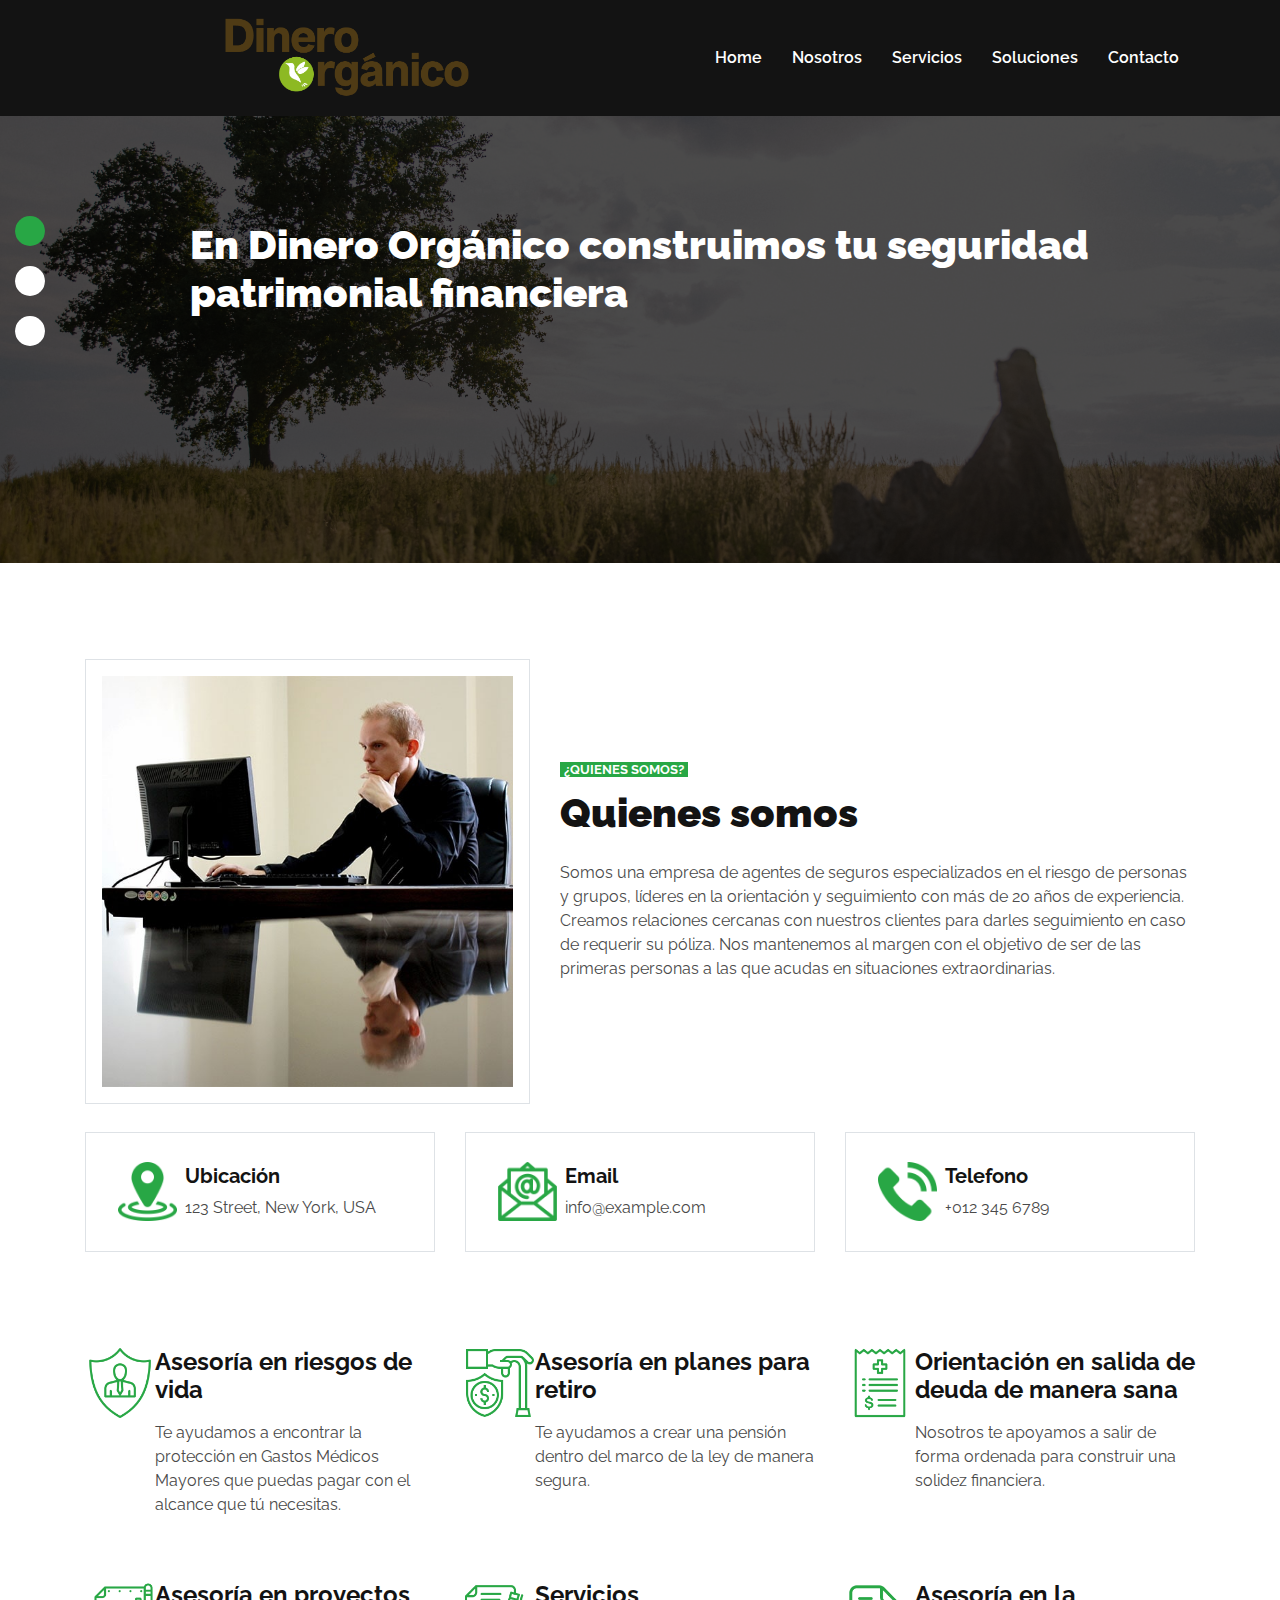
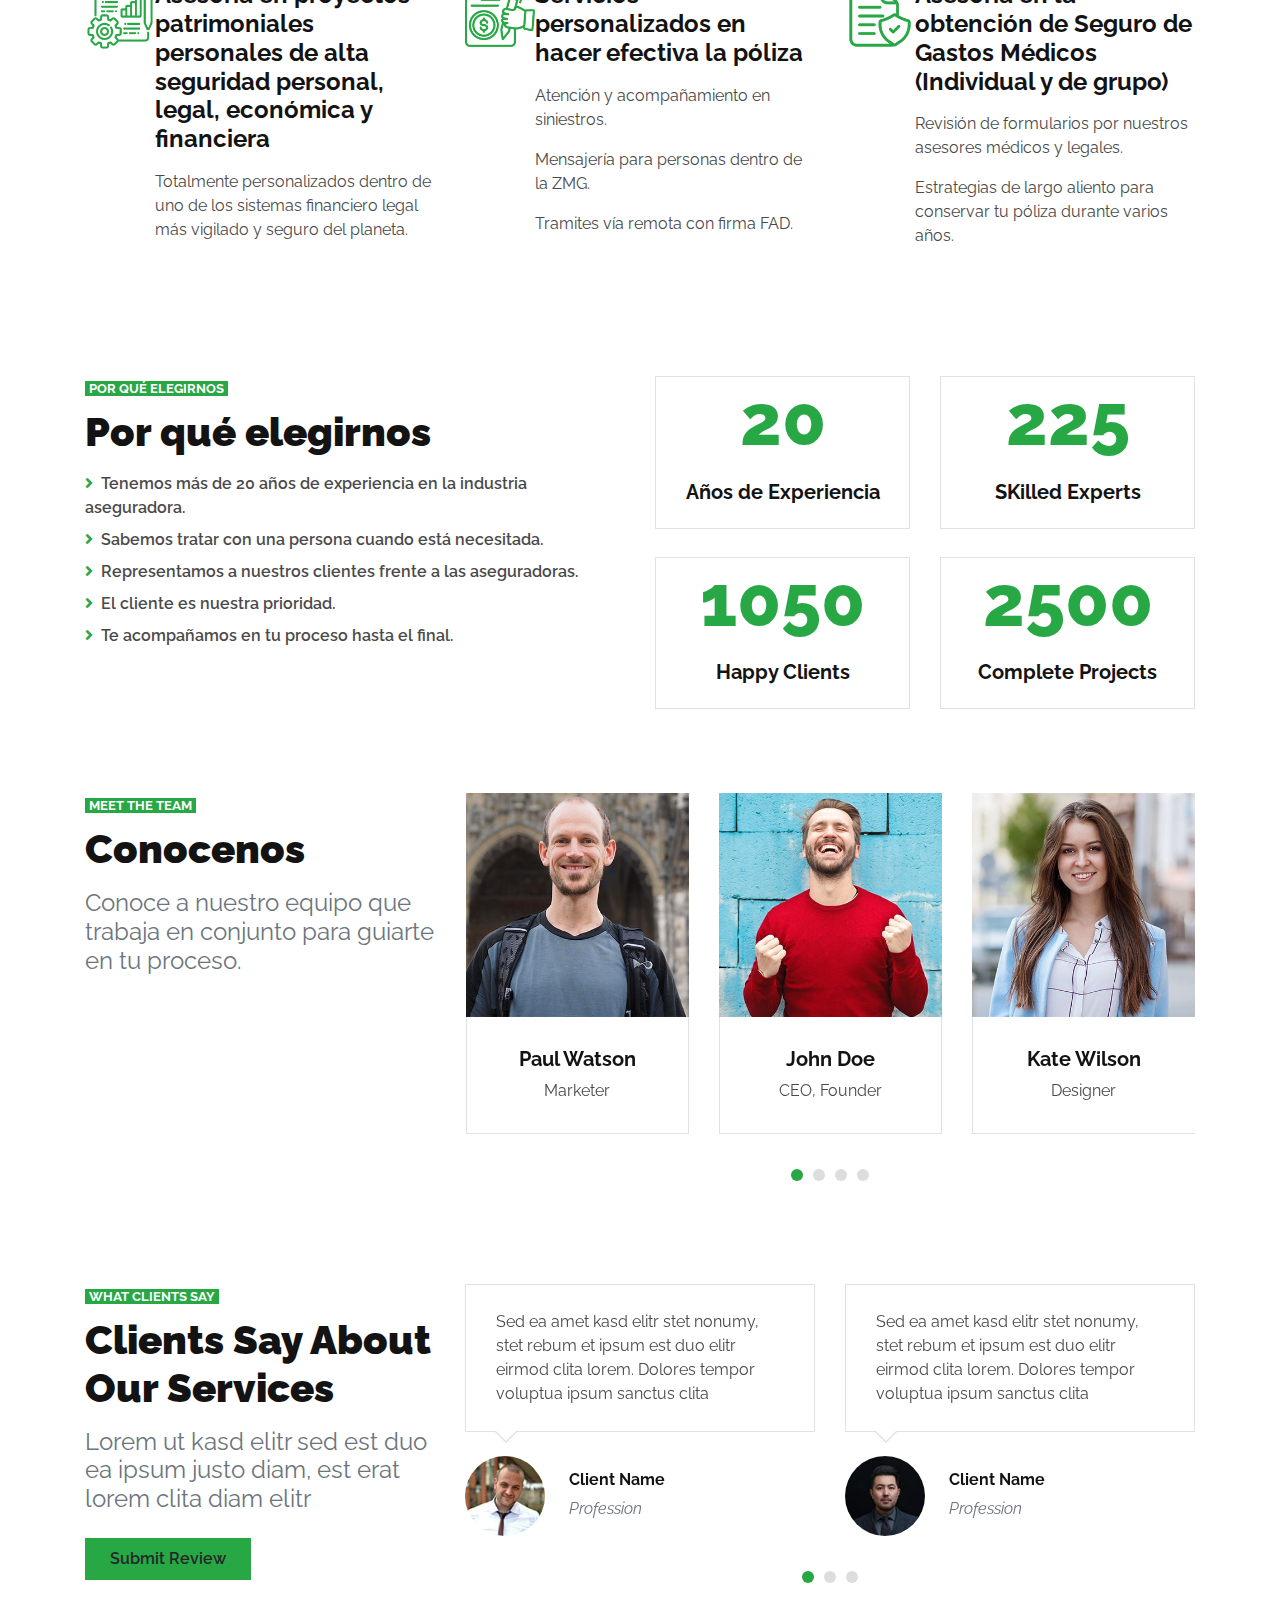
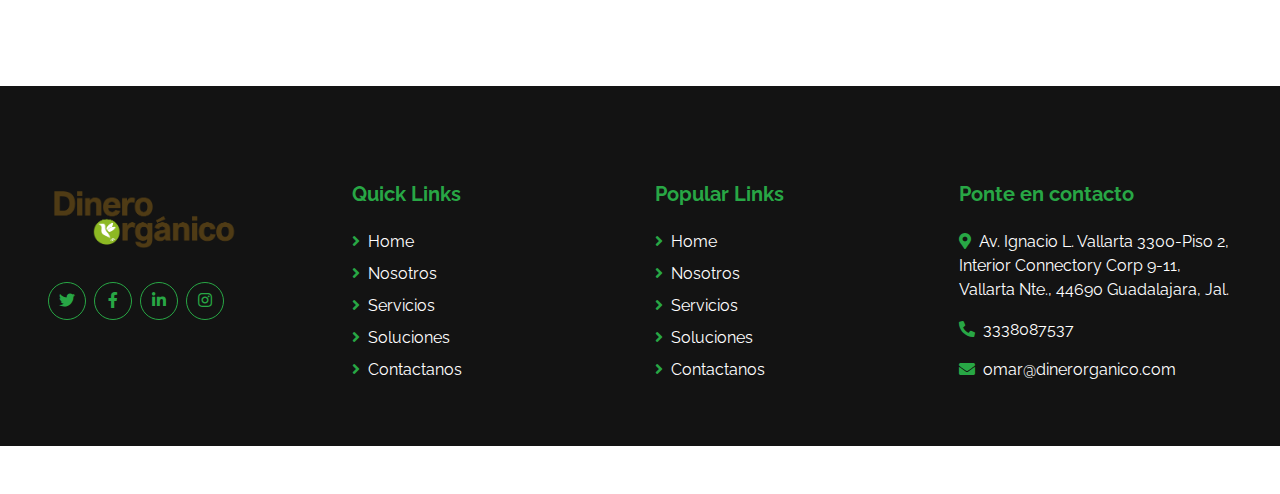
<file: index.html>
<!DOCTYPE html>
<html lang="en">

<head>
    <meta charset="utf-8">
    <title>Dinero Organico - Home</title>
    <meta content="width=device-width, initial-scale=1.0" name="viewport">
    <meta content="Free HTML Templates" name="keywords">
    <meta content="Free HTML Templates" name="description">

    <!-- Favicon -->
    <link href="img/favicon.ico" rel="icon">

    <!-- Google Web Fonts -->
    <link rel="preconnect" href="https://fonts.gstatic.com">
    <link href="https://fonts.googleapis.com/css2?family=Raleway:wght@400;500;600;700;800;900&display=swap" rel="stylesheet"> 

    <!-- Font Awesome -->
    <link href="https://cdnjs.cloudflare.com/ajax/libs/font-awesome/5.15.0/css/all.min.css" rel="stylesheet">

    <!-- Libraries Stylesheet -->
    <link href="lib/owlcarousel/assets/owl.carousel.min.css" rel="stylesheet">

    <!-- Customized Bootstrap Stylesheet -->
    <link href="css/style.css" rel="stylesheet">
</head>
<body>
    <!-- Navbar Start -->
    <div class="container-fluid nav-bar p-0" style="background-color: #131313;">
        <div class="container-lg p-0">
            <div class="row">
                <nav class="navbar navbar-expand-lg bg-secondary navbar-dark">
                    <div class="col-md-6 col-sm-12 text-center">
                        <a href="index.html" class="navbar-brand">
                            <img src="img/logo.png" alt="img-fluid" width="50%">
                        </a>
                    </div>
                    <div class="col-md-6 col-sm-12 text-center">
                        <button type="button" class="navbar-toggler" data-toggle="collapse" data-target="#navbarCollapse">
                            <span class="navbar-toggler-icon"></span>
                        </button>
                        <div class="collapse navbar-collapse justify-content-between" id="navbarCollapse">
                            <div class="navbar-nav ml-auto py-0">
                                <a href="index.html" class="nav-item nav-link">Home</a>
                                <a href="nosotros.html" class="nav-item nav-link">Nosotros</a>
                                <a href="servicios.html" class="nav-item nav-link">Servicios</a>
                                <a href="soluciones.html" class="nav-item nav-link">Soluciones</a>
                                <a href="contacto.html" class="nav-item nav-link">Contacto</a>
                            </div>
                        </div>
                    </div>
                </nav>
            </div>
        </div>
    </div>
    <!-- Navbar End -->

    <!-- Carousel Start -->
    <div class="container-fluid p-0 mb-5">
        <div id="header-carousel" class="carousel slide carousel-fade" data-ride="carousel">
            <ol class="carousel-indicators">
                <li data-target="#header-carousel" data-slide-to="0" class="active"></li>
                <li data-target="#header-carousel" data-slide-to="1"></li>
                <li data-target="#header-carousel" data-slide-to="2"></li>
            </ol>
            <div class="carousel-inner">
                <div class="carousel-item active">
                    <img class="img-fluid" src="img/2.jpg" alt="Image">
                    <div class="carousel-caption d-flex align-items-center justify-content-center">
                        <div class="p-6" style="width: 100%; max-width: 900px;">
                            <!-- <h5 class="text-white text-uppercase mb-md-3">Creative Agency</h5> -->
                            <h1 class="display-5 text-white mb-md-4">En Dinero Orgánico construimos
                                tu seguridad patrimonial financiera</h1>
                           
                        </div>
                    </div>
                </div>
                <div class="carousel-item">
                    <img class="img-fluid" src="img/1.jpg" alt="Image">
                    <div class="carousel-caption d-flex align-items-center justify-content-center">
                        <div class="p-5" style="width: 100%; max-width: 1400px;">
                            <!-- <h5 class="text-white text-uppercase mb-md-3">Creative Agency</h5> -->
                            <h2 class="display-6 text-white mb-md-4">Mejora el clima laboral de tu empresa facilitando prestaciones de protección en Vida, Gastos Médicos Mayores y creación de fondo privado para la jubilación de los empleados</h2>
                            
                        </div>
                    </div>
                </div>
                <div class="carousel-item">
                    <img class="img-fluid" src="img/3.jpg" alt="Image">
                    <div class="carousel-caption d-flex align-items-center justify-content-center">
                        <div class="p-6" style="width: 100%; max-width: 900px;">
                            <!-- <h5 class="text-white text-uppercase mb-md-3">Creative Agency</h5> -->
                            <h1 class="display-5 text-white mb-md-4">Asesoría constante</h1>
                            
                        </div>
                    </div>
                </div>
            </div>
        </div>
    </div>
    <!-- Carousel End -->

     <!-- About Start -->
     <div class="container-fluid py-5">
        <div class="container">
            <div class="row align-items-center pb-1">
                <div class="col-lg-5">
                    <img class="img-thumbnail p-3" src="img/about.jpg" alt="">
                </div>
                <div class="col-lg-7 mt-5 mt-lg-0">
                    <small class="bg-primary text-white text-uppercase font-weight-bold px-1">¿Quienes somos?</small>
                    <h1 class="mt-2 mb-4">Quienes somos</h1>
                    <p class="mb-4">Somos una empresa de agentes de seguros especializados en el riesgo de personas y grupos, líderes en la orientación y seguimiento con más de 20 años de experiencia.
                        Creamos relaciones cercanas con nuestros clientes para darles seguimiento en caso de requerir su póliza. Nos mantenemos al margen con el objetivo de ser de las primeras personas a las que acudas en situaciones extraordinarias.</p>
                </div>
            </div>
            <div class="row mt-4">
                <div class="col-md-4">
                    <div class="d-flex align-items-center border mb-4 mb-lg-0 p-4" style="height: 120px;">
                        <!-- <i class="fa fa-2x fa-map-marker-alt text-primary mr-3"></i> -->
                        <img src="img/location0.png" class="img-fluid w-25 px-2" alt="">
                        <div class="d-flex flex-column">
                            <h5 class="font-weight-bold">Ubicación</h5>
                            <p class="m-0">123 Street, New York, USA</p>
                        </div>
                    </div>
                </div>
                <div class="col-md-4">
                    <div class="d-flex align-items-center border mb-4 mb-lg-0 p-4" style="height: 120px;">
                        <!-- <i class="fa fa-2x fa-envelope-open text-primary mr-3"></i> -->
                        <img src="img/email0.png" class="img-fluid w-25 px-2" alt="">
                        <div class="d-flex flex-column">
                            <h5 class="font-weight-bold">Email</h5>
                            <p class="m-0">info@example.com</p>
                        </div>
                    </div>
                </div>
                <div class="col-md-4">
                    <div class="d-flex align-items-center border mb-4 mb-lg-0 p-4" style="height: 120px;">
                        <!-- <i class="fas fa-2x fa-phone-alt text-primary mr-3"></i> -->
                        <img src="img/telephone-call0.png" class="img-fluid w-25 px-2" alt="">
                        <div class="d-flex flex-column">
                            <h5 class="font-weight-bold">Telefono</h5>
                            <p class="m-0">+012 345 6789</p>
                        </div>
                    </div>
                </div>
            </div>
        </div>
    </div>
    <!-- About End -->

    <!-- Services Start -->
    <div class="container-fluid pt-5 pb-3">
        <div class="container">
            <div class="row">
                <div class="col-md-4 mb-5">
                    <div class="d-flex">
                        <!-- <i class="fa fa-3x fa-laptop-code text-primary mr-4"></i> -->
                        <img src="img/icono1.png" alt="" width="20%" height="20%">
                        <div class="d-flex flex-column">
                            <h4 class="font-weight-bold mb-3">Asesoría en riesgos de vida</h4>
                            <p>Te ayudamos a encontrar la protección en Gastos Médicos Mayores que puedas pagar con el alcance que tú necesitas.</p>
                        </div>
                    </div>
                </div>
                <div class="col-md-4 mb-5">
                    <div class="d-flex">
                        <!-- <i class="fa fa-3x fa-code text-primary mr-4"></i> -->
                        <img src="img/icono2.png" alt="" width="20%" height="20%">
                        <div class="d-flex flex-column">
                            <h4 class="font-weight-bold mb-3">Asesoría en planes para retiro</h4>
                            <p>Te ayudamos a crear una pensión dentro del marco de la ley de manera segura.</p>
                        </div>
                    </div>
                </div>
                <div class="col-md-4 mb-5">
                    <div class="d-flex">
                        <!-- <i class="fa fa-3x fa-envelope-open-text text-primary mr-4"></i> -->
                        <img src="img/icono3.png" alt="" width="20%" height="20%">
                        <div class="d-flex flex-column">
                            <h4 class="font-weight-bold mb-3">Orientación en salida de deuda de manera sana</h4>
                            <p>Nosotros te apoyamos a salir de forma ordenada para construir una solidez financiera.</p>
                        </div>
                    </div>
                </div>
                <div class="col-md-4 mb-5">
                    <div class="d-flex">
                        <!-- <i class="fa fa-3x fa-chart-line text-primary mr-4"></i> -->
                        <img src="img/icono4.png" alt="" width="20%" height="20%">
                        <div class="d-flex flex-column">
                            <h4 class="font-weight-bold mb-3"> Asesoría en proyectos patrimoniales personales de alta seguridad personal, legal, económica y financiera</h4>
                            <p>Totalmente personalizados dentro de uno de los sistemas financiero legal más vigilado y seguro del planeta.</p>
                        </div>
                    </div>
                </div>
                <div class="col-md-4 mb-5">
                    <div class="d-flex">
                        <!-- <i class="fa fa-3x fa-search text-primary mr-4"></i> -->
                        <img src="img/icono5.png" alt="" width="20%" height="20%">
                        <div class="d-flex flex-column">
                            <h4 class="font-weight-bold mb-3">Servicios personalizados en hacer efectiva la póliza</h4>
                            <p>Atención y acompañamiento en siniestros.</p>
                            <p>Mensajería para personas dentro de la ZMG.</p>
                            <p>Tramites vía remota con firma FAD.</p>
                        </div>
                    </div>
                </div>
                <div class="col-md-4 mb-5">
                    <div class="d-flex">
                        <!-- <i class="fa fa-3x fa-pen text-primary mr-4"></i> -->
                        <img src="img/icono6.png" alt="" width="20%" height="20%">
                        <div class="d-flex flex-column">
                            <h4 class="font-weight-bold mb-3">Asesoría en la obtención de Seguro de Gastos Médicos (Individual y de grupo)</h4>
                            <p>Revisión de formularios por nuestros asesores médicos y legales.</p>
                            <p>Estrategias de largo aliento para conservar tu póliza durante varios años.</p>
                        </div>
                    </div>
                </div>
            </div>
            <!--
            <div class="row">
                <div class="col-lg-4 mb-5">
                    <small class="bg-primary text-white text-uppercase font-weight-bold px-1">What we do</small>
                    <h1 class="mt-2 mb-3">We Offer Creative Services</h1>
                    <h4 class="font-weight-normal text-muted mb-4">Lorem ut kasd dolores elitr sed est duo ea ipsum justo diam, est erat lorem. Est magna sea clita diam tempor elitr</h4>
                    <a href="" class="btn btn-primary py-md-2 px-md-4 font-weight-semi-bold">Discover More</a>
                </div>
                <div class="col-lg-8">
                    <div class="row">
                        <div class="col-md-6 mb-5">
                            <div class="d-flex">
                                <i class="fa fa-3x fa-laptop-code text-primary mr-4"></i>
                                <div class="d-flex flex-column">
                                    <h4 class="font-weight-bold mb-3">Web Design</h4>
                                    <p>Et kasd justo clita amet kasd, vero amet vero eos kasd diam justo, ipsum diam sed elitr erat</p>
                                    <a class="font-weight-semi-bold" href="">Read More <i class="fa fa-angle-double-right"></i></a>
                                </div>
                            </div>
                        </div>
                        <div class="col-md-6 mb-5">
                            <div class="d-flex">
                                <i class="fa fa-3x fa-code text-primary mr-4"></i>
                                <div class="d-flex flex-column">
                                    <h4 class="font-weight-bold mb-3">Development</h4>
                                    <p>Et kasd justo clita amet kasd, vero amet vero eos kasd diam justo, ipsum diam sed elitr erat</p>
                                    <a class="font-weight-semi-bold" href="">Read More <i class="fa fa-angle-double-right"></i></a>
                                </div>
                            </div>
                        </div>
                        <div class="col-md-6 mb-5">
                            <div class="d-flex">
                                <i class="fa fa-3x fa-envelope-open-text text-primary mr-4"></i>
                                <div class="d-flex flex-column">
                                    <h4 class="font-weight-bold mb-3">Marketing</h4>
                                    <p>Et kasd justo clita amet kasd, vero amet vero eos kasd diam justo, ipsum diam sed elitr erat</p>
                                    <a class="font-weight-semi-bold" href="">Read More <i class="fa fa-angle-double-right"></i></a>
                                </div>
                            </div>
                        </div>
                        <div class="col-md-6 mb-5">
                            <div class="d-flex">
                                <i class="fa fa-3x fa-chart-line text-primary mr-4"></i>
                                <div class="d-flex flex-column">
                                    <h4 class="font-weight-bold mb-3">Strategy</h4>
                                    <p>Et kasd justo clita amet kasd, vero amet vero eos kasd diam justo, ipsum diam sed elitr erat</p>
                                    <a class="font-weight-semi-bold" href="">Read More <i class="fa fa-angle-double-right"></i></a>
                                </div>
                            </div>
                        </div>
                    </div>
                </div>
            </div>
        //-->
        </div>
    </div>
    <!-- Services End -->

    <!-- Features Start -->
    <div class="container-fluid pt-5 pb-2">
        <div class="container">
            <div class="row">
                <div class="col-lg-6 mb-5">
                    <small class="bg-primary text-white text-uppercase font-weight-bold px-1">Por qué elegirnos</small>
                    <h1 class="mt-2 mb-3">Por qué elegirnos</h1>
                    
                    <div class="list-inline mb-4">
                        <p class="font-weight-semi-bold mb-2"><i class="fa fa-angle-right text-primary mr-2"></i>Tenemos más de 20 años de experiencia en la industria aseguradora.</p>
                        <p class="font-weight-semi-bold mb-2"><i class="fa fa-angle-right text-primary mr-2"></i>Sabemos tratar con una persona cuando está necesitada.</p>
                        <p class="font-weight-semi-bold mb-2"><i class="fa fa-angle-right text-primary mr-2"></i>Representamos a nuestros clientes frente a las aseguradoras.</p>
                        <p class="font-weight-semi-bold mb-2"><i class="fa fa-angle-right text-primary mr-2"></i>El cliente es nuestra prioridad.</p>
                        <p class="font-weight-semi-bold mb-2"><i class="fa fa-angle-right text-primary mr-2"></i>Te acompañamos en tu proceso hasta el final.</p>
                    </div>
                    
                </div>
                <div class="col-lg-6">
                    <div class="row">
                        <div class="col-sm-6 pb-1">
                            <div class="d-flex flex-column align-items-center border px-4 mb-4">
                                <h2 class="display-3 text-primary mb-3" data-toggle="counter-up">20</h2>
                                <h5 class="font-weight-bold mb-4">Años de Experiencia</h5>
                            </div>
                        </div>
                        <div class="col-sm-6 pb-1">
                            <div class="d-flex flex-column align-items-center border px-4 mb-4">
                                <h2 class="display-3 text-primary mb-3" data-toggle="counter-up">225</h2>
                                <h5 class="font-weight-bold mb-4">SKilled Experts</h5>
                            </div>
                        </div>
                        <div class="col-sm-6 pb-1">
                            <div class="d-flex flex-column align-items-center border px-4 mb-4">
                                <h2 class="display-3 text-primary mb-3" data-toggle="counter-up">1050</h2>
                                <h5 class="font-weight-bold mb-4">Happy Clients</h5>
                            </div>
                        </div>
                        <div class="col-sm-6 pb-1">
                            <div class="d-flex flex-column align-items-center border px-4 mb-4">
                                <h2 class="display-3 text-primary mb-3" data-toggle="counter-up">2500</h2>
                                <h5 class="font-weight-bold mb-4">Complete Projects</h5>
                            </div>
                        </div>
                    </div>
                </div>
            </div>
        </div>
    </div>
	<!-- Features End -->

    <!-- Team Start -->
    <div class="container-fluid pt-5">
        <div class="container">
            <div class="row">
                <div class="col-lg-4 mb-5">
                    <small class="bg-primary text-white text-uppercase font-weight-bold px-1">Meet The Team</small>
                    <h1 class="mt-2 mb-3">Conocenos</h1>
                    <h4 class="font-weight-normal text-muted mb-4">Conoce a nuestro equipo que trabaja en conjunto para guiarte en tu proceso.</h4>
                </div>
                <div class="col-lg-8 mb-5">
                    <div class="owl-carousel team-carousel">
                        <div class="team-item">
                            <div class="position-relative">
                                <img class="img-fluid w-100" src="img/team-1.jpg" alt="">
                                <div class="team-overlay position-absolute d-flex align-items-center justify-content-center m-3">
                                    <div class="d-flex align-items-center justify-content-start">
                                        <a class="btn btn-outline-secondary rounded-circle text-center mr-2 px-0" style="width: 38px; height: 38px;" href="#"><i class="fab fa-twitter"></i></a>
                                        <a class="btn btn-outline-secondary rounded-circle text-center mr-2 px-0" style="width: 38px; height: 38px;" href="#"><i class="fab fa-facebook-f"></i></a>
                                        <a class="btn btn-outline-secondary rounded-circle text-center px-0" style="width: 38px; height: 38px;" href="#"><i class="fab fa-linkedin-in"></i></a>
                                    </div>
                                </div>
                            </div>
                            <div class="border border-top-0 text-center" style="padding: 30px;">
                                <h5 class="font-weight-bold">John Doe</h5>
                                <span>CEO, Founder</span>
                            </div>
                        </div>
                        <div class="team-item">
                            <div class="position-relative">
                                <img class="img-fluid w-100" src="img/team-2.jpg" alt="">
                                <div class="team-overlay position-absolute d-flex align-items-center justify-content-center m-3">
                                    <div class="d-flex align-items-center justify-content-start">
                                        <a class="btn btn-outline-secondary rounded-circle text-center mr-2 px-0" style="width: 38px; height: 38px;" href="#"><i class="fab fa-twitter"></i></a>
                                        <a class="btn btn-outline-secondary rounded-circle text-center mr-2 px-0" style="width: 38px; height: 38px;" href="#"><i class="fab fa-facebook-f"></i></a>
                                        <a class="btn btn-outline-secondary rounded-circle text-center px-0" style="width: 38px; height: 38px;" href="#"><i class="fab fa-linkedin-in"></i></a>
                                    </div>
                                </div>
                            </div>
                            <div class="border border-top-0 text-center" style="padding: 30px;">
                                <h5 class="font-weight-bold">Kate Wilson</h5>
                                <span>Designer</span>
                            </div>
                        </div>
                        <div class="team-item">
                            <div class="position-relative">
                                <img class="img-fluid w-100" src="img/team-3.jpg" alt="">
                                <div class="team-overlay position-absolute d-flex align-items-center justify-content-center m-3">
                                    <div class="d-flex align-items-center justify-content-start">
                                        <a class="btn btn-outline-secondary rounded-circle text-center mr-2 px-0" style="width: 38px; height: 38px;" href="#"><i class="fab fa-twitter"></i></a>
                                        <a class="btn btn-outline-secondary rounded-circle text-center mr-2 px-0" style="width: 38px; height: 38px;" href="#"><i class="fab fa-facebook-f"></i></a>
                                        <a class="btn btn-outline-secondary rounded-circle text-center px-0" style="width: 38px; height: 38px;" href="#"><i class="fab fa-linkedin-in"></i></a>
                                    </div>
                                </div>
                            </div>
                            <div class="border border-top-0 text-center" style="padding: 30px;">
                                <h5 class="font-weight-bold">John Brown</h5>
                                <span>Developer</span>
                            </div>
                        </div>
                        <div class="team-item">
                            <div class="position-relative">
                                <img class="img-fluid w-100" src="img/team-4.jpg" alt="">
                                <div class="team-overlay position-absolute d-flex align-items-center justify-content-center m-3">
                                    <div class="d-flex align-items-center justify-content-start">
                                        <a class="btn btn-outline-secondary rounded-circle text-center mr-2 px-0" style="width: 38px; height: 38px;" href="#"><i class="fab fa-twitter"></i></a>
                                        <a class="btn btn-outline-secondary rounded-circle text-center mr-2 px-0" style="width: 38px; height: 38px;" href="#"><i class="fab fa-facebook-f"></i></a>
                                        <a class="btn btn-outline-secondary rounded-circle text-center px-0" style="width: 38px; height: 38px;" href="#"><i class="fab fa-linkedin-in"></i></a>
                                    </div>
                                </div>
                            </div>
                            <div class="border border-top-0 text-center" style="padding: 30px;">
                                <h5 class="font-weight-bold">Paul Watson</h5>
                                <span>Marketer</span>
                            </div>
                        </div>
                    </div>
                </div>
            </div>
        </div>
    </div>
    <!-- Team End -->

    <!-- Pricing Plan Start 
    <div class="container-fluid pt-5">
        <div class="container">
            <div class="row">
                <div class="col-lg-7">
                    <div class="row">
                        <div class="col-md-6 mb-5">
                            <div class="d-flex flex-column align-items-center justify-content-center bg-primary p-4">
                                <h3>Basic</h3>
                                <h1 class="display-4 mb-0">
                                    <small class="align-top"
                                        style="font-size: 22px; line-height: 45px;">$</small>49<small
                                        class="align-bottom" style="font-size: 16px; line-height: 40px;">/
                                        Mo</small>
                                </h1>
                            </div>
                            <div class="border border-top-0 d-flex flex-column align-items-center py-4">
                                <p>HTML5 & CSS3</p>
                                <p>Bootstrap 4</p>
                                <p>Responsive Layout</p>
                                <p>Compatible With All Browsers</p>
                                <a href="" class="btn btn-primary py-md-2 px-md-4 font-weight-semi-bold my-2">Order Now</a>
                            </div>
                        </div>
                        <div class="col-md-6 mb-5">
                            <div class="d-flex flex-column align-items-center justify-content-center bg-primary p-4">
                                <h3>Premium</h3>
                                <h1 class="display-4 mb-0">
                                    <small class="align-top"
                                        style="font-size: 22px; line-height: 45px;">$</small>99<small
                                        class="align-bottom" style="font-size: 16px; line-height: 40px;">/
                                        Mo</small>
                                </h1>
                            </div>
                            <div class="border border-top-0 d-flex flex-column align-items-center py-4">
                                <p>HTML5 & CSS3</p>
                                <p>Bootstrap 4</p>
                                <p>Responsive Layout</p>
                                <p>Compatible With All Browsers</p>
                                <a href="" class="btn btn-primary py-md-2 px-md-4 font-weight-semi-bold my-2">Order Now</a>
                            </div>
                        </div>
                    </div>
                </div>
                <div class="col-lg-5 mb-5">
                    <small class="d-inline bg-primary text-white text-uppercase font-weight-bold px-1">Our Pricing Plan</small>
                    <h1 class="mt-2 mb-3">We Offer Affordable and Flexible Packages</h1>
                    <h4 class="font-weight-normal text-muted mb-4">Lorem ut kasd dolores elitr sed est duo ea ipsum justo diam, est erat lorem. Est magna sea clita diam tempor elitr</h4>
                    <h5 class="font-weight-bold mb-4">Need A Custom Package?</h5>
                    <a href="" class="btn btn-primary py-md-2 px-md-4 font-weight-semi-bold">Contact Now</a>
                </div>
            </div>
        </div>
    </div>
     Pricing Plan End -->

    <!-- Testimonial Start -->
    <div class="container-fluid pt-5">
        <div class="container">
            <div class="row">
                <div class="col-lg-4 mb-5">
                    <small class="bg-primary text-white text-uppercase font-weight-bold px-1">What clients say</small>
                    <h1 class="mt-2 mb-3">Clients Say About Our Services</h1>
                    <h4 class="font-weight-normal text-muted mb-4">Lorem ut kasd elitr sed est duo ea ipsum justo diam, est erat lorem clita diam elitr</h4>
                    <a href="" class="btn btn-primary py-md-2 px-md-4 font-weight-semi-bold">Submit Review</a>
                </div>
                <div class="col-lg-8 mb-5">
                    <div class="owl-carousel testimonial-carousel">
                        <div class="testimonial-item">
                            <div class="testimonial-text position-relative border mb-4" style="padding: 25px 30px;">
                                Sed ea amet kasd elitr stet nonumy, stet rebum et ipsum est duo elitr eirmod clita lorem. Dolores tempor voluptua ipsum sanctus clita
                            </div>
                            <div class="d-flex align-items-center">
                                <img class="img-fluid rounded-circle" src="img/testimonial-1.jpg" style="width: 80px; height: 80px;" alt="Image">
                                <div class="pl-4">
                                    <h6 class="font-weight-bold">Client Name</h6>
                                    <i class="text-muted">Profession</i>
                                </div>
                            </div>
                        </div>
                        <div class="testimonial-item">
                            <div class="testimonial-text position-relative border mb-4" style="padding: 25px 30px;">
                                Sed ea amet kasd elitr stet nonumy, stet rebum et ipsum est duo elitr eirmod clita lorem. Dolores tempor voluptua ipsum sanctus clita
                            </div>
                            <div class="d-flex align-items-center">
                                <img class="img-fluid rounded-circle" src="img/testimonial-2.jpg" style="width: 80px; height: 80px;" alt="Image">
                                <div class="pl-4">
                                    <h6 class="font-weight-bold">Client Name</h6>
                                    <i class="text-muted">Profession</i>
                                </div>
                            </div>
                        </div>
                        <div class="testimonial-item">
                            <div class="testimonial-text position-relative border mb-4" style="padding: 25px 30px;">
                                Sed ea amet kasd elitr stet nonumy, stet rebum et ipsum est duo elitr eirmod clita lorem. Dolores tempor voluptua ipsum sanctus clita
                            </div>
                            <div class="d-flex align-items-center">
                                <img class="img-fluid rounded-circle" src="img/testimonial-3.jpg" style="width: 80px; height: 80px;" alt="Image">
                                <div class="pl-4">
                                    <h6 class="font-weight-bold">Client Name</h6>
                                    <i class="text-muted">Profession</i>
                                </div>
                            </div>
                        </div>
                        <div class="testimonial-item">
                            <div class="testimonial-text position-relative border mb-4" style="padding: 25px 30px;">
                                Sed ea amet kasd elitr stet nonumy, stet rebum et ipsum est duo elitr eirmod clita lorem. Dolores tempor voluptua ipsum sanctus clita
                            </div>
                            <div class="d-flex align-items-center">
                                <img class="img-fluid rounded-circle" src="img/testimonial-4.jpg" style="width: 80px; height: 80px;" alt="Image">
                                <div class="pl-4">
                                    <h6 class="font-weight-bold">Client Name</h6>
                                    <i class="text-muted">Profession</i>
                                </div>
                            </div>
                        </div>
                        <div class="testimonial-item">
                            <div class="testimonial-text position-relative border mb-4" style="padding: 25px 30px;">
                                Sed ea amet kasd elitr stet nonumy, stet rebum et ipsum est duo elitr eirmod clita lorem. Dolores tempor voluptua ipsum sanctus clita
                            </div>
                            <div class="d-flex align-items-center">
                                <img class="img-fluid rounded-circle" src="img/testimonial-5.jpg" style="width: 80px; height: 80px;" alt="Image">
                                <div class="pl-4">
                                    <h6 class="font-weight-bold">Client Name</h6>
                                    <i class="text-muted">Profession</i>
                                </div>
                            </div>
                        </div>
                    </div>
                </div>
            </div>
        </div>
    </div>
    <!-- Testimonial End -->

    <!-- Blog Start 
    <div class="container-fluid pt-5">
        <div class="container">
            <div class="text-center">
                <small class="bg-primary text-white text-uppercase font-weight-bold text-center px-1">Our Blog</small>
                <h1 class="mt-2 mb-5">Latest From Blog</h1>
            </div>
            <div class="row">
                <div class="col-md-6 mb-5">
                    <div class="position-relative">
                        <img class="img-fluid w-100" src="img/blog-1.jpg" alt="">
                        <div class="position-absolute bg-primary d-flex flex-column align-items-center justify-content-center"
                            style="width: 80px; height: 80px; bottom: 0; left: 0;">
                            <h6 class="text-uppercase mt-2 mb-n2">Jan</h6>
                            <h1 class="m-0">01</h1>
                        </div>
                    </div>
                    <div class="border border-top-0" style="padding: 30px;">
                        <div class="d-flex mb-3">
                            <div class="d-flex align-items-center">
                                <img class="rounded-circle" style="width: 40px; height: 40px;" src="img/user.jpg" alt="">
                                <a class="text-muted ml-2" href="">John Doe</a>
                            </div>
                            <div class="d-flex align-items-center ml-4">
                                <i class="far fa-bookmark text-primary"></i>
                                <a class="text-muted ml-2" href="">Web Design</a>
                            </div>
                        </div>
                        <a class="h5 font-weight-bold" href="">Kasd tempor diam sea justo dolor kasd amet dolor labore amet clita est diam dolor</a>
                    </div>
                </div>
                <div class="col-md-6 mb-5">
                    <div class="position-relative">
                        <img class="img-fluid w-100" src="img/blog-2.jpg" alt="">
                        <div class="position-absolute bg-primary d-flex flex-column align-items-center justify-content-center"
                            style="width: 80px; height: 80px; bottom: 0; left: 0;">
                            <h6 class="text-uppercase mt-2 mb-n2">Jan</h6>
                            <h1 class="m-0">01</h1>
                        </div>
                    </div>
                    <div class="border border-top-0" style="padding: 30px;">
                        <div class="d-flex mb-3">
                            <div class="d-flex align-items-center">
                                <img class="rounded-circle" style="width: 40px; height: 40px;" src="img/user.jpg" alt="">
                                <a class="text-muted ml-2" href="">John Doe</a>
                            </div>
                            <div class="d-flex align-items-center ml-4">
                                <i class="far fa-bookmark text-primary"></i>
                                <a class="text-muted ml-2" href="">Web Design</a>
                            </div>
                        </div>
                        <a class="h5 font-weight-bold" href="">Kasd tempor diam sea justo dolor kasd amet dolor labore amet clita est diam dolor</a>
                    </div>
                </div>
            </div>
        </div>
    </div>
     Blog End -->

    <!-- Footer Start -->
    <div class="container-fluid bg-secondary text-white mt-5 pt-5 px-sm-3 px-md-5">
        <div class="row pt-5">
            <div class="col-lg-3 col-md-6 mb-5">
                <a href="index.html" class="navbar-brand">
                    <img src="img/logo.png" alt="img-fluid" width="75%">
                </a>
                <div class="d-flex justify-content-start mt-4">
                    <a class="btn btn-outline-primary rounded-circle text-center mr-2 px-0" style="width: 38px; height: 38px;" href="#"><i class="fab fa-twitter"></i></a>
                    <a class="btn btn-outline-primary rounded-circle text-center mr-2 px-0" style="width: 38px; height: 38px;" href="#"><i class="fab fa-facebook-f"></i></a>
                    <a class="btn btn-outline-primary rounded-circle text-center mr-2 px-0" style="width: 38px; height: 38px;" href="#"><i class="fab fa-linkedin-in"></i></a>
                    <a class="btn btn-outline-primary rounded-circle text-center mr-2 px-0" style="width: 38px; height: 38px;" href="#"><i class="fab fa-instagram"></i></a>
                </div>
            </div>
            <div class="col-lg-3 col-md-6 mb-5">
                <h5 class="font-weight-bold text-primary mb-4">Quick Links</h5>
                <div class="d-flex flex-column justify-content-start">
                    <a class="text-white mb-2" href="#"><i class="fa fa-angle-right text-primary mr-2"></i>Home</a>
                    <a class="text-white mb-2" href="#"><i class="fa fa-angle-right text-primary mr-2"></i>Nosotros</a>
                    <a class="text-white mb-2" href="#"><i class="fa fa-angle-right text-primary mr-2"></i>Servicios</a>
                    <a class="text-white mb-2" href="#"><i class="fa fa-angle-right text-primary mr-2"></i>Soluciones</a>
                    <a class="text-white" href="#"><i class="fa fa-angle-right text-primary mr-2"></i>Contactanos</a>
                </div>
            </div>
            <div class="col-lg-3 col-md-6 mb-5">
                <h5 class="font-weight-bold text-primary mb-4">Popular Links</h5>
                <div class="d-flex flex-column justify-content-start">
                    <a class="text-white mb-2" href="#"><i class="fa fa-angle-right text-primary mr-2"></i>Home</a>
                    <a class="text-white mb-2" href="#"><i class="fa fa-angle-right text-primary mr-2"></i>Nosotros</a>
                    <a class="text-white mb-2" href="#"><i class="fa fa-angle-right text-primary mr-2"></i>Servicios</a>
                    <a class="text-white mb-2" href="#"><i class="fa fa-angle-right text-primary mr-2"></i>Soluciones</a>
                    <a class="text-white" href="#"><i class="fa fa-angle-right text-primary mr-2"></i>Contactanos</a>
                </div>
            </div>
            <div class="col-lg-3 col-md-6 mb-5">
                <h5 class="font-weight-bold text-primary mb-4">Ponte en contacto</h5>
                <p><i class="fa fa-map-marker-alt text-primary mr-2"></i>Av. Ignacio L. Vallarta 3300-Piso 2, Interior Connectory Corp 9-11, Vallarta Nte., 44690 Guadalajara, Jal.</p>
                <p><i class="fa fa-phone-alt text-primary mr-2"></i>3338087537</p>
                <p><i class="fa fa-envelope text-primary mr-2"></i>omar@dinerorganico.com</p>
            </div>
        </div>
    </div>
    <div class="container-fluid py-4 px-sm-3 px-md-5">
        <!--
        <p class="m-0 text-center">
            &copy; <a class="font-weight-semi-bold" href="#">Your Site Name</a>. All Rights Reserved. Designed by
            <a class="font-weight-semi-bold" href="https://htmlcodex.com">HTML Codex</a>
        </p>
        -->
    </div>
    <!-- Footer End -->


    <!-- Back to Top -->
    <a href="#" class="btn btn-lg btn-primary back-to-top"><i class="fa fa-angle-up"></i></a>


    <!-- JavaScript Libraries -->
    <script src="https://code.jquery.com/jquery-3.4.1.min.js"></script>
    <script src="https://stackpath.bootstrapcdn.com/bootstrap/4.4.1/js/bootstrap.bundle.min.js"></script>
    <script src="lib/easing/easing.min.js"></script>
    <script src="lib/waypoints/waypoints.min.js"></script>
    <script src="lib/counterup/counterup.min.js"></script>
    <script src="lib/owlcarousel/owl.carousel.min.js"></script>

    <!-- Contact Javascript File -->
    <script src="mail/jqBootstrapValidation.min.js"></script>
    <script src="mail/contact.js"></script>

    <!-- Template Javascript -->
    <script src="js/main.js"></script>
</body>

</html>
</file>
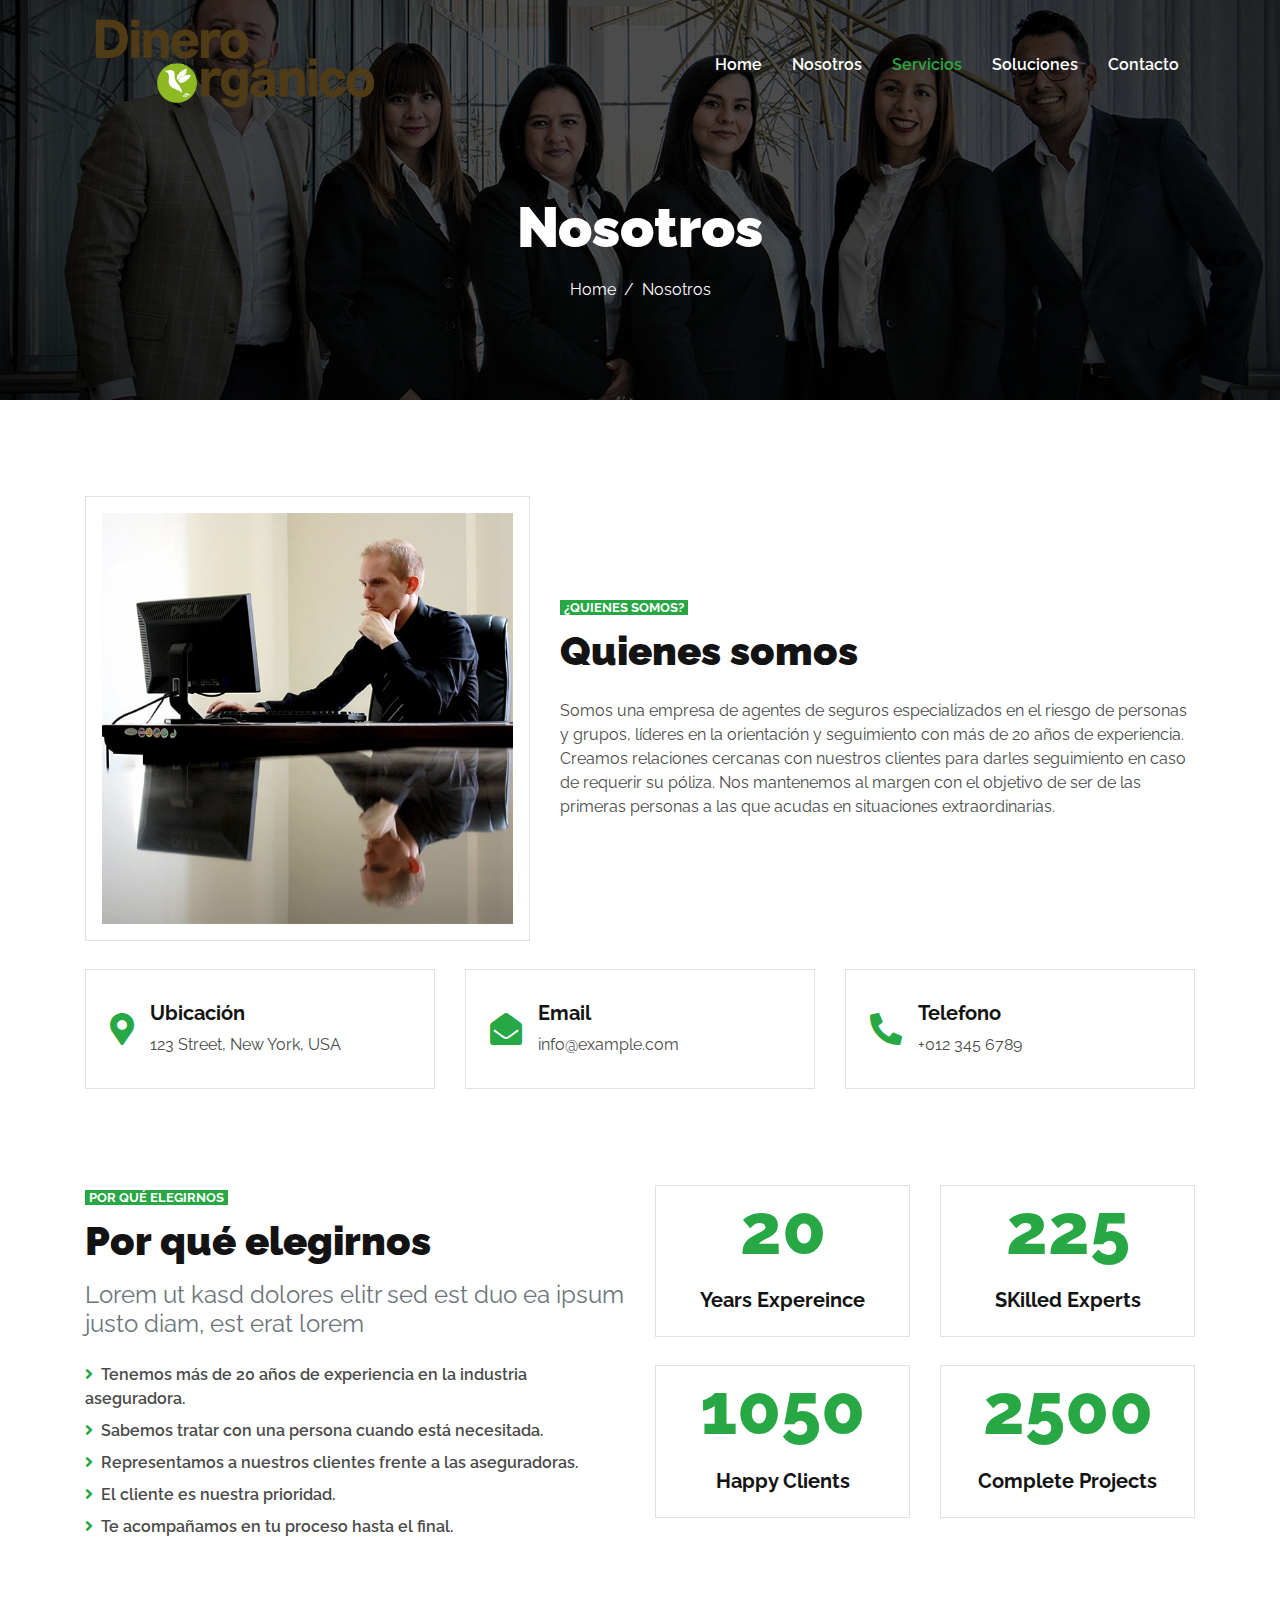
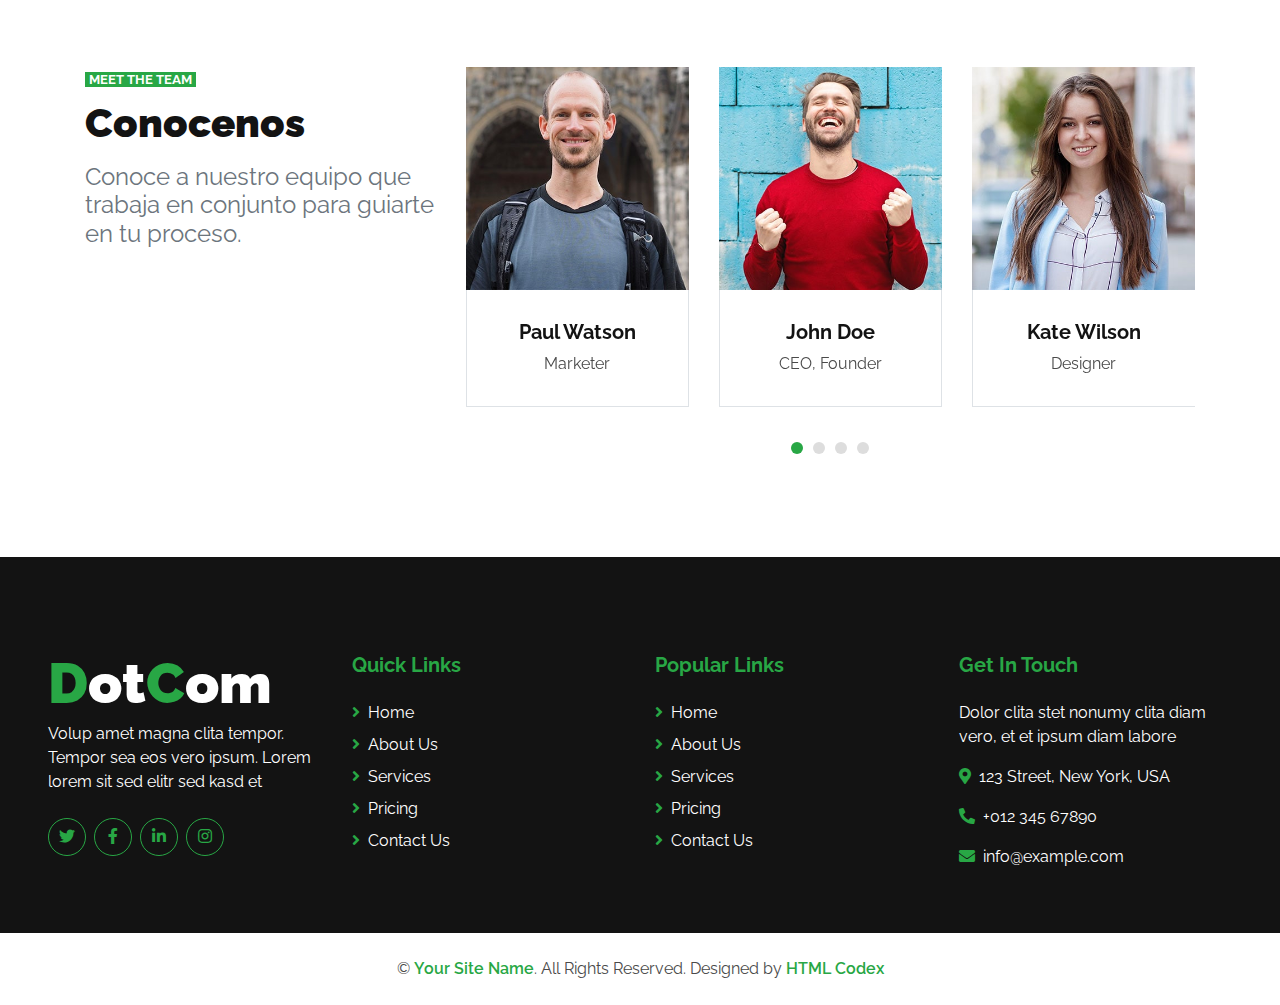
<file: about.html>
<!DOCTYPE html>
<html lang="en">

<head>
    <meta charset="utf-8">
    <title>DotCom - Creative Agency Website Template</title>
    <meta content="width=device-width, initial-scale=1.0" name="viewport">
    <meta content="Free HTML Templates" name="keywords">
    <meta content="Free HTML Templates" name="description">

    <!-- Favicon -->
    <link href="img/favicon.ico" rel="icon">

    <!-- Google Web Fonts -->
    <link rel="preconnect" href="https://fonts.gstatic.com">
    <link href="https://fonts.googleapis.com/css2?family=Raleway:wght@400;500;600;700;800;900&display=swap" rel="stylesheet"> 

    <!-- Font Awesome -->
    <link href="https://cdnjs.cloudflare.com/ajax/libs/font-awesome/5.15.0/css/all.min.css" rel="stylesheet">

    <!-- Libraries Stylesheet -->
    <link href="lib/owlcarousel/assets/owl.carousel.min.css" rel="stylesheet">

    <!-- Customized Bootstrap Stylesheet -->
    <link href="css/style.css" rel="stylesheet">
</head>

<body>
    <!-- Navbar Start -->
    <div class="container-fluid nav-bar p-0">
        <div class="container-lg p-0">
            <nav class="navbar navbar-expand-lg bg-secondary navbar-dark">
                <a href="index.html" class="navbar-brand">
                    <img src="img/logo.png" alt="img-fluid" width="50%">
                </a>
                <button type="button" class="navbar-toggler" data-toggle="collapse" data-target="#navbarCollapse">
                    <span class="navbar-toggler-icon"></span>
                </button>
                <div class="collapse navbar-collapse justify-content-between" id="navbarCollapse">
                    <div class="navbar-nav ml-auto py-0">
                        <a href="index.html" class="nav-item nav-link">Home</a>
                        <a href="about.html" class="nav-item nav-link">Nosotros</a>
                        <a href="service.html" class="nav-item nav-link active">Servicios</a>
                        <a href="pricing.html" class="nav-item nav-link">Soluciones</a>
                        <a href="contact.html" class="nav-item nav-link">Contacto</a>
                    </div>
                </div>
            </nav>
        </div>
    </div>
    <!-- Navbar End -->


    <!-- Page Header Start -->
    <div class="container-fluid page-header d-flex flex-column align-items-center justify-content-center pt-0 pt-lg-5 mb-5">
        <h1 class="display-4 text-white mb-3 mt-0 mt-lg-5">Nosotros</h1>
        <div class="d-inline-flex text-white">
            <p class="m-0"><a class="text-white" href="">Home</a></p>
            <p class="m-0 px-2">/</p>
            <p class="m-0">Nosotros</p>
        </div>
    </div>
    <!-- Page Header Start -->

    <!-- About Start -->
    <div class="container-fluid py-5">
        <div class="container">
            <div class="row align-items-center pb-1">
                <div class="col-lg-5">
                    <img class="img-thumbnail p-3" src="img/about.jpg" alt="">
                </div>
                <div class="col-lg-7 mt-5 mt-lg-0">
                    <small class="bg-primary text-white text-uppercase font-weight-bold px-1">¿Quienes somos?</small>
                    <h1 class="mt-2 mb-4">Quienes somos</h1>
                    <p class="mb-4">Somos una empresa de agentes de seguros especializados en el riesgo de personas y grupos, líderes en la orientación y seguimiento con más de 20 años de experiencia.
                        Creamos relaciones cercanas con nuestros clientes para darles seguimiento en caso de requerir su póliza. Nos mantenemos al margen con el objetivo de ser de las primeras personas a las que acudas en situaciones extraordinarias.</p>
                </div>
            </div>
            <div class="row mt-4">
                <div class="col-md-4">
                    <div class="d-flex align-items-center border mb-4 mb-lg-0 p-4" style="height: 120px;">
                        <i class="fa fa-2x fa-map-marker-alt text-primary mr-3"></i>
                        <div class="d-flex flex-column">
                            <h5 class="font-weight-bold">Ubicación</h5>
                            <p class="m-0">123 Street, New York, USA</p>
                        </div>
                    </div>
                </div>
                <div class="col-md-4">
                    <div class="d-flex align-items-center border mb-4 mb-lg-0 p-4" style="height: 120px;">
                        <i class="fa fa-2x fa-envelope-open text-primary mr-3"></i>
                        <div class="d-flex flex-column">
                            <h5 class="font-weight-bold">Email</h5>
                            <p class="m-0">info@example.com</p>
                        </div>
                    </div>
                </div>
                <div class="col-md-4">
                    <div class="d-flex align-items-center border mb-4 mb-lg-0 p-4" style="height: 120px;">
                        <i class="fas fa-2x fa-phone-alt text-primary mr-3"></i>
                        <div class="d-flex flex-column">
                            <h5 class="font-weight-bold">Telefono</h5>
                            <p class="m-0">+012 345 6789</p>
                        </div>
                    </div>
                </div>
            </div>
        </div>
    </div>
    <!-- About End -->

    <!-- Features Start -->
    <div class="container-fluid pt-5 pb-2">
        <div class="container">
            <div class="row">
                <div class="col-lg-6 mb-5">
                    <small class="bg-primary text-white text-uppercase font-weight-bold px-1">Por qué elegirnos</small>
                    <h1 class="mt-2 mb-3">Por qué elegirnos</h1>
                    <h4 class="font-weight-normal text-muted mb-4">Lorem ut kasd dolores elitr sed est duo ea ipsum justo diam, est erat lorem</h4>
                    <div class="list-inline mb-4">
                        <p class="font-weight-semi-bold mb-2"><i class="fa fa-angle-right text-primary mr-2"></i>Tenemos más de 20 años de experiencia en la industria aseguradora.</p>
                        <p class="font-weight-semi-bold mb-2"><i class="fa fa-angle-right text-primary mr-2"></i>Sabemos tratar con una persona cuando está necesitada.</p>
                        <p class="font-weight-semi-bold mb-2"><i class="fa fa-angle-right text-primary mr-2"></i>Representamos a nuestros clientes frente a las aseguradoras.</p>
                        <p class="font-weight-semi-bold mb-2"><i class="fa fa-angle-right text-primary mr-2"></i>El cliente es nuestra prioridad.</p>
                        <p class="font-weight-semi-bold mb-2"><i class="fa fa-angle-right text-primary mr-2"></i>Te acompañamos en tu proceso hasta el final.</p>
                    </div>
                    
                </div>
                <div class="col-lg-6">
                    <div class="row">
                        <div class="col-sm-6 pb-1">
                            <div class="d-flex flex-column align-items-center border px-4 mb-4">
                                <h2 class="display-3 text-primary mb-3" data-toggle="counter-up">20</h2>
                                <h5 class="font-weight-bold mb-4">Years Expereince</h5>
                            </div>
                        </div>
                        <div class="col-sm-6 pb-1">
                            <div class="d-flex flex-column align-items-center border px-4 mb-4">
                                <h2 class="display-3 text-primary mb-3" data-toggle="counter-up">225</h2>
                                <h5 class="font-weight-bold mb-4">SKilled Experts</h5>
                            </div>
                        </div>
                        <div class="col-sm-6 pb-1">
                            <div class="d-flex flex-column align-items-center border px-4 mb-4">
                                <h2 class="display-3 text-primary mb-3" data-toggle="counter-up">1050</h2>
                                <h5 class="font-weight-bold mb-4">Happy Clients</h5>
                            </div>
                        </div>
                        <div class="col-sm-6 pb-1">
                            <div class="d-flex flex-column align-items-center border px-4 mb-4">
                                <h2 class="display-3 text-primary mb-3" data-toggle="counter-up">2500</h2>
                                <h5 class="font-weight-bold mb-4">Complete Projects</h5>
                            </div>
                        </div>
                    </div>
                </div>
            </div>
        </div>
    </div>
	<!-- Features End -->
	

	<!-- Team Start -->
    <div class="container-fluid pt-5">
        <div class="container">
            <div class="row">
                <div class="col-lg-4 mb-5">
                    <small class="bg-primary text-white text-uppercase font-weight-bold px-1">Meet The Team</small>
                    <h1 class="mt-2 mb-3">Conocenos</h1>
                    <h4 class="font-weight-normal text-muted mb-4">Conoce a nuestro equipo que trabaja en conjunto para guiarte en tu proceso.</h4>
                </div>
                <div class="col-lg-8 mb-5">
                    <div class="owl-carousel team-carousel">
                        <div class="team-item">
                            <div class="position-relative">
                                <img class="img-fluid w-100" src="img/team-1.jpg" alt="">
                                <div class="team-overlay position-absolute d-flex align-items-center justify-content-center m-3">
                                    <div class="d-flex align-items-center justify-content-start">
                                        <a class="btn btn-outline-secondary rounded-circle text-center mr-2 px-0" style="width: 38px; height: 38px;" href="#"><i class="fab fa-twitter"></i></a>
                                        <a class="btn btn-outline-secondary rounded-circle text-center mr-2 px-0" style="width: 38px; height: 38px;" href="#"><i class="fab fa-facebook-f"></i></a>
                                        <a class="btn btn-outline-secondary rounded-circle text-center px-0" style="width: 38px; height: 38px;" href="#"><i class="fab fa-linkedin-in"></i></a>
                                    </div>
                                </div>
                            </div>
                            <div class="border border-top-0 text-center" style="padding: 30px;">
                                <h5 class="font-weight-bold">John Doe</h5>
                                <span>CEO, Founder</span>
                            </div>
                        </div>
                        <div class="team-item">
                            <div class="position-relative">
                                <img class="img-fluid w-100" src="img/team-2.jpg" alt="">
                                <div class="team-overlay position-absolute d-flex align-items-center justify-content-center m-3">
                                    <div class="d-flex align-items-center justify-content-start">
                                        <a class="btn btn-outline-secondary rounded-circle text-center mr-2 px-0" style="width: 38px; height: 38px;" href="#"><i class="fab fa-twitter"></i></a>
                                        <a class="btn btn-outline-secondary rounded-circle text-center mr-2 px-0" style="width: 38px; height: 38px;" href="#"><i class="fab fa-facebook-f"></i></a>
                                        <a class="btn btn-outline-secondary rounded-circle text-center px-0" style="width: 38px; height: 38px;" href="#"><i class="fab fa-linkedin-in"></i></a>
                                    </div>
                                </div>
                            </div>
                            <div class="border border-top-0 text-center" style="padding: 30px;">
                                <h5 class="font-weight-bold">Kate Wilson</h5>
                                <span>Designer</span>
                            </div>
                        </div>
                        <div class="team-item">
                            <div class="position-relative">
                                <img class="img-fluid w-100" src="img/team-3.jpg" alt="">
                                <div class="team-overlay position-absolute d-flex align-items-center justify-content-center m-3">
                                    <div class="d-flex align-items-center justify-content-start">
                                        <a class="btn btn-outline-secondary rounded-circle text-center mr-2 px-0" style="width: 38px; height: 38px;" href="#"><i class="fab fa-twitter"></i></a>
                                        <a class="btn btn-outline-secondary rounded-circle text-center mr-2 px-0" style="width: 38px; height: 38px;" href="#"><i class="fab fa-facebook-f"></i></a>
                                        <a class="btn btn-outline-secondary rounded-circle text-center px-0" style="width: 38px; height: 38px;" href="#"><i class="fab fa-linkedin-in"></i></a>
                                    </div>
                                </div>
                            </div>
                            <div class="border border-top-0 text-center" style="padding: 30px;">
                                <h5 class="font-weight-bold">John Brown</h5>
                                <span>Developer</span>
                            </div>
                        </div>
                        <div class="team-item">
                            <div class="position-relative">
                                <img class="img-fluid w-100" src="img/team-4.jpg" alt="">
                                <div class="team-overlay position-absolute d-flex align-items-center justify-content-center m-3">
                                    <div class="d-flex align-items-center justify-content-start">
                                        <a class="btn btn-outline-secondary rounded-circle text-center mr-2 px-0" style="width: 38px; height: 38px;" href="#"><i class="fab fa-twitter"></i></a>
                                        <a class="btn btn-outline-secondary rounded-circle text-center mr-2 px-0" style="width: 38px; height: 38px;" href="#"><i class="fab fa-facebook-f"></i></a>
                                        <a class="btn btn-outline-secondary rounded-circle text-center px-0" style="width: 38px; height: 38px;" href="#"><i class="fab fa-linkedin-in"></i></a>
                                    </div>
                                </div>
                            </div>
                            <div class="border border-top-0 text-center" style="padding: 30px;">
                                <h5 class="font-weight-bold">Paul Watson</h5>
                                <span>Marketer</span>
                            </div>
                        </div>
                    </div>
                </div>
            </div>
        </div>
    </div>
    <!-- Team End -->


    <!-- Footer Start -->
    <div class="container-fluid bg-secondary text-white mt-5 pt-5 px-sm-3 px-md-5">
        <div class="row pt-5">
            <div class="col-lg-3 col-md-6 mb-5">
                <a href="index.html" class="navbar-brand">
                    <h1 class="m-0 mt-n2 text-white display-4"><span class="text-primary">D</span>ot<span class="text-primary">C</span>om</h1>
                </a>
                <p>Volup amet magna clita tempor. Tempor sea eos vero ipsum. Lorem lorem sit sed elitr sed kasd et</p>
                <div class="d-flex justify-content-start mt-4">
                    <a class="btn btn-outline-primary rounded-circle text-center mr-2 px-0" style="width: 38px; height: 38px;" href="#"><i class="fab fa-twitter"></i></a>
                    <a class="btn btn-outline-primary rounded-circle text-center mr-2 px-0" style="width: 38px; height: 38px;" href="#"><i class="fab fa-facebook-f"></i></a>
                    <a class="btn btn-outline-primary rounded-circle text-center mr-2 px-0" style="width: 38px; height: 38px;" href="#"><i class="fab fa-linkedin-in"></i></a>
                    <a class="btn btn-outline-primary rounded-circle text-center mr-2 px-0" style="width: 38px; height: 38px;" href="#"><i class="fab fa-instagram"></i></a>
                </div>
            </div>
            <div class="col-lg-3 col-md-6 mb-5">
                <h5 class="font-weight-bold text-primary mb-4">Quick Links</h5>
                <div class="d-flex flex-column justify-content-start">
                    <a class="text-white mb-2" href="#"><i class="fa fa-angle-right text-primary mr-2"></i>Home</a>
                    <a class="text-white mb-2" href="#"><i class="fa fa-angle-right text-primary mr-2"></i>About Us</a>
                    <a class="text-white mb-2" href="#"><i class="fa fa-angle-right text-primary mr-2"></i>Services</a>
                    <a class="text-white mb-2" href="#"><i class="fa fa-angle-right text-primary mr-2"></i>Pricing</a>
                    <a class="text-white" href="#"><i class="fa fa-angle-right text-primary mr-2"></i>Contact Us</a>
                </div>
            </div>
            <div class="col-lg-3 col-md-6 mb-5">
                <h5 class="font-weight-bold text-primary mb-4">Popular Links</h5>
                <div class="d-flex flex-column justify-content-start">
                    <a class="text-white mb-2" href="#"><i class="fa fa-angle-right text-primary mr-2"></i>Home</a>
                    <a class="text-white mb-2" href="#"><i class="fa fa-angle-right text-primary mr-2"></i>About Us</a>
                    <a class="text-white mb-2" href="#"><i class="fa fa-angle-right text-primary mr-2"></i>Services</a>
                    <a class="text-white mb-2" href="#"><i class="fa fa-angle-right text-primary mr-2"></i>Pricing</a>
                    <a class="text-white" href="#"><i class="fa fa-angle-right text-primary mr-2"></i>Contact Us</a>
                </div>
            </div>
            <div class="col-lg-3 col-md-6 mb-5">
                <h5 class="font-weight-bold text-primary mb-4">Get In Touch</h5>
                <p>Dolor clita stet nonumy clita diam vero, et et ipsum diam labore</p>
                <p><i class="fa fa-map-marker-alt text-primary mr-2"></i>123 Street, New York, USA</p>
                <p><i class="fa fa-phone-alt text-primary mr-2"></i>+012 345 67890</p>
                <p><i class="fa fa-envelope text-primary mr-2"></i>info@example.com</p>
            </div>
        </div>
    </div>
    <div class="container-fluid py-4 px-sm-3 px-md-5">
        <p class="m-0 text-center">
            &copy; <a class="font-weight-semi-bold" href="#">Your Site Name</a>. All Rights Reserved. Designed by
            <a class="font-weight-semi-bold" href="https://htmlcodex.com">HTML Codex</a>
        </p>
    </div>
    <!-- Footer End -->


    <!-- Back to Top -->
    <a href="#" class="btn btn-lg btn-primary back-to-top"><i class="fa fa-angle-up"></i></a>


    <!-- JavaScript Libraries -->
    <script src="https://code.jquery.com/jquery-3.4.1.min.js"></script>
    <script src="https://stackpath.bootstrapcdn.com/bootstrap/4.4.1/js/bootstrap.bundle.min.js"></script>
    <script src="lib/easing/easing.min.js"></script>
    <script src="lib/waypoints/waypoints.min.js"></script>
    <script src="lib/counterup/counterup.min.js"></script>
    <script src="lib/owlcarousel/owl.carousel.min.js"></script>

    <!-- Contact Javascript File -->
    <script src="mail/jqBootstrapValidation.min.js"></script>
    <script src="mail/contact.js"></script>

    <!-- Template Javascript -->
    <script src="js/main.js"></script>
</body>

</html>
</file>
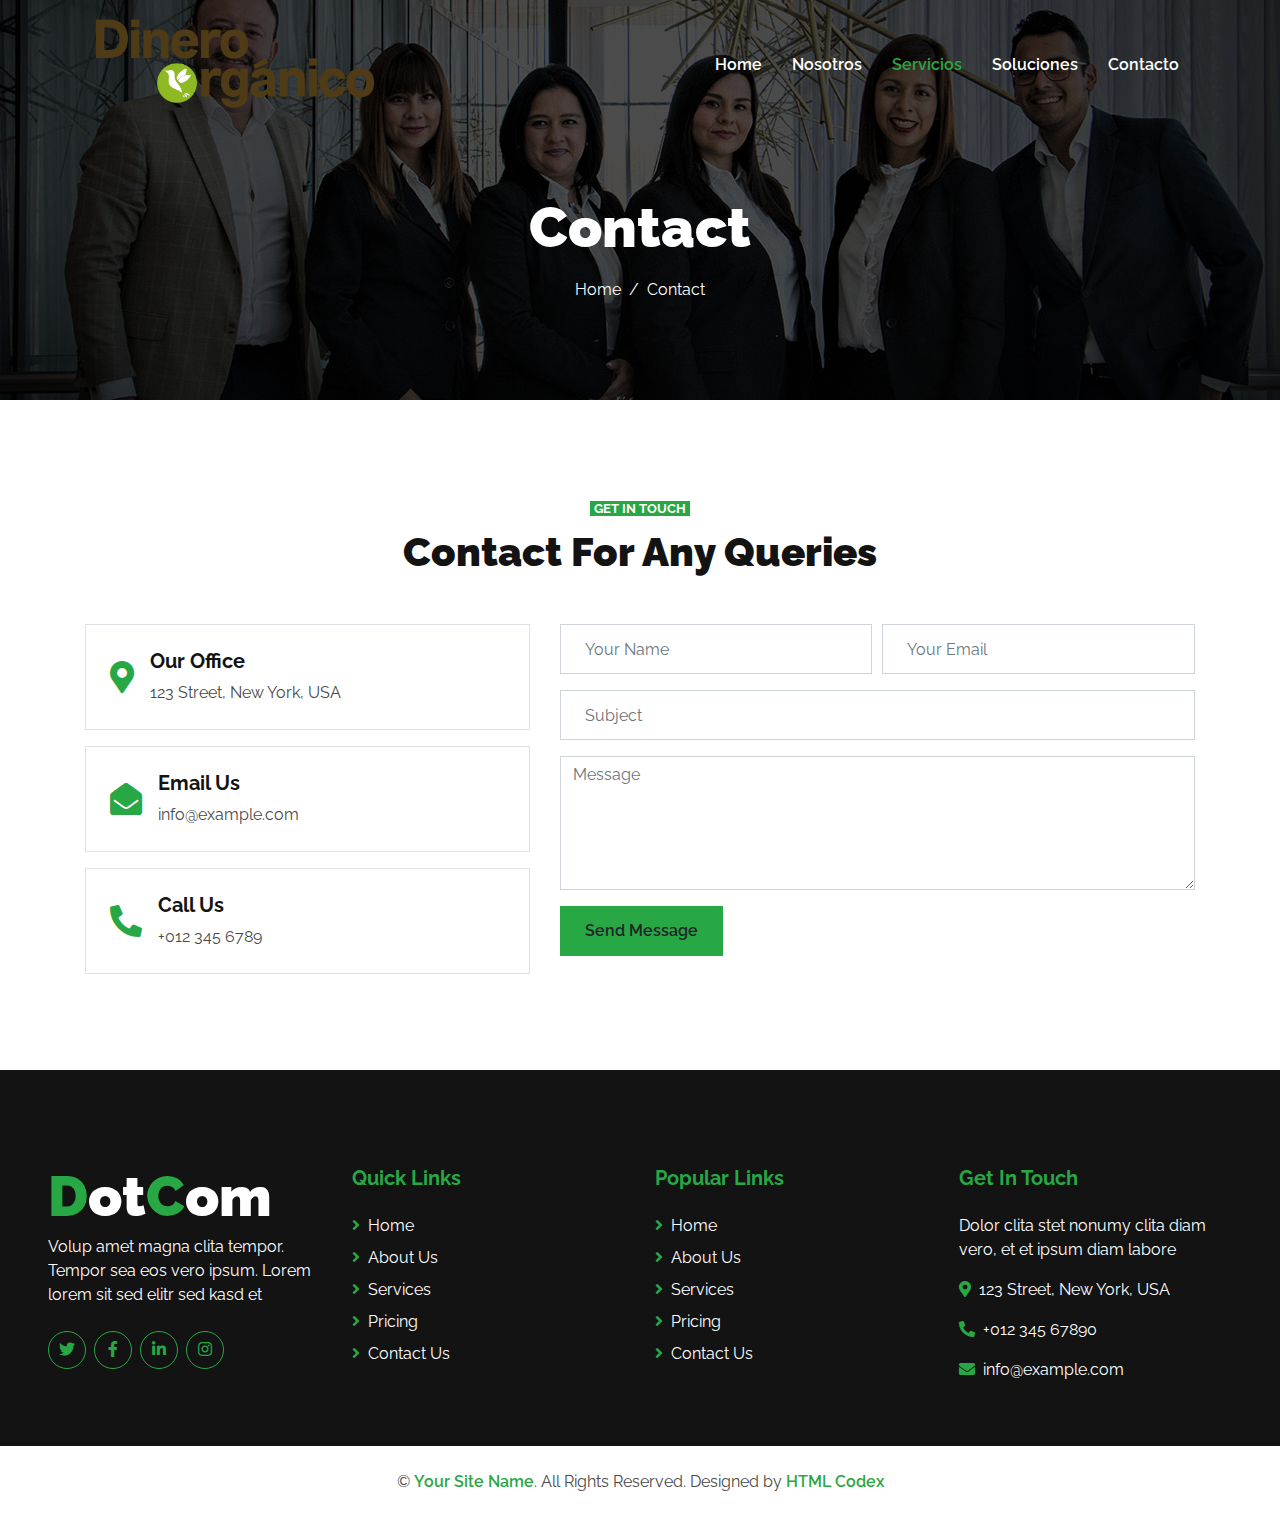
<file: contact.html>
<!DOCTYPE html>
<html lang="en">

<head>
    <meta charset="utf-8">
    <title>DotCom - Creative Agency Website Template</title>
    <meta content="width=device-width, initial-scale=1.0" name="viewport">
    <meta content="Free HTML Templates" name="keywords">
    <meta content="Free HTML Templates" name="description">

    <!-- Favicon -->
    <link href="img/favicon.ico" rel="icon">

    <!-- Google Web Fonts -->
    <link rel="preconnect" href="https://fonts.gstatic.com">
    <link href="https://fonts.googleapis.com/css2?family=Raleway:wght@400;500;600;700;800;900&display=swap" rel="stylesheet"> 

    <!-- Font Awesome -->
    <link href="https://cdnjs.cloudflare.com/ajax/libs/font-awesome/5.15.0/css/all.min.css" rel="stylesheet">

    <!-- Libraries Stylesheet -->
    <link href="lib/owlcarousel/assets/owl.carousel.min.css" rel="stylesheet">

    <!-- Customized Bootstrap Stylesheet -->
    <link href="css/style.css" rel="stylesheet">
</head>

<body>
    <!-- Navbar Start -->
    <div class="container-fluid nav-bar p-0">
        <div class="container-lg p-0">
            <nav class="navbar navbar-expand-lg bg-secondary navbar-dark">
                <a href="index.html" class="navbar-brand">
                    <img src="img/logo.png" alt="img-fluid" width="50%">
                </a>
                <button type="button" class="navbar-toggler" data-toggle="collapse" data-target="#navbarCollapse">
                    <span class="navbar-toggler-icon"></span>
                </button>
                <div class="collapse navbar-collapse justify-content-between" id="navbarCollapse">
                    <div class="navbar-nav ml-auto py-0">
                        <a href="index.html" class="nav-item nav-link">Home</a>
                        <a href="about.html" class="nav-item nav-link">Nosotros</a>
                        <a href="service.html" class="nav-item nav-link active">Servicios</a>
                        <a href="pricing.html" class="nav-item nav-link">Soluciones</a>
                        <a href="contact.html" class="nav-item nav-link">Contacto</a>
                    </div>
                </div>
            </nav>
        </div>
    </div>
    <!-- Navbar End -->


    <!-- Page Header Start -->
    <div class="container-fluid page-header d-flex flex-column align-items-center justify-content-center pt-0 pt-lg-5 mb-5">
        <h1 class="display-4 text-white mb-3 mt-0 mt-lg-5">Contact</h1>
        <div class="d-inline-flex text-white">
            <p class="m-0"><a class="text-white" href="">Home</a></p>
            <p class="m-0 px-2">/</p>
            <p class="m-0">Contact</p>
        </div>
    </div>
    <!-- Page Header Start -->


    <!-- Contact Start -->
    <div class="container-fluid py-5">
        <div class="container">
            <div class="text-center">
                <small class="bg-primary text-white text-uppercase font-weight-bold text-center px-1">Get In Touch</small>
                <h1 class="mt-2 mb-5">Contact For Any Queries</h1>
            </div>
            <div class="row">
                <div class="col-md-5">
                    <div class="d-flex align-items-center border mb-3 p-4">
                        <i class="fa fa-2x fa-map-marker-alt text-primary mr-3"></i>
                        <div class="d-flex flex-column">
                            <h5 class="font-weight-bold">Our Office</h5>
                            <p class="m-0">123 Street, New York, USA</p>
                        </div>
                    </div>
                    <div class="d-flex align-items-center border mb-3 p-4">
                        <i class="fa fa-2x fa-envelope-open text-primary mr-3"></i>
                        <div class="d-flex flex-column">
                            <h5 class="font-weight-bold">Email Us</h5>
                            <p class="m-0">info@example.com</p>
                        </div>
                    </div>
                    <div class="d-flex align-items-center border mb-3 mb-md-0 p-4">
                        <i class="fas fa-2x fa-phone-alt text-primary mr-3"></i>
                        <div class="d-flex flex-column">
                            <h5 class="font-weight-bold">Call Us</h5>
                            <p class="m-0">+012 345 6789</p>
                        </div>
                    </div>
                </div>
                <div class="col-md-7">
                    <div class="contact-form">
                        <div id="success"></div>
                        <form name="sentMessage" id="contactForm" novalidate="novalidate">
                            <div class="form-row">
                                <div class="col-md-6">
                                    <div class="control-group">
                                        <input type="text" class="form-control p-4" id="name" placeholder="Your Name" required="required" data-validation-required-message="Please enter your name" />
                                        <p class="help-block text-danger"></p>
                                    </div>
                                </div>
                                <div class="col-md-6">
                                    <div class="control-group">
                                        <input type="email" class="form-control p-4" id="email" placeholder="Your Email" required="required" data-validation-required-message="Please enter your email" />
                                        <p class="help-block text-danger"></p>
                                    </div>
                                </div>
                            </div>
                            <div class="control-group">
                                <input type="text" class="form-control p-4" id="subject" placeholder="Subject" required="required" data-validation-required-message="Please enter a subject" />
                                <p class="help-block text-danger"></p>
                            </div>
                            <div class="control-group">
                                <textarea class="form-control" rows="5" id="message" placeholder="Message" required="required" data-validation-required-message="Please enter your message"></textarea>
                                <p class="help-block text-danger"></p>
                            </div>
                            <div>
                                <button class="btn btn-primary font-weight-semi-bold px-4" style="height: 50px;" type="submit" id="sendMessageButton">Send Message</button>
                            </div>
                        </form>
                    </div>
                </div>
            </div>
        </div>
    </div>
    <!-- Contact End -->


    <!-- Footer Start -->
    <div class="container-fluid bg-secondary text-white mt-5 pt-5 px-sm-3 px-md-5">
        <div class="row pt-5">
            <div class="col-lg-3 col-md-6 mb-5">
                <a href="index.html" class="navbar-brand">
                    <h1 class="m-0 mt-n2 text-white display-4"><span class="text-primary">D</span>ot<span class="text-primary">C</span>om</h1>
                </a>
                <p>Volup amet magna clita tempor. Tempor sea eos vero ipsum. Lorem lorem sit sed elitr sed kasd et</p>
                <div class="d-flex justify-content-start mt-4">
                    <a class="btn btn-outline-primary rounded-circle text-center mr-2 px-0" style="width: 38px; height: 38px;" href="#"><i class="fab fa-twitter"></i></a>
                    <a class="btn btn-outline-primary rounded-circle text-center mr-2 px-0" style="width: 38px; height: 38px;" href="#"><i class="fab fa-facebook-f"></i></a>
                    <a class="btn btn-outline-primary rounded-circle text-center mr-2 px-0" style="width: 38px; height: 38px;" href="#"><i class="fab fa-linkedin-in"></i></a>
                    <a class="btn btn-outline-primary rounded-circle text-center mr-2 px-0" style="width: 38px; height: 38px;" href="#"><i class="fab fa-instagram"></i></a>
                </div>
            </div>
            <div class="col-lg-3 col-md-6 mb-5">
                <h5 class="font-weight-bold text-primary mb-4">Quick Links</h5>
                <div class="d-flex flex-column justify-content-start">
                    <a class="text-white mb-2" href="#"><i class="fa fa-angle-right text-primary mr-2"></i>Home</a>
                    <a class="text-white mb-2" href="#"><i class="fa fa-angle-right text-primary mr-2"></i>About Us</a>
                    <a class="text-white mb-2" href="#"><i class="fa fa-angle-right text-primary mr-2"></i>Services</a>
                    <a class="text-white mb-2" href="#"><i class="fa fa-angle-right text-primary mr-2"></i>Pricing</a>
                    <a class="text-white" href="#"><i class="fa fa-angle-right text-primary mr-2"></i>Contact Us</a>
                </div>
            </div>
            <div class="col-lg-3 col-md-6 mb-5">
                <h5 class="font-weight-bold text-primary mb-4">Popular Links</h5>
                <div class="d-flex flex-column justify-content-start">
                    <a class="text-white mb-2" href="#"><i class="fa fa-angle-right text-primary mr-2"></i>Home</a>
                    <a class="text-white mb-2" href="#"><i class="fa fa-angle-right text-primary mr-2"></i>About Us</a>
                    <a class="text-white mb-2" href="#"><i class="fa fa-angle-right text-primary mr-2"></i>Services</a>
                    <a class="text-white mb-2" href="#"><i class="fa fa-angle-right text-primary mr-2"></i>Pricing</a>
                    <a class="text-white" href="#"><i class="fa fa-angle-right text-primary mr-2"></i>Contact Us</a>
                </div>
            </div>
            <div class="col-lg-3 col-md-6 mb-5">
                <h5 class="font-weight-bold text-primary mb-4">Get In Touch</h5>
                <p>Dolor clita stet nonumy clita diam vero, et et ipsum diam labore</p>
                <p><i class="fa fa-map-marker-alt text-primary mr-2"></i>123 Street, New York, USA</p>
                <p><i class="fa fa-phone-alt text-primary mr-2"></i>+012 345 67890</p>
                <p><i class="fa fa-envelope text-primary mr-2"></i>info@example.com</p>
            </div>
        </div>
    </div>
    <div class="container-fluid py-4 px-sm-3 px-md-5">
        <p class="m-0 text-center">
            &copy; <a class="font-weight-semi-bold" href="#">Your Site Name</a>. All Rights Reserved. Designed by
            <a class="font-weight-semi-bold" href="https://htmlcodex.com">HTML Codex</a>
        </p>
    </div>
    <!-- Footer End -->


    <!-- Back to Top -->
    <a href="#" class="btn btn-lg btn-primary back-to-top"><i class="fa fa-angle-up"></i></a>


    <!-- JavaScript Libraries -->
    <script src="https://code.jquery.com/jquery-3.4.1.min.js"></script>
    <script src="https://stackpath.bootstrapcdn.com/bootstrap/4.4.1/js/bootstrap.bundle.min.js"></script>
    <script src="lib/easing/easing.min.js"></script>
    <script src="lib/waypoints/waypoints.min.js"></script>
    <script src="lib/counterup/counterup.min.js"></script>
    <script src="lib/owlcarousel/owl.carousel.min.js"></script>

    <!-- Contact Javascript File -->
    <script src="mail/jqBootstrapValidation.min.js"></script>
    <script src="mail/contact.js"></script>

    <!-- Template Javascript -->
    <script src="js/main.js"></script>
</body>

</html>
</file>
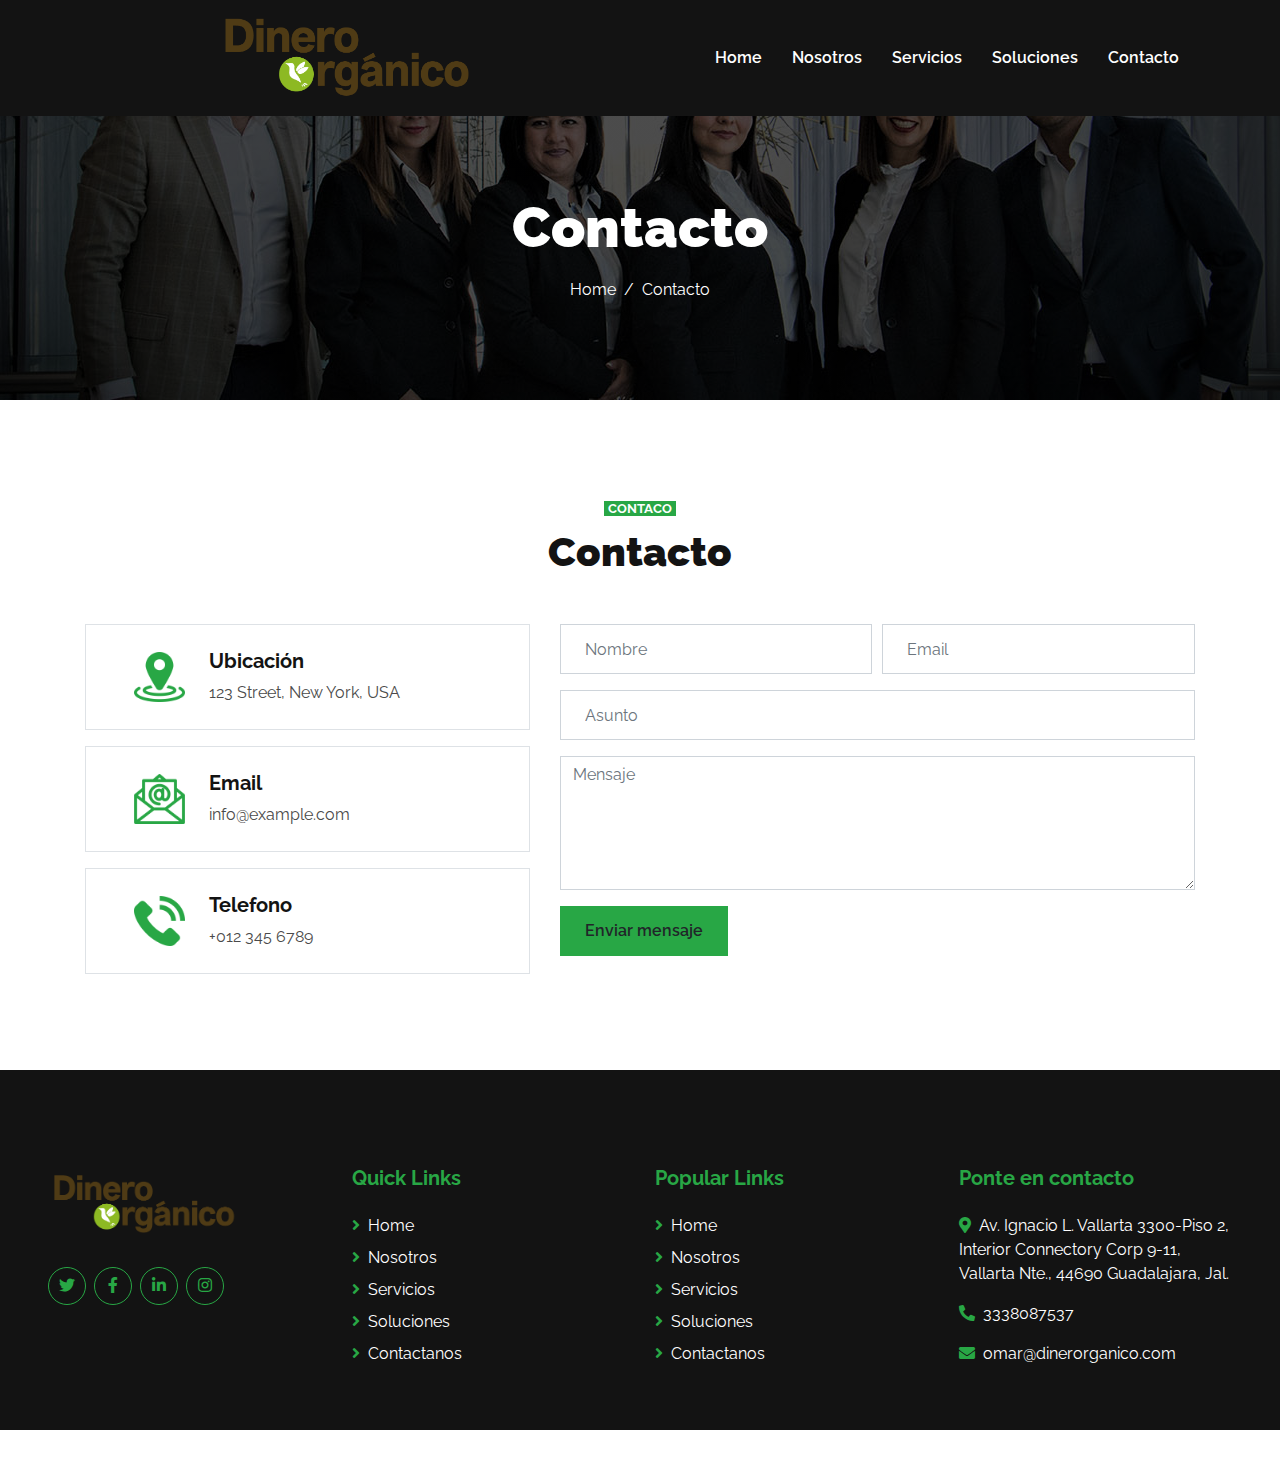
<file: contacto.html>
<!DOCTYPE html>
<html lang="en">

<head>
    <meta charset="utf-8">
    <title>Dinero Organico - Contacto</title>
    <meta content="width=device-width, initial-scale=1.0" name="viewport">
    <meta content="Free HTML Templates" name="keywords">
    <meta content="Free HTML Templates" name="description">

    <!-- Favicon -->
    <link href="img/favicon.ico" rel="icon">

    <!-- Google Web Fonts -->
    <link rel="preconnect" href="https://fonts.gstatic.com">
    <link href="https://fonts.googleapis.com/css2?family=Raleway:wght@400;500;600;700;800;900&display=swap" rel="stylesheet"> 

    <!-- Font Awesome -->
    <link href="https://cdnjs.cloudflare.com/ajax/libs/font-awesome/5.15.0/css/all.min.css" rel="stylesheet">

    <!-- Libraries Stylesheet -->
    <link href="lib/owlcarousel/assets/owl.carousel.min.css" rel="stylesheet">

    <!-- Customized Bootstrap Stylesheet -->
    <link href="css/style.css" rel="stylesheet">
</head>
<body>
    <!-- Navbar Start -->
    <div class="container-fluid nav-bar p-0" style="background-color: #131313;">
        <div class="container-lg p-0">
            <div class="row">
                <nav class="navbar navbar-expand-lg bg-secondary navbar-dark">
                    <div class="col-md-6 col-sm-12 text-center">
                        <a href="index.html" class="navbar-brand">
                            <img src="img/logo.png" alt="img-fluid" width="50%">
                        </a>
                    </div>
                    <div class="col-md-6 col-sm-12 text-center">
                        <button type="button" class="navbar-toggler" data-toggle="collapse" data-target="#navbarCollapse">
                            <span class="navbar-toggler-icon"></span>
                        </button>
                        <div class="collapse navbar-collapse justify-content-between" id="navbarCollapse">
                            <div class="navbar-nav ml-auto py-0">
                                <a href="index.html" class="nav-item nav-link">Home</a>
                                <a href="nosotros.html" class="nav-item nav-link">Nosotros</a>
                                <a href="servicios.html" class="nav-item nav-link">Servicios</a>
                                <a href="soluciones.html" class="nav-item nav-link">Soluciones</a>
                                <a href="contacto.html" class="nav-item nav-link">Contacto</a>
                            </div>
                        </div>
                    </div>
                </nav>
            </div>
        </div>
    </div>
    <!-- Navbar End -->

    <!-- Page Header Start -->
    <div class="container-fluid page-header d-flex flex-column align-items-center justify-content-center pt-0 pt-lg-5 mb-5">
        <h1 class="display-4 text-white mb-3 mt-0 mt-lg-5">Contacto</h1>
        <div class="d-inline-flex text-white">
            <p class="m-0"><a class="text-white" href="">Home</a></p>
            <p class="m-0 px-2">/</p>
            <p class="m-0">Contacto</p>
        </div>
    </div>
    <!-- Page Header Start -->

    <!-- Contact Start -->
    <div class="container-fluid py-5">
        <div class="container">
            <div class="text-center">
                <small class="bg-primary text-white text-uppercase font-weight-bold text-center px-1">Contaco</small>
                <h1 class="mt-2 mb-5">Contacto</h1>
            </div>
            <div class="row">
                <div class="col-md-5">
                    <div class="d-flex align-items-center border mb-3 p-4">
                        <img src="img/location0.png" class="img-fluid w-25 px-4" alt="">
                        <div class="d-flex flex-column">
                            <h5 class="font-weight-bold">Ubicaci&oacute;n</h5>
                            <p class="m-0">123 Street, New York, USA</p>
                        </div>
                    </div>
                    <div class="d-flex align-items-center border mb-3 p-4">
                        <img src="img/email0.png" class="img-fluid w-25 px-4" alt="">
                        <div class="d-flex flex-column">
                            <h5 class="font-weight-bold">Email</h5>
                            <p class="m-0">info@example.com</p>
                        </div>
                    </div>
                    <div class="d-flex align-items-center border mb-3 mb-md-0 p-4">
                        <img src="img/telephone-call0.png" class="img-fluid w-25 px-4" alt="">
                        <div class="d-flex flex-column">
                            <h5 class="font-weight-bold">Telefono</h5>
                            <p class="m-0">+012 345 6789</p>
                        </div>
                    </div>
                </div>
                <div class="col-md-7">
                    <div class="contact-form">
                        <div id="success"></div>
                        <form name="sentMessage" id="contactForm" novalidate="novalidate">
                            <div class="form-row">
                                <div class="col-md-6">
                                    <div class="control-group">
                                        <input type="text" class="form-control p-4" id="name" placeholder="Nombre" required="required" data-validation-required-message="Please enter your name" />
                                        <p class="help-block text-danger"></p>
                                    </div>
                                </div>
                                <div class="col-md-6">
                                    <div class="control-group">
                                        <input type="email" class="form-control p-4" id="email" placeholder="Email" required="required" data-validation-required-message="Please enter your email" />
                                        <p class="help-block text-danger"></p>
                                    </div>
                                </div>
                            </div>
                            <div class="control-group">
                                <input type="text" class="form-control p-4" id="subject" placeholder="Asunto" required="required" data-validation-required-message="Please enter a subject" />
                                <p class="help-block text-danger"></p>
                            </div>
                            <div class="control-group">
                                <textarea class="form-control" rows="5" id="message" placeholder="Mensaje" required="required" data-validation-required-message="Please enter your message"></textarea>
                                <p class="help-block text-danger"></p>
                            </div>
                            <div>
                                <button class="btn btn-primary font-weight-semi-bold px-4" style="height: 50px;" type="submit" id="sendMessageButton">Enviar mensaje</button>
                            </div>
                        </form>
                    </div>
                </div>
            </div>
        </div>
    </div>
    <!-- Contact End -->

    <!-- Footer Start -->
    <div class="container-fluid bg-secondary text-white mt-5 pt-5 px-sm-3 px-md-5">
        <div class="row pt-5">
            <div class="col-lg-3 col-md-6 mb-5">
                <a href="index.html" class="navbar-brand">
                    <img src="img/logo.png" alt="img-fluid" width="75%">
                </a>
                <div class="d-flex justify-content-start mt-4">
                    <a class="btn btn-outline-primary rounded-circle text-center mr-2 px-0" style="width: 38px; height: 38px;" href="#"><i class="fab fa-twitter"></i></a>
                    <a class="btn btn-outline-primary rounded-circle text-center mr-2 px-0" style="width: 38px; height: 38px;" href="#"><i class="fab fa-facebook-f"></i></a>
                    <a class="btn btn-outline-primary rounded-circle text-center mr-2 px-0" style="width: 38px; height: 38px;" href="#"><i class="fab fa-linkedin-in"></i></a>
                    <a class="btn btn-outline-primary rounded-circle text-center mr-2 px-0" style="width: 38px; height: 38px;" href="#"><i class="fab fa-instagram"></i></a>
                </div>
            </div>
            <div class="col-lg-3 col-md-6 mb-5">
                <h5 class="font-weight-bold text-primary mb-4">Quick Links</h5>
                <div class="d-flex flex-column justify-content-start">
                    <a class="text-white mb-2" href="#"><i class="fa fa-angle-right text-primary mr-2"></i>Home</a>
                    <a class="text-white mb-2" href="#"><i class="fa fa-angle-right text-primary mr-2"></i>Nosotros</a>
                    <a class="text-white mb-2" href="#"><i class="fa fa-angle-right text-primary mr-2"></i>Servicios</a>
                    <a class="text-white mb-2" href="#"><i class="fa fa-angle-right text-primary mr-2"></i>Soluciones</a>
                    <a class="text-white" href="#"><i class="fa fa-angle-right text-primary mr-2"></i>Contactanos</a>
                </div>
            </div>
            <div class="col-lg-3 col-md-6 mb-5">
                <h5 class="font-weight-bold text-primary mb-4">Popular Links</h5>
                <div class="d-flex flex-column justify-content-start">
                    <a class="text-white mb-2" href="#"><i class="fa fa-angle-right text-primary mr-2"></i>Home</a>
                    <a class="text-white mb-2" href="#"><i class="fa fa-angle-right text-primary mr-2"></i>Nosotros</a>
                    <a class="text-white mb-2" href="#"><i class="fa fa-angle-right text-primary mr-2"></i>Servicios</a>
                    <a class="text-white mb-2" href="#"><i class="fa fa-angle-right text-primary mr-2"></i>Soluciones</a>
                    <a class="text-white" href="#"><i class="fa fa-angle-right text-primary mr-2"></i>Contactanos</a>
                </div>
            </div>
            <div class="col-lg-3 col-md-6 mb-5">
                <h5 class="font-weight-bold text-primary mb-4">Ponte en contacto</h5>
                <p><i class="fa fa-map-marker-alt text-primary mr-2"></i>Av. Ignacio L. Vallarta 3300-Piso 2, Interior Connectory Corp 9-11, Vallarta Nte., 44690 Guadalajara, Jal.</p>
                <p><i class="fa fa-phone-alt text-primary mr-2"></i>3338087537</p>
                <p><i class="fa fa-envelope text-primary mr-2"></i>omar@dinerorganico.com</p>
            </div>
        </div>
    </div>
    <div class="container-fluid py-4 px-sm-3 px-md-5">
        <!--
        <p class="m-0 text-center">
            &copy; <a class="font-weight-semi-bold" href="#">Your Site Name</a>. All Rights Reserved. Designed by
            <a class="font-weight-semi-bold" href="https://htmlcodex.com">HTML Codex</a>
        </p>
        -->
    </div>
    <!-- Footer End -->

    <!-- Back to Top -->
    <a href="#" class="btn btn-lg btn-primary back-to-top"><i class="fa fa-angle-up"></i></a>

    <!-- JavaScript Libraries -->
    <script src="https://code.jquery.com/jquery-3.4.1.min.js"></script>
    <script src="https://stackpath.bootstrapcdn.com/bootstrap/4.4.1/js/bootstrap.bundle.min.js"></script>
    <script src="lib/easing/easing.min.js"></script>
    <script src="lib/waypoints/waypoints.min.js"></script>
    <script src="lib/counterup/counterup.min.js"></script>
    <script src="lib/owlcarousel/owl.carousel.min.js"></script>

    <!-- Contact Javascript File -->
    <script src="mail/jqBootstrapValidation.min.js"></script>
    <script src="mail/contact.js"></script>

    <!-- Template Javascript -->
    <script src="js/main.js"></script>
</body>

</html>
</file>
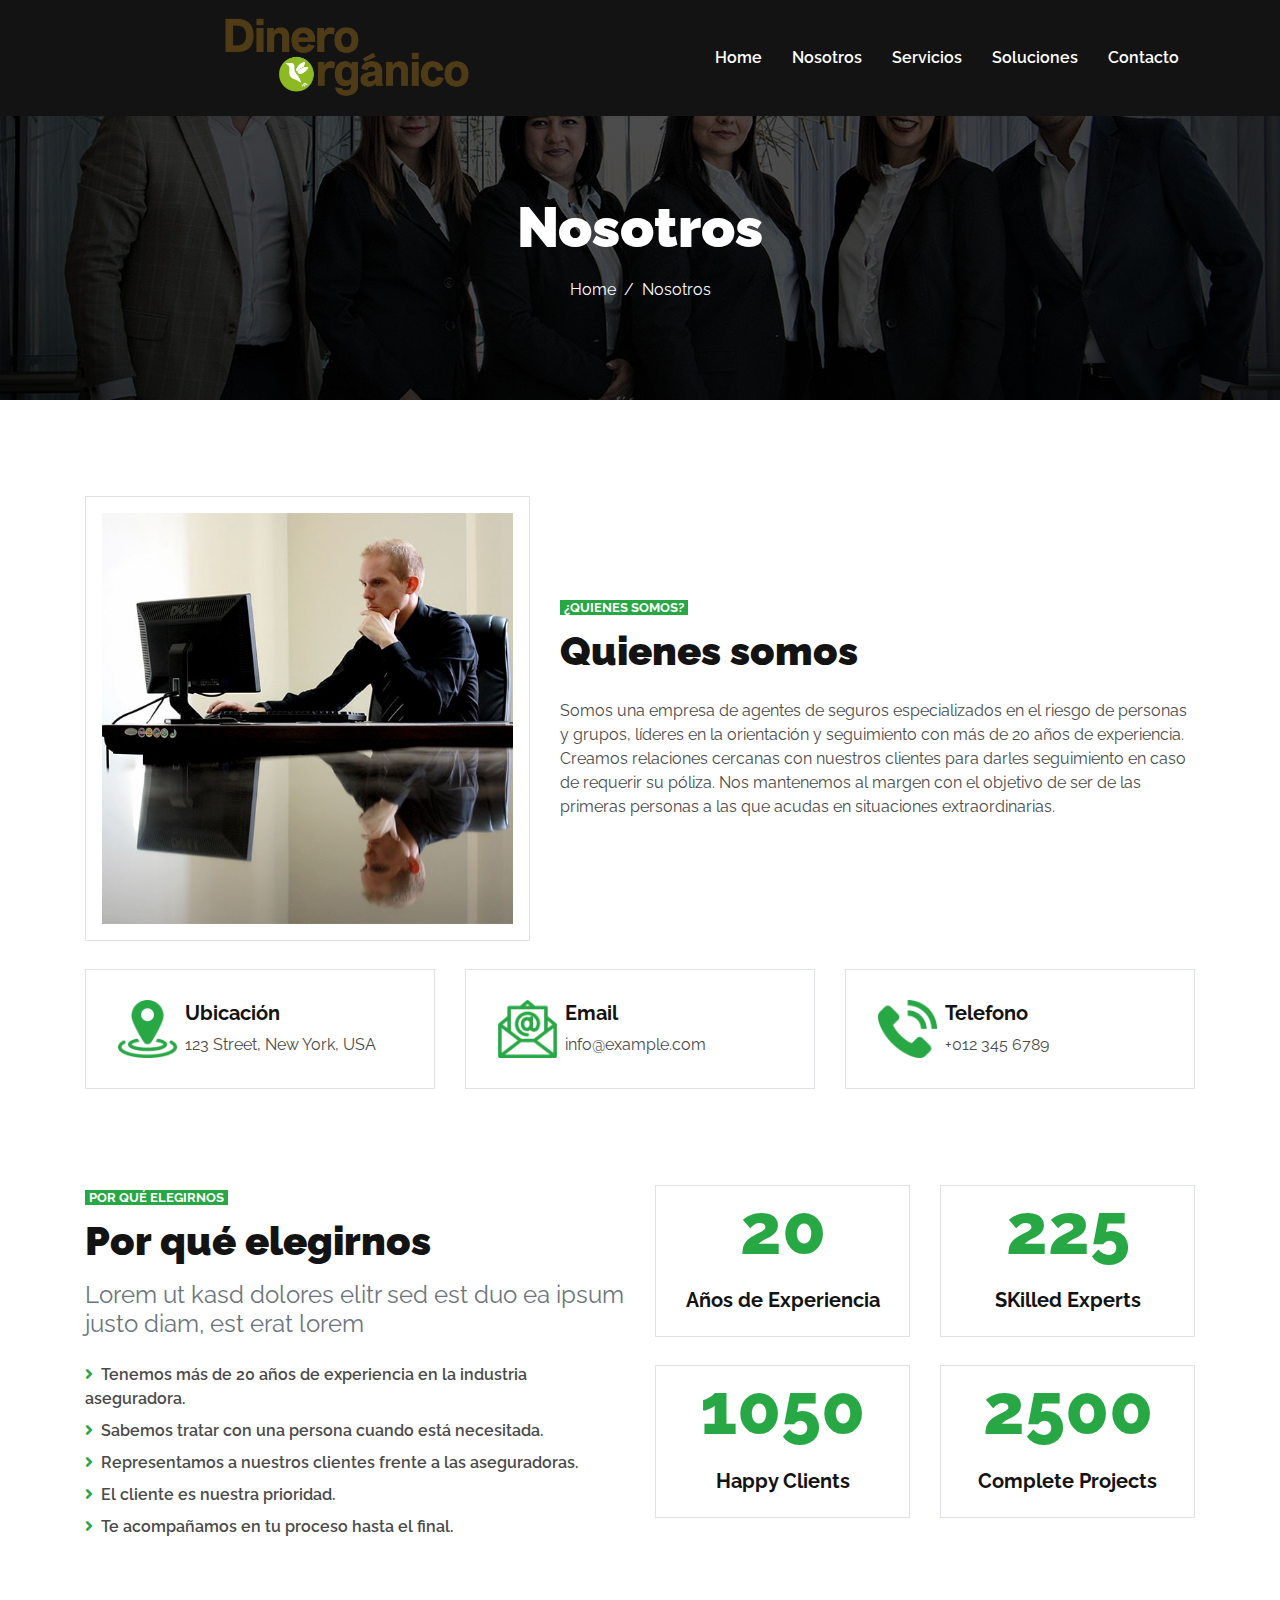
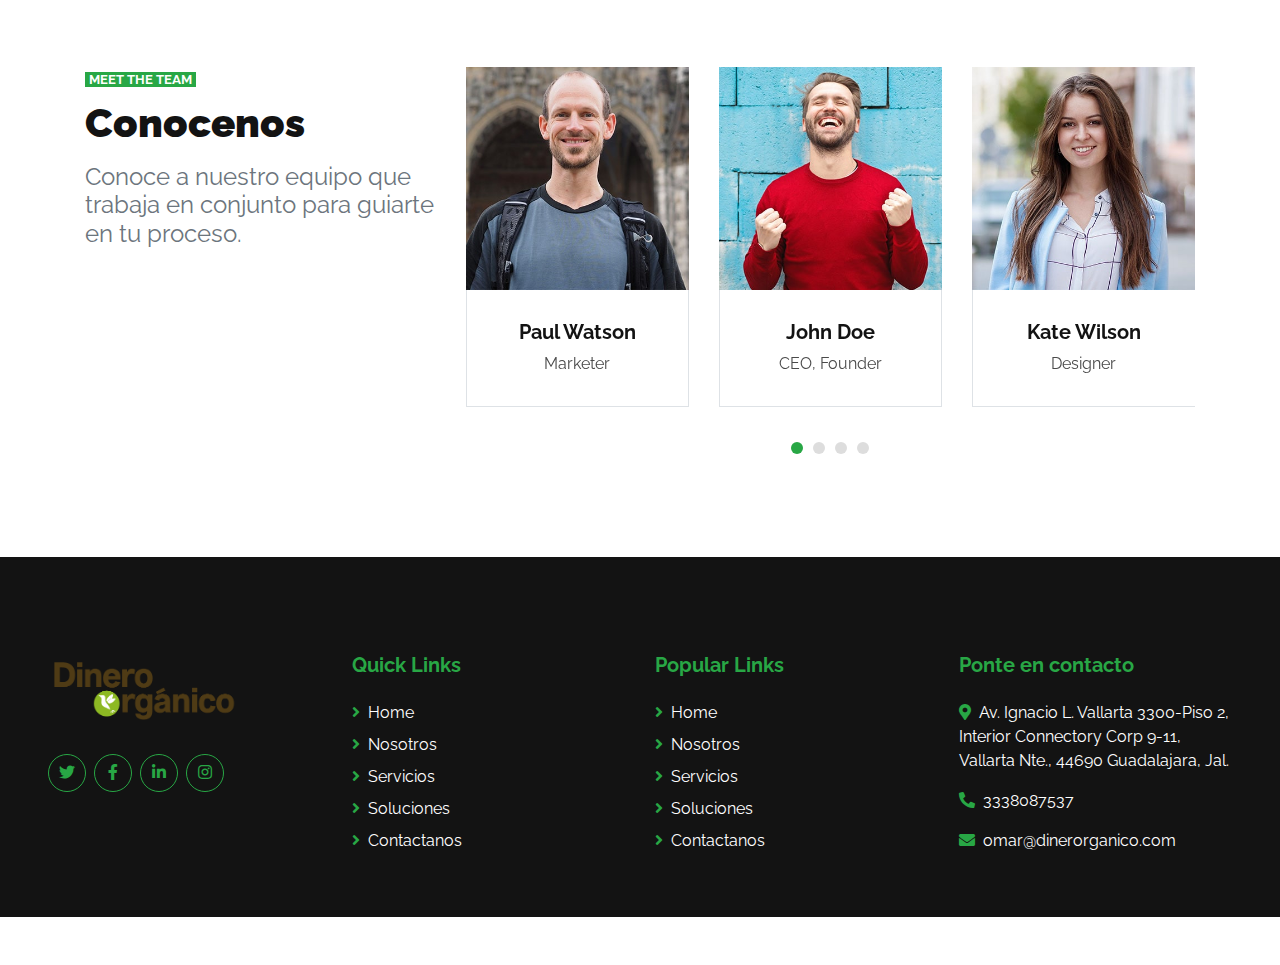
<file: nosotros.html>
<!DOCTYPE html>
<html lang="en">

<head>
    <meta charset="utf-8">
    <title>Dinero Organico - Nosotros</title>
    <meta content="width=device-width, initial-scale=1.0" name="viewport">
    <meta content="Free HTML Templates" name="keywords">
    <meta content="Free HTML Templates" name="description">

    <!-- Favicon -->
    <link href="img/favicon.ico" rel="icon">

    <!-- Google Web Fonts -->
    <link rel="preconnect" href="https://fonts.gstatic.com">
    <link href="https://fonts.googleapis.com/css2?family=Raleway:wght@400;500;600;700;800;900&display=swap" rel="stylesheet"> 

    <!-- Font Awesome -->
    <link href="https://cdnjs.cloudflare.com/ajax/libs/font-awesome/5.15.0/css/all.min.css" rel="stylesheet">

    <!-- Libraries Stylesheet -->
    <link href="lib/owlcarousel/assets/owl.carousel.min.css" rel="stylesheet">

    <!-- Customized Bootstrap Stylesheet -->
    <link href="css/style.css" rel="stylesheet">
</head>

<body>
    <!-- Navbar Start -->
    <div class="container-fluid nav-bar p-0" style="background-color: #131313;">
        <div class="container-lg p-0">
            <div class="row">
                <nav class="navbar navbar-expand-lg bg-secondary navbar-dark">
                    <div class="col-md-6 col-sm-12 text-center">
                        <a href="index.html" class="navbar-brand">
                            <img src="img/logo.png" alt="img-fluid" width="50%">
                        </a>
                    </div>
                    <div class="col-md-6 col-sm-12 text-center">
                        <button type="button" class="navbar-toggler" data-toggle="collapse" data-target="#navbarCollapse">
                            <span class="navbar-toggler-icon"></span>
                        </button>
                        <div class="collapse navbar-collapse justify-content-between" id="navbarCollapse">
                            <div class="navbar-nav ml-auto py-0">
                                <a href="index.html" class="nav-item nav-link">Home</a>
                                <a href="nosotros.html" class="nav-item nav-link">Nosotros</a>
                                <a href="servicios.html" class="nav-item nav-link">Servicios</a>
                                <a href="soluciones.html" class="nav-item nav-link">Soluciones</a>
                                <a href="contacto.html" class="nav-item nav-link">Contacto</a>
                            </div>
                        </div>
                    </div>
                </nav>
            </div>
        </div>
    </div>
    <!-- Navbar End -->


    <!-- Page Header Start -->
    <div class="container-fluid page-header d-flex flex-column align-items-center justify-content-center pt-0 pt-lg-5 mb-5">
        <h1 class="display-4 text-white mb-3 mt-0 mt-lg-5">Nosotros</h1>
        <div class="d-inline-flex text-white">
            <p class="m-0"><a class="text-white" href="">Home</a></p>
            <p class="m-0 px-2">/</p>
            <p class="m-0">Nosotros</p>
        </div>
    </div>
    <!-- Page Header Start -->

    <!-- About Start -->
    <div class="container-fluid py-5">
        <div class="container">
            <div class="row align-items-center pb-1">
                <div class="col-lg-5">
                    <img class="img-thumbnail p-3" src="img/about.jpg" alt="">
                </div>
                <div class="col-lg-7 mt-5 mt-lg-0">
                    <small class="bg-primary text-white text-uppercase font-weight-bold px-1">¿Quienes somos?</small>
                    <h1 class="mt-2 mb-4">Quienes somos</h1>
                    <p class="mb-4">Somos una empresa de agentes de seguros especializados en el riesgo de personas y grupos, líderes en la orientación y seguimiento con más de 20 años de experiencia.
                        Creamos relaciones cercanas con nuestros clientes para darles seguimiento en caso de requerir su póliza. Nos mantenemos al margen con el objetivo de ser de las primeras personas a las que acudas en situaciones extraordinarias.</p>
                </div>
            </div>
            <div class="row mt-4">
                <div class="col-md-4">
                    <div class="d-flex align-items-center border mb-4 mb-lg-0 p-4" style="height: 120px;">
                        <img src="img/location0.png" class="img-fluid w-25 px-2" alt="">
                        <div class="d-flex flex-column">
                            <h5 class="font-weight-bold">Ubicación</h5>
                            <p class="m-0">123 Street, New York, USA</p>
                        </div>
                    </div>
                </div>
                <div class="col-md-4">
                    <div class="d-flex align-items-center border mb-4 mb-lg-0 p-4" style="height: 120px;">
                        <img src="img/email0.png" class="img-fluid w-25 px-2" alt="">
                        <div class="d-flex flex-column">
                            <h5 class="font-weight-bold">Email</h5>
                            <p class="m-0">info@example.com</p>
                        </div>
                    </div>
                </div>
                <div class="col-md-4">
                    <div class="d-flex align-items-center border mb-4 mb-lg-0 p-4" style="height: 120px;">
                        <img src="img/telephone-call0.png" class="img-fluid w-25 px-2" alt="">
                        <div class="d-flex flex-column">
                            <h5 class="font-weight-bold">Telefono</h5>
                            <p class="m-0">+012 345 6789</p>
                        </div>
                    </div>
                </div>
            </div>
        </div>
    </div>
    <!-- About End -->

    <!-- Features Start -->
    <div class="container-fluid pt-5 pb-2">
        <div class="container">
            <div class="row">
                <div class="col-lg-6 mb-5">
                    <small class="bg-primary text-white text-uppercase font-weight-bold px-1">Por qué elegirnos</small>
                    <h1 class="mt-2 mb-3">Por qué elegirnos</h1>
                    <h4 class="font-weight-normal text-muted mb-4">Lorem ut kasd dolores elitr sed est duo ea ipsum justo diam, est erat lorem</h4>
                    <div class="list-inline mb-4">
                        <p class="font-weight-semi-bold mb-2"><i class="fa fa-angle-right text-primary mr-2"></i>Tenemos más de 20 años de experiencia en la industria aseguradora.</p>
                        <p class="font-weight-semi-bold mb-2"><i class="fa fa-angle-right text-primary mr-2"></i>Sabemos tratar con una persona cuando está necesitada.</p>
                        <p class="font-weight-semi-bold mb-2"><i class="fa fa-angle-right text-primary mr-2"></i>Representamos a nuestros clientes frente a las aseguradoras.</p>
                        <p class="font-weight-semi-bold mb-2"><i class="fa fa-angle-right text-primary mr-2"></i>El cliente es nuestra prioridad.</p>
                        <p class="font-weight-semi-bold mb-2"><i class="fa fa-angle-right text-primary mr-2"></i>Te acompañamos en tu proceso hasta el final.</p>
                    </div>
                    
                </div>
                <div class="col-lg-6">
                    
                    <div class="row">
                        <div class="col-sm-6 pb-1">
                            <div class="d-flex flex-column align-items-center border px-4 mb-4">
                                <h2 class="display-3 text-primary mb-3" data-toggle="counter-up">20</h2>
                                <h5 class="font-weight-bold mb-4">Años de Experiencia</h5>
                            </div>
                        </div>
                        <div class="col-sm-6 pb-1">
                            <div class="d-flex flex-column align-items-center border px-4 mb-4">
                                <h2 class="display-3 text-primary mb-3" data-toggle="counter-up">225</h2>
                                <h5 class="font-weight-bold mb-4">SKilled Experts</h5>
                            </div>
                        </div>
                        <div class="col-sm-6 pb-1">
                            <div class="d-flex flex-column align-items-center border px-4 mb-4">
                                <h2 class="display-3 text-primary mb-3" data-toggle="counter-up">1050</h2>
                                <h5 class="font-weight-bold mb-4">Happy Clients</h5>
                            </div>
                        </div>
                        <div class="col-sm-6 pb-1">
                            <div class="d-flex flex-column align-items-center border px-4 mb-4">
                                <h2 class="display-3 text-primary mb-3" data-toggle="counter-up">2500</h2>
                                <h5 class="font-weight-bold mb-4">Complete Projects</h5>
                            </div>
                        </div>
                    </div>
                    
                </div>
            </div>
        </div>
    </div>
	<!-- Features End -->
	

	<!-- Team Start -->
    <div class="container-fluid pt-5">
        <div class="container">
            <div class="row">
                <div class="col-lg-4 mb-5">
                    <small class="bg-primary text-white text-uppercase font-weight-bold px-1">Meet The Team</small>
                    <h1 class="mt-2 mb-3">Conocenos</h1>
                    <h4 class="font-weight-normal text-muted mb-4">Conoce a nuestro equipo que trabaja en conjunto para guiarte en tu proceso.</h4>
                </div>
                <div class="col-lg-8 mb-5">
                    <div class="owl-carousel team-carousel">
                        <div class="team-item">
                            <div class="position-relative">
                                <img class="img-fluid w-100" src="img/team-1.jpg" alt="">
                                <div class="team-overlay position-absolute d-flex align-items-center justify-content-center m-3">
                                    <div class="d-flex align-items-center justify-content-start">
                                        <a class="btn btn-outline-secondary rounded-circle text-center mr-2 px-0" style="width: 38px; height: 38px;" href="#"><i class="fab fa-twitter"></i></a>
                                        <a class="btn btn-outline-secondary rounded-circle text-center mr-2 px-0" style="width: 38px; height: 38px;" href="#"><i class="fab fa-facebook-f"></i></a>
                                        <a class="btn btn-outline-secondary rounded-circle text-center px-0" style="width: 38px; height: 38px;" href="#"><i class="fab fa-linkedin-in"></i></a>
                                    </div>
                                </div>
                            </div>
                            <div class="border border-top-0 text-center" style="padding: 30px;">
                                <h5 class="font-weight-bold">John Doe</h5>
                                <span>CEO, Founder</span>
                            </div>
                        </div>
                        <div class="team-item">
                            <div class="position-relative">
                                <img class="img-fluid w-100" src="img/team-2.jpg" alt="">
                                <div class="team-overlay position-absolute d-flex align-items-center justify-content-center m-3">
                                    <div class="d-flex align-items-center justify-content-start">
                                        <a class="btn btn-outline-secondary rounded-circle text-center mr-2 px-0" style="width: 38px; height: 38px;" href="#"><i class="fab fa-twitter"></i></a>
                                        <a class="btn btn-outline-secondary rounded-circle text-center mr-2 px-0" style="width: 38px; height: 38px;" href="#"><i class="fab fa-facebook-f"></i></a>
                                        <a class="btn btn-outline-secondary rounded-circle text-center px-0" style="width: 38px; height: 38px;" href="#"><i class="fab fa-linkedin-in"></i></a>
                                    </div>
                                </div>
                            </div>
                            <div class="border border-top-0 text-center" style="padding: 30px;">
                                <h5 class="font-weight-bold">Kate Wilson</h5>
                                <span>Designer</span>
                            </div>
                        </div>
                        <div class="team-item">
                            <div class="position-relative">
                                <img class="img-fluid w-100" src="img/team-3.jpg" alt="">
                                <div class="team-overlay position-absolute d-flex align-items-center justify-content-center m-3">
                                    <div class="d-flex align-items-center justify-content-start">
                                        <a class="btn btn-outline-secondary rounded-circle text-center mr-2 px-0" style="width: 38px; height: 38px;" href="#"><i class="fab fa-twitter"></i></a>
                                        <a class="btn btn-outline-secondary rounded-circle text-center mr-2 px-0" style="width: 38px; height: 38px;" href="#"><i class="fab fa-facebook-f"></i></a>
                                        <a class="btn btn-outline-secondary rounded-circle text-center px-0" style="width: 38px; height: 38px;" href="#"><i class="fab fa-linkedin-in"></i></a>
                                    </div>
                                </div>
                            </div>
                            <div class="border border-top-0 text-center" style="padding: 30px;">
                                <h5 class="font-weight-bold">John Brown</h5>
                                <span>Developer</span>
                            </div>
                        </div>
                        <div class="team-item">
                            <div class="position-relative">
                                <img class="img-fluid w-100" src="img/team-4.jpg" alt="">
                                <div class="team-overlay position-absolute d-flex align-items-center justify-content-center m-3">
                                    <div class="d-flex align-items-center justify-content-start">
                                        <a class="btn btn-outline-secondary rounded-circle text-center mr-2 px-0" style="width: 38px; height: 38px;" href="#"><i class="fab fa-twitter"></i></a>
                                        <a class="btn btn-outline-secondary rounded-circle text-center mr-2 px-0" style="width: 38px; height: 38px;" href="#"><i class="fab fa-facebook-f"></i></a>
                                        <a class="btn btn-outline-secondary rounded-circle text-center px-0" style="width: 38px; height: 38px;" href="#"><i class="fab fa-linkedin-in"></i></a>
                                    </div>
                                </div>
                            </div>
                            <div class="border border-top-0 text-center" style="padding: 30px;">
                                <h5 class="font-weight-bold">Paul Watson</h5>
                                <span>Marketer</span>
                            </div>
                        </div>
                    </div>
                </div>
            </div>
        </div>
    </div>
    <!-- Team End -->


    <!-- Footer Start -->
    <div class="container-fluid bg-secondary text-white mt-5 pt-5 px-sm-3 px-md-5">
        <div class="row pt-5">
            <div class="col-lg-3 col-md-6 mb-5">
                <a href="index.html" class="navbar-brand">
                    <img src="img/logo.png" alt="img-fluid" width="75%">
                </a>
                <div class="d-flex justify-content-start mt-4">
                    <a class="btn btn-outline-primary rounded-circle text-center mr-2 px-0" style="width: 38px; height: 38px;" href="#"><i class="fab fa-twitter"></i></a>
                    <a class="btn btn-outline-primary rounded-circle text-center mr-2 px-0" style="width: 38px; height: 38px;" href="#"><i class="fab fa-facebook-f"></i></a>
                    <a class="btn btn-outline-primary rounded-circle text-center mr-2 px-0" style="width: 38px; height: 38px;" href="#"><i class="fab fa-linkedin-in"></i></a>
                    <a class="btn btn-outline-primary rounded-circle text-center mr-2 px-0" style="width: 38px; height: 38px;" href="#"><i class="fab fa-instagram"></i></a>
                </div>
            </div>
            <div class="col-lg-3 col-md-6 mb-5">
                <h5 class="font-weight-bold text-primary mb-4">Quick Links</h5>
                <div class="d-flex flex-column justify-content-start">
                    <a class="text-white mb-2" href="#"><i class="fa fa-angle-right text-primary mr-2"></i>Home</a>
                    <a class="text-white mb-2" href="#"><i class="fa fa-angle-right text-primary mr-2"></i>Nosotros</a>
                    <a class="text-white mb-2" href="#"><i class="fa fa-angle-right text-primary mr-2"></i>Servicios</a>
                    <a class="text-white mb-2" href="#"><i class="fa fa-angle-right text-primary mr-2"></i>Soluciones</a>
                    <a class="text-white" href="#"><i class="fa fa-angle-right text-primary mr-2"></i>Contactanos</a>
                </div>
            </div>
            <div class="col-lg-3 col-md-6 mb-5">
                <h5 class="font-weight-bold text-primary mb-4">Popular Links</h5>
                <div class="d-flex flex-column justify-content-start">
                    <a class="text-white mb-2" href="#"><i class="fa fa-angle-right text-primary mr-2"></i>Home</a>
                    <a class="text-white mb-2" href="#"><i class="fa fa-angle-right text-primary mr-2"></i>Nosotros</a>
                    <a class="text-white mb-2" href="#"><i class="fa fa-angle-right text-primary mr-2"></i>Servicios</a>
                    <a class="text-white mb-2" href="#"><i class="fa fa-angle-right text-primary mr-2"></i>Soluciones</a>
                    <a class="text-white" href="#"><i class="fa fa-angle-right text-primary mr-2"></i>Contactanos</a>
                </div>
            </div>
            <div class="col-lg-3 col-md-6 mb-5">
                <h5 class="font-weight-bold text-primary mb-4">Ponte en contacto</h5>
                <p><i class="fa fa-map-marker-alt text-primary mr-2"></i>Av. Ignacio L. Vallarta 3300-Piso 2, Interior Connectory Corp 9-11, Vallarta Nte., 44690 Guadalajara, Jal.</p>
                <p><i class="fa fa-phone-alt text-primary mr-2"></i>3338087537</p>
                <p><i class="fa fa-envelope text-primary mr-2"></i>omar@dinerorganico.com</p>
            </div>
        </div>
    </div>
    <div class="container-fluid py-4 px-sm-3 px-md-5">
        <!--
        <p class="m-0 text-center">
            &copy; <a class="font-weight-semi-bold" href="#">Your Site Name</a>. All Rights Reserved. Designed by
            <a class="font-weight-semi-bold" href="https://htmlcodex.com">HTML Codex</a>
        </p>
        -->
    </div>
    <!-- Footer End -->


    <!-- Back to Top -->
    <a href="#" class="btn btn-lg btn-primary back-to-top"><i class="fa fa-angle-up"></i></a>


    <!-- JavaScript Libraries -->
    <script src="https://code.jquery.com/jquery-3.4.1.min.js"></script>
    <script src="https://stackpath.bootstrapcdn.com/bootstrap/4.4.1/js/bootstrap.bundle.min.js"></script>
    <script src="lib/easing/easing.min.js"></script>
    <script src="lib/waypoints/waypoints.min.js"></script>
    <script src="lib/counterup/counterup.min.js"></script>
    <script src="lib/owlcarousel/owl.carousel.min.js"></script>

    <!-- Contact Javascript File -->
    <script src="mail/jqBootstrapValidation.min.js"></script>
    <script src="mail/contact.js"></script>

    <!-- Template Javascript -->
    <script src="js/main.js"></script>
</body>

</html>
</file>
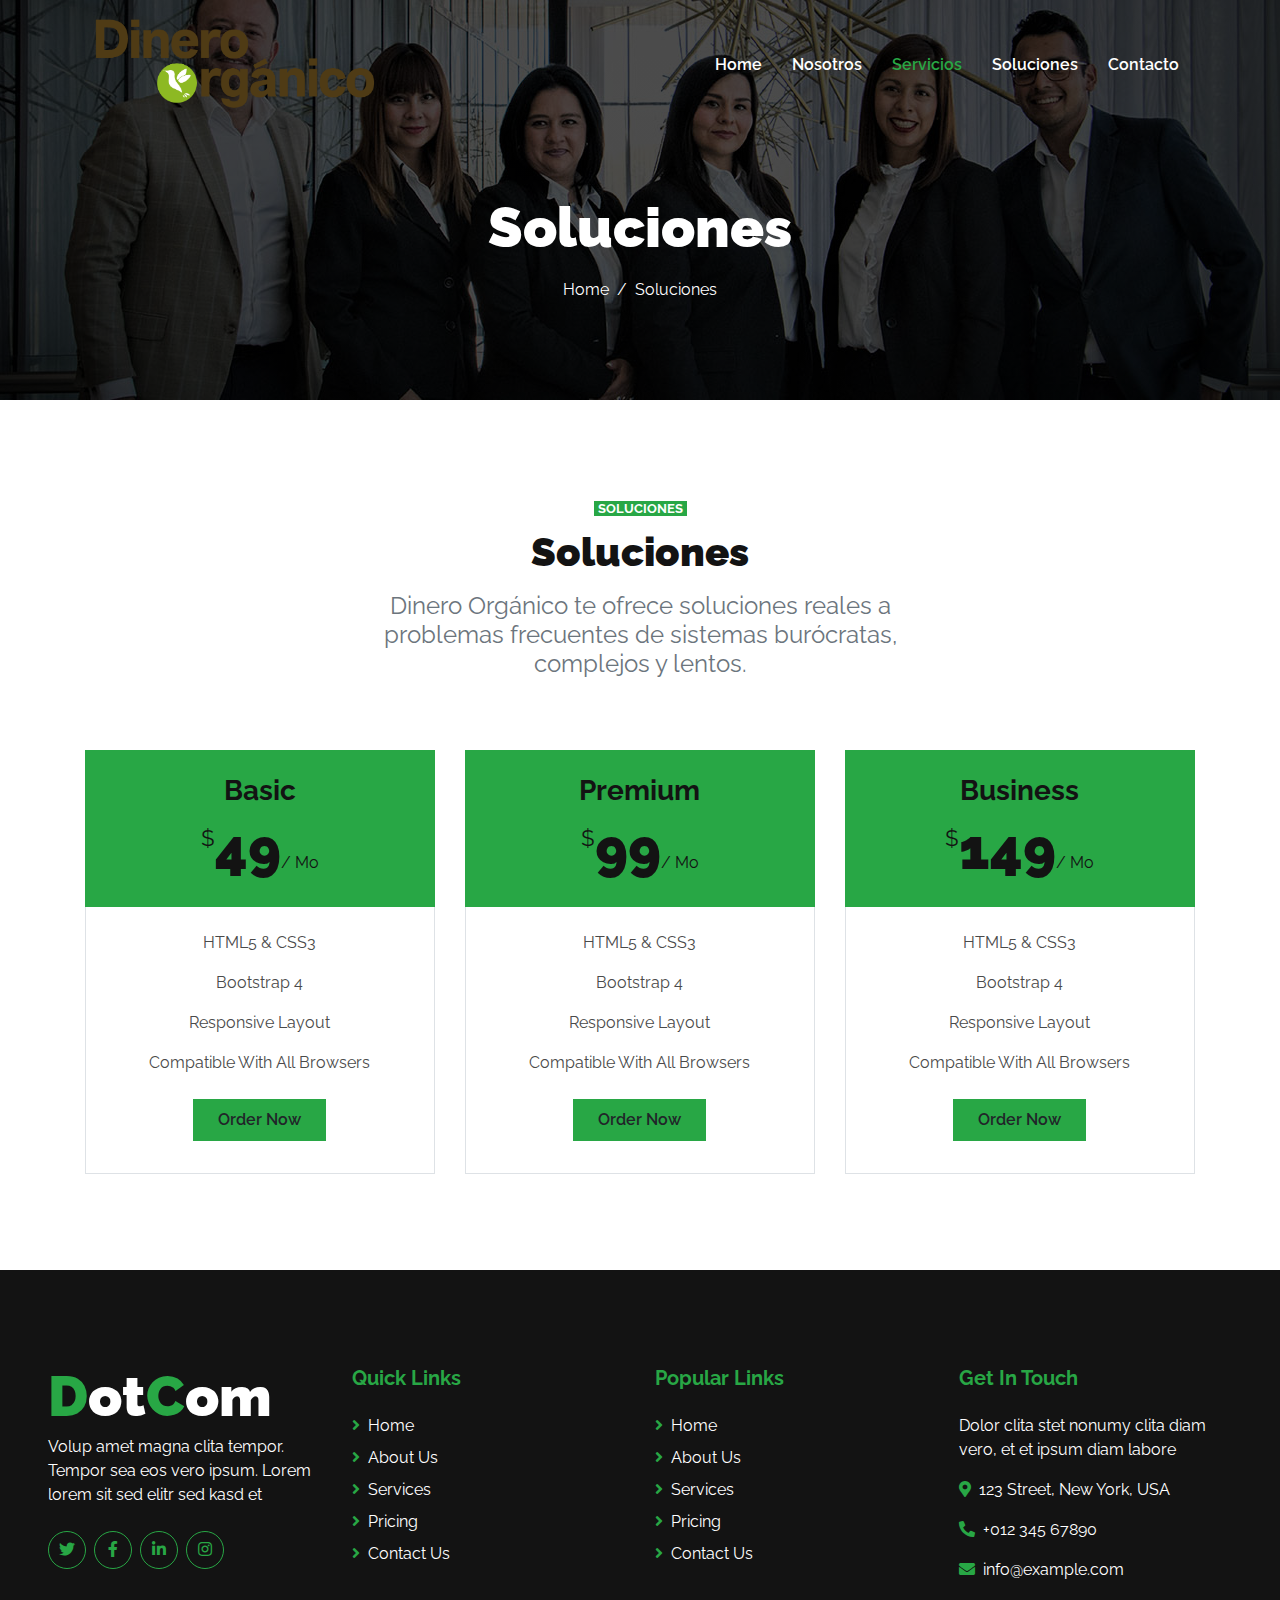
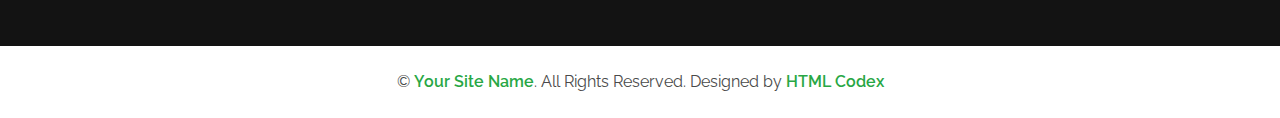
<file: pricing.html>
<!DOCTYPE html>
<html lang="en">

<head>
    <meta charset="utf-8">
    <title>DotCom - Creative Agency Website Template</title>
    <meta content="width=device-width, initial-scale=1.0" name="viewport">
    <meta content="Free HTML Templates" name="keywords">
    <meta content="Free HTML Templates" name="description">

    <!-- Favicon -->
    <link href="img/favicon.ico" rel="icon">

    <!-- Google Web Fonts -->
    <link rel="preconnect" href="https://fonts.gstatic.com">
    <link href="https://fonts.googleapis.com/css2?family=Raleway:wght@400;500;600;700;800;900&display=swap" rel="stylesheet"> 

    <!-- Font Awesome -->
    <link href="https://cdnjs.cloudflare.com/ajax/libs/font-awesome/5.15.0/css/all.min.css" rel="stylesheet">

    <!-- Libraries Stylesheet -->
    <link href="lib/owlcarousel/assets/owl.carousel.min.css" rel="stylesheet">

    <!-- Customized Bootstrap Stylesheet -->
    <link href="css/style.css" rel="stylesheet">
</head>

<body>
    <!-- Navbar Start -->
    <div class="container-fluid nav-bar p-0">
        <div class="container-lg p-0">
            <nav class="navbar navbar-expand-lg bg-secondary navbar-dark">
                <a href="index.html" class="navbar-brand">
                    <img src="img/logo.png" alt="img-fluid" width="50%">
                </a>
                <button type="button" class="navbar-toggler" data-toggle="collapse" data-target="#navbarCollapse">
                    <span class="navbar-toggler-icon"></span>
                </button>
                <div class="collapse navbar-collapse justify-content-between" id="navbarCollapse">
                    <div class="navbar-nav ml-auto py-0">
                        <a href="index.html" class="nav-item nav-link">Home</a>
                        <a href="about.html" class="nav-item nav-link">Nosotros</a>
                        <a href="service.html" class="nav-item nav-link active">Servicios</a>
                        <a href="pricing.html" class="nav-item nav-link">Soluciones</a>
                        <a href="contact.html" class="nav-item nav-link">Contacto</a>
                    </div>
                </div>
            </nav>
        </div>
    </div>
    <!-- Navbar End -->


    <!-- Page Header Start -->
    <div class="container-fluid page-header d-flex flex-column align-items-center justify-content-center pt-0 pt-lg-5 mb-5">
        <h1 class="display-4 text-white mb-3 mt-0 mt-lg-5">Soluciones</h1>
        <div class="d-inline-flex text-white">
            <p class="m-0"><a class="text-white" href="">Home</a></p>
            <p class="m-0 px-2">/</p>
            <p class="m-0">Soluciones</p>
        </div>
    </div>
    <!-- Page Header Start -->


    <!-- Pricing Plan Start -->
    <div class="container-fluid pt-5">
        <div class="container">
            <div class="row justify-content-center">
                <div class="col-12 col-lg-6 text-center mb-5">
                    <small class="d-inline bg-primary text-white text-uppercase font-weight-bold px-1">Soluciones</small>
                    <h1 class="mt-2 mb-3">Soluciones</h1>
                    <h4 class="font-weight-normal text-muted mb-4">Dinero Orgánico te ofrece soluciones reales a problemas frecuentes de sistemas burócratas, complejos y lentos.</h4>
                    
                </div>
            </div>
            <div class="row">
                <div class="col-md-4 mb-5">
                    <div class="d-flex flex-column align-items-center justify-content-center bg-primary p-4">
                        <h3>Basic</h3>
                        <h1 class="display-4 mb-0">
                            <small class="align-top"
                                style="font-size: 22px; line-height: 45px;">$</small>49<small
                                class="align-bottom" style="font-size: 16px; line-height: 40px;">/
                                Mo</small>
                        </h1>
                    </div>
                    <div class="border border-top-0 d-flex flex-column align-items-center py-4">
                        <p>HTML5 & CSS3</p>
                        <p>Bootstrap 4</p>
                        <p>Responsive Layout</p>
                        <p>Compatible With All Browsers</p>
                        <a href="" class="btn btn-primary py-md-2 px-md-4 font-weight-semi-bold my-2">Order Now</a>
                    </div>
                </div>
                <div class="col-md-4 mb-5">
                    <div class="d-flex flex-column align-items-center justify-content-center bg-primary p-4">
                        <h3>Premium</h3>
                        <h1 class="display-4 mb-0">
                            <small class="align-top"
                                style="font-size: 22px; line-height: 45px;">$</small>99<small
                                class="align-bottom" style="font-size: 16px; line-height: 40px;">/
                                Mo</small>
                        </h1>
                    </div>
                    <div class="border border-top-0 d-flex flex-column align-items-center py-4">
                        <p>HTML5 & CSS3</p>
                        <p>Bootstrap 4</p>
                        <p>Responsive Layout</p>
                        <p>Compatible With All Browsers</p>
                        <a href="" class="btn btn-primary py-md-2 px-md-4 font-weight-semi-bold my-2">Order Now</a>
                    </div>
                </div>
                <div class="col-md-4 mb-5">
                    <div class="d-flex flex-column align-items-center justify-content-center bg-primary p-4">
                        <h3>Business</h3>
                        <h1 class="display-4 mb-0">
                            <small class="align-top"
                                style="font-size: 22px; line-height: 45px;">$</small>149<small
                                class="align-bottom" style="font-size: 16px; line-height: 40px;">/
                                Mo</small>
                        </h1>
                    </div>
                    <div class="border border-top-0 d-flex flex-column align-items-center py-4">
                        <p>HTML5 & CSS3</p>
                        <p>Bootstrap 4</p>
                        <p>Responsive Layout</p>
                        <p>Compatible With All Browsers</p>
                        <a href="" class="btn btn-primary py-md-2 px-md-4 font-weight-semi-bold my-2">Order Now</a>
                    </div>
                </div>
            </div>
        </div>
    </div>
    <!-- Pricing Plan End -->


    <!-- Footer Start -->
    <div class="container-fluid bg-secondary text-white mt-5 pt-5 px-sm-3 px-md-5">
        <div class="row pt-5">
            <div class="col-lg-3 col-md-6 mb-5">
                <a href="index.html" class="navbar-brand">
                    <h1 class="m-0 mt-n2 text-white display-4"><span class="text-primary">D</span>ot<span class="text-primary">C</span>om</h1>
                </a>
                <p>Volup amet magna clita tempor. Tempor sea eos vero ipsum. Lorem lorem sit sed elitr sed kasd et</p>
                <div class="d-flex justify-content-start mt-4">
                    <a class="btn btn-outline-primary rounded-circle text-center mr-2 px-0" style="width: 38px; height: 38px;" href="#"><i class="fab fa-twitter"></i></a>
                    <a class="btn btn-outline-primary rounded-circle text-center mr-2 px-0" style="width: 38px; height: 38px;" href="#"><i class="fab fa-facebook-f"></i></a>
                    <a class="btn btn-outline-primary rounded-circle text-center mr-2 px-0" style="width: 38px; height: 38px;" href="#"><i class="fab fa-linkedin-in"></i></a>
                    <a class="btn btn-outline-primary rounded-circle text-center mr-2 px-0" style="width: 38px; height: 38px;" href="#"><i class="fab fa-instagram"></i></a>
                </div>
            </div>
            <div class="col-lg-3 col-md-6 mb-5">
                <h5 class="font-weight-bold text-primary mb-4">Quick Links</h5>
                <div class="d-flex flex-column justify-content-start">
                    <a class="text-white mb-2" href="#"><i class="fa fa-angle-right text-primary mr-2"></i>Home</a>
                    <a class="text-white mb-2" href="#"><i class="fa fa-angle-right text-primary mr-2"></i>About Us</a>
                    <a class="text-white mb-2" href="#"><i class="fa fa-angle-right text-primary mr-2"></i>Services</a>
                    <a class="text-white mb-2" href="#"><i class="fa fa-angle-right text-primary mr-2"></i>Pricing</a>
                    <a class="text-white" href="#"><i class="fa fa-angle-right text-primary mr-2"></i>Contact Us</a>
                </div>
            </div>
            <div class="col-lg-3 col-md-6 mb-5">
                <h5 class="font-weight-bold text-primary mb-4">Popular Links</h5>
                <div class="d-flex flex-column justify-content-start">
                    <a class="text-white mb-2" href="#"><i class="fa fa-angle-right text-primary mr-2"></i>Home</a>
                    <a class="text-white mb-2" href="#"><i class="fa fa-angle-right text-primary mr-2"></i>About Us</a>
                    <a class="text-white mb-2" href="#"><i class="fa fa-angle-right text-primary mr-2"></i>Services</a>
                    <a class="text-white mb-2" href="#"><i class="fa fa-angle-right text-primary mr-2"></i>Pricing</a>
                    <a class="text-white" href="#"><i class="fa fa-angle-right text-primary mr-2"></i>Contact Us</a>
                </div>
            </div>
            <div class="col-lg-3 col-md-6 mb-5">
                <h5 class="font-weight-bold text-primary mb-4">Get In Touch</h5>
                <p>Dolor clita stet nonumy clita diam vero, et et ipsum diam labore</p>
                <p><i class="fa fa-map-marker-alt text-primary mr-2"></i>123 Street, New York, USA</p>
                <p><i class="fa fa-phone-alt text-primary mr-2"></i>+012 345 67890</p>
                <p><i class="fa fa-envelope text-primary mr-2"></i>info@example.com</p>
            </div>
        </div>
    </div>
    <div class="container-fluid py-4 px-sm-3 px-md-5">
        <p class="m-0 text-center">
            &copy; <a class="font-weight-semi-bold" href="#">Your Site Name</a>. All Rights Reserved. Designed by
            <a class="font-weight-semi-bold" href="https://htmlcodex.com">HTML Codex</a>
        </p>
    </div>
    <!-- Footer End -->


    <!-- Back to Top -->
    <a href="#" class="btn btn-lg btn-primary back-to-top"><i class="fa fa-angle-up"></i></a>


    <!-- JavaScript Libraries -->
    <script src="https://code.jquery.com/jquery-3.4.1.min.js"></script>
    <script src="https://stackpath.bootstrapcdn.com/bootstrap/4.4.1/js/bootstrap.bundle.min.js"></script>
    <script src="lib/easing/easing.min.js"></script>
    <script src="lib/waypoints/waypoints.min.js"></script>
    <script src="lib/counterup/counterup.min.js"></script>
    <script src="lib/owlcarousel/owl.carousel.min.js"></script>

    <!-- Contact Javascript File -->
    <script src="mail/jqBootstrapValidation.min.js"></script>
    <script src="mail/contact.js"></script>

    <!-- Template Javascript -->
    <script src="js/main.js"></script>
</body>

</html>
</file>
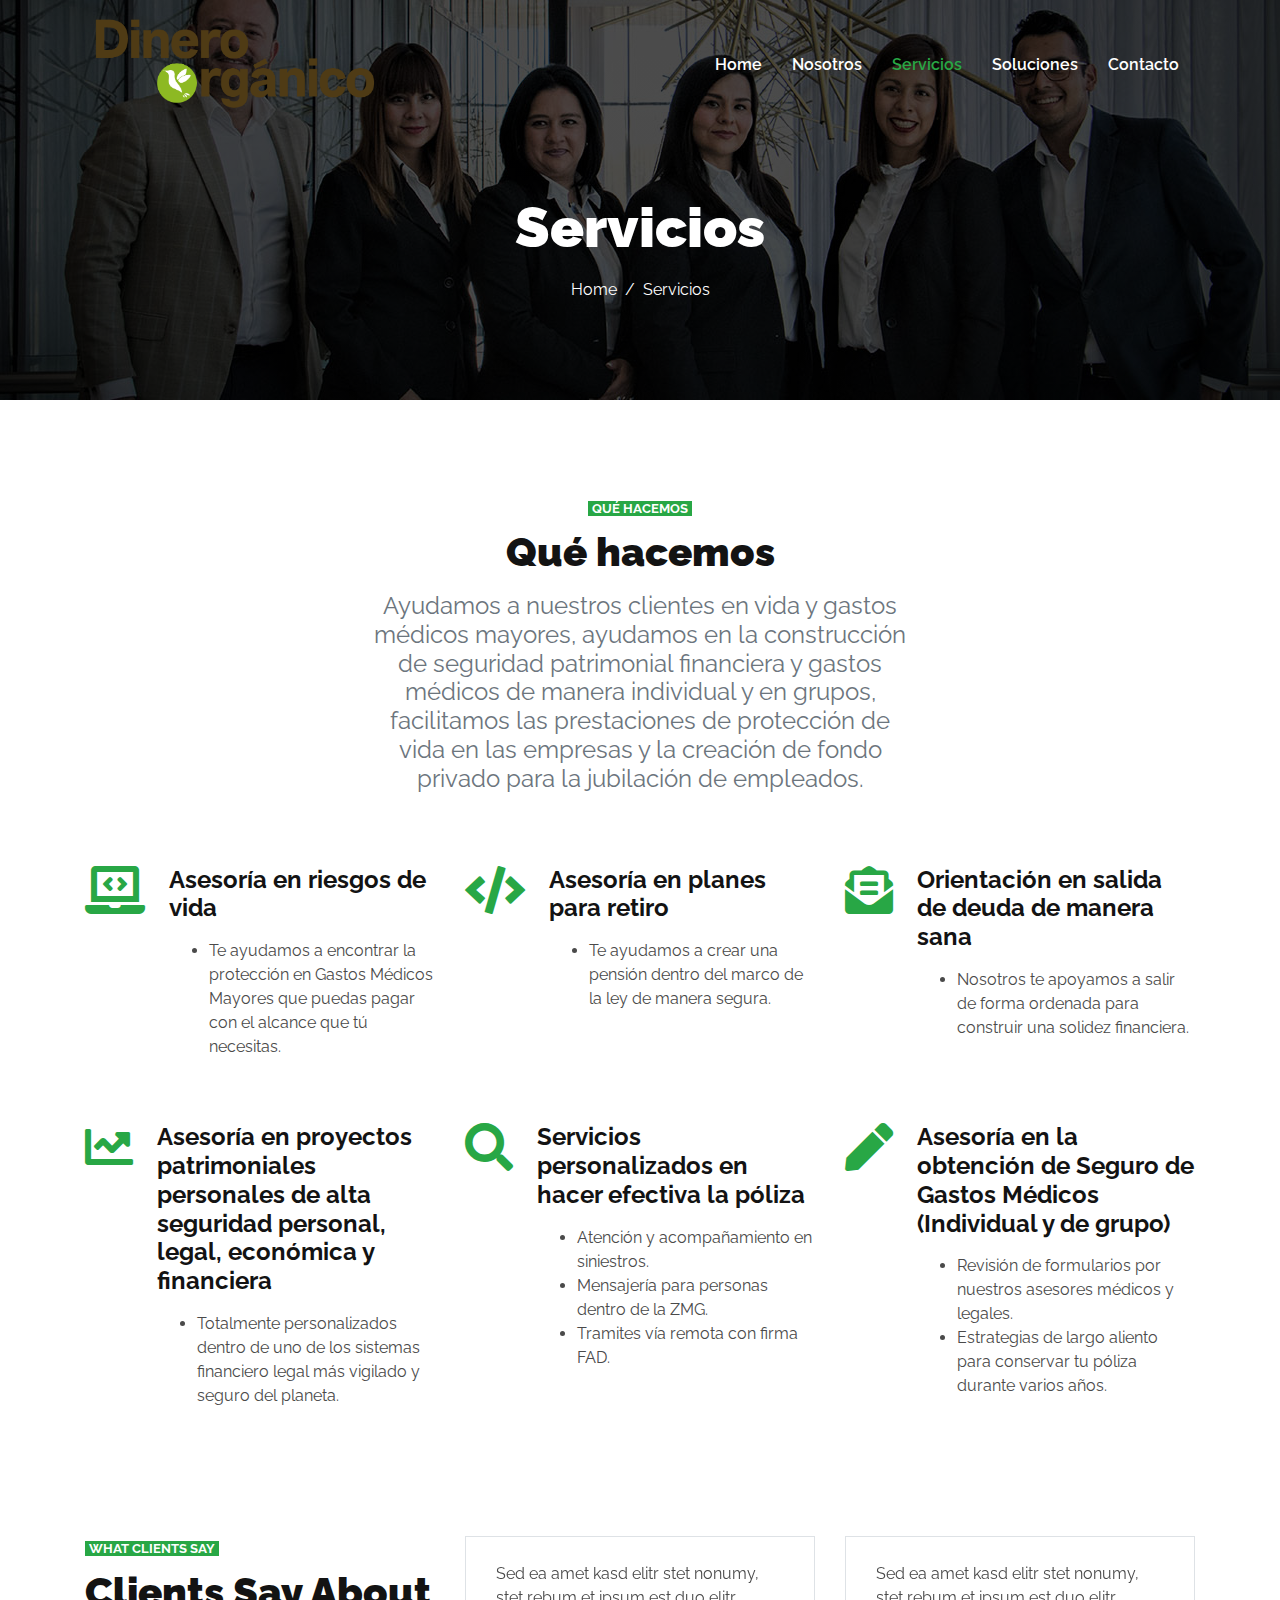
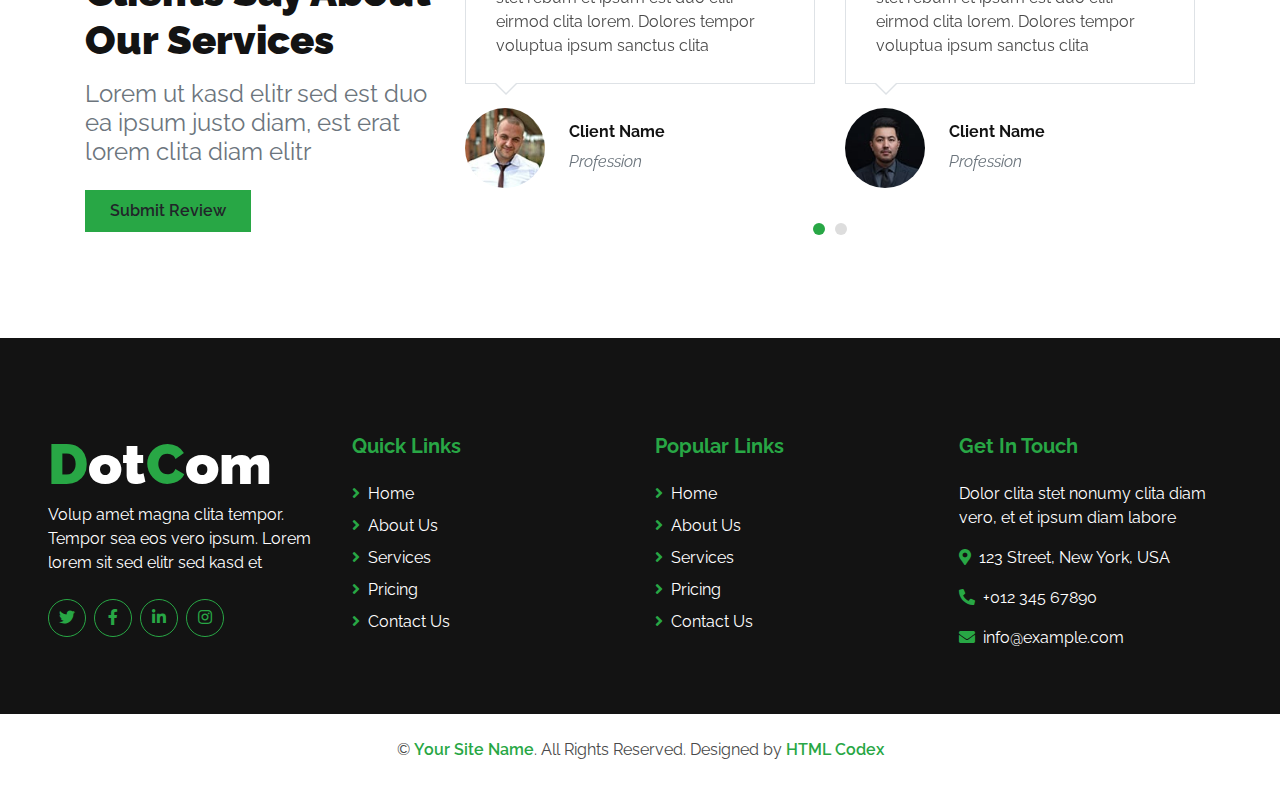
<file: service.html>
<!DOCTYPE html>
<html lang="en">

<head>
    <meta charset="utf-8">
    <title>DotCom - Creative Agency Website Template</title>
    <meta content="width=device-width, initial-scale=1.0" name="viewport">
    <meta content="Free HTML Templates" name="keywords">
    <meta content="Free HTML Templates" name="description">

    <!-- Favicon -->
    <link href="img/favicon.ico" rel="icon">

    <!-- Google Web Fonts -->
    <link rel="preconnect" href="https://fonts.gstatic.com">
    <link href="https://fonts.googleapis.com/css2?family=Raleway:wght@400;500;600;700;800;900&display=swap" rel="stylesheet"> 

    <!-- Font Awesome -->
    <link href="https://cdnjs.cloudflare.com/ajax/libs/font-awesome/5.15.0/css/all.min.css" rel="stylesheet">

    <!-- Libraries Stylesheet -->
    <link href="lib/owlcarousel/assets/owl.carousel.min.css" rel="stylesheet">

    <!-- Customized Bootstrap Stylesheet -->
    <link href="css/style.css" rel="stylesheet">
</head>

<body>
    <!-- Navbar Start -->
    <div class="container-fluid nav-bar p-0">
        <div class="container-lg p-0">
            <nav class="navbar navbar-expand-lg bg-secondary navbar-dark">
                <a href="index.html" class="navbar-brand">
                    <img src="img/logo.png" alt="img-fluid" width="50%">
                </a>
                <button type="button" class="navbar-toggler" data-toggle="collapse" data-target="#navbarCollapse">
                    <span class="navbar-toggler-icon"></span>
                </button>
                <div class="collapse navbar-collapse justify-content-between" id="navbarCollapse">
                    <div class="navbar-nav ml-auto py-0">
                        <a href="index.html" class="nav-item nav-link">Home</a>
                        <a href="about.html" class="nav-item nav-link">Nosotros</a>
                        <a href="service.html" class="nav-item nav-link active">Servicios</a>
                        <a href="pricing.html" class="nav-item nav-link">Soluciones</a>
                        <a href="contact.html" class="nav-item nav-link">Contacto</a>
                    </div>
                </div>
            </nav>
        </div>
    </div>
    <!-- Navbar End -->


    <!-- Page Header Start -->
    <div class="container-fluid page-header d-flex flex-column align-items-center justify-content-center pt-0 pt-lg-5 mb-5">
        <h1 class="display-4 text-white mb-3 mt-0 mt-lg-5">Servicios</h1>
        <div class="d-inline-flex text-white">
            <p class="m-0"><a class="text-white" href="">Home</a></p>
            <p class="m-0 px-2">/</p>
            <p class="m-0">Servicios</p>
        </div>
    </div>
    <!-- Page Header Start -->


    <!-- Services Start -->
    <div class="container-fluid pt-5 pb-3">
        <div class="container">
            <div class="row justify-content-center">
                <div class="col-12 col-lg-6 text-center mb-5">
                    <small class="bg-primary text-white text-uppercase font-weight-bold px-1">Qué hacemos</small>
                    <h1 class="mt-2 mb-3">Qué hacemos</h1>
                    <h4 class="font-weight-normal text-muted mb-4">Ayudamos a nuestros clientes en vida y gastos médicos mayores, ayudamos en la construcción de seguridad patrimonial financiera y gastos médicos de manera individual y en grupos, facilitamos las prestaciones de protección de vida en las empresas y la creación de fondo privado para la jubilación de empleados.</h4>
                </div>
            </div>
            <div class="row">
                <div class="col-md-4 mb-5">
                    <div class="d-flex">
                        <i class="fa fa-3x fa-laptop-code text-primary mr-4"></i>
                        <div class="d-flex flex-column">
                            <h4 class="font-weight-bold mb-3">Asesoría en riesgos de vida</h4>
                            <ul>
                                <li>Te ayudamos a encontrar la protección en Gastos Médicos Mayores que puedas pagar con el alcance que tú necesitas.</li>
                            </ul>
                        </div>
                    </div>
                </div>
                <div class="col-md-4 mb-5">
                    <div class="d-flex">
                        <i class="fa fa-3x fa-code text-primary mr-4"></i>
                        <div class="d-flex flex-column">
                            <h4 class="font-weight-bold mb-3">Asesoría en planes para retiro</h4>
                            <ul>
                                <li>Te ayudamos a crear una pensión dentro del marco de la ley de manera segura.</li>
                            </ul>
                        </div>
                    </div>
                </div>
                <div class="col-md-4 mb-5">
                    <div class="d-flex">
                        <i class="fa fa-3x fa-envelope-open-text text-primary mr-4"></i>
                        <div class="d-flex flex-column">
                            <h4 class="font-weight-bold mb-3">Orientación en salida de deuda de manera sana</h4>
                            <ul>
                                <li>Nosotros te apoyamos a salir de forma ordenada para construir una solidez financiera.</li>
                            </ul>
                        </div>
                    </div>
                </div>
                <div class="col-md-4 mb-5">
                    <div class="d-flex">
                        <i class="fa fa-3x fa-chart-line text-primary mr-4"></i>
                        <div class="d-flex flex-column">
                            <h4 class="font-weight-bold mb-3"> Asesoría en proyectos patrimoniales personales de alta seguridad personal, legal, económica y financiera</h4>
                            <ul>
                                <li>Totalmente personalizados dentro de uno de los sistemas financiero legal más vigilado y seguro del planeta.</li>
                            </ul>
                        </div>
                    </div>
                </div>
                <div class="col-md-4 mb-5">
                    <div class="d-flex">
                        <i class="fa fa-3x fa-search text-primary mr-4"></i>
                        <div class="d-flex flex-column">
                            <h4 class="font-weight-bold mb-3">Servicios personalizados en hacer efectiva la póliza</h4>
                            <ul>
                                <li>Atención y acompañamiento en siniestros.</li>
                                <li>Mensajería para personas dentro de la ZMG.</li>
                                <li>Tramites vía remota con firma FAD.</li>
                            </ul>
                        </div>
                    </div>
                </div>
                <div class="col-md-4 mb-5">
                    <div class="d-flex">
                        <i class="fa fa-3x fa-pen text-primary mr-4"></i>
                        <div class="d-flex flex-column">
                            <h4 class="font-weight-bold mb-3">Asesoría en la obtención de Seguro de Gastos Médicos (Individual y de grupo)</h4>
                            <ul>
                                <li>Revisión de formularios por nuestros asesores médicos y legales.</li>
                                <li>Estrategias de largo aliento para conservar tu póliza durante varios años.</li>
                            </ul>
                        </div>
                    </div>
                </div>
            </div>
        </div>
    </div>
    <!-- Services End -->


    <!-- Testimonial Start -->
    <div class="container-fluid pt-5">
        <div class="container">
            <div class="row">
                <div class="col-lg-4 mb-5">
                    <small class="bg-primary text-white text-uppercase font-weight-bold px-1">What clients say</small>
                    <h1 class="mt-2 mb-3">Clients Say About Our Services</h1>
                    <h4 class="font-weight-normal text-muted mb-4">Lorem ut kasd elitr sed est duo ea ipsum justo diam, est erat lorem clita diam elitr</h4>
                    <a href="" class="btn btn-primary py-md-2 px-md-4 font-weight-semi-bold">Submit Review</a>
                </div>
                <div class="col-lg-8 mb-5">
                    <div class="owl-carousel testimonial-carousel">
                        <div class="testimonial-item">
                            <div class="testimonial-text position-relative border mb-4" style="padding: 25px 30px;">
                                Sed ea amet kasd elitr stet nonumy, stet rebum et ipsum est duo elitr eirmod clita lorem. Dolores tempor voluptua ipsum sanctus clita
                            </div>
                            <div class="d-flex align-items-center">
                                <img class="img-fluid rounded-circle" src="img/testimonial-1.jpg" style="width: 80px; height: 80px;" alt="Image">
                                <div class="pl-4">
                                    <h6 class="font-weight-bold">Client Name</h6>
                                    <i class="text-muted">Profession</i>
                                </div>
                            </div>
                        </div>
                        <div class="testimonial-item">
                            <div class="testimonial-text position-relative border mb-4" style="padding: 25px 30px;">
                                Sed ea amet kasd elitr stet nonumy, stet rebum et ipsum est duo elitr eirmod clita lorem. Dolores tempor voluptua ipsum sanctus clita
                            </div>
                            <div class="d-flex align-items-center">
                                <img class="img-fluid rounded-circle" src="img/testimonial-2.jpg" style="width: 80px; height: 80px;" alt="Image">
                                <div class="pl-4">
                                    <h6 class="font-weight-bold">Client Name</h6>
                                    <i class="text-muted">Profession</i>
                                </div>
                            </div>
                        </div>
                        <div class="testimonial-item">
                            <div class="testimonial-text position-relative border mb-4" style="padding: 25px 30px;">
                                Sed ea amet kasd elitr stet nonumy, stet rebum et ipsum est duo elitr eirmod clita lorem. Dolores tempor voluptua ipsum sanctus clita
                            </div>
                            <div class="d-flex align-items-center">
                                <img class="img-fluid rounded-circle" src="img/testimonial-3.jpg" style="width: 80px; height: 80px;" alt="Image">
                                <div class="pl-4">
                                    <h6 class="font-weight-bold">Client Name</h6>
                                    <i class="text-muted">Profession</i>
                                </div>
                            </div>
                        </div>
                        <div class="testimonial-item">
                            <div class="testimonial-text position-relative border mb-4" style="padding: 25px 30px;">
                                Sed ea amet kasd elitr stet nonumy, stet rebum et ipsum est duo elitr eirmod clita lorem. Dolores tempor voluptua ipsum sanctus clita
                            </div>
                            <div class="d-flex align-items-center">
                                <img class="img-fluid rounded-circle" src="img/testimonial-4.jpg" style="width: 80px; height: 80px;" alt="Image">
                                <div class="pl-4">
                                    <h6 class="font-weight-bold">Client Name</h6>
                                    <i class="text-muted">Profession</i>
                                </div>
                            </div>
                        </div>
                    </div>
                </div>
            </div>
        </div>
    </div>
    <!-- Testimonial End -->


    <!-- Footer Start -->
    <div class="container-fluid bg-secondary text-white mt-5 pt-5 px-sm-3 px-md-5">
        <div class="row pt-5">
            <div class="col-lg-3 col-md-6 mb-5">
                <a href="index.html" class="navbar-brand">
                    <h1 class="m-0 mt-n2 text-white display-4"><span class="text-primary">D</span>ot<span class="text-primary">C</span>om</h1>
                </a>
                <p>Volup amet magna clita tempor. Tempor sea eos vero ipsum. Lorem lorem sit sed elitr sed kasd et</p>
                <div class="d-flex justify-content-start mt-4">
                    <a class="btn btn-outline-primary rounded-circle text-center mr-2 px-0" style="width: 38px; height: 38px;" href="#"><i class="fab fa-twitter"></i></a>
                    <a class="btn btn-outline-primary rounded-circle text-center mr-2 px-0" style="width: 38px; height: 38px;" href="#"><i class="fab fa-facebook-f"></i></a>
                    <a class="btn btn-outline-primary rounded-circle text-center mr-2 px-0" style="width: 38px; height: 38px;" href="#"><i class="fab fa-linkedin-in"></i></a>
                    <a class="btn btn-outline-primary rounded-circle text-center mr-2 px-0" style="width: 38px; height: 38px;" href="#"><i class="fab fa-instagram"></i></a>
                </div>
            </div>
            <div class="col-lg-3 col-md-6 mb-5">
                <h5 class="font-weight-bold text-primary mb-4">Quick Links</h5>
                <div class="d-flex flex-column justify-content-start">
                    <a class="text-white mb-2" href="#"><i class="fa fa-angle-right text-primary mr-2"></i>Home</a>
                    <a class="text-white mb-2" href="#"><i class="fa fa-angle-right text-primary mr-2"></i>About Us</a>
                    <a class="text-white mb-2" href="#"><i class="fa fa-angle-right text-primary mr-2"></i>Services</a>
                    <a class="text-white mb-2" href="#"><i class="fa fa-angle-right text-primary mr-2"></i>Pricing</a>
                    <a class="text-white" href="#"><i class="fa fa-angle-right text-primary mr-2"></i>Contact Us</a>
                </div>
            </div>
            <div class="col-lg-3 col-md-6 mb-5">
                <h5 class="font-weight-bold text-primary mb-4">Popular Links</h5>
                <div class="d-flex flex-column justify-content-start">
                    <a class="text-white mb-2" href="#"><i class="fa fa-angle-right text-primary mr-2"></i>Home</a>
                    <a class="text-white mb-2" href="#"><i class="fa fa-angle-right text-primary mr-2"></i>About Us</a>
                    <a class="text-white mb-2" href="#"><i class="fa fa-angle-right text-primary mr-2"></i>Services</a>
                    <a class="text-white mb-2" href="#"><i class="fa fa-angle-right text-primary mr-2"></i>Pricing</a>
                    <a class="text-white" href="#"><i class="fa fa-angle-right text-primary mr-2"></i>Contact Us</a>
                </div>
            </div>
            <div class="col-lg-3 col-md-6 mb-5">
                <h5 class="font-weight-bold text-primary mb-4">Get In Touch</h5>
                <p>Dolor clita stet nonumy clita diam vero, et et ipsum diam labore</p>
                <p><i class="fa fa-map-marker-alt text-primary mr-2"></i>123 Street, New York, USA</p>
                <p><i class="fa fa-phone-alt text-primary mr-2"></i>+012 345 67890</p>
                <p><i class="fa fa-envelope text-primary mr-2"></i>info@example.com</p>
            </div>
        </div>
    </div>
    <div class="container-fluid py-4 px-sm-3 px-md-5">
        <p class="m-0 text-center">
            &copy; <a class="font-weight-semi-bold" href="#">Your Site Name</a>. All Rights Reserved. Designed by
            <a class="font-weight-semi-bold" href="https://htmlcodex.com">HTML Codex</a>
        </p>
    </div>
    <!-- Footer End -->


    <!-- Back to Top -->
    <a href="#" class="btn btn-lg btn-primary back-to-top"><i class="fa fa-angle-up"></i></a>


    <!-- JavaScript Libraries -->
    <script src="https://code.jquery.com/jquery-3.4.1.min.js"></script>
    <script src="https://stackpath.bootstrapcdn.com/bootstrap/4.4.1/js/bootstrap.bundle.min.js"></script>
    <script src="lib/easing/easing.min.js"></script>
    <script src="lib/waypoints/waypoints.min.js"></script>
    <script src="lib/counterup/counterup.min.js"></script>
    <script src="lib/owlcarousel/owl.carousel.min.js"></script>

    <!-- Contact Javascript File -->
    <script src="mail/jqBootstrapValidation.min.js"></script>
    <script src="mail/contact.js"></script>

    <!-- Template Javascript -->
    <script src="js/main.js"></script>
</body>

</html>
</file>
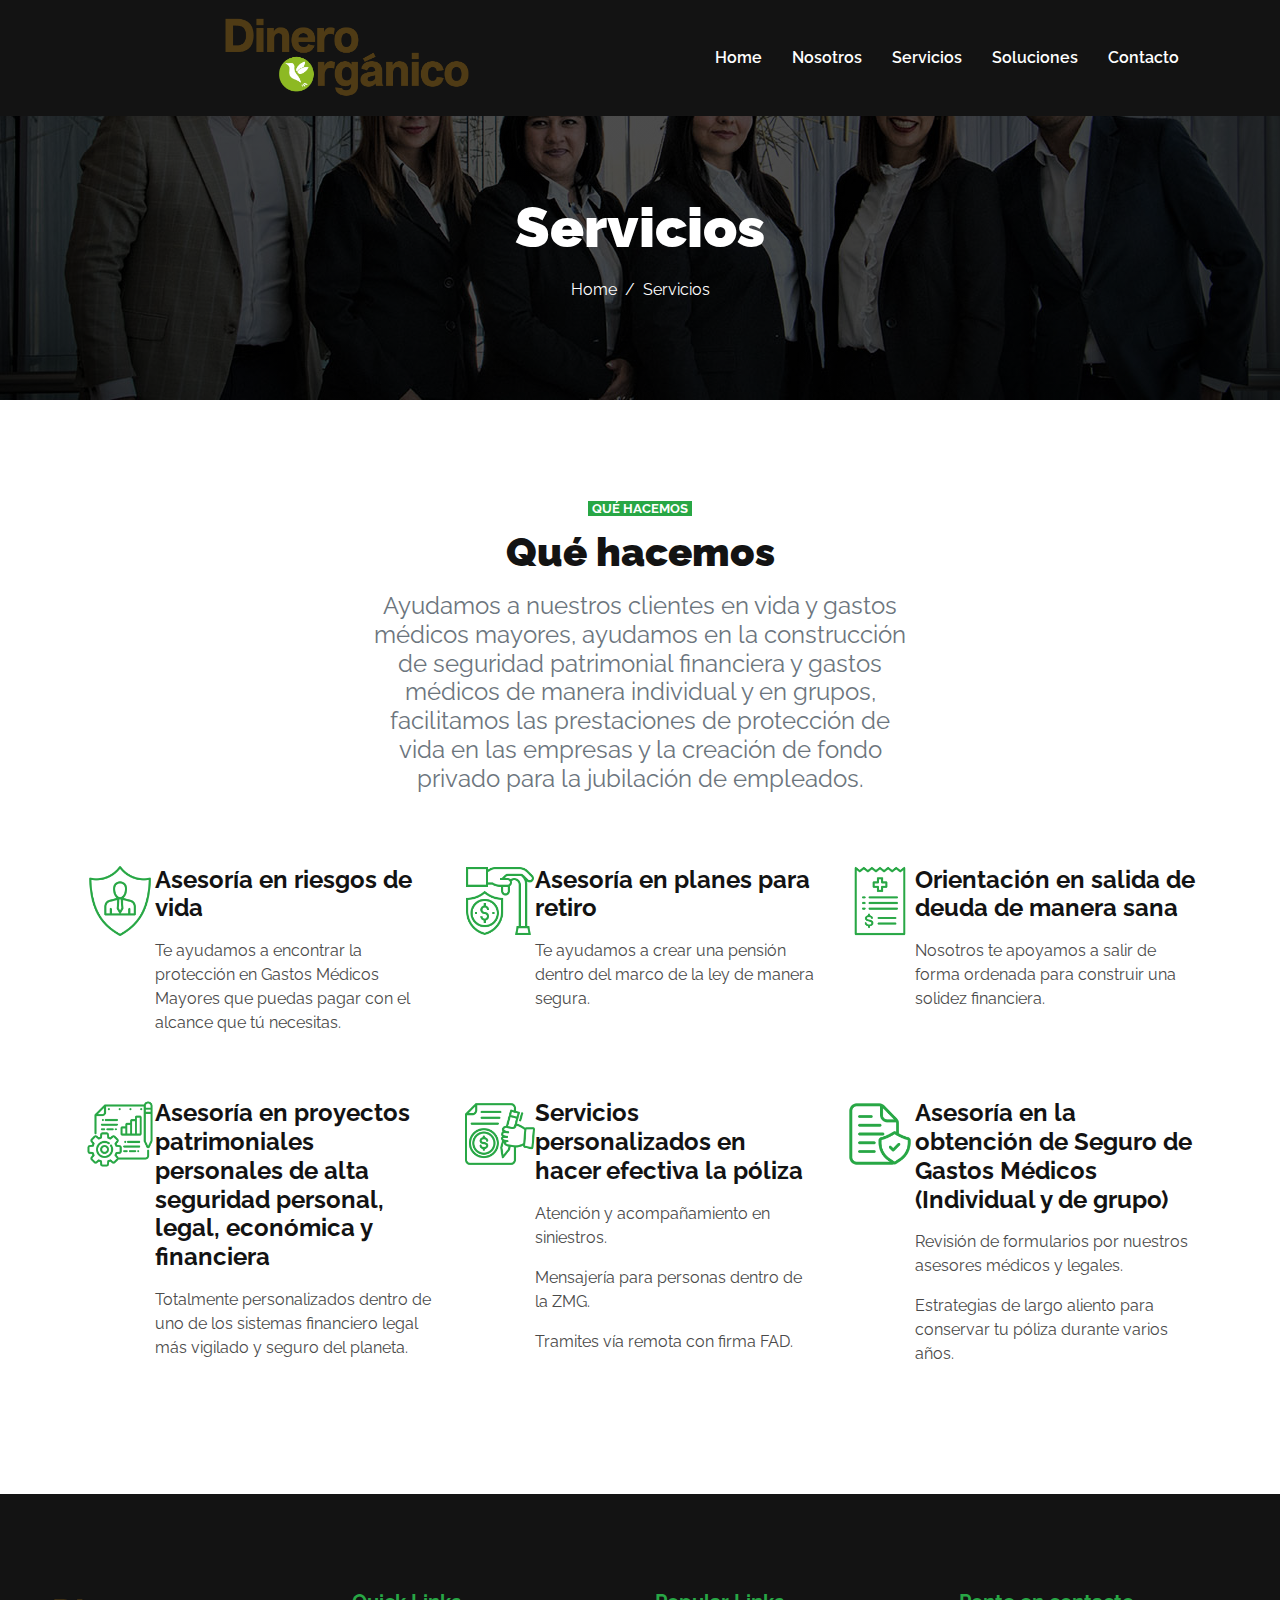
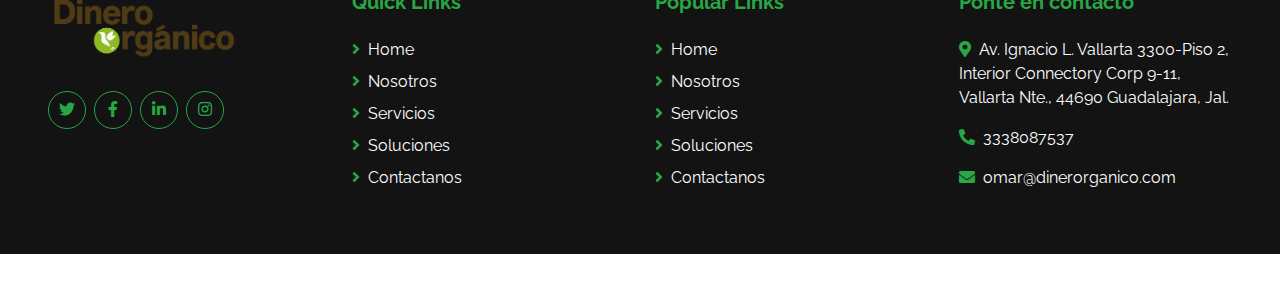
<file: servicios.html>
<!DOCTYPE html>
<html lang="en">

<head>
    <meta charset="utf-8">
    <title>Dinero Organico - Servicios</title>
    <meta content="width=device-width, initial-scale=1.0" name="viewport">
    <meta content="Free HTML Templates" name="keywords">
    <meta content="Free HTML Templates" name="description">

    <!-- Favicon -->
    <link href="img/favicon.ico" rel="icon">

    <!-- Google Web Fonts -->
    <link rel="preconnect" href="https://fonts.gstatic.com">
    <link href="https://fonts.googleapis.com/css2?family=Raleway:wght@400;500;600;700;800;900&display=swap" rel="stylesheet"> 

    <!-- Font Awesome -->
    <link href="https://cdnjs.cloudflare.com/ajax/libs/font-awesome/5.15.0/css/all.min.css" rel="stylesheet">

    <!-- Libraries Stylesheet -->
    <link href="lib/owlcarousel/assets/owl.carousel.min.css" rel="stylesheet">

    <!-- Customized Bootstrap Stylesheet -->
    <link href="css/style.css" rel="stylesheet">
</head>

<body>
    <!-- Navbar Start -->
    <div class="container-fluid nav-bar p-0" style="background-color: #131313;">
        <div class="container-lg p-0">
            <div class="row">
                <nav class="navbar navbar-expand-lg bg-secondary navbar-dark">
                    <div class="col-md-6 col-sm-12 text-center">
                        <a href="index.html" class="navbar-brand">
                            <img src="img/logo.png" alt="img-fluid" width="50%">
                        </a>
                    </div>
                    <div class="col-md-6 col-sm-12 text-center">
                        <button type="button" class="navbar-toggler" data-toggle="collapse" data-target="#navbarCollapse">
                            <span class="navbar-toggler-icon"></span>
                        </button>
                        <div class="collapse navbar-collapse justify-content-between" id="navbarCollapse">
                            <div class="navbar-nav ml-auto py-0">
                                <a href="index.html" class="nav-item nav-link">Home</a>
                                <a href="nosotros.html" class="nav-item nav-link">Nosotros</a>
                                <a href="servicios.html" class="nav-item nav-link">Servicios</a>
                                <a href="soluciones.html" class="nav-item nav-link">Soluciones</a>
                                <a href="contacto.html" class="nav-item nav-link">Contacto</a>
                            </div>
                        </div>
                    </div>
                </nav>
            </div>
        </div>
    </div>
    <!-- Navbar End -->


    <!-- Page Header Start -->
    <div class="container-fluid page-header d-flex flex-column align-items-center justify-content-center pt-0 pt-lg-5 mb-5">
        <h1 class="display-4 text-white mb-3 mt-0 mt-lg-5">Servicios</h1>
        <div class="d-inline-flex text-white">
            <p class="m-0"><a class="text-white" href="">Home</a></p>
            <p class="m-0 px-2">/</p>
            <p class="m-0">Servicios</p>
        </div>
    </div>
    <!-- Page Header Start -->


    <!-- Services Start -->
    <div class="container-fluid pt-5 pb-3">
        <div class="container">
            <div class="row justify-content-center">
                <div class="col-12 col-lg-6 text-center mb-5">
                    <small class="bg-primary text-white text-uppercase font-weight-bold px-1">Qué hacemos</small>
                    <h1 class="mt-2 mb-3">Qué hacemos</h1>
                    <h4 class="font-weight-normal text-muted mb-4">Ayudamos a nuestros clientes en vida y gastos médicos mayores, ayudamos en la construcción de seguridad patrimonial financiera y gastos médicos de manera individual y en grupos, facilitamos las prestaciones de protección de vida en las empresas y la creación de fondo privado para la jubilación de empleados.</h4>
                </div>
            </div>
            <div class="row">
                <div class="col-md-4 mb-5">
                    <div class="d-flex">
                        <!-- <i class="fa fa-3x fa-laptop-code text-primary mr-4"></i> -->
                        <img src="img/icono1.png" alt="" width="20%" height="20%">
                        <div class="d-flex flex-column">
                            <h4 class="font-weight-bold mb-3">Asesoría en riesgos de vida</h4>
                            <p>Te ayudamos a encontrar la protección en Gastos Médicos Mayores que puedas pagar con el alcance que tú necesitas.</p>
                        </div>
                    </div>
                </div>
                <div class="col-md-4 mb-5">
                    <div class="d-flex">
                        <!-- <i class="fa fa-3x fa-code text-primary mr-4"></i> -->
                        <img src="img/icono2.png" alt="" width="20%" height="20%">
                        <div class="d-flex flex-column">
                            <h4 class="font-weight-bold mb-3">Asesoría en planes para retiro</h4>
                            <p>Te ayudamos a crear una pensión dentro del marco de la ley de manera segura.</p>
                        </div>
                    </div>
                </div>
                <div class="col-md-4 mb-5">
                    <div class="d-flex">
                        <!-- <i class="fa fa-3x fa-envelope-open-text text-primary mr-4"></i> -->
                        <img src="img/icono3.png" alt="" width="20%" height="20%">
                        <div class="d-flex flex-column">
                            <h4 class="font-weight-bold mb-3">Orientación en salida de deuda de manera sana</h4>
                            <p>Nosotros te apoyamos a salir de forma ordenada para construir una solidez financiera.</p>
                        </div>
                    </div>
                </div>
                <div class="col-md-4 mb-5">
                    <div class="d-flex">
                        <!-- <i class="fa fa-3x fa-chart-line text-primary mr-4"></i> -->
                        <img src="img/icono4.png" alt="" width="20%" height="20%">
                        <div class="d-flex flex-column">
                            <h4 class="font-weight-bold mb-3"> Asesoría en proyectos patrimoniales personales de alta seguridad personal, legal, económica y financiera</h4>
                            <p>Totalmente personalizados dentro de uno de los sistemas financiero legal más vigilado y seguro del planeta.</p>
                        </div>
                    </div>
                </div>
                <div class="col-md-4 mb-5">
                    <div class="d-flex">
                        <!-- <i class="fa fa-3x fa-search text-primary mr-4"></i> -->
                        <img src="img/icono5.png" alt="" width="20%" height="20%">
                        <div class="d-flex flex-column">
                            <h4 class="font-weight-bold mb-3">Servicios personalizados en hacer efectiva la póliza</h4>
                            <p>Atención y acompañamiento en siniestros.</p>
                            <p>Mensajería para personas dentro de la ZMG.</p>
                            <p>Tramites vía remota con firma FAD.</p>
                        </div>
                    </div>
                </div>
                <div class="col-md-4 mb-5">
                    <div class="d-flex">
                        <!-- <i class="fa fa-3x fa-pen text-primary mr-4"></i> -->
                        <img src="img/icono6.png" alt="" width="20%" height="20%">
                        <div class="d-flex flex-column">
                            <h4 class="font-weight-bold mb-3">Asesoría en la obtención de Seguro de Gastos Médicos (Individual y de grupo)</h4>
                            <p>Revisión de formularios por nuestros asesores médicos y legales.</p>
                            <p>Estrategias de largo aliento para conservar tu póliza durante varios años.</p>
                        </div>
                    </div>
                </div>
            </div>
        </div>
    </div>
    <!-- Services End -->


    <!-- Testimonial Start 
    <div class="container-fluid pt-5">
        <div class="container">
            <div class="row">
                <div class="col-lg-4 mb-5">
                    <small class="bg-primary text-white text-uppercase font-weight-bold px-1">What clients say</small>
                    <h1 class="mt-2 mb-3">Clients Say About Our Services</h1>
                    <h4 class="font-weight-normal text-muted mb-4">Lorem ut kasd elitr sed est duo ea ipsum justo diam, est erat lorem clita diam elitr</h4>
                    <a href="" class="btn btn-primary py-md-2 px-md-4 font-weight-semi-bold">Submit Review</a>
                </div>
                <div class="col-lg-8 mb-5">
                    <div class="owl-carousel testimonial-carousel">
                        <div class="testimonial-item">
                            <div class="testimonial-text position-relative border mb-4" style="padding: 25px 30px;">
                                Sed ea amet kasd elitr stet nonumy, stet rebum et ipsum est duo elitr eirmod clita lorem. Dolores tempor voluptua ipsum sanctus clita
                            </div>
                            <div class="d-flex align-items-center">
                                <img class="img-fluid rounded-circle" src="img/testimonial-1.jpg" style="width: 80px; height: 80px;" alt="Image">
                                <div class="pl-4">
                                    <h6 class="font-weight-bold">Client Name</h6>
                                    <i class="text-muted">Profession</i>
                                </div>
                            </div>
                        </div>
                        <div class="testimonial-item">
                            <div class="testimonial-text position-relative border mb-4" style="padding: 25px 30px;">
                                Sed ea amet kasd elitr stet nonumy, stet rebum et ipsum est duo elitr eirmod clita lorem. Dolores tempor voluptua ipsum sanctus clita
                            </div>
                            <div class="d-flex align-items-center">
                                <img class="img-fluid rounded-circle" src="img/testimonial-2.jpg" style="width: 80px; height: 80px;" alt="Image">
                                <div class="pl-4">
                                    <h6 class="font-weight-bold">Client Name</h6>
                                    <i class="text-muted">Profession</i>
                                </div>
                            </div>
                        </div>
                        <div class="testimonial-item">
                            <div class="testimonial-text position-relative border mb-4" style="padding: 25px 30px;">
                                Sed ea amet kasd elitr stet nonumy, stet rebum et ipsum est duo elitr eirmod clita lorem. Dolores tempor voluptua ipsum sanctus clita
                            </div>
                            <div class="d-flex align-items-center">
                                <img class="img-fluid rounded-circle" src="img/testimonial-3.jpg" style="width: 80px; height: 80px;" alt="Image">
                                <div class="pl-4">
                                    <h6 class="font-weight-bold">Client Name</h6>
                                    <i class="text-muted">Profession</i>
                                </div>
                            </div>
                        </div>
                        <div class="testimonial-item">
                            <div class="testimonial-text position-relative border mb-4" style="padding: 25px 30px;">
                                Sed ea amet kasd elitr stet nonumy, stet rebum et ipsum est duo elitr eirmod clita lorem. Dolores tempor voluptua ipsum sanctus clita
                            </div>
                            <div class="d-flex align-items-center">
                                <img class="img-fluid rounded-circle" src="img/testimonial-4.jpg" style="width: 80px; height: 80px;" alt="Image">
                                <div class="pl-4">
                                    <h6 class="font-weight-bold">Client Name</h6>
                                    <i class="text-muted">Profession</i>
                                </div>
                            </div>
                        </div>
                    </div>
                </div>
            </div>
        </div>
    </div>
     Testimonial End -->


    <!-- Footer Start -->
    <div class="container-fluid bg-secondary text-white mt-5 pt-5 px-sm-3 px-md-5">
        <div class="row pt-5">
            <div class="col-lg-3 col-md-6 mb-5">
                <a href="index.html" class="navbar-brand">
                    <img src="img/logo.png" alt="img-fluid" width="75%">
                </a>
                <div class="d-flex justify-content-start mt-4">
                    <a class="btn btn-outline-primary rounded-circle text-center mr-2 px-0" style="width: 38px; height: 38px;" href="#"><i class="fab fa-twitter"></i></a>
                    <a class="btn btn-outline-primary rounded-circle text-center mr-2 px-0" style="width: 38px; height: 38px;" href="#"><i class="fab fa-facebook-f"></i></a>
                    <a class="btn btn-outline-primary rounded-circle text-center mr-2 px-0" style="width: 38px; height: 38px;" href="#"><i class="fab fa-linkedin-in"></i></a>
                    <a class="btn btn-outline-primary rounded-circle text-center mr-2 px-0" style="width: 38px; height: 38px;" href="#"><i class="fab fa-instagram"></i></a>
                </div>
            </div>
            <div class="col-lg-3 col-md-6 mb-5">
                <h5 class="font-weight-bold text-primary mb-4">Quick Links</h5>
                <div class="d-flex flex-column justify-content-start">
                    <a class="text-white mb-2" href="#"><i class="fa fa-angle-right text-primary mr-2"></i>Home</a>
                    <a class="text-white mb-2" href="#"><i class="fa fa-angle-right text-primary mr-2"></i>Nosotros</a>
                    <a class="text-white mb-2" href="#"><i class="fa fa-angle-right text-primary mr-2"></i>Servicios</a>
                    <a class="text-white mb-2" href="#"><i class="fa fa-angle-right text-primary mr-2"></i>Soluciones</a>
                    <a class="text-white" href="#"><i class="fa fa-angle-right text-primary mr-2"></i>Contactanos</a>
                </div>
            </div>
            <div class="col-lg-3 col-md-6 mb-5">
                <h5 class="font-weight-bold text-primary mb-4">Popular Links</h5>
                <div class="d-flex flex-column justify-content-start">
                    <a class="text-white mb-2" href="#"><i class="fa fa-angle-right text-primary mr-2"></i>Home</a>
                    <a class="text-white mb-2" href="#"><i class="fa fa-angle-right text-primary mr-2"></i>Nosotros</a>
                    <a class="text-white mb-2" href="#"><i class="fa fa-angle-right text-primary mr-2"></i>Servicios</a>
                    <a class="text-white mb-2" href="#"><i class="fa fa-angle-right text-primary mr-2"></i>Soluciones</a>
                    <a class="text-white" href="#"><i class="fa fa-angle-right text-primary mr-2"></i>Contactanos</a>
                </div>
            </div>
            <div class="col-lg-3 col-md-6 mb-5">
                <h5 class="font-weight-bold text-primary mb-4">Ponte en contacto</h5>
                <p><i class="fa fa-map-marker-alt text-primary mr-2"></i>Av. Ignacio L. Vallarta 3300-Piso 2, Interior Connectory Corp 9-11, Vallarta Nte., 44690 Guadalajara, Jal.</p>
                <p><i class="fa fa-phone-alt text-primary mr-2"></i>3338087537</p>
                <p><i class="fa fa-envelope text-primary mr-2"></i>omar@dinerorganico.com</p>
            </div>
        </div>
    </div>
    <div class="container-fluid py-4 px-sm-3 px-md-5">
        <!--
        <p class="m-0 text-center">
            &copy; <a class="font-weight-semi-bold" href="#">Your Site Name</a>. All Rights Reserved. Designed by
            <a class="font-weight-semi-bold" href="https://htmlcodex.com">HTML Codex</a>
        </p>
        -->
    </div>
    <!-- Footer End -->


    <!-- Back to Top -->
    <a href="#" class="btn btn-lg btn-primary back-to-top"><i class="fa fa-angle-up"></i></a>


    <!-- JavaScript Libraries -->
    <script src="https://code.jquery.com/jquery-3.4.1.min.js"></script>
    <script src="https://stackpath.bootstrapcdn.com/bootstrap/4.4.1/js/bootstrap.bundle.min.js"></script>
    <script src="lib/easing/easing.min.js"></script>
    <script src="lib/waypoints/waypoints.min.js"></script>
    <script src="lib/counterup/counterup.min.js"></script>
    <script src="lib/owlcarousel/owl.carousel.min.js"></script>

    <!-- Contact Javascript File -->
    <script src="mail/jqBootstrapValidation.min.js"></script>
    <script src="mail/contact.js"></script>

    <!-- Template Javascript -->
    <script src="js/main.js"></script>
</body>

</html>
</file>
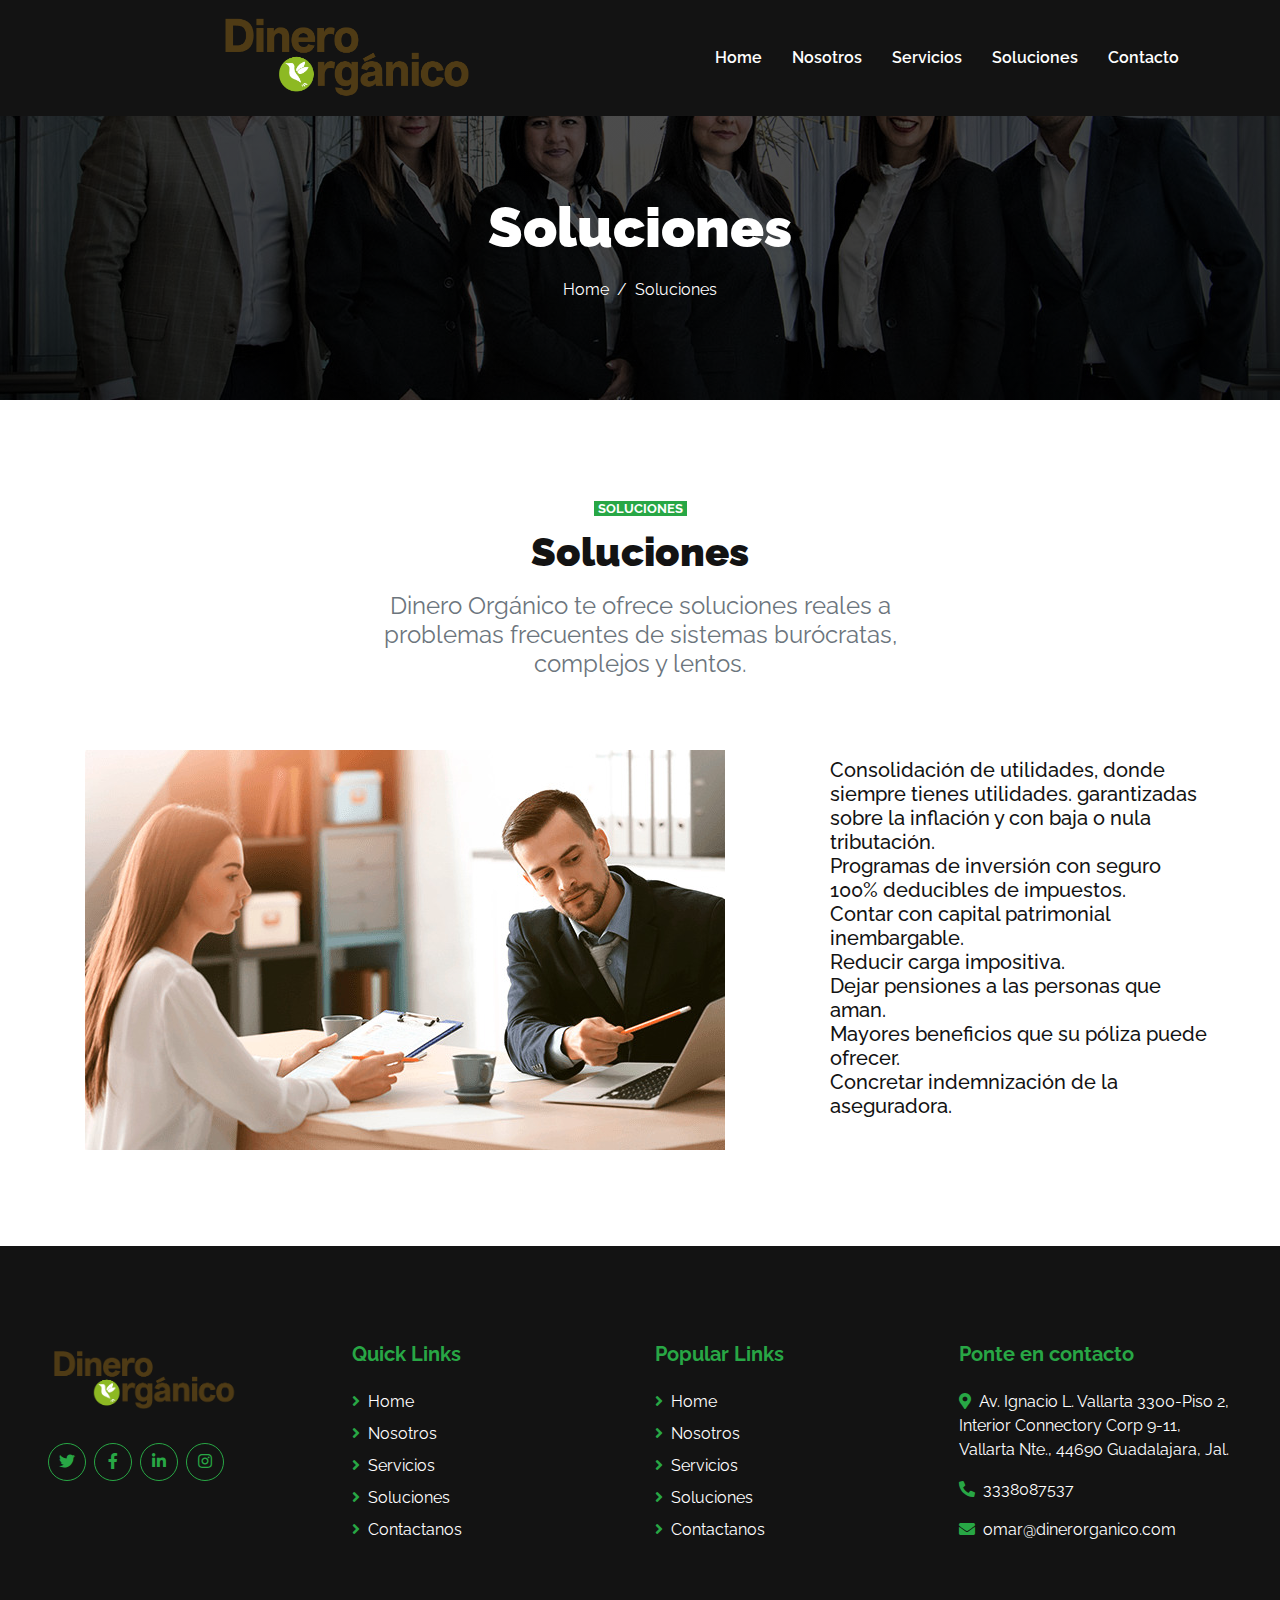
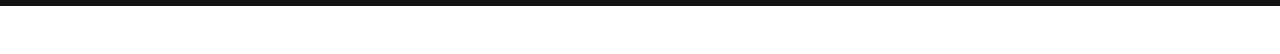
<file: soluciones.html>
<!DOCTYPE html>
<html lang="en">

<head>
    <meta charset="utf-8">
    <title>Dinero Organico - Soluciones</title>
    <meta content="width=device-width, initial-scale=1.0" name="viewport">
    <meta content="Free HTML Templates" name="keywords">
    <meta content="Free HTML Templates" name="description">

    <!-- Favicon -->
    <link href="img/favicon.ico" rel="icon">

    <!-- Google Web Fonts -->
    <link rel="preconnect" href="https://fonts.gstatic.com">
    <link href="https://fonts.googleapis.com/css2?family=Raleway:wght@400;500;600;700;800;900&display=swap" rel="stylesheet"> 

    <!-- Font Awesome -->
    <link href="https://cdnjs.cloudflare.com/ajax/libs/font-awesome/5.15.0/css/all.min.css" rel="stylesheet">

    <!-- Libraries Stylesheet -->
    <link href="lib/owlcarousel/assets/owl.carousel.min.css" rel="stylesheet">

    <!-- Customized Bootstrap Stylesheet -->
    <link href="css/style.css" rel="stylesheet">
</head>
<body>
    <!-- Navbar Start -->
    <div class="container-fluid nav-bar p-0" style="background-color: #131313;">
        <div class="container-lg p-0">
            <div class="row">
                <nav class="navbar navbar-expand-lg bg-secondary navbar-dark">
                    <div class="col-md-6 col-sm-12 text-center">
                        <a href="index.html" class="navbar-brand">
                            <img src="img/logo.png" alt="img-fluid" width="50%">
                        </a>
                    </div>
                    <div class="col-md-6 col-sm-12 text-center">
                        <button type="button" class="navbar-toggler" data-toggle="collapse" data-target="#navbarCollapse">
                            <span class="navbar-toggler-icon"></span>
                        </button>
                        <div class="collapse navbar-collapse justify-content-between" id="navbarCollapse">
                            <div class="navbar-nav ml-auto py-0">
                                <a href="index.html" class="nav-item nav-link">Home</a>
                                <a href="nosotros.html" class="nav-item nav-link">Nosotros</a>
                                <a href="servicios.html" class="nav-item nav-link">Servicios</a>
                                <a href="soluciones.html" class="nav-item nav-link">Soluciones</a>
                                <a href="contacto.html" class="nav-item nav-link">Contacto</a>
                            </div>
                        </div>
                    </div>
                </nav>
            </div>
        </div>
    </div>
    <!-- Navbar End -->

    <!-- Page Header Start -->
    <div class="container-fluid page-header d-flex flex-column align-items-center justify-content-center pt-0 pt-lg-5 mb-5">
        <h1 class="display-4 text-white mb-3 mt-0 mt-lg-5">Soluciones</h1>
        <div class="d-inline-flex text-white">
            <p class="m-0"><a class="text-white" href="">Home</a></p>
            <p class="m-0 px-2">/</p>
            <p class="m-0">Soluciones</p>
        </div>
    </div>
    <!-- Page Header Start -->

    <!-- Pricing Plan Start -->
    <div class="container-fluid pt-5">
        <div class="container">
            <div class="row justify-content-center">
                <div class="col-12 col-lg-6 text-center mb-5">
                    <small class="d-inline bg-primary text-white text-uppercase font-weight-bold px-1">Soluciones</small>
                    <h1 class="mt-2 mb-3">Soluciones</h1>
                    <h4 class="font-weight-normal text-muted mb-4">Dinero Orgánico te ofrece soluciones reales a problemas frecuentes de sistemas burócratas, complejos y lentos.</h4>
                </div>
            </div>
            <div class="row">
                <div class="col-md-8 col-sm-12 col-xs-12 mb-5">
                    <img src="img/12.jpg" alt="img-fluid">
                    <!--
                    <div class="d-flex flex-column align-items-center justify-content-center bg-primary p-4">
                        <h3>Basic</h3>
                        <h1 class="display-4 mb-0">
                            <small class="align-top"
                                style="font-size: 22px; line-height: 45px;">$</small>49<small
                                class="align-bottom" style="font-size: 16px; line-height: 40px;">/
                                Mo</small>
                        </h1>
                    </div>
                    <div class="border border-top-0 d-flex flex-column align-items-center py-4">
                        <p>HTML5 & CSS3</p>
                        <p>Bootstrap 4</p>
                        <p>Responsive Layout</p>
                        <p>Compatible With All Browsers</p>
                        <a href="" class="btn btn-primary py-md-2 px-md-4 font-weight-semi-bold my-2">Order Now</a>
                    </div>
                </div>
                <div class="col-md-4 mb-5">
                    <div class="d-flex flex-column align-items-center justify-content-center bg-primary p-4">
                        <h3>Premium</h3>
                        <h1 class="display-4 mb-0">
                            <small class="align-top"
                                style="font-size: 22px; line-height: 45px;">$</small>99<small
                                class="align-bottom" style="font-size: 16px; line-height: 40px;">/
                                Mo</small>
                        </h1>
                    </div>
                    <div class="border border-top-0 d-flex flex-column align-items-center py-4">
                        <p>HTML5 & CSS3</p>
                        <p>Bootstrap 4</p>
                        <p>Responsive Layout</p>
                        <p>Compatible With All Browsers</p>
                        <a href="" class="btn btn-primary py-md-2 px-md-4 font-weight-semi-bold my-2">Order Now</a>
                    </div>
                    -->
                </div>
                <div class="col-md-4 mb-5">
                    <div class="row mt-2">
                        <div class="col-12 px-0">
                            <h5>
                                Consolidación de utilidades, donde siempre tienes utilidades. garantizadas sobre la inflación y con baja o nula tributación.
                                <br>
                                Programas de inversión con seguro 100% deducibles de impuestos.
                                <br>
                                Contar con capital patrimonial inembargable.
                                <br>
                                Reducir carga impositiva.
                                <br>
                                Dejar pensiones a las personas que aman.
                                <br>
                                Mayores beneficios que su póliza puede ofrecer.
                                <br>
                                Concretar indemnización de la aseguradora.
                            </h5>
                        </div>
                    </div>
                    <!--
                        <div class="d-flex flex-column align-items-center justify-content-center bg-primary p-4">
                        <h3>Business</h3>
                        <h1 class="display-4 mb-0">
                            <small class="align-top"
                                style="font-size: 22px; line-height: 45px;">$</small>149<small
                                class="align-bottom" style="font-size: 16px; line-height: 40px;">/
                                Mo</small>
                        </h1>
                    </div>
                    <div class="border border-top-0 d-flex flex-column align-items-center py-4">
                        <p>HTML5 & CSS3</p>
                        <p>Bootstrap 4</p>
                        <p>Responsive Layout</p>
                        <p>Compatible With All Browsers</p>
                        <a href="" class="btn btn-primary py-md-2 px-md-4 font-weight-semi-bold my-2">Order Now</a>
                    </div>
                    -->
                </div>
            </div>
        </div>
    </div>
    <!-- Pricing Plan End -->

    <!-- Footer Start -->
    <div class="container-fluid bg-secondary text-white mt-5 pt-5 px-sm-3 px-md-5">
        <div class="row pt-5">
            <div class="col-lg-3 col-md-6 mb-5">
                <a href="index.html" class="navbar-brand">
                    <img src="img/logo.png" alt="img-fluid" width="75%">
                </a>
                <div class="d-flex justify-content-start mt-4">
                    <a class="btn btn-outline-primary rounded-circle text-center mr-2 px-0" style="width: 38px; height: 38px;" href="#"><i class="fab fa-twitter"></i></a>
                    <a class="btn btn-outline-primary rounded-circle text-center mr-2 px-0" style="width: 38px; height: 38px;" href="#"><i class="fab fa-facebook-f"></i></a>
                    <a class="btn btn-outline-primary rounded-circle text-center mr-2 px-0" style="width: 38px; height: 38px;" href="#"><i class="fab fa-linkedin-in"></i></a>
                    <a class="btn btn-outline-primary rounded-circle text-center mr-2 px-0" style="width: 38px; height: 38px;" href="#"><i class="fab fa-instagram"></i></a>
                </div>
            </div>
            <div class="col-lg-3 col-md-6 mb-5">
                <h5 class="font-weight-bold text-primary mb-4">Quick Links</h5>
                <div class="d-flex flex-column justify-content-start">
                    <a class="text-white mb-2" href="#"><i class="fa fa-angle-right text-primary mr-2"></i>Home</a>
                    <a class="text-white mb-2" href="#"><i class="fa fa-angle-right text-primary mr-2"></i>Nosotros</a>
                    <a class="text-white mb-2" href="#"><i class="fa fa-angle-right text-primary mr-2"></i>Servicios</a>
                    <a class="text-white mb-2" href="#"><i class="fa fa-angle-right text-primary mr-2"></i>Soluciones</a>
                    <a class="text-white" href="#"><i class="fa fa-angle-right text-primary mr-2"></i>Contactanos</a>
                </div>
            </div>
            <div class="col-lg-3 col-md-6 mb-5">
                <h5 class="font-weight-bold text-primary mb-4">Popular Links</h5>
                <div class="d-flex flex-column justify-content-start">
                    <a class="text-white mb-2" href="#"><i class="fa fa-angle-right text-primary mr-2"></i>Home</a>
                    <a class="text-white mb-2" href="#"><i class="fa fa-angle-right text-primary mr-2"></i>Nosotros</a>
                    <a class="text-white mb-2" href="#"><i class="fa fa-angle-right text-primary mr-2"></i>Servicios</a>
                    <a class="text-white mb-2" href="#"><i class="fa fa-angle-right text-primary mr-2"></i>Soluciones</a>
                    <a class="text-white" href="#"><i class="fa fa-angle-right text-primary mr-2"></i>Contactanos</a>
                </div>
            </div>
            <div class="col-lg-3 col-md-6 mb-5">
                <h5 class="font-weight-bold text-primary mb-4">Ponte en contacto</h5>
                <p><i class="fa fa-map-marker-alt text-primary mr-2"></i>Av. Ignacio L. Vallarta 3300-Piso 2, Interior Connectory Corp 9-11, Vallarta Nte., 44690 Guadalajara, Jal.</p>
                <p><i class="fa fa-phone-alt text-primary mr-2"></i>3338087537</p>
                <p><i class="fa fa-envelope text-primary mr-2"></i>omar@dinerorganico.com</p>
            </div>
        </div>
    </div>
    <div class="container-fluid py-4 px-sm-3 px-md-5">
        <!--
        <p class="m-0 text-center">
            &copy; <a class="font-weight-semi-bold" href="#">Your Site Name</a>. All Rights Reserved. Designed by
            <a class="font-weight-semi-bold" href="https://htmlcodex.com">HTML Codex</a>
        </p>
        -->
    </div>
    <!-- Footer End -->

    <!-- Back to Top -->
    <a href="#" class="btn btn-lg btn-primary back-to-top"><i class="fa fa-angle-up"></i></a>

    <!-- JavaScript Libraries -->
    <script src="https://code.jquery.com/jquery-3.4.1.min.js"></script>
    <script src="https://stackpath.bootstrapcdn.com/bootstrap/4.4.1/js/bootstrap.bundle.min.js"></script>
    <script src="lib/easing/easing.min.js"></script>
    <script src="lib/waypoints/waypoints.min.js"></script>
    <script src="lib/counterup/counterup.min.js"></script>
    <script src="lib/owlcarousel/owl.carousel.min.js"></script>

    <!-- Contact Javascript File -->
    <script src="mail/jqBootstrapValidation.min.js"></script>
    <script src="mail/contact.js"></script>

    <!-- Template Javascript -->
    <script src="js/main.js"></script>
</body>

</html>
</file>
<file: css/style.css>
/******* Bootstrap Theming ********/
/*!
 * Bootstrap v4.5.3 (https://getbootstrap.com/)
 * Copyright 2011-2020 The Bootstrap Authors
 * Copyright 2011-2020 Twitter, Inc.
 * Licensed under MIT (https://github.com/twbs/bootstrap/blob/main/LICENSE)
 */
 :root {
  --blue: #007bff;
  --indigo: #6610f2;
  --purple: #6f42c1;
  --pink: #e83e8c;
  --red: #dc3545;
  --orange: #fd7e14;
  --yellow: #ffc107;
  --green: #28a745;
  --teal: #20c997;
  --cyan: #17a2b8;
  --white: #fff;
  --gray: #6c757d;
  --gray-dark: #343a40;
  --primary: #FDAC53;
  --secondary: #131313;
  --success: #28a745;
  --info: #17a2b8;
  --warning: #ffc107;
  --danger: #dc3545;
  --light: #f8f9fa;
  --dark: #343a40;
  --breakpoint-xs: 0;
  --breakpoint-sm: 576px;
  --breakpoint-md: 768px;
  --breakpoint-lg: 992px;
  --breakpoint-xl: 1200px;
  --font-family-sans-serif: "Raleway", sans-serif;
  --font-family-monospace: SFMono-Regular, Menlo, Monaco, Consolas, "Liberation Mono", "Courier New", monospace;
}

*,
*::before,
*::after {
  box-sizing: border-box;
}

html {
  font-family: sans-serif;
  line-height: 1.15;
  -webkit-text-size-adjust: 100%;
  -webkit-tap-highlight-color: rgba(0, 0, 0, 0);
}

article, aside, figcaption, figure, footer, header, hgroup, main, nav, section {
  display: block;
}

body {
  margin: 0;
  font-family: "Raleway", sans-serif;
  font-size: 1rem;
  font-weight: 400;
  line-height: 1.5;
  color: #4A4A4A;
  text-align: left;
  background-color: #fff;
}

[tabindex="-1"]:focus:not(:focus-visible) {
  outline: 0 !important;
}

hr {
  box-sizing: content-box;
  height: 0;
  overflow: visible;
}

h1, h2, h3, h4, h5, h6 {
  margin-top: 0;
  margin-bottom: 0.5rem;
}

p {
  margin-top: 0;
  margin-bottom: 1rem;
}

abbr[title],
abbr[data-original-title] {
  text-decoration: underline;
  text-decoration: underline dotted;
  cursor: help;
  border-bottom: 0;
  text-decoration-skip-ink: none;
}

address {
  margin-bottom: 1rem;
  font-style: normal;
  line-height: inherit;
}

ol,
ul,
dl {
  margin-top: 0;
  margin-bottom: 1rem;
}

ol ol,
ul ul,
ol ul,
ul ol {
  margin-bottom: 0;
}

dt {
  font-weight: 700;
}

dd {
  margin-bottom: .5rem;
  margin-left: 0;
}

blockquote {
  margin: 0 0 1rem;
}

b,
strong {
  font-weight: bolder;
}

small {
  font-size: 80%;
}

sub,
sup {
  position: relative;
  font-size: 75%;
  line-height: 0;
  vertical-align: baseline;
}

sub {
  bottom: -.25em;
}

sup {
  top: -.5em;
}

a {
  color: #28a745;
  text-decoration: none;
  background-color: transparent;
}

a:hover {
  color: #28a745;
  text-decoration: underline;
}

a:not([href]):not([class]) {
  color: inherit;
  text-decoration: none;
}

a:not([href]):not([class]):hover {
  color: inherit;
  text-decoration: none;
}

pre,
code,
kbd,
samp {
  font-family: SFMono-Regular, Menlo, Monaco, Consolas, "Liberation Mono", "Courier New", monospace;
  font-size: 1em;
}

pre {
  margin-top: 0;
  margin-bottom: 1rem;
  overflow: auto;
  -ms-overflow-style: scrollbar;
}

figure {
  margin: 0 0 1rem;
}

img {
  vertical-align: middle;
  border-style: none;
}

svg {
  overflow: hidden;
  vertical-align: middle;
}

table {
  border-collapse: collapse;
}

caption {
  padding-top: 0.75rem;
  padding-bottom: 0.75rem;
  color: #6c757d;
  text-align: left;
  caption-side: bottom;
}

th {
  text-align: inherit;
  text-align: -webkit-match-parent;
}

label {
  display: inline-block;
  margin-bottom: 0.5rem;
}

button {
  border-radius: 0;
}

button:focus {
  outline: 1px dotted;
  outline: 5px auto -webkit-focus-ring-color;
}

input,
button,
select,
optgroup,
textarea {
  margin: 0;
  font-family: inherit;
  font-size: inherit;
  line-height: inherit;
}

button,
input {
  overflow: visible;
}

button,
select {
  text-transform: none;
}

[role="button"] {
  cursor: pointer;
}

select {
  word-wrap: normal;
}

button,
[type="button"],
[type="reset"],
[type="submit"] {
  -webkit-appearance: button;
}

button:not(:disabled),
[type="button"]:not(:disabled),
[type="reset"]:not(:disabled),
[type="submit"]:not(:disabled) {
  cursor: pointer;
}

button::-moz-focus-inner,
[type="button"]::-moz-focus-inner,
[type="reset"]::-moz-focus-inner,
[type="submit"]::-moz-focus-inner {
  padding: 0;
  border-style: none;
}

input[type="radio"],
input[type="checkbox"] {
  box-sizing: border-box;
  padding: 0;
}

textarea {
  overflow: auto;
  resize: vertical;
}

fieldset {
  min-width: 0;
  padding: 0;
  margin: 0;
  border: 0;
}

legend {
  display: block;
  width: 100%;
  max-width: 100%;
  padding: 0;
  margin-bottom: .5rem;
  font-size: 1.5rem;
  line-height: inherit;
  color: inherit;
  white-space: normal;
}

@media (max-width: 1200px) {
  legend {
    font-size: calc(1.275rem + 0.3vw) ;
  }
}

progress {
  vertical-align: baseline;
}

[type="number"]::-webkit-inner-spin-button,
[type="number"]::-webkit-outer-spin-button {
  height: auto;
}

[type="search"] {
  outline-offset: -2px;
  -webkit-appearance: none;
}

[type="search"]::-webkit-search-decoration {
  -webkit-appearance: none;
}

::-webkit-file-upload-button {
  font: inherit;
  -webkit-appearance: button;
}

output {
  display: inline-block;
}

summary {
  display: list-item;
  cursor: pointer;
}

template {
  display: none;
}

[hidden] {
  display: none !important;
}

h1, h2, h3, h4, h5, h6,
.h1, .h2, .h3, .h4, .h5, .h6 {
  margin-bottom: 0.5rem;
  font-weight: 500;
  line-height: 1.2;
  color: #131313;
}

h1, .h1 {
  font-size: 2.5rem;
}

@media (max-width: 1200px) {
  h1, .h1 {
    font-size: calc(1.375rem + 1.5vw) ;
  }
}

h2, .h2 {
  font-size: 2rem;
}

@media (max-width: 1200px) {
  h2, .h2 {
    font-size: calc(1.325rem + 0.9vw) ;
  }
}

h3, .h3 {
  font-size: 1.75rem;
}

@media (max-width: 1200px) {
  h3, .h3 {
    font-size: calc(1.3rem + 0.6vw) ;
  }
}

h4, .h4 {
  font-size: 1.5rem;
}

@media (max-width: 1200px) {
  h4, .h4 {
    font-size: calc(1.275rem + 0.3vw) ;
  }
}

h5, .h5 {
  font-size: 1.25rem;
}

h6, .h6 {
  font-size: 1rem;
}

.lead {
  font-size: 1.25rem;
  font-weight: 300;
}

.display-1 {
  font-size: 6rem;
  font-weight: 300;
  line-height: 1.2;
}

@media (max-width: 1200px) {
  .display-1 {
    font-size: calc(1.725rem + 5.7vw) ;
  }
}

.display-2 {
  font-size: 5.5rem;
  font-weight: 300;
  line-height: 1.2;
}

@media (max-width: 1200px) {
  .display-2 {
    font-size: calc(1.675rem + 5.1vw) ;
  }
}

.display-3 {
  font-size: 4.5rem;
  font-weight: 300;
  line-height: 1.2;
}

@media (max-width: 1200px) {
  .display-3 {
    font-size: calc(1.575rem + 3.9vw) ;
  }
}

.display-4 {
  font-size: 3.5rem;
  font-weight: 300;
  line-height: 1.2;
}

@media (max-width: 1200px) {
  .display-4 {
    font-size: calc(1.475rem + 2.7vw) ;
  }
}

hr {
  margin-top: 1rem;
  margin-bottom: 1rem;
  border: 0;
  border-top: 1px solid rgba(0, 0, 0, 0.1);
}

small,
.small {
  font-size: 80%;
  font-weight: 400;
}

mark,
.mark {
  padding: 0.2em;
  background-color: #fcf8e3;
}

.list-unstyled {
  padding-left: 0;
  list-style: none;
}

.list-inline {
  padding-left: 0;
  list-style: none;
}

.list-inline-item {
  display: inline-block;
}

.list-inline-item:not(:last-child) {
  margin-right: 0.5rem;
}

.initialism {
  font-size: 90%;
  text-transform: uppercase;
}

.blockquote {
  margin-bottom: 1rem;
  font-size: 1.25rem;
}

.blockquote-footer {
  display: block;
  font-size: 80%;
  color: #6c757d;
}

.blockquote-footer::before {
  content: "\2014\00A0";
}

.img-fluid {
  max-width: 100%;
  height: auto;
}

.img-thumbnail {
  padding: 0.25rem;
  background-color: #fff;
  border: 1px solid #dee2e6;
  max-width: 100%;
  height: auto;
}

.figure {
  display: inline-block;
}

.figure-img {
  margin-bottom: 0.5rem;
  line-height: 1;
}

.figure-caption {
  font-size: 90%;
  color: #6c757d;
}

code {
  font-size: 87.5%;
  color: #e83e8c;
  word-wrap: break-word;
}

a > code {
  color: inherit;
}

kbd {
  padding: 0.2rem 0.4rem;
  font-size: 87.5%;
  color: #fff;
  background-color: #212529;
}

kbd kbd {
  padding: 0;
  font-size: 100%;
  font-weight: 700;
}

pre {
  display: block;
  font-size: 87.5%;
  color: #212529;
}

pre code {
  font-size: inherit;
  color: inherit;
  word-break: normal;
}

.pre-scrollable {
  max-height: 340px;
  overflow-y: scroll;
}

.container,
.container-fluid,
.container-sm,
.container-md,
.container-lg,
.container-xl {
  width: 100%;
  padding-right: 15px;
  padding-left: 15px;
  margin-right: auto;
  margin-left: auto;
}

@media (min-width: 576px) {
  .container, .container-sm {
    max-width: 540px;
  }
}

@media (min-width: 768px) {
  .container, .container-sm, .container-md {
    max-width: 720px;
  }
}

@media (min-width: 992px) {
  .container, .container-sm, .container-md, .container-lg {
    max-width: 960px;
  }
}

@media (min-width: 1200px) {
  .container, .container-sm, .container-md, .container-lg, .container-xl {
    max-width: 1140px;
  }
}

.row {
  display: flex;
  flex-wrap: wrap;
  margin-right: -15px;
  margin-left: -15px;
}

.no-gutters {
  margin-right: 0;
  margin-left: 0;
}

.no-gutters > .col,
.no-gutters > [class*="col-"] {
  padding-right: 0;
  padding-left: 0;
}

.col-1, .col-2, .col-3, .col-4, .col-5, .col-6, .col-7, .col-8, .col-9, .col-10, .col-11, .col-12, .col,
.col-auto, .col-sm-1, .col-sm-2, .col-sm-3, .col-sm-4, .col-sm-5, .col-sm-6, .col-sm-7, .col-sm-8, .col-sm-9, .col-sm-10, .col-sm-11, .col-sm-12, .col-sm,
.col-sm-auto, .col-md-1, .col-md-2, .col-md-3, .col-md-4, .col-md-5, .col-md-6, .col-md-7, .col-md-8, .col-md-9, .col-md-10, .col-md-11, .col-md-12, .col-md,
.col-md-auto, .col-lg-1, .col-lg-2, .col-lg-3, .col-lg-4, .col-lg-5, .col-lg-6, .col-lg-7, .col-lg-8, .col-lg-9, .col-lg-10, .col-lg-11, .col-lg-12, .col-lg,
.col-lg-auto, .col-xl-1, .col-xl-2, .col-xl-3, .col-xl-4, .col-xl-5, .col-xl-6, .col-xl-7, .col-xl-8, .col-xl-9, .col-xl-10, .col-xl-11, .col-xl-12, .col-xl,
.col-xl-auto {
  position: relative;
  width: 100%;
  padding-right: 15px;
  padding-left: 15px;
}

.col {
  flex-basis: 0;
  flex-grow: 1;
  max-width: 100%;
}

.row-cols-1 > * {
  flex: 0 0 100%;
  max-width: 100%;
}

.row-cols-2 > * {
  flex: 0 0 50%;
  max-width: 50%;
}

.row-cols-3 > * {
  flex: 0 0 33.33333%;
  max-width: 33.33333%;
}

.row-cols-4 > * {
  flex: 0 0 25%;
  max-width: 25%;
}

.row-cols-5 > * {
  flex: 0 0 20%;
  max-width: 20%;
}

.row-cols-6 > * {
  flex: 0 0 16.66667%;
  max-width: 16.66667%;
}

.col-auto {
  flex: 0 0 auto;
  width: auto;
  max-width: 100%;
}

.col-1 {
  flex: 0 0 8.33333%;
  max-width: 8.33333%;
}

.col-2 {
  flex: 0 0 16.66667%;
  max-width: 16.66667%;
}

.col-3 {
  flex: 0 0 25%;
  max-width: 25%;
}

.col-4 {
  flex: 0 0 33.33333%;
  max-width: 33.33333%;
}

.col-5 {
  flex: 0 0 41.66667%;
  max-width: 41.66667%;
}

.col-6 {
  flex: 0 0 50%;
  max-width: 50%;
}

.col-7 {
  flex: 0 0 58.33333%;
  max-width: 58.33333%;
}

.col-8 {
  flex: 0 0 66.66667%;
  max-width: 66.66667%;
}

.col-9 {
  flex: 0 0 75%;
  max-width: 75%;
}

.col-10 {
  flex: 0 0 83.33333%;
  max-width: 83.33333%;
}

.col-11 {
  flex: 0 0 91.66667%;
  max-width: 91.66667%;
}

.col-12 {
  flex: 0 0 100%;
  max-width: 100%;
}

.order-first {
  order: -1;
}

.order-last {
  order: 13;
}

.order-0 {
  order: 0;
}

.order-1 {
  order: 1;
}

.order-2 {
  order: 2;
}

.order-3 {
  order: 3;
}

.order-4 {
  order: 4;
}

.order-5 {
  order: 5;
}

.order-6 {
  order: 6;
}

.order-7 {
  order: 7;
}

.order-8 {
  order: 8;
}

.order-9 {
  order: 9;
}

.order-10 {
  order: 10;
}

.order-11 {
  order: 11;
}

.order-12 {
  order: 12;
}

.offset-1 {
  margin-left: 8.33333%;
}

.offset-2 {
  margin-left: 16.66667%;
}

.offset-3 {
  margin-left: 25%;
}

.offset-4 {
  margin-left: 33.33333%;
}

.offset-5 {
  margin-left: 41.66667%;
}

.offset-6 {
  margin-left: 50%;
}

.offset-7 {
  margin-left: 58.33333%;
}

.offset-8 {
  margin-left: 66.66667%;
}

.offset-9 {
  margin-left: 75%;
}

.offset-10 {
  margin-left: 83.33333%;
}

.offset-11 {
  margin-left: 91.66667%;
}

@media (min-width: 576px) {
  .col-sm {
    flex-basis: 0;
    flex-grow: 1;
    max-width: 100%;
  }
  .row-cols-sm-1 > * {
    flex: 0 0 100%;
    max-width: 100%;
  }
  .row-cols-sm-2 > * {
    flex: 0 0 50%;
    max-width: 50%;
  }
  .row-cols-sm-3 > * {
    flex: 0 0 33.33333%;
    max-width: 33.33333%;
  }
  .row-cols-sm-4 > * {
    flex: 0 0 25%;
    max-width: 25%;
  }
  .row-cols-sm-5 > * {
    flex: 0 0 20%;
    max-width: 20%;
  }
  .row-cols-sm-6 > * {
    flex: 0 0 16.66667%;
    max-width: 16.66667%;
  }
  .col-sm-auto {
    flex: 0 0 auto;
    width: auto;
    max-width: 100%;
  }
  .col-sm-1 {
    flex: 0 0 8.33333%;
    max-width: 8.33333%;
  }
  .col-sm-2 {
    flex: 0 0 16.66667%;
    max-width: 16.66667%;
  }
  .col-sm-3 {
    flex: 0 0 25%;
    max-width: 25%;
  }
  .col-sm-4 {
    flex: 0 0 33.33333%;
    max-width: 33.33333%;
  }
  .col-sm-5 {
    flex: 0 0 41.66667%;
    max-width: 41.66667%;
  }
  .col-sm-6 {
    flex: 0 0 50%;
    max-width: 50%;
  }
  .col-sm-7 {
    flex: 0 0 58.33333%;
    max-width: 58.33333%;
  }
  .col-sm-8 {
    flex: 0 0 66.66667%;
    max-width: 66.66667%;
  }
  .col-sm-9 {
    flex: 0 0 75%;
    max-width: 75%;
  }
  .col-sm-10 {
    flex: 0 0 83.33333%;
    max-width: 83.33333%;
  }
  .col-sm-11 {
    flex: 0 0 91.66667%;
    max-width: 91.66667%;
  }
  .col-sm-12 {
    flex: 0 0 100%;
    max-width: 100%;
  }
  .order-sm-first {
    order: -1;
  }
  .order-sm-last {
    order: 13;
  }
  .order-sm-0 {
    order: 0;
  }
  .order-sm-1 {
    order: 1;
  }
  .order-sm-2 {
    order: 2;
  }
  .order-sm-3 {
    order: 3;
  }
  .order-sm-4 {
    order: 4;
  }
  .order-sm-5 {
    order: 5;
  }
  .order-sm-6 {
    order: 6;
  }
  .order-sm-7 {
    order: 7;
  }
  .order-sm-8 {
    order: 8;
  }
  .order-sm-9 {
    order: 9;
  }
  .order-sm-10 {
    order: 10;
  }
  .order-sm-11 {
    order: 11;
  }
  .order-sm-12 {
    order: 12;
  }
  .offset-sm-0 {
    margin-left: 0;
  }
  .offset-sm-1 {
    margin-left: 8.33333%;
  }
  .offset-sm-2 {
    margin-left: 16.66667%;
  }
  .offset-sm-3 {
    margin-left: 25%;
  }
  .offset-sm-4 {
    margin-left: 33.33333%;
  }
  .offset-sm-5 {
    margin-left: 41.66667%;
  }
  .offset-sm-6 {
    margin-left: 50%;
  }
  .offset-sm-7 {
    margin-left: 58.33333%;
  }
  .offset-sm-8 {
    margin-left: 66.66667%;
  }
  .offset-sm-9 {
    margin-left: 75%;
  }
  .offset-sm-10 {
    margin-left: 83.33333%;
  }
  .offset-sm-11 {
    margin-left: 91.66667%;
  }
}

@media (min-width: 768px) {
  .col-md {
    flex-basis: 0;
    flex-grow: 1;
    max-width: 100%;
  }
  .row-cols-md-1 > * {
    flex: 0 0 100%;
    max-width: 100%;
  }
  .row-cols-md-2 > * {
    flex: 0 0 50%;
    max-width: 50%;
  }
  .row-cols-md-3 > * {
    flex: 0 0 33.33333%;
    max-width: 33.33333%;
  }
  .row-cols-md-4 > * {
    flex: 0 0 25%;
    max-width: 25%;
  }
  .row-cols-md-5 > * {
    flex: 0 0 20%;
    max-width: 20%;
  }
  .row-cols-md-6 > * {
    flex: 0 0 16.66667%;
    max-width: 16.66667%;
  }
  .col-md-auto {
    flex: 0 0 auto;
    width: auto;
    max-width: 100%;
  }
  .col-md-1 {
    flex: 0 0 8.33333%;
    max-width: 8.33333%;
  }
  .col-md-2 {
    flex: 0 0 16.66667%;
    max-width: 16.66667%;
  }
  .col-md-3 {
    flex: 0 0 25%;
    max-width: 25%;
  }
  .col-md-4 {
    flex: 0 0 33.33333%;
    max-width: 33.33333%;
  }
  .col-md-5 {
    flex: 0 0 41.66667%;
    max-width: 41.66667%;
  }
  .col-md-6 {
    flex: 0 0 50%;
    max-width: 50%;
  }
  .col-md-7 {
    flex: 0 0 58.33333%;
    max-width: 58.33333%;
  }
  .col-md-8 {
    flex: 0 0 66.66667%;
    max-width: 66.66667%;
  }
  .col-md-9 {
    flex: 0 0 75%;
    max-width: 75%;
  }
  .col-md-10 {
    flex: 0 0 83.33333%;
    max-width: 83.33333%;
  }
  .col-md-11 {
    flex: 0 0 91.66667%;
    max-width: 91.66667%;
  }
  .col-md-12 {
    flex: 0 0 100%;
    max-width: 100%;
  }
  .order-md-first {
    order: -1;
  }
  .order-md-last {
    order: 13;
  }
  .order-md-0 {
    order: 0;
  }
  .order-md-1 {
    order: 1;
  }
  .order-md-2 {
    order: 2;
  }
  .order-md-3 {
    order: 3;
  }
  .order-md-4 {
    order: 4;
  }
  .order-md-5 {
    order: 5;
  }
  .order-md-6 {
    order: 6;
  }
  .order-md-7 {
    order: 7;
  }
  .order-md-8 {
    order: 8;
  }
  .order-md-9 {
    order: 9;
  }
  .order-md-10 {
    order: 10;
  }
  .order-md-11 {
    order: 11;
  }
  .order-md-12 {
    order: 12;
  }
  .offset-md-0 {
    margin-left: 0;
  }
  .offset-md-1 {
    margin-left: 8.33333%;
  }
  .offset-md-2 {
    margin-left: 16.66667%;
  }
  .offset-md-3 {
    margin-left: 25%;
  }
  .offset-md-4 {
    margin-left: 33.33333%;
  }
  .offset-md-5 {
    margin-left: 41.66667%;
  }
  .offset-md-6 {
    margin-left: 50%;
  }
  .offset-md-7 {
    margin-left: 58.33333%;
  }
  .offset-md-8 {
    margin-left: 66.66667%;
  }
  .offset-md-9 {
    margin-left: 75%;
  }
  .offset-md-10 {
    margin-left: 83.33333%;
  }
  .offset-md-11 {
    margin-left: 91.66667%;
  }
}

@media (min-width: 992px) {
  .col-lg {
    flex-basis: 0;
    flex-grow: 1;
    max-width: 100%;
  }
  .row-cols-lg-1 > * {
    flex: 0 0 100%;
    max-width: 100%;
  }
  .row-cols-lg-2 > * {
    flex: 0 0 50%;
    max-width: 50%;
  }
  .row-cols-lg-3 > * {
    flex: 0 0 33.33333%;
    max-width: 33.33333%;
  }
  .row-cols-lg-4 > * {
    flex: 0 0 25%;
    max-width: 25%;
  }
  .row-cols-lg-5 > * {
    flex: 0 0 20%;
    max-width: 20%;
  }
  .row-cols-lg-6 > * {
    flex: 0 0 16.66667%;
    max-width: 16.66667%;
  }
  .col-lg-auto {
    flex: 0 0 auto;
    width: auto;
    max-width: 100%;
  }
  .col-lg-1 {
    flex: 0 0 8.33333%;
    max-width: 8.33333%;
  }
  .col-lg-2 {
    flex: 0 0 16.66667%;
    max-width: 16.66667%;
  }
  .col-lg-3 {
    flex: 0 0 25%;
    max-width: 25%;
  }
  .col-lg-4 {
    flex: 0 0 33.33333%;
    max-width: 33.33333%;
  }
  .col-lg-5 {
    flex: 0 0 41.66667%;
    max-width: 41.66667%;
  }
  .col-lg-6 {
    flex: 0 0 50%;
    max-width: 50%;
  }
  .col-lg-7 {
    flex: 0 0 58.33333%;
    max-width: 58.33333%;
  }
  .col-lg-8 {
    flex: 0 0 66.66667%;
    max-width: 66.66667%;
  }
  .col-lg-9 {
    flex: 0 0 75%;
    max-width: 75%;
  }
  .col-lg-10 {
    flex: 0 0 83.33333%;
    max-width: 83.33333%;
  }
  .col-lg-11 {
    flex: 0 0 91.66667%;
    max-width: 91.66667%;
  }
  .col-lg-12 {
    flex: 0 0 100%;
    max-width: 100%;
  }
  .order-lg-first {
    order: -1;
  }
  .order-lg-last {
    order: 13;
  }
  .order-lg-0 {
    order: 0;
  }
  .order-lg-1 {
    order: 1;
  }
  .order-lg-2 {
    order: 2;
  }
  .order-lg-3 {
    order: 3;
  }
  .order-lg-4 {
    order: 4;
  }
  .order-lg-5 {
    order: 5;
  }
  .order-lg-6 {
    order: 6;
  }
  .order-lg-7 {
    order: 7;
  }
  .order-lg-8 {
    order: 8;
  }
  .order-lg-9 {
    order: 9;
  }
  .order-lg-10 {
    order: 10;
  }
  .order-lg-11 {
    order: 11;
  }
  .order-lg-12 {
    order: 12;
  }
  .offset-lg-0 {
    margin-left: 0;
  }
  .offset-lg-1 {
    margin-left: 8.33333%;
  }
  .offset-lg-2 {
    margin-left: 16.66667%;
  }
  .offset-lg-3 {
    margin-left: 25%;
  }
  .offset-lg-4 {
    margin-left: 33.33333%;
  }
  .offset-lg-5 {
    margin-left: 41.66667%;
  }
  .offset-lg-6 {
    margin-left: 50%;
  }
  .offset-lg-7 {
    margin-left: 58.33333%;
  }
  .offset-lg-8 {
    margin-left: 66.66667%;
  }
  .offset-lg-9 {
    margin-left: 75%;
  }
  .offset-lg-10 {
    margin-left: 83.33333%;
  }
  .offset-lg-11 {
    margin-left: 91.66667%;
  }
}

@media (min-width: 1200px) {
  .col-xl {
    flex-basis: 0;
    flex-grow: 1;
    max-width: 100%;
  }
  .row-cols-xl-1 > * {
    flex: 0 0 100%;
    max-width: 100%;
  }
  .row-cols-xl-2 > * {
    flex: 0 0 50%;
    max-width: 50%;
  }
  .row-cols-xl-3 > * {
    flex: 0 0 33.33333%;
    max-width: 33.33333%;
  }
  .row-cols-xl-4 > * {
    flex: 0 0 25%;
    max-width: 25%;
  }
  .row-cols-xl-5 > * {
    flex: 0 0 20%;
    max-width: 20%;
  }
  .row-cols-xl-6 > * {
    flex: 0 0 16.66667%;
    max-width: 16.66667%;
  }
  .col-xl-auto {
    flex: 0 0 auto;
    width: auto;
    max-width: 100%;
  }
  .col-xl-1 {
    flex: 0 0 8.33333%;
    max-width: 8.33333%;
  }
  .col-xl-2 {
    flex: 0 0 16.66667%;
    max-width: 16.66667%;
  }
  .col-xl-3 {
    flex: 0 0 25%;
    max-width: 25%;
  }
  .col-xl-4 {
    flex: 0 0 33.33333%;
    max-width: 33.33333%;
  }
  .col-xl-5 {
    flex: 0 0 41.66667%;
    max-width: 41.66667%;
  }
  .col-xl-6 {
    flex: 0 0 50%;
    max-width: 50%;
  }
  .col-xl-7 {
    flex: 0 0 58.33333%;
    max-width: 58.33333%;
  }
  .col-xl-8 {
    flex: 0 0 66.66667%;
    max-width: 66.66667%;
  }
  .col-xl-9 {
    flex: 0 0 75%;
    max-width: 75%;
  }
  .col-xl-10 {
    flex: 0 0 83.33333%;
    max-width: 83.33333%;
  }
  .col-xl-11 {
    flex: 0 0 91.66667%;
    max-width: 91.66667%;
  }
  .col-xl-12 {
    flex: 0 0 100%;
    max-width: 100%;
  }
  .order-xl-first {
    order: -1;
  }
  .order-xl-last {
    order: 13;
  }
  .order-xl-0 {
    order: 0;
  }
  .order-xl-1 {
    order: 1;
  }
  .order-xl-2 {
    order: 2;
  }
  .order-xl-3 {
    order: 3;
  }
  .order-xl-4 {
    order: 4;
  }
  .order-xl-5 {
    order: 5;
  }
  .order-xl-6 {
    order: 6;
  }
  .order-xl-7 {
    order: 7;
  }
  .order-xl-8 {
    order: 8;
  }
  .order-xl-9 {
    order: 9;
  }
  .order-xl-10 {
    order: 10;
  }
  .order-xl-11 {
    order: 11;
  }
  .order-xl-12 {
    order: 12;
  }
  .offset-xl-0 {
    margin-left: 0;
  }
  .offset-xl-1 {
    margin-left: 8.33333%;
  }
  .offset-xl-2 {
    margin-left: 16.66667%;
  }
  .offset-xl-3 {
    margin-left: 25%;
  }
  .offset-xl-4 {
    margin-left: 33.33333%;
  }
  .offset-xl-5 {
    margin-left: 41.66667%;
  }
  .offset-xl-6 {
    margin-left: 50%;
  }
  .offset-xl-7 {
    margin-left: 58.33333%;
  }
  .offset-xl-8 {
    margin-left: 66.66667%;
  }
  .offset-xl-9 {
    margin-left: 75%;
  }
  .offset-xl-10 {
    margin-left: 83.33333%;
  }
  .offset-xl-11 {
    margin-left: 91.66667%;
  }
}

.table {
  width: 100%;
  margin-bottom: 1rem;
  color: #4A4A4A;
}

.table th,
.table td {
  padding: 0.75rem;
  vertical-align: top;
  border-top: 1px solid #dee2e6;
}

.table thead th {
  vertical-align: bottom;
  border-bottom: 2px solid #dee2e6;
}

.table tbody + tbody {
  border-top: 2px solid #dee2e6;
}

.table-sm th,
.table-sm td {
  padding: 0.3rem;
}

.table-bordered {
  border: 1px solid #dee2e6;
}

.table-bordered th,
.table-bordered td {
  border: 1px solid #dee2e6;
}

.table-bordered thead th,
.table-bordered thead td {
  border-bottom-width: 2px;
}

.table-borderless th,
.table-borderless td,
.table-borderless thead th,
.table-borderless tbody + tbody {
  border: 0;
}

.table-striped tbody tr:nth-of-type(odd) {
  background-color: rgba(0, 0, 0, 0.05);
}

.table-hover tbody tr:hover {
  color: #4A4A4A;
  background-color: rgba(0, 0, 0, 0.075);
}

.table-primary,
.table-primary > th,
.table-primary > td {
  background-color: #fee8cf;
}

.table-primary th,
.table-primary td,
.table-primary thead th,
.table-primary tbody + tbody {
  border-color: #fed4a6;
}

.table-hover .table-primary:hover {
  background-color: #fddcb6;
}

.table-hover .table-primary:hover > td,
.table-hover .table-primary:hover > th {
  background-color: #fddcb6;
}

.table-secondary,
.table-secondary > th,
.table-secondary > td {
  background-color: #bdbdbd;
}

.table-secondary th,
.table-secondary td,
.table-secondary thead th,
.table-secondary tbody + tbody {
  border-color: #848484;
}

.table-hover .table-secondary:hover {
  background-color: #b0b0b0;
}

.table-hover .table-secondary:hover > td,
.table-hover .table-secondary:hover > th {
  background-color: #b0b0b0;
}

.table-success,
.table-success > th,
.table-success > td {
  background-color: #c3e6cb;
}

.table-success th,
.table-success td,
.table-success thead th,
.table-success tbody + tbody {
  border-color: #8fd19e;
}

.table-hover .table-success:hover {
  background-color: #b1dfbb;
}

.table-hover .table-success:hover > td,
.table-hover .table-success:hover > th {
  background-color: #b1dfbb;
}

.table-info,
.table-info > th,
.table-info > td {
  background-color: #bee5eb;
}

.table-info th,
.table-info td,
.table-info thead th,
.table-info tbody + tbody {
  border-color: #86cfda;
}

.table-hover .table-info:hover {
  background-color: #abdde5;
}

.table-hover .table-info:hover > td,
.table-hover .table-info:hover > th {
  background-color: #abdde5;
}

.table-warning,
.table-warning > th,
.table-warning > td {
  background-color: #ffeeba;
}

.table-warning th,
.table-warning td,
.table-warning thead th,
.table-warning tbody + tbody {
  border-color: #ffdf7e;
}

.table-hover .table-warning:hover {
  background-color: #ffe8a1;
}

.table-hover .table-warning:hover > td,
.table-hover .table-warning:hover > th {
  background-color: #ffe8a1;
}

.table-danger,
.table-danger > th,
.table-danger > td {
  background-color: #f5c6cb;
}

.table-danger th,
.table-danger td,
.table-danger thead th,
.table-danger tbody + tbody {
  border-color: #ed969e;
}

.table-hover .table-danger:hover {
  background-color: #f1b0b7;
}

.table-hover .table-danger:hover > td,
.table-hover .table-danger:hover > th {
  background-color: #f1b0b7;
}

.table-light,
.table-light > th,
.table-light > td {
  background-color: #fdfdfe;
}

.table-light th,
.table-light td,
.table-light thead th,
.table-light tbody + tbody {
  border-color: #fbfcfc;
}

.table-hover .table-light:hover {
  background-color: #ececf6;
}

.table-hover .table-light:hover > td,
.table-hover .table-light:hover > th {
  background-color: #ececf6;
}

.table-dark,
.table-dark > th,
.table-dark > td {
  background-color: #c6c8ca;
}

.table-dark th,
.table-dark td,
.table-dark thead th,
.table-dark tbody + tbody {
  border-color: #95999c;
}

.table-hover .table-dark:hover {
  background-color: #b9bbbe;
}

.table-hover .table-dark:hover > td,
.table-hover .table-dark:hover > th {
  background-color: #b9bbbe;
}

.table-active,
.table-active > th,
.table-active > td {
  background-color: rgba(0, 0, 0, 0.075);
}

.table-hover .table-active:hover {
  background-color: rgba(0, 0, 0, 0.075);
}

.table-hover .table-active:hover > td,
.table-hover .table-active:hover > th {
  background-color: rgba(0, 0, 0, 0.075);
}

.table .thead-dark th {
  color: #fff;
  background-color: #343a40;
  border-color: #454d55;
}

.table .thead-light th {
  color: #495057;
  background-color: #e9ecef;
  border-color: #dee2e6;
}

.table-dark {
  color: #fff;
  background-color: #343a40;
}

.table-dark th,
.table-dark td,
.table-dark thead th {
  border-color: #454d55;
}

.table-dark.table-bordered {
  border: 0;
}

.table-dark.table-striped tbody tr:nth-of-type(odd) {
  background-color: rgba(255, 255, 255, 0.05);
}

.table-dark.table-hover tbody tr:hover {
  color: #fff;
  background-color: rgba(255, 255, 255, 0.075);
}

@media (max-width: 575.98px) {
  .table-responsive-sm {
    display: block;
    width: 100%;
    overflow-x: auto;
    -webkit-overflow-scrolling: touch;
  }
  .table-responsive-sm > .table-bordered {
    border: 0;
  }
}

@media (max-width: 767.98px) {
  .table-responsive-md {
    display: block;
    width: 100%;
    overflow-x: auto;
    -webkit-overflow-scrolling: touch;
  }
  .table-responsive-md > .table-bordered {
    border: 0;
  }
}

@media (max-width: 991.98px) {
  .table-responsive-lg {
    display: block;
    width: 100%;
    overflow-x: auto;
    -webkit-overflow-scrolling: touch;
  }
  .table-responsive-lg > .table-bordered {
    border: 0;
  }
}

@media (max-width: 1199.98px) {
  .table-responsive-xl {
    display: block;
    width: 100%;
    overflow-x: auto;
    -webkit-overflow-scrolling: touch;
  }
  .table-responsive-xl > .table-bordered {
    border: 0;
  }
}

.table-responsive {
  display: block;
  width: 100%;
  overflow-x: auto;
  -webkit-overflow-scrolling: touch;
}

.table-responsive > .table-bordered {
  border: 0;
}

.form-control {
  display: block;
  width: 100%;
  height: calc(1.5em + 0.75rem + 2px);
  padding: 0.375rem 0.75rem;
  font-size: 1rem;
  font-weight: 400;
  line-height: 1.5;
  color: #495057;
  background-color: #fff;
  background-clip: padding-box;
  border: 1px solid #ced4da;
  border-radius: 0;
  transition: border-color 0.15s ease-in-out, box-shadow 0.15s ease-in-out;
}

@media (prefers-reduced-motion: reduce) {
  .form-control {
    transition: none;
  }
}

.form-control::-ms-expand {
  background-color: transparent;
  border: 0;
}

.form-control:-moz-focusring {
  color: transparent;
  text-shadow: 0 0 0 #495057;
}

.form-control:focus {
  color: #495057;
  background-color: #fff;
  border-color: #fee9d1;
  outline: 0;
  box-shadow: 0 0 0 0.2rem rgba(253, 172, 83, 0.25);
}

.form-control::placeholder {
  color: #6c757d;
  opacity: 1;
}

.form-control:disabled, .form-control[readonly] {
  background-color: #e9ecef;
  opacity: 1;
}

input[type="date"].form-control,
input[type="time"].form-control,
input[type="datetime-local"].form-control,
input[type="month"].form-control {
  appearance: none;
}

select.form-control:focus::-ms-value {
  color: #495057;
  background-color: #fff;
}

.form-control-file,
.form-control-range {
  display: block;
  width: 100%;
}

.col-form-label {
  padding-top: calc(0.375rem + 1px);
  padding-bottom: calc(0.375rem + 1px);
  margin-bottom: 0;
  font-size: inherit;
  line-height: 1.5;
}

.col-form-label-lg {
  padding-top: calc(0.5rem + 1px);
  padding-bottom: calc(0.5rem + 1px);
  font-size: 1.25rem;
  line-height: 1.5;
}

.col-form-label-sm {
  padding-top: calc(0.25rem + 1px);
  padding-bottom: calc(0.25rem + 1px);
  font-size: 0.875rem;
  line-height: 1.5;
}

.form-control-plaintext {
  display: block;
  width: 100%;
  padding: 0.375rem 0;
  margin-bottom: 0;
  font-size: 1rem;
  line-height: 1.5;
  color: #4A4A4A;
  background-color: transparent;
  border: solid transparent;
  border-width: 1px 0;
}

.form-control-plaintext.form-control-sm, .form-control-plaintext.form-control-lg {
  padding-right: 0;
  padding-left: 0;
}

.form-control-sm {
  height: calc(1.5em + 0.5rem + 2px);
  padding: 0.25rem 0.5rem;
  font-size: 0.875rem;
  line-height: 1.5;
}

.form-control-lg {
  height: calc(1.5em + 1rem + 2px);
  padding: 0.5rem 1rem;
  font-size: 1.25rem;
  line-height: 1.5;
}

select.form-control[size], select.form-control[multiple] {
  height: auto;
}

textarea.form-control {
  height: auto;
}

.form-group {
  margin-bottom: 1rem;
}

.form-text {
  display: block;
  margin-top: 0.25rem;
}

.form-row {
  display: flex;
  flex-wrap: wrap;
  margin-right: -5px;
  margin-left: -5px;
}

.form-row > .col,
.form-row > [class*="col-"] {
  padding-right: 5px;
  padding-left: 5px;
}

.form-check {
  position: relative;
  display: block;
  padding-left: 1.25rem;
}

.form-check-input {
  position: absolute;
  margin-top: 0.3rem;
  margin-left: -1.25rem;
}

.form-check-input[disabled] ~ .form-check-label,
.form-check-input:disabled ~ .form-check-label {
  color: #6c757d;
}

.form-check-label {
  margin-bottom: 0;
}

.form-check-inline {
  display: inline-flex;
  align-items: center;
  padding-left: 0;
  margin-right: 0.75rem;
}

.form-check-inline .form-check-input {
  position: static;
  margin-top: 0;
  margin-right: 0.3125rem;
  margin-left: 0;
}

.valid-feedback {
  display: none;
  width: 100%;
  margin-top: 0.25rem;
  font-size: 80%;
  color: #28a745;
}

.valid-tooltip {
  position: absolute;
  top: 100%;
  left: 0;
  z-index: 5;
  display: none;
  max-width: 100%;
  padding: 0.25rem 0.5rem;
  margin-top: .1rem;
  font-size: 0.875rem;
  line-height: 1.5;
  color: #fff;
  background-color: rgba(40, 167, 69, 0.9);
}

.was-validated :valid ~ .valid-feedback,
.was-validated :valid ~ .valid-tooltip,
.is-valid ~ .valid-feedback,
.is-valid ~ .valid-tooltip {
  display: block;
}

.was-validated .form-control:valid, .form-control.is-valid {
  border-color: #28a745;
  padding-right: calc(1.5em + 0.75rem);
  background-image: url("data:image/svg+xml,%3csvg xmlns='http://www.w3.org/2000/svg' width='8' height='8' viewBox='0 0 8 8'%3e%3cpath fill='%2328a745' d='M2.3 6.73L.6 4.53c-.4-1.04.46-1.4 1.1-.8l1.1 1.4 3.4-3.8c.6-.63 1.6-.27 1.2.7l-4 4.6c-.43.5-.8.4-1.1.1z'/%3e%3c/svg%3e");
  background-repeat: no-repeat;
  background-position: right calc(0.375em + 0.1875rem) center;
  background-size: calc(0.75em + 0.375rem) calc(0.75em + 0.375rem);
}

.was-validated .form-control:valid:focus, .form-control.is-valid:focus {
  border-color: #28a745;
  box-shadow: 0 0 0 0.2rem rgba(40, 167, 69, 0.25);
}

.was-validated textarea.form-control:valid, textarea.form-control.is-valid {
  padding-right: calc(1.5em + 0.75rem);
  background-position: top calc(0.375em + 0.1875rem) right calc(0.375em + 0.1875rem);
}

.was-validated .custom-select:valid, .custom-select.is-valid {
  border-color: #28a745;
  padding-right: calc(0.75em + 2.3125rem);
  background: url("data:image/svg+xml,%3csvg xmlns='http://www.w3.org/2000/svg' width='4' height='5' viewBox='0 0 4 5'%3e%3cpath fill='%23343a40' d='M2 0L0 2h4zm0 5L0 3h4z'/%3e%3c/svg%3e") no-repeat right 0.75rem center/8px 10px, url("data:image/svg+xml,%3csvg xmlns='http://www.w3.org/2000/svg' width='8' height='8' viewBox='0 0 8 8'%3e%3cpath fill='%2328a745' d='M2.3 6.73L.6 4.53c-.4-1.04.46-1.4 1.1-.8l1.1 1.4 3.4-3.8c.6-.63 1.6-.27 1.2.7l-4 4.6c-.43.5-.8.4-1.1.1z'/%3e%3c/svg%3e") #fff no-repeat center right 1.75rem/calc(0.75em + 0.375rem) calc(0.75em + 0.375rem);
}

.was-validated .custom-select:valid:focus, .custom-select.is-valid:focus {
  border-color: #28a745;
  box-shadow: 0 0 0 0.2rem rgba(40, 167, 69, 0.25);
}

.was-validated .form-check-input:valid ~ .form-check-label, .form-check-input.is-valid ~ .form-check-label {
  color: #28a745;
}

.was-validated .form-check-input:valid ~ .valid-feedback,
.was-validated .form-check-input:valid ~ .valid-tooltip, .form-check-input.is-valid ~ .valid-feedback,
.form-check-input.is-valid ~ .valid-tooltip {
  display: block;
}

.was-validated .custom-control-input:valid ~ .custom-control-label, .custom-control-input.is-valid ~ .custom-control-label {
  color: #28a745;
}

.was-validated .custom-control-input:valid ~ .custom-control-label::before, .custom-control-input.is-valid ~ .custom-control-label::before {
  border-color: #28a745;
}

.was-validated .custom-control-input:valid:checked ~ .custom-control-label::before, .custom-control-input.is-valid:checked ~ .custom-control-label::before {
  border-color: #34ce57;
  background-color: #34ce57;
}

.was-validated .custom-control-input:valid:focus ~ .custom-control-label::before, .custom-control-input.is-valid:focus ~ .custom-control-label::before {
  box-shadow: 0 0 0 0.2rem rgba(40, 167, 69, 0.25);
}

.was-validated .custom-control-input:valid:focus:not(:checked) ~ .custom-control-label::before, .custom-control-input.is-valid:focus:not(:checked) ~ .custom-control-label::before {
  border-color: #28a745;
}

.was-validated .custom-file-input:valid ~ .custom-file-label, .custom-file-input.is-valid ~ .custom-file-label {
  border-color: #28a745;
}

.was-validated .custom-file-input:valid:focus ~ .custom-file-label, .custom-file-input.is-valid:focus ~ .custom-file-label {
  border-color: #28a745;
  box-shadow: 0 0 0 0.2rem rgba(40, 167, 69, 0.25);
}

.invalid-feedback {
  display: none;
  width: 100%;
  margin-top: 0.25rem;
  font-size: 80%;
  color: #dc3545;
}

.invalid-tooltip {
  position: absolute;
  top: 100%;
  left: 0;
  z-index: 5;
  display: none;
  max-width: 100%;
  padding: 0.25rem 0.5rem;
  margin-top: .1rem;
  font-size: 0.875rem;
  line-height: 1.5;
  color: #fff;
  background-color: rgba(220, 53, 69, 0.9);
}

.was-validated :invalid ~ .invalid-feedback,
.was-validated :invalid ~ .invalid-tooltip,
.is-invalid ~ .invalid-feedback,
.is-invalid ~ .invalid-tooltip {
  display: block;
}

.was-validated .form-control:invalid, .form-control.is-invalid {
  border-color: #dc3545;
  padding-right: calc(1.5em + 0.75rem);
  background-image: url("data:image/svg+xml,%3csvg xmlns='http://www.w3.org/2000/svg' width='12' height='12' fill='none' stroke='%23dc3545' viewBox='0 0 12 12'%3e%3ccircle cx='6' cy='6' r='4.5'/%3e%3cpath stroke-linejoin='round' d='M5.8 3.6h.4L6 6.5z'/%3e%3ccircle cx='6' cy='8.2' r='.6' fill='%23dc3545' stroke='none'/%3e%3c/svg%3e");
  background-repeat: no-repeat;
  background-position: right calc(0.375em + 0.1875rem) center;
  background-size: calc(0.75em + 0.375rem) calc(0.75em + 0.375rem);
}

.was-validated .form-control:invalid:focus, .form-control.is-invalid:focus {
  border-color: #dc3545;
  box-shadow: 0 0 0 0.2rem rgba(220, 53, 69, 0.25);
}

.was-validated textarea.form-control:invalid, textarea.form-control.is-invalid {
  padding-right: calc(1.5em + 0.75rem);
  background-position: top calc(0.375em + 0.1875rem) right calc(0.375em + 0.1875rem);
}

.was-validated .custom-select:invalid, .custom-select.is-invalid {
  border-color: #dc3545;
  padding-right: calc(0.75em + 2.3125rem);
  background: url("data:image/svg+xml,%3csvg xmlns='http://www.w3.org/2000/svg' width='4' height='5' viewBox='0 0 4 5'%3e%3cpath fill='%23343a40' d='M2 0L0 2h4zm0 5L0 3h4z'/%3e%3c/svg%3e") no-repeat right 0.75rem center/8px 10px, url("data:image/svg+xml,%3csvg xmlns='http://www.w3.org/2000/svg' width='12' height='12' fill='none' stroke='%23dc3545' viewBox='0 0 12 12'%3e%3ccircle cx='6' cy='6' r='4.5'/%3e%3cpath stroke-linejoin='round' d='M5.8 3.6h.4L6 6.5z'/%3e%3ccircle cx='6' cy='8.2' r='.6' fill='%23dc3545' stroke='none'/%3e%3c/svg%3e") #fff no-repeat center right 1.75rem/calc(0.75em + 0.375rem) calc(0.75em + 0.375rem);
}

.was-validated .custom-select:invalid:focus, .custom-select.is-invalid:focus {
  border-color: #dc3545;
  box-shadow: 0 0 0 0.2rem rgba(220, 53, 69, 0.25);
}

.was-validated .form-check-input:invalid ~ .form-check-label, .form-check-input.is-invalid ~ .form-check-label {
  color: #dc3545;
}

.was-validated .form-check-input:invalid ~ .invalid-feedback,
.was-validated .form-check-input:invalid ~ .invalid-tooltip, .form-check-input.is-invalid ~ .invalid-feedback,
.form-check-input.is-invalid ~ .invalid-tooltip {
  display: block;
}

.was-validated .custom-control-input:invalid ~ .custom-control-label, .custom-control-input.is-invalid ~ .custom-control-label {
  color: #dc3545;
}

.was-validated .custom-control-input:invalid ~ .custom-control-label::before, .custom-control-input.is-invalid ~ .custom-control-label::before {
  border-color: #dc3545;
}

.was-validated .custom-control-input:invalid:checked ~ .custom-control-label::before, .custom-control-input.is-invalid:checked ~ .custom-control-label::before {
  border-color: #e4606d;
  background-color: #e4606d;
}

.was-validated .custom-control-input:invalid:focus ~ .custom-control-label::before, .custom-control-input.is-invalid:focus ~ .custom-control-label::before {
  box-shadow: 0 0 0 0.2rem rgba(220, 53, 69, 0.25);
}

.was-validated .custom-control-input:invalid:focus:not(:checked) ~ .custom-control-label::before, .custom-control-input.is-invalid:focus:not(:checked) ~ .custom-control-label::before {
  border-color: #dc3545;
}

.was-validated .custom-file-input:invalid ~ .custom-file-label, .custom-file-input.is-invalid ~ .custom-file-label {
  border-color: #dc3545;
}

.was-validated .custom-file-input:invalid:focus ~ .custom-file-label, .custom-file-input.is-invalid:focus ~ .custom-file-label {
  border-color: #dc3545;
  box-shadow: 0 0 0 0.2rem rgba(220, 53, 69, 0.25);
}

.form-inline {
  display: flex;
  flex-flow: row wrap;
  align-items: center;
}

.form-inline .form-check {
  width: 100%;
}

@media (min-width: 576px) {
  .form-inline label {
    display: flex;
    align-items: center;
    justify-content: center;
    margin-bottom: 0;
  }
  .form-inline .form-group {
    display: flex;
    flex: 0 0 auto;
    flex-flow: row wrap;
    align-items: center;
    margin-bottom: 0;
  }
  .form-inline .form-control {
    display: inline-block;
    width: auto;
    vertical-align: middle;
  }
  .form-inline .form-control-plaintext {
    display: inline-block;
  }
  .form-inline .input-group,
  .form-inline .custom-select {
    width: auto;
  }
  .form-inline .form-check {
    display: flex;
    align-items: center;
    justify-content: center;
    width: auto;
    padding-left: 0;
  }
  .form-inline .form-check-input {
    position: relative;
    flex-shrink: 0;
    margin-top: 0;
    margin-right: 0.25rem;
    margin-left: 0;
  }
  .form-inline .custom-control {
    align-items: center;
    justify-content: center;
  }
  .form-inline .custom-control-label {
    margin-bottom: 0;
  }
}

.btn {
  display: inline-block;
  font-weight: 400;
  color: #4A4A4A;
  text-align: center;
  vertical-align: middle;
  user-select: none;
  background-color: transparent;
  border: 1px solid transparent;
  padding: 0.375rem 0.75rem;
  font-size: 1rem;
  line-height: 1.5;
  border-radius: 0;
  transition: color 0.15s ease-in-out, background-color 0.15s ease-in-out, border-color 0.15s ease-in-out, box-shadow 0.15s ease-in-out;
}

@media (prefers-reduced-motion: reduce) {
  .btn {
    transition: none;
  }
}

.btn:hover {
  color: #4A4A4A;
  text-decoration: none;
}

.btn:focus, .btn.focus {
  outline: 0;
  box-shadow: 0 0 0 0.2rem rgba(253, 172, 83, 0.25);
}

.btn.disabled, .btn:disabled {
  opacity: 0.65;
}

.btn:not(:disabled):not(.disabled) {
  cursor: pointer;
}

a.btn.disabled,
fieldset:disabled a.btn {
  pointer-events: none;
}

.btn-primary {
  color: #212529;
  background-color: #28a745;
  border-color: #28a745;
}

.btn-primary:hover {
  color: #212529;
  background-color: #20c997;
  border-color: #20c997;
}

.btn-primary:focus, .btn-primary.focus {
  color: #212529;
  background-color: #28a745;
  border-color: #28a745;
  box-shadow: 0 0 0 0.2rem rgba(220, 152, 77, 0.5);
}

.btn-primary.disabled, .btn-primary:disabled {
  color: #212529;
  background-color: #28a745;
  border-color: #28a745;
}

.btn-primary:not(:disabled):not(.disabled):active, .btn-primary:not(:disabled):not(.disabled).active,
.show > .btn-primary.dropdown-toggle {
  color: #212529;
  background-color: #28a745;
  border-color: #28a745;
}

.btn-primary:not(:disabled):not(.disabled):active:focus, .btn-primary:not(:disabled):not(.disabled).active:focus,
.show > .btn-primary.dropdown-toggle:focus {
  box-shadow: 0 0 0 0.2rem rgba(220, 152, 77, 0.5);
}

.btn-secondary {
  color: #fff;
  background-color: #131313;
  border-color: #131313;
}

.btn-secondary:hover {
  color: #fff;
  background-color: black;
  border-color: black;
}

.btn-secondary:focus, .btn-secondary.focus {
  color: #fff;
  background-color: black;
  border-color: black;
  box-shadow: 0 0 0 0.2rem rgba(54, 54, 54, 0.5);
}

.btn-secondary.disabled, .btn-secondary:disabled {
  color: #fff;
  background-color: #131313;
  border-color: #131313;
}

.btn-secondary:not(:disabled):not(.disabled):active, .btn-secondary:not(:disabled):not(.disabled).active,
.show > .btn-secondary.dropdown-toggle {
  color: #fff;
  background-color: black;
  border-color: black;
}

.btn-secondary:not(:disabled):not(.disabled):active:focus, .btn-secondary:not(:disabled):not(.disabled).active:focus,
.show > .btn-secondary.dropdown-toggle:focus {
  box-shadow: 0 0 0 0.2rem rgba(54, 54, 54, 0.5);
}

.btn-success {
  color: #fff;
  background-color: #28a745;
  border-color: #28a745;
}

.btn-success:hover {
  color: #fff;
  background-color: #218838;
  border-color: #1e7e34;
}

.btn-success:focus, .btn-success.focus {
  color: #fff;
  background-color: #218838;
  border-color: #1e7e34;
  box-shadow: 0 0 0 0.2rem rgba(72, 180, 97, 0.5);
}

.btn-success.disabled, .btn-success:disabled {
  color: #fff;
  background-color: #28a745;
  border-color: #28a745;
}

.btn-success:not(:disabled):not(.disabled):active, .btn-success:not(:disabled):not(.disabled).active,
.show > .btn-success.dropdown-toggle {
  color: #fff;
  background-color: #1e7e34;
  border-color: #1c7430;
}

.btn-success:not(:disabled):not(.disabled):active:focus, .btn-success:not(:disabled):not(.disabled).active:focus,
.show > .btn-success.dropdown-toggle:focus {
  box-shadow: 0 0 0 0.2rem rgba(72, 180, 97, 0.5);
}

.btn-info {
  color: #fff;
  background-color: #17a2b8;
  border-color: #17a2b8;
}

.btn-info:hover {
  color: #fff;
  background-color: #138496;
  border-color: #117a8b;
}

.btn-info:focus, .btn-info.focus {
  color: #fff;
  background-color: #138496;
  border-color: #117a8b;
  box-shadow: 0 0 0 0.2rem rgba(58, 176, 195, 0.5);
}

.btn-info.disabled, .btn-info:disabled {
  color: #fff;
  background-color: #17a2b8;
  border-color: #17a2b8;
}

.btn-info:not(:disabled):not(.disabled):active, .btn-info:not(:disabled):not(.disabled).active,
.show > .btn-info.dropdown-toggle {
  color: #fff;
  background-color: #117a8b;
  border-color: #10707f;
}

.btn-info:not(:disabled):not(.disabled):active:focus, .btn-info:not(:disabled):not(.disabled).active:focus,
.show > .btn-info.dropdown-toggle:focus {
  box-shadow: 0 0 0 0.2rem rgba(58, 176, 195, 0.5);
}

.btn-warning {
  color: #212529;
  background-color: #ffc107;
  border-color: #ffc107;
}

.btn-warning:hover {
  color: #212529;
  background-color: #e0a800;
  border-color: #d39e00;
}

.btn-warning:focus, .btn-warning.focus {
  color: #212529;
  background-color: #e0a800;
  border-color: #d39e00;
  box-shadow: 0 0 0 0.2rem rgba(222, 170, 12, 0.5);
}

.btn-warning.disabled, .btn-warning:disabled {
  color: #212529;
  background-color: #ffc107;
  border-color: #ffc107;
}

.btn-warning:not(:disabled):not(.disabled):active, .btn-warning:not(:disabled):not(.disabled).active,
.show > .btn-warning.dropdown-toggle {
  color: #212529;
  background-color: #d39e00;
  border-color: #c69500;
}

.btn-warning:not(:disabled):not(.disabled):active:focus, .btn-warning:not(:disabled):not(.disabled).active:focus,
.show > .btn-warning.dropdown-toggle:focus {
  box-shadow: 0 0 0 0.2rem rgba(222, 170, 12, 0.5);
}

.btn-danger {
  color: #fff;
  background-color: #dc3545;
  border-color: #dc3545;
}

.btn-danger:hover {
  color: #fff;
  background-color: #c82333;
  border-color: #bd2130;
}

.btn-danger:focus, .btn-danger.focus {
  color: #fff;
  background-color: #c82333;
  border-color: #bd2130;
  box-shadow: 0 0 0 0.2rem rgba(225, 83, 97, 0.5);
}

.btn-danger.disabled, .btn-danger:disabled {
  color: #fff;
  background-color: #dc3545;
  border-color: #dc3545;
}

.btn-danger:not(:disabled):not(.disabled):active, .btn-danger:not(:disabled):not(.disabled).active,
.show > .btn-danger.dropdown-toggle {
  color: #fff;
  background-color: #bd2130;
  border-color: #b21f2d;
}

.btn-danger:not(:disabled):not(.disabled):active:focus, .btn-danger:not(:disabled):not(.disabled).active:focus,
.show > .btn-danger.dropdown-toggle:focus {
  box-shadow: 0 0 0 0.2rem rgba(225, 83, 97, 0.5);
}

.btn-light {
  color: #212529;
  background-color: #f8f9fa;
  border-color: #f8f9fa;
}

.btn-light:hover {
  color: #212529;
  background-color: #e2e6ea;
  border-color: #dae0e5;
}

.btn-light:focus, .btn-light.focus {
  color: #212529;
  background-color: #e2e6ea;
  border-color: #dae0e5;
  box-shadow: 0 0 0 0.2rem rgba(216, 217, 219, 0.5);
}

.btn-light.disabled, .btn-light:disabled {
  color: #212529;
  background-color: #f8f9fa;
  border-color: #f8f9fa;
}

.btn-light:not(:disabled):not(.disabled):active, .btn-light:not(:disabled):not(.disabled).active,
.show > .btn-light.dropdown-toggle {
  color: #212529;
  background-color: #dae0e5;
  border-color: #d3d9df;
}

.btn-light:not(:disabled):not(.disabled):active:focus, .btn-light:not(:disabled):not(.disabled).active:focus,
.show > .btn-light.dropdown-toggle:focus {
  box-shadow: 0 0 0 0.2rem rgba(216, 217, 219, 0.5);
}

.btn-dark {
  color: #fff;
  background-color: #343a40;
  border-color: #343a40;
}

.btn-dark:hover {
  color: #fff;
  background-color: #23272b;
  border-color: #1d2124;
}

.btn-dark:focus, .btn-dark.focus {
  color: #fff;
  background-color: #23272b;
  border-color: #1d2124;
  box-shadow: 0 0 0 0.2rem rgba(82, 88, 93, 0.5);
}

.btn-dark.disabled, .btn-dark:disabled {
  color: #fff;
  background-color: #343a40;
  border-color: #343a40;
}

.btn-dark:not(:disabled):not(.disabled):active, .btn-dark:not(:disabled):not(.disabled).active,
.show > .btn-dark.dropdown-toggle {
  color: #fff;
  background-color: #1d2124;
  border-color: #171a1d;
}

.btn-dark:not(:disabled):not(.disabled):active:focus, .btn-dark:not(:disabled):not(.disabled).active:focus,
.show > .btn-dark.dropdown-toggle:focus {
  box-shadow: 0 0 0 0.2rem rgba(82, 88, 93, 0.5);
}

.btn-outline-primary {
  color: #28a745;
  border-color: #28a745;
}

.btn-outline-primary:hover {
  color: #212529;
  background-color: #28a745;
  border-color: #28a745;
}

.btn-outline-primary:focus, .btn-outline-primary.focus {
  box-shadow: 0 0 0 0.2rem rgba(253, 172, 83, 0.5);
}

.btn-outline-primary.disabled, .btn-outline-primary:disabled {
  color: #28a745;
  background-color: transparent;
}

.btn-outline-primary:not(:disabled):not(.disabled):active, .btn-outline-primary:not(:disabled):not(.disabled).active,
.show > .btn-outline-primary.dropdown-toggle {
  color: #212529;
  background-color: #28a745;
  border-color: #28a745;
}

.btn-outline-primary:not(:disabled):not(.disabled):active:focus, .btn-outline-primary:not(:disabled):not(.disabled).active:focus,
.show > .btn-outline-primary.dropdown-toggle:focus {
  box-shadow: 0 0 0 0.2rem rgba(253, 172, 83, 0.5);
}

.btn-outline-secondary {
  color: #131313;
  border-color: #131313;
}

.btn-outline-secondary:hover {
  color: #fff;
  background-color: #131313;
  border-color: #131313;
}

.btn-outline-secondary:focus, .btn-outline-secondary.focus {
  box-shadow: 0 0 0 0.2rem rgba(19, 19, 19, 0.5);
}

.btn-outline-secondary.disabled, .btn-outline-secondary:disabled {
  color: #131313;
  background-color: transparent;
}

.btn-outline-secondary:not(:disabled):not(.disabled):active, .btn-outline-secondary:not(:disabled):not(.disabled).active,
.show > .btn-outline-secondary.dropdown-toggle {
  color: #fff;
  background-color: #131313;
  border-color: #131313;
}

.btn-outline-secondary:not(:disabled):not(.disabled):active:focus, .btn-outline-secondary:not(:disabled):not(.disabled).active:focus,
.show > .btn-outline-secondary.dropdown-toggle:focus {
  box-shadow: 0 0 0 0.2rem rgba(19, 19, 19, 0.5);
}

.btn-outline-success {
  color: #28a745;
  border-color: #28a745;
}

.btn-outline-success:hover {
  color: #fff;
  background-color: #28a745;
  border-color: #28a745;
}

.btn-outline-success:focus, .btn-outline-success.focus {
  box-shadow: 0 0 0 0.2rem rgba(40, 167, 69, 0.5);
}

.btn-outline-success.disabled, .btn-outline-success:disabled {
  color: #28a745;
  background-color: transparent;
}

.btn-outline-success:not(:disabled):not(.disabled):active, .btn-outline-success:not(:disabled):not(.disabled).active,
.show > .btn-outline-success.dropdown-toggle {
  color: #fff;
  background-color: #28a745;
  border-color: #28a745;
}

.btn-outline-success:not(:disabled):not(.disabled):active:focus, .btn-outline-success:not(:disabled):not(.disabled).active:focus,
.show > .btn-outline-success.dropdown-toggle:focus {
  box-shadow: 0 0 0 0.2rem rgba(40, 167, 69, 0.5);
}

.btn-outline-info {
  color: #17a2b8;
  border-color: #17a2b8;
}

.btn-outline-info:hover {
  color: #fff;
  background-color: #17a2b8;
  border-color: #17a2b8;
}

.btn-outline-info:focus, .btn-outline-info.focus {
  box-shadow: 0 0 0 0.2rem rgba(23, 162, 184, 0.5);
}

.btn-outline-info.disabled, .btn-outline-info:disabled {
  color: #17a2b8;
  background-color: transparent;
}

.btn-outline-info:not(:disabled):not(.disabled):active, .btn-outline-info:not(:disabled):not(.disabled).active,
.show > .btn-outline-info.dropdown-toggle {
  color: #fff;
  background-color: #17a2b8;
  border-color: #17a2b8;
}

.btn-outline-info:not(:disabled):not(.disabled):active:focus, .btn-outline-info:not(:disabled):not(.disabled).active:focus,
.show > .btn-outline-info.dropdown-toggle:focus {
  box-shadow: 0 0 0 0.2rem rgba(23, 162, 184, 0.5);
}

.btn-outline-warning {
  color: #ffc107;
  border-color: #ffc107;
}

.btn-outline-warning:hover {
  color: #212529;
  background-color: #ffc107;
  border-color: #ffc107;
}

.btn-outline-warning:focus, .btn-outline-warning.focus {
  box-shadow: 0 0 0 0.2rem rgba(255, 193, 7, 0.5);
}

.btn-outline-warning.disabled, .btn-outline-warning:disabled {
  color: #ffc107;
  background-color: transparent;
}

.btn-outline-warning:not(:disabled):not(.disabled):active, .btn-outline-warning:not(:disabled):not(.disabled).active,
.show > .btn-outline-warning.dropdown-toggle {
  color: #212529;
  background-color: #ffc107;
  border-color: #ffc107;
}

.btn-outline-warning:not(:disabled):not(.disabled):active:focus, .btn-outline-warning:not(:disabled):not(.disabled).active:focus,
.show > .btn-outline-warning.dropdown-toggle:focus {
  box-shadow: 0 0 0 0.2rem rgba(255, 193, 7, 0.5);
}

.btn-outline-danger {
  color: #dc3545;
  border-color: #dc3545;
}

.btn-outline-danger:hover {
  color: #fff;
  background-color: #dc3545;
  border-color: #dc3545;
}

.btn-outline-danger:focus, .btn-outline-danger.focus {
  box-shadow: 0 0 0 0.2rem rgba(220, 53, 69, 0.5);
}

.btn-outline-danger.disabled, .btn-outline-danger:disabled {
  color: #dc3545;
  background-color: transparent;
}

.btn-outline-danger:not(:disabled):not(.disabled):active, .btn-outline-danger:not(:disabled):not(.disabled).active,
.show > .btn-outline-danger.dropdown-toggle {
  color: #fff;
  background-color: #dc3545;
  border-color: #dc3545;
}

.btn-outline-danger:not(:disabled):not(.disabled):active:focus, .btn-outline-danger:not(:disabled):not(.disabled).active:focus,
.show > .btn-outline-danger.dropdown-toggle:focus {
  box-shadow: 0 0 0 0.2rem rgba(220, 53, 69, 0.5);
}

.btn-outline-light {
  color: #f8f9fa;
  border-color: #f8f9fa;
}

.btn-outline-light:hover {
  color: #212529;
  background-color: #f8f9fa;
  border-color: #f8f9fa;
}

.btn-outline-light:focus, .btn-outline-light.focus {
  box-shadow: 0 0 0 0.2rem rgba(248, 249, 250, 0.5);
}

.btn-outline-light.disabled, .btn-outline-light:disabled {
  color: #f8f9fa;
  background-color: transparent;
}

.btn-outline-light:not(:disabled):not(.disabled):active, .btn-outline-light:not(:disabled):not(.disabled).active,
.show > .btn-outline-light.dropdown-toggle {
  color: #212529;
  background-color: #f8f9fa;
  border-color: #f8f9fa;
}

.btn-outline-light:not(:disabled):not(.disabled):active:focus, .btn-outline-light:not(:disabled):not(.disabled).active:focus,
.show > .btn-outline-light.dropdown-toggle:focus {
  box-shadow: 0 0 0 0.2rem rgba(248, 249, 250, 0.5);
}

.btn-outline-dark {
  color: #343a40;
  border-color: #343a40;
}

.btn-outline-dark:hover {
  color: #fff;
  background-color: #343a40;
  border-color: #343a40;
}

.btn-outline-dark:focus, .btn-outline-dark.focus {
  box-shadow: 0 0 0 0.2rem rgba(52, 58, 64, 0.5);
}

.btn-outline-dark.disabled, .btn-outline-dark:disabled {
  color: #343a40;
  background-color: transparent;
}

.btn-outline-dark:not(:disabled):not(.disabled):active, .btn-outline-dark:not(:disabled):not(.disabled).active,
.show > .btn-outline-dark.dropdown-toggle {
  color: #fff;
  background-color: #343a40;
  border-color: #343a40;
}

.btn-outline-dark:not(:disabled):not(.disabled):active:focus, .btn-outline-dark:not(:disabled):not(.disabled).active:focus,
.show > .btn-outline-dark.dropdown-toggle:focus {
  box-shadow: 0 0 0 0.2rem rgba(52, 58, 64, 0.5);
}

.btn-link {
  font-weight: 400;
  color: #FDAC53;
  text-decoration: none;
}

.btn-link:hover {
  color: #fc8807;
  text-decoration: underline;
}

.btn-link:focus, .btn-link.focus {
  text-decoration: underline;
}

.btn-link:disabled, .btn-link.disabled {
  color: #6c757d;
  pointer-events: none;
}

.btn-lg, .btn-group-lg > .btn {
  padding: 0.5rem 1rem;
  font-size: 1.25rem;
  line-height: 1.5;
  border-radius: 0;
}

.btn-sm, .btn-group-sm > .btn {
  padding: 0.25rem 0.5rem;
  font-size: 0.875rem;
  line-height: 1.5;
  border-radius: 0;
}

.btn-block {
  display: block;
  width: 100%;
}

.btn-block + .btn-block {
  margin-top: 0.5rem;
}

input[type="submit"].btn-block,
input[type="reset"].btn-block,
input[type="button"].btn-block {
  width: 100%;
}

.fade {
  transition: opacity 0.15s linear;
}

@media (prefers-reduced-motion: reduce) {
  .fade {
    transition: none;
  }
}

.fade:not(.show) {
  opacity: 0;
}

.collapse:not(.show) {
  display: none;
}

.collapsing {
  position: relative;
  height: 0;
  overflow: hidden;
  transition: height 0.35s ease;
}

@media (prefers-reduced-motion: reduce) {
  .collapsing {
    transition: none;
  }
}

.dropup,
.dropright,
.dropdown,
.dropleft {
  position: relative;
}

.dropdown-toggle {
  white-space: nowrap;
}

.dropdown-toggle::after {
  display: inline-block;
  margin-left: 0.255em;
  vertical-align: 0.255em;
  content: "";
  border-top: 0.3em solid;
  border-right: 0.3em solid transparent;
  border-bottom: 0;
  border-left: 0.3em solid transparent;
}

.dropdown-toggle:empty::after {
  margin-left: 0;
}

.dropdown-menu {
  position: absolute;
  top: 100%;
  left: 0;
  z-index: 1000;
  display: none;
  float: left;
  min-width: 10rem;
  padding: 0.5rem 0;
  margin: 0.125rem 0 0;
  font-size: 1rem;
  color: #4A4A4A;
  text-align: left;
  list-style: none;
  background-color: #fff;
  background-clip: padding-box;
  border: 1px solid rgba(0, 0, 0, 0.15);
}

.dropdown-menu-left {
  right: auto;
  left: 0;
}

.dropdown-menu-right {
  right: 0;
  left: auto;
}

@media (min-width: 576px) {
  .dropdown-menu-sm-left {
    right: auto;
    left: 0;
  }
  .dropdown-menu-sm-right {
    right: 0;
    left: auto;
  }
}

@media (min-width: 768px) {
  .dropdown-menu-md-left {
    right: auto;
    left: 0;
  }
  .dropdown-menu-md-right {
    right: 0;
    left: auto;
  }
}

@media (min-width: 992px) {
  .dropdown-menu-lg-left {
    right: auto;
    left: 0;
  }
  .dropdown-menu-lg-right {
    right: 0;
    left: auto;
  }
}

@media (min-width: 1200px) {
  .dropdown-menu-xl-left {
    right: auto;
    left: 0;
  }
  .dropdown-menu-xl-right {
    right: 0;
    left: auto;
  }
}

.dropup .dropdown-menu {
  top: auto;
  bottom: 100%;
  margin-top: 0;
  margin-bottom: 0.125rem;
}

.dropup .dropdown-toggle::after {
  display: inline-block;
  margin-left: 0.255em;
  vertical-align: 0.255em;
  content: "";
  border-top: 0;
  border-right: 0.3em solid transparent;
  border-bottom: 0.3em solid;
  border-left: 0.3em solid transparent;
}

.dropup .dropdown-toggle:empty::after {
  margin-left: 0;
}

.dropright .dropdown-menu {
  top: 0;
  right: auto;
  left: 100%;
  margin-top: 0;
  margin-left: 0.125rem;
}

.dropright .dropdown-toggle::after {
  display: inline-block;
  margin-left: 0.255em;
  vertical-align: 0.255em;
  content: "";
  border-top: 0.3em solid transparent;
  border-right: 0;
  border-bottom: 0.3em solid transparent;
  border-left: 0.3em solid;
}

.dropright .dropdown-toggle:empty::after {
  margin-left: 0;
}

.dropright .dropdown-toggle::after {
  vertical-align: 0;
}

.dropleft .dropdown-menu {
  top: 0;
  right: 100%;
  left: auto;
  margin-top: 0;
  margin-right: 0.125rem;
}

.dropleft .dropdown-toggle::after {
  display: inline-block;
  margin-left: 0.255em;
  vertical-align: 0.255em;
  content: "";
}

.dropleft .dropdown-toggle::after {
  display: none;
}

.dropleft .dropdown-toggle::before {
  display: inline-block;
  margin-right: 0.255em;
  vertical-align: 0.255em;
  content: "";
  border-top: 0.3em solid transparent;
  border-right: 0.3em solid;
  border-bottom: 0.3em solid transparent;
}

.dropleft .dropdown-toggle:empty::after {
  margin-left: 0;
}

.dropleft .dropdown-toggle::before {
  vertical-align: 0;
}

.dropdown-menu[x-placement^="top"], .dropdown-menu[x-placement^="right"], .dropdown-menu[x-placement^="bottom"], .dropdown-menu[x-placement^="left"] {
  right: auto;
  bottom: auto;
}

.dropdown-divider {
  height: 0;
  margin: 0.5rem 0;
  overflow: hidden;
  border-top: 1px solid #e9ecef;
}

.dropdown-item {
  display: block;
  width: 100%;
  padding: 0.25rem 1.5rem;
  clear: both;
  font-weight: 400;
  color: #212529;
  text-align: inherit;
  white-space: nowrap;
  background-color: transparent;
  border: 0;
}

.dropdown-item:hover, .dropdown-item:focus {
  color: #16181b;
  text-decoration: none;
  background-color: #f8f9fa;
}

.dropdown-item.active, .dropdown-item:active {
  color: #fff;
  text-decoration: none;
  background-color: #FDAC53;
}

.dropdown-item.disabled, .dropdown-item:disabled {
  color: #6c757d;
  pointer-events: none;
  background-color: transparent;
}

.dropdown-menu.show {
  display: block;
}

.dropdown-header {
  display: block;
  padding: 0.5rem 1.5rem;
  margin-bottom: 0;
  font-size: 0.875rem;
  color: #6c757d;
  white-space: nowrap;
}

.dropdown-item-text {
  display: block;
  padding: 0.25rem 1.5rem;
  color: #212529;
}

.btn-group,
.btn-group-vertical {
  position: relative;
  display: inline-flex;
  vertical-align: middle;
}

.btn-group > .btn,
.btn-group-vertical > .btn {
  position: relative;
  flex: 1 1 auto;
}

.btn-group > .btn:hover,
.btn-group-vertical > .btn:hover {
  z-index: 1;
}

.btn-group > .btn:focus, .btn-group > .btn:active, .btn-group > .btn.active,
.btn-group-vertical > .btn:focus,
.btn-group-vertical > .btn:active,
.btn-group-vertical > .btn.active {
  z-index: 1;
}

.btn-toolbar {
  display: flex;
  flex-wrap: wrap;
  justify-content: flex-start;
}

.btn-toolbar .input-group {
  width: auto;
}

.btn-group > .btn:not(:first-child),
.btn-group > .btn-group:not(:first-child) {
  margin-left: -1px;
}

.dropdown-toggle-split {
  padding-right: 0.5625rem;
  padding-left: 0.5625rem;
}

.dropdown-toggle-split::after,
.dropup .dropdown-toggle-split::after,
.dropright .dropdown-toggle-split::after {
  margin-left: 0;
}

.dropleft .dropdown-toggle-split::before {
  margin-right: 0;
}

.btn-sm + .dropdown-toggle-split, .btn-group-sm > .btn + .dropdown-toggle-split {
  padding-right: 0.375rem;
  padding-left: 0.375rem;
}

.btn-lg + .dropdown-toggle-split, .btn-group-lg > .btn + .dropdown-toggle-split {
  padding-right: 0.75rem;
  padding-left: 0.75rem;
}

.btn-group-vertical {
  flex-direction: column;
  align-items: flex-start;
  justify-content: center;
}

.btn-group-vertical > .btn,
.btn-group-vertical > .btn-group {
  width: 100%;
}

.btn-group-vertical > .btn:not(:first-child),
.btn-group-vertical > .btn-group:not(:first-child) {
  margin-top: -1px;
}

.btn-group-toggle > .btn,
.btn-group-toggle > .btn-group > .btn {
  margin-bottom: 0;
}

.btn-group-toggle > .btn input[type="radio"],
.btn-group-toggle > .btn input[type="checkbox"],
.btn-group-toggle > .btn-group > .btn input[type="radio"],
.btn-group-toggle > .btn-group > .btn input[type="checkbox"] {
  position: absolute;
  clip: rect(0, 0, 0, 0);
  pointer-events: none;
}

.input-group {
  position: relative;
  display: flex;
  flex-wrap: wrap;
  align-items: stretch;
  width: 100%;
}

.input-group > .form-control,
.input-group > .form-control-plaintext,
.input-group > .custom-select,
.input-group > .custom-file {
  position: relative;
  flex: 1 1 auto;
  width: 1%;
  min-width: 0;
  margin-bottom: 0;
}

.input-group > .form-control + .form-control,
.input-group > .form-control + .custom-select,
.input-group > .form-control + .custom-file,
.input-group > .form-control-plaintext + .form-control,
.input-group > .form-control-plaintext + .custom-select,
.input-group > .form-control-plaintext + .custom-file,
.input-group > .custom-select + .form-control,
.input-group > .custom-select + .custom-select,
.input-group > .custom-select + .custom-file,
.input-group > .custom-file + .form-control,
.input-group > .custom-file + .custom-select,
.input-group > .custom-file + .custom-file {
  margin-left: -1px;
}

.input-group > .form-control:focus,
.input-group > .custom-select:focus,
.input-group > .custom-file .custom-file-input:focus ~ .custom-file-label {
  z-index: 3;
}

.input-group > .custom-file .custom-file-input:focus {
  z-index: 4;
}

.input-group > .custom-file {
  display: flex;
  align-items: center;
}

.input-group-prepend,
.input-group-append {
  display: flex;
}

.input-group-prepend .btn,
.input-group-append .btn {
  position: relative;
  z-index: 2;
}

.input-group-prepend .btn:focus,
.input-group-append .btn:focus {
  z-index: 3;
}

.input-group-prepend .btn + .btn,
.input-group-prepend .btn + .input-group-text,
.input-group-prepend .input-group-text + .input-group-text,
.input-group-prepend .input-group-text + .btn,
.input-group-append .btn + .btn,
.input-group-append .btn + .input-group-text,
.input-group-append .input-group-text + .input-group-text,
.input-group-append .input-group-text + .btn {
  margin-left: -1px;
}

.input-group-prepend {
  margin-right: -1px;
}

.input-group-append {
  margin-left: -1px;
}

.input-group-text {
  display: flex;
  align-items: center;
  padding: 0.375rem 0.75rem;
  margin-bottom: 0;
  font-size: 1rem;
  font-weight: 400;
  line-height: 1.5;
  color: #495057;
  text-align: center;
  white-space: nowrap;
  background-color: #e9ecef;
  border: 1px solid #ced4da;
}

.input-group-text input[type="radio"],
.input-group-text input[type="checkbox"] {
  margin-top: 0;
}

.input-group-lg > .form-control:not(textarea),
.input-group-lg > .custom-select {
  height: calc(1.5em + 1rem + 2px);
}

.input-group-lg > .form-control,
.input-group-lg > .custom-select,
.input-group-lg > .input-group-prepend > .input-group-text,
.input-group-lg > .input-group-append > .input-group-text,
.input-group-lg > .input-group-prepend > .btn,
.input-group-lg > .input-group-append > .btn {
  padding: 0.5rem 1rem;
  font-size: 1.25rem;
  line-height: 1.5;
}

.input-group-sm > .form-control:not(textarea),
.input-group-sm > .custom-select {
  height: calc(1.5em + 0.5rem + 2px);
}

.input-group-sm > .form-control,
.input-group-sm > .custom-select,
.input-group-sm > .input-group-prepend > .input-group-text,
.input-group-sm > .input-group-append > .input-group-text,
.input-group-sm > .input-group-prepend > .btn,
.input-group-sm > .input-group-append > .btn {
  padding: 0.25rem 0.5rem;
  font-size: 0.875rem;
  line-height: 1.5;
}

.input-group-lg > .custom-select,
.input-group-sm > .custom-select {
  padding-right: 1.75rem;
}

.custom-control {
  position: relative;
  z-index: 1;
  display: block;
  min-height: 1.5rem;
  padding-left: 1.5rem;
  color-adjust: exact;
}

.custom-control-inline {
  display: inline-flex;
  margin-right: 1rem;
}

.custom-control-input {
  position: absolute;
  left: 0;
  z-index: -1;
  width: 1rem;
  height: 1.25rem;
  opacity: 0;
}

.custom-control-input:checked ~ .custom-control-label::before {
  color: #fff;
  border-color: #FDAC53;
  background-color: #FDAC53;
}

.custom-control-input:focus ~ .custom-control-label::before {
  box-shadow: 0 0 0 0.2rem rgba(253, 172, 83, 0.25);
}

.custom-control-input:focus:not(:checked) ~ .custom-control-label::before {
  border-color: #fee9d1;
}

.custom-control-input:not(:disabled):active ~ .custom-control-label::before {
  color: #fff;
  background-color: white;
  border-color: white;
}

.custom-control-input[disabled] ~ .custom-control-label, .custom-control-input:disabled ~ .custom-control-label {
  color: #6c757d;
}

.custom-control-input[disabled] ~ .custom-control-label::before, .custom-control-input:disabled ~ .custom-control-label::before {
  background-color: #e9ecef;
}

.custom-control-label {
  position: relative;
  margin-bottom: 0;
  vertical-align: top;
}

.custom-control-label::before {
  position: absolute;
  top: 0.25rem;
  left: -1.5rem;
  display: block;
  width: 1rem;
  height: 1rem;
  pointer-events: none;
  content: "";
  background-color: #fff;
  border: #adb5bd solid 1px;
}

.custom-control-label::after {
  position: absolute;
  top: 0.25rem;
  left: -1.5rem;
  display: block;
  width: 1rem;
  height: 1rem;
  content: "";
  background: no-repeat 50% / 50% 50%;
}

.custom-checkbox .custom-control-input:checked ~ .custom-control-label::after {
  background-image: url("data:image/svg+xml,%3csvg xmlns='http://www.w3.org/2000/svg' width='8' height='8' viewBox='0 0 8 8'%3e%3cpath fill='%23fff' d='M6.564.75l-3.59 3.612-1.538-1.55L0 4.26l2.974 2.99L8 2.193z'/%3e%3c/svg%3e");
}

.custom-checkbox .custom-control-input:indeterminate ~ .custom-control-label::before {
  border-color: #FDAC53;
  background-color: #FDAC53;
}

.custom-checkbox .custom-control-input:indeterminate ~ .custom-control-label::after {
  background-image: url("data:image/svg+xml,%3csvg xmlns='http://www.w3.org/2000/svg' width='4' height='4' viewBox='0 0 4 4'%3e%3cpath stroke='%23fff' d='M0 2h4'/%3e%3c/svg%3e");
}

.custom-checkbox .custom-control-input:disabled:checked ~ .custom-control-label::before {
  background-color: rgba(253, 172, 83, 0.5);
}

.custom-checkbox .custom-control-input:disabled:indeterminate ~ .custom-control-label::before {
  background-color: rgba(253, 172, 83, 0.5);
}

.custom-radio .custom-control-label::before {
  border-radius: 50%;
}

.custom-radio .custom-control-input:checked ~ .custom-control-label::after {
  background-image: url("data:image/svg+xml,%3csvg xmlns='http://www.w3.org/2000/svg' width='12' height='12' viewBox='-4 -4 8 8'%3e%3ccircle r='3' fill='%23fff'/%3e%3c/svg%3e");
}

.custom-radio .custom-control-input:disabled:checked ~ .custom-control-label::before {
  background-color: rgba(253, 172, 83, 0.5);
}

.custom-switch {
  padding-left: 2.25rem;
}

.custom-switch .custom-control-label::before {
  left: -2.25rem;
  width: 1.75rem;
  pointer-events: all;
  border-radius: 0.5rem;
}

.custom-switch .custom-control-label::after {
  top: calc(0.25rem + 2px);
  left: calc(-2.25rem + 2px);
  width: calc(1rem - 4px);
  height: calc(1rem - 4px);
  background-color: #adb5bd;
  border-radius: 0.5rem;
  transition: transform 0.15s ease-in-out, background-color 0.15s ease-in-out, border-color 0.15s ease-in-out, box-shadow 0.15s ease-in-out;
}

@media (prefers-reduced-motion: reduce) {
  .custom-switch .custom-control-label::after {
    transition: none;
  }
}

.custom-switch .custom-control-input:checked ~ .custom-control-label::after {
  background-color: #fff;
  transform: translateX(0.75rem);
}

.custom-switch .custom-control-input:disabled:checked ~ .custom-control-label::before {
  background-color: rgba(253, 172, 83, 0.5);
}

.custom-select {
  display: inline-block;
  width: 100%;
  height: calc(1.5em + 0.75rem + 2px);
  padding: 0.375rem 1.75rem 0.375rem 0.75rem;
  font-size: 1rem;
  font-weight: 400;
  line-height: 1.5;
  color: #495057;
  vertical-align: middle;
  background: #fff url("data:image/svg+xml,%3csvg xmlns='http://www.w3.org/2000/svg' width='4' height='5' viewBox='0 0 4 5'%3e%3cpath fill='%23343a40' d='M2 0L0 2h4zm0 5L0 3h4z'/%3e%3c/svg%3e") no-repeat right 0.75rem center/8px 10px;
  border: 1px solid #ced4da;
  border-radius: 0;
  appearance: none;
}

.custom-select:focus {
  border-color: #fee9d1;
  outline: 0;
  box-shadow: 0 0 0 0.2rem rgba(253, 172, 83, 0.25);
}

.custom-select:focus::-ms-value {
  color: #495057;
  background-color: #fff;
}

.custom-select[multiple], .custom-select[size]:not([size="1"]) {
  height: auto;
  padding-right: 0.75rem;
  background-image: none;
}

.custom-select:disabled {
  color: #6c757d;
  background-color: #e9ecef;
}

.custom-select::-ms-expand {
  display: none;
}

.custom-select:-moz-focusring {
  color: transparent;
  text-shadow: 0 0 0 #495057;
}

.custom-select-sm {
  height: calc(1.5em + 0.5rem + 2px);
  padding-top: 0.25rem;
  padding-bottom: 0.25rem;
  padding-left: 0.5rem;
  font-size: 0.875rem;
}

.custom-select-lg {
  height: calc(1.5em + 1rem + 2px);
  padding-top: 0.5rem;
  padding-bottom: 0.5rem;
  padding-left: 1rem;
  font-size: 1.25rem;
}

.custom-file {
  position: relative;
  display: inline-block;
  width: 100%;
  height: calc(1.5em + 0.75rem + 2px);
  margin-bottom: 0;
}

.custom-file-input {
  position: relative;
  z-index: 2;
  width: 100%;
  height: calc(1.5em + 0.75rem + 2px);
  margin: 0;
  opacity: 0;
}

.custom-file-input:focus ~ .custom-file-label {
  border-color: #fee9d1;
  box-shadow: 0 0 0 0.2rem rgba(253, 172, 83, 0.25);
}

.custom-file-input[disabled] ~ .custom-file-label,
.custom-file-input:disabled ~ .custom-file-label {
  background-color: #e9ecef;
}

.custom-file-input:lang(en) ~ .custom-file-label::after {
  content: "Browse";
}

.custom-file-input ~ .custom-file-label[data-browse]::after {
  content: attr(data-browse);
}

.custom-file-label {
  position: absolute;
  top: 0;
  right: 0;
  left: 0;
  z-index: 1;
  height: calc(1.5em + 0.75rem + 2px);
  padding: 0.375rem 0.75rem;
  font-weight: 400;
  line-height: 1.5;
  color: #495057;
  background-color: #fff;
  border: 1px solid #ced4da;
}

.custom-file-label::after {
  position: absolute;
  top: 0;
  right: 0;
  bottom: 0;
  z-index: 3;
  display: block;
  height: calc(1.5em + 0.75rem);
  padding: 0.375rem 0.75rem;
  line-height: 1.5;
  color: #495057;
  content: "Browse";
  background-color: #e9ecef;
  border-left: inherit;
}

.custom-range {
  width: 100%;
  height: 1.4rem;
  padding: 0;
  background-color: transparent;
  appearance: none;
}

.custom-range:focus {
  outline: none;
}

.custom-range:focus::-webkit-slider-thumb {
  box-shadow: 0 0 0 1px #fff, 0 0 0 0.2rem rgba(253, 172, 83, 0.25);
}

.custom-range:focus::-moz-range-thumb {
  box-shadow: 0 0 0 1px #fff, 0 0 0 0.2rem rgba(253, 172, 83, 0.25);
}

.custom-range:focus::-ms-thumb {
  box-shadow: 0 0 0 1px #fff, 0 0 0 0.2rem rgba(253, 172, 83, 0.25);
}

.custom-range::-moz-focus-outer {
  border: 0;
}

.custom-range::-webkit-slider-thumb {
  width: 1rem;
  height: 1rem;
  margin-top: -0.25rem;
  background-color: #FDAC53;
  border: 0;
  transition: background-color 0.15s ease-in-out, border-color 0.15s ease-in-out, box-shadow 0.15s ease-in-out;
  appearance: none;
}

@media (prefers-reduced-motion: reduce) {
  .custom-range::-webkit-slider-thumb {
    transition: none;
  }
}

.custom-range::-webkit-slider-thumb:active {
  background-color: white;
}

.custom-range::-webkit-slider-runnable-track {
  width: 100%;
  height: 0.5rem;
  color: transparent;
  cursor: pointer;
  background-color: #dee2e6;
  border-color: transparent;
}

.custom-range::-moz-range-thumb {
  width: 1rem;
  height: 1rem;
  background-color: #FDAC53;
  border: 0;
  transition: background-color 0.15s ease-in-out, border-color 0.15s ease-in-out, box-shadow 0.15s ease-in-out;
  appearance: none;
}

@media (prefers-reduced-motion: reduce) {
  .custom-range::-moz-range-thumb {
    transition: none;
  }
}

.custom-range::-moz-range-thumb:active {
  background-color: white;
}

.custom-range::-moz-range-track {
  width: 100%;
  height: 0.5rem;
  color: transparent;
  cursor: pointer;
  background-color: #dee2e6;
  border-color: transparent;
}

.custom-range::-ms-thumb {
  width: 1rem;
  height: 1rem;
  margin-top: 0;
  margin-right: 0.2rem;
  margin-left: 0.2rem;
  background-color: #FDAC53;
  border: 0;
  transition: background-color 0.15s ease-in-out, border-color 0.15s ease-in-out, box-shadow 0.15s ease-in-out;
  appearance: none;
}

@media (prefers-reduced-motion: reduce) {
  .custom-range::-ms-thumb {
    transition: none;
  }
}

.custom-range::-ms-thumb:active {
  background-color: white;
}

.custom-range::-ms-track {
  width: 100%;
  height: 0.5rem;
  color: transparent;
  cursor: pointer;
  background-color: transparent;
  border-color: transparent;
  border-width: 0.5rem;
}

.custom-range::-ms-fill-lower {
  background-color: #dee2e6;
}

.custom-range::-ms-fill-upper {
  margin-right: 15px;
  background-color: #dee2e6;
}

.custom-range:disabled::-webkit-slider-thumb {
  background-color: #adb5bd;
}

.custom-range:disabled::-webkit-slider-runnable-track {
  cursor: default;
}

.custom-range:disabled::-moz-range-thumb {
  background-color: #adb5bd;
}

.custom-range:disabled::-moz-range-track {
  cursor: default;
}

.custom-range:disabled::-ms-thumb {
  background-color: #adb5bd;
}

.custom-control-label::before,
.custom-file-label,
.custom-select {
  transition: background-color 0.15s ease-in-out, border-color 0.15s ease-in-out, box-shadow 0.15s ease-in-out;
}

@media (prefers-reduced-motion: reduce) {
  .custom-control-label::before,
  .custom-file-label,
  .custom-select {
    transition: none;
  }
}

.nav {
  display: flex;
  flex-wrap: wrap;
  padding-left: 0;
  margin-bottom: 0;
  list-style: none;
}

.nav-link {
  display: block;
  padding: 0.5rem 1rem;
}

.nav-link:hover, .nav-link:focus {
  text-decoration: none;
}

.nav-link.disabled {
  color: #6c757d;
  pointer-events: none;
  cursor: default;
}

.nav-tabs {
  border-bottom: 1px solid #dee2e6;
}

.nav-tabs .nav-item {
  margin-bottom: -1px;
}

.nav-tabs .nav-link {
  border: 1px solid transparent;
}

.nav-tabs .nav-link:hover, .nav-tabs .nav-link:focus {
  border-color: #e9ecef #e9ecef #dee2e6;
}

.nav-tabs .nav-link.disabled {
  color: #6c757d;
  background-color: transparent;
  border-color: transparent;
}

.nav-tabs .nav-link.active,
.nav-tabs .nav-item.show .nav-link {
  color: #495057;
  background-color: #fff;
  border-color: #dee2e6 #dee2e6 #fff;
}

.nav-tabs .dropdown-menu {
  margin-top: -1px;
}

.nav-pills .nav-link.active,
.nav-pills .show > .nav-link {
  color: #fff;
  background-color: #FDAC53;
}

.nav-fill > .nav-link,
.nav-fill .nav-item {
  flex: 1 1 auto;
  text-align: center;
}

.nav-justified > .nav-link,
.nav-justified .nav-item {
  flex-basis: 0;
  flex-grow: 1;
  text-align: center;
}

.tab-content > .tab-pane {
  display: none;
}

.tab-content > .active {
  display: block;
}

.navbar {
  position: relative;
  display: flex;
  flex-wrap: wrap;
  align-items: center;
  justify-content: space-between;
  padding: 0.5rem 1rem;
}

.navbar .container,
.navbar .container-fluid, .navbar .container-sm, .navbar .container-md, .navbar .container-lg, .navbar .container-xl {
  display: flex;
  flex-wrap: wrap;
  align-items: center;
  justify-content: space-between;
}

.navbar-brand {
  display: inline-block;
  padding-top: 0.3125rem;
  padding-bottom: 0.3125rem;
  margin-right: 1rem;
  font-size: 1.25rem;
  line-height: inherit;
  white-space: nowrap;
}

.navbar-brand:hover, .navbar-brand:focus {
  text-decoration: none;
}

.navbar-nav {
  display: flex;
  flex-direction: column;
  padding-left: 0;
  margin-bottom: 0;
  list-style: none;
}

.navbar-nav .nav-link {
  padding-right: 0;
  padding-left: 0;
}

.navbar-nav .dropdown-menu {
  position: static;
  float: none;
}

.navbar-text {
  display: inline-block;
  padding-top: 0.5rem;
  padding-bottom: 0.5rem;
}

.navbar-collapse {
  flex-basis: 100%;
  flex-grow: 1;
  align-items: center;
}

.navbar-toggler {
  padding: 0.25rem 0.75rem;
  font-size: 1.25rem;
  line-height: 1;
  background-color: transparent;
  border: 1px solid transparent;
}

.navbar-toggler:hover, .navbar-toggler:focus {
  text-decoration: none;
}

.navbar-toggler-icon {
  display: inline-block;
  width: 1.5em;
  height: 1.5em;
  vertical-align: middle;
  content: "";
  background: no-repeat center center;
  background-size: 100% 100%;
}

@media (max-width: 575.98px) {
  .navbar-expand-sm > .container,
  .navbar-expand-sm > .container-fluid, .navbar-expand-sm > .container-sm, .navbar-expand-sm > .container-md, .navbar-expand-sm > .container-lg, .navbar-expand-sm > .container-xl {
    padding-right: 0;
    padding-left: 0;
  }
}

@media (min-width: 576px) {
  .navbar-expand-sm {
    flex-flow: row nowrap;
    justify-content: flex-start;
  }
  .navbar-expand-sm .navbar-nav {
    flex-direction: row;
  }
  .navbar-expand-sm .navbar-nav .dropdown-menu {
    position: absolute;
  }
  .navbar-expand-sm .navbar-nav .nav-link {
    padding-right: 0.5rem;
    padding-left: 0.5rem;
  }
  .navbar-expand-sm > .container,
  .navbar-expand-sm > .container-fluid, .navbar-expand-sm > .container-sm, .navbar-expand-sm > .container-md, .navbar-expand-sm > .container-lg, .navbar-expand-sm > .container-xl {
    flex-wrap: nowrap;
  }
  .navbar-expand-sm .navbar-collapse {
    display: flex !important;
    flex-basis: auto;
  }
  .navbar-expand-sm .navbar-toggler {
    display: none;
  }
}

@media (max-width: 767.98px) {
  .navbar-expand-md > .container,
  .navbar-expand-md > .container-fluid, .navbar-expand-md > .container-sm, .navbar-expand-md > .container-md, .navbar-expand-md > .container-lg, .navbar-expand-md > .container-xl {
    padding-right: 0;
    padding-left: 0;
  }
}

@media (min-width: 768px) {
  .navbar-expand-md {
    flex-flow: row nowrap;
    justify-content: flex-start;
  }
  .navbar-expand-md .navbar-nav {
    flex-direction: row;
  }
  .navbar-expand-md .navbar-nav .dropdown-menu {
    position: absolute;
  }
  .navbar-expand-md .navbar-nav .nav-link {
    padding-right: 0.5rem;
    padding-left: 0.5rem;
  }
  .navbar-expand-md > .container,
  .navbar-expand-md > .container-fluid, .navbar-expand-md > .container-sm, .navbar-expand-md > .container-md, .navbar-expand-md > .container-lg, .navbar-expand-md > .container-xl {
    flex-wrap: nowrap;
  }
  .navbar-expand-md .navbar-collapse {
    display: flex !important;
    flex-basis: auto;
  }
  .navbar-expand-md .navbar-toggler {
    display: none;
  }
}

@media (max-width: 991.98px) {
  .navbar-expand-lg > .container,
  .navbar-expand-lg > .container-fluid, .navbar-expand-lg > .container-sm, .navbar-expand-lg > .container-md, .navbar-expand-lg > .container-lg, .navbar-expand-lg > .container-xl {
    padding-right: 0;
    padding-left: 0;
  }
}

@media (min-width: 992px) {
  .navbar-expand-lg {
    flex-flow: row nowrap;
    justify-content: flex-start;
  }
  .navbar-expand-lg .navbar-nav {
    flex-direction: row;
  }
  .navbar-expand-lg .navbar-nav .dropdown-menu {
    position: absolute;
  }
  .navbar-expand-lg .navbar-nav .nav-link {
    padding-right: 0.5rem;
    padding-left: 0.5rem;
  }
  .navbar-expand-lg > .container,
  .navbar-expand-lg > .container-fluid, .navbar-expand-lg > .container-sm, .navbar-expand-lg > .container-md, .navbar-expand-lg > .container-lg, .navbar-expand-lg > .container-xl {
    flex-wrap: nowrap;
  }
  .navbar-expand-lg .navbar-collapse {
    display: flex !important;
    flex-basis: auto;
  }
  .navbar-expand-lg .navbar-toggler {
    display: none;
  }
}

@media (max-width: 1199.98px) {
  .navbar-expand-xl > .container,
  .navbar-expand-xl > .container-fluid, .navbar-expand-xl > .container-sm, .navbar-expand-xl > .container-md, .navbar-expand-xl > .container-lg, .navbar-expand-xl > .container-xl {
    padding-right: 0;
    padding-left: 0;
  }
}

@media (min-width: 1200px) {
  .navbar-expand-xl {
    flex-flow: row nowrap;
    justify-content: flex-start;
  }
  .navbar-expand-xl .navbar-nav {
    flex-direction: row;
  }
  .navbar-expand-xl .navbar-nav .dropdown-menu {
    position: absolute;
  }
  .navbar-expand-xl .navbar-nav .nav-link {
    padding-right: 0.5rem;
    padding-left: 0.5rem;
  }
  .navbar-expand-xl > .container,
  .navbar-expand-xl > .container-fluid, .navbar-expand-xl > .container-sm, .navbar-expand-xl > .container-md, .navbar-expand-xl > .container-lg, .navbar-expand-xl > .container-xl {
    flex-wrap: nowrap;
  }
  .navbar-expand-xl .navbar-collapse {
    display: flex !important;
    flex-basis: auto;
  }
  .navbar-expand-xl .navbar-toggler {
    display: none;
  }
}

.navbar-expand {
  flex-flow: row nowrap;
  justify-content: flex-start;
}

.navbar-expand > .container,
.navbar-expand > .container-fluid, .navbar-expand > .container-sm, .navbar-expand > .container-md, .navbar-expand > .container-lg, .navbar-expand > .container-xl {
  padding-right: 0;
  padding-left: 0;
}

.navbar-expand .navbar-nav {
  flex-direction: row;
}

.navbar-expand .navbar-nav .dropdown-menu {
  position: absolute;
}

.navbar-expand .navbar-nav .nav-link {
  padding-right: 0.5rem;
  padding-left: 0.5rem;
}

.navbar-expand > .container,
.navbar-expand > .container-fluid, .navbar-expand > .container-sm, .navbar-expand > .container-md, .navbar-expand > .container-lg, .navbar-expand > .container-xl {
  flex-wrap: nowrap;
}

.navbar-expand .navbar-collapse {
  display: flex !important;
  flex-basis: auto;
}

.navbar-expand .navbar-toggler {
  display: none;
}

.navbar-light .navbar-brand {
  color: rgba(0, 0, 0, 0.9);
}

.navbar-light .navbar-brand:hover, .navbar-light .navbar-brand:focus {
  color: rgba(0, 0, 0, 0.9);
}

.navbar-light .navbar-nav .nav-link {
  color: rgba(0, 0, 0, 0.5);
}

.navbar-light .navbar-nav .nav-link:hover, .navbar-light .navbar-nav .nav-link:focus {
  color: rgba(0, 0, 0, 0.7);
}

.navbar-light .navbar-nav .nav-link.disabled {
  color: rgba(0, 0, 0, 0.3);
}

.navbar-light .navbar-nav .show > .nav-link,
.navbar-light .navbar-nav .active > .nav-link,
.navbar-light .navbar-nav .nav-link.show,
.navbar-light .navbar-nav .nav-link.active {
  color: rgba(0, 0, 0, 0.9);
}

.navbar-light .navbar-toggler {
  color: rgba(0, 0, 0, 0.5);
  border-color: rgba(0, 0, 0, 0.1);
}

.navbar-light .navbar-toggler-icon {
  background-image: url("data:image/svg+xml,%3csvg xmlns='http://www.w3.org/2000/svg' width='30' height='30' viewBox='0 0 30 30'%3e%3cpath stroke='rgba%280, 0, 0, 0.5%29' stroke-linecap='round' stroke-miterlimit='10' stroke-width='2' d='M4 7h22M4 15h22M4 23h22'/%3e%3c/svg%3e");
}

.navbar-light .navbar-text {
  color: rgba(0, 0, 0, 0.5);
}

.navbar-light .navbar-text a {
  color: rgba(0, 0, 0, 0.9);
}

.navbar-light .navbar-text a:hover, .navbar-light .navbar-text a:focus {
  color: rgba(0, 0, 0, 0.9);
}

.navbar-dark .navbar-brand {
  color: #fff;
}

.navbar-dark .navbar-brand:hover, .navbar-dark .navbar-brand:focus {
  color: #fff;
}

.navbar-dark .navbar-nav .nav-link {
  color: rgba(255, 255, 255, 0.5);
}

.navbar-dark .navbar-nav .nav-link:hover, .navbar-dark .navbar-nav .nav-link:focus {
  color: rgba(255, 255, 255, 0.75);
}

.navbar-dark .navbar-nav .nav-link.disabled {
  color: rgba(255, 255, 255, 0.25);
}

.navbar-dark .navbar-nav .show > .nav-link,
.navbar-dark .navbar-nav .active > .nav-link,
.navbar-dark .navbar-nav .nav-link.show,
.navbar-dark .navbar-nav .nav-link.active {
  color: #fff;
}

.navbar-dark .navbar-toggler {
  color: rgba(255, 255, 255, 0.5);
  border-color: rgba(255, 255, 255, 0.1);
}

.navbar-dark .navbar-toggler-icon {
  background-image: url("data:image/svg+xml,%3csvg xmlns='http://www.w3.org/2000/svg' width='30' height='30' viewBox='0 0 30 30'%3e%3cpath stroke='rgba%28255, 255, 255, 0.5%29' stroke-linecap='round' stroke-miterlimit='10' stroke-width='2' d='M4 7h22M4 15h22M4 23h22'/%3e%3c/svg%3e");
}

.navbar-dark .navbar-text {
  color: rgba(255, 255, 255, 0.5);
}

.navbar-dark .navbar-text a {
  color: #fff;
}

.navbar-dark .navbar-text a:hover, .navbar-dark .navbar-text a:focus {
  color: #fff;
}

.card {
  position: relative;
  display: flex;
  flex-direction: column;
  min-width: 0;
  word-wrap: break-word;
  background-color: #fff;
  background-clip: border-box;
  border: 1px solid rgba(0, 0, 0, 0.125);
}

.card > hr {
  margin-right: 0;
  margin-left: 0;
}

.card > .list-group {
  border-top: inherit;
  border-bottom: inherit;
}

.card > .list-group:first-child {
  border-top-width: 0;
}

.card > .list-group:last-child {
  border-bottom-width: 0;
}

.card > .card-header + .list-group,
.card > .list-group + .card-footer {
  border-top: 0;
}

.card-body {
  flex: 1 1 auto;
  min-height: 1px;
  padding: 1.25rem;
}

.card-title {
  margin-bottom: 0.75rem;
}

.card-subtitle {
  margin-top: -0.375rem;
  margin-bottom: 0;
}

.card-text:last-child {
  margin-bottom: 0;
}

.card-link:hover {
  text-decoration: none;
}

.card-link + .card-link {
  margin-left: 1.25rem;
}

.card-header {
  padding: 0.75rem 1.25rem;
  margin-bottom: 0;
  background-color: rgba(0, 0, 0, 0.03);
  border-bottom: 1px solid rgba(0, 0, 0, 0.125);
}

.card-footer {
  padding: 0.75rem 1.25rem;
  background-color: rgba(0, 0, 0, 0.03);
  border-top: 1px solid rgba(0, 0, 0, 0.125);
}

.card-header-tabs {
  margin-right: -0.625rem;
  margin-bottom: -0.75rem;
  margin-left: -0.625rem;
  border-bottom: 0;
}

.card-header-pills {
  margin-right: -0.625rem;
  margin-left: -0.625rem;
}

.card-img-overlay {
  position: absolute;
  top: 0;
  right: 0;
  bottom: 0;
  left: 0;
  padding: 1.25rem;
}

.card-img,
.card-img-top,
.card-img-bottom {
  flex-shrink: 0;
  width: 100%;
}

.card-deck .card {
  margin-bottom: 15px;
}

@media (min-width: 576px) {
  .card-deck {
    display: flex;
    flex-flow: row wrap;
    margin-right: -15px;
    margin-left: -15px;
  }
  .card-deck .card {
    flex: 1 0 0%;
    margin-right: 15px;
    margin-bottom: 0;
    margin-left: 15px;
  }
}

.card-group > .card {
  margin-bottom: 15px;
}

@media (min-width: 576px) {
  .card-group {
    display: flex;
    flex-flow: row wrap;
  }
  .card-group > .card {
    flex: 1 0 0%;
    margin-bottom: 0;
  }
  .card-group > .card + .card {
    margin-left: 0;
    border-left: 0;
  }
}

.card-columns .card {
  margin-bottom: 0.75rem;
}

@media (min-width: 576px) {
  .card-columns {
    column-count: 3;
    column-gap: 1.25rem;
    orphans: 1;
    widows: 1;
  }
  .card-columns .card {
    display: inline-block;
    width: 100%;
  }
}

.accordion {
  overflow-anchor: none;
}

.accordion > .card {
  overflow: hidden;
}

.accordion > .card:not(:last-of-type) {
  border-bottom: 0;
}

.accordion > .card > .card-header {
  margin-bottom: -1px;
}

.breadcrumb {
  display: flex;
  flex-wrap: wrap;
  padding: 0.75rem 1rem;
  margin-bottom: 1rem;
  list-style: none;
  background-color: #e9ecef;
}

.breadcrumb-item {
  display: flex;
}

.breadcrumb-item + .breadcrumb-item {
  padding-left: 0.5rem;
}

.breadcrumb-item + .breadcrumb-item::before {
  display: inline-block;
  padding-right: 0.5rem;
  color: #6c757d;
  content: "/";
}

.breadcrumb-item + .breadcrumb-item:hover::before {
  text-decoration: underline;
}

.breadcrumb-item + .breadcrumb-item:hover::before {
  text-decoration: none;
}

.breadcrumb-item.active {
  color: #6c757d;
}

.pagination {
  display: flex;
  padding-left: 0;
  list-style: none;
}

.page-link {
  position: relative;
  display: block;
  padding: 0.5rem 0.75rem;
  margin-left: -1px;
  line-height: 1.25;
  color: #FDAC53;
  background-color: #fff;
  border: 1px solid #dee2e6;
}

.page-link:hover {
  z-index: 2;
  color: #fc8807;
  text-decoration: none;
  background-color: #e9ecef;
  border-color: #dee2e6;
}

.page-link:focus {
  z-index: 3;
  outline: 0;
  box-shadow: 0 0 0 0.2rem rgba(253, 172, 83, 0.25);
}

.page-item:first-child .page-link {
  margin-left: 0;
}

.page-item.active .page-link {
  z-index: 3;
  color: #fff;
  background-color: #FDAC53;
  border-color: #FDAC53;
}

.page-item.disabled .page-link {
  color: #6c757d;
  pointer-events: none;
  cursor: auto;
  background-color: #fff;
  border-color: #dee2e6;
}

.pagination-lg .page-link {
  padding: 0.75rem 1.5rem;
  font-size: 1.25rem;
  line-height: 1.5;
}

.pagination-sm .page-link {
  padding: 0.25rem 0.5rem;
  font-size: 0.875rem;
  line-height: 1.5;
}

.badge {
  display: inline-block;
  padding: 0.25em 0.4em;
  font-size: 75%;
  font-weight: 700;
  line-height: 1;
  text-align: center;
  white-space: nowrap;
  vertical-align: baseline;
  transition: color 0.15s ease-in-out, background-color 0.15s ease-in-out, border-color 0.15s ease-in-out, box-shadow 0.15s ease-in-out;
}

@media (prefers-reduced-motion: reduce) {
  .badge {
    transition: none;
  }
}

a.badge:hover, a.badge:focus {
  text-decoration: none;
}

.badge:empty {
  display: none;
}

.btn .badge {
  position: relative;
  top: -1px;
}

.badge-pill {
  padding-right: 0.6em;
  padding-left: 0.6em;
}

.badge-primary {
  color: #212529;
  background-color: #FDAC53;
}

a.badge-primary:hover, a.badge-primary:focus {
  color: #212529;
  background-color: #fc9421;
}

a.badge-primary:focus, a.badge-primary.focus {
  outline: 0;
  box-shadow: 0 0 0 0.2rem rgba(253, 172, 83, 0.5);
}

.badge-secondary {
  color: #fff;
  background-color: #131313;
}

a.badge-secondary:hover, a.badge-secondary:focus {
  color: #fff;
  background-color: black;
}

a.badge-secondary:focus, a.badge-secondary.focus {
  outline: 0;
  box-shadow: 0 0 0 0.2rem rgba(19, 19, 19, 0.5);
}

.badge-success {
  color: #fff;
  background-color: #28a745;
}

a.badge-success:hover, a.badge-success:focus {
  color: #fff;
  background-color: #1e7e34;
}

a.badge-success:focus, a.badge-success.focus {
  outline: 0;
  box-shadow: 0 0 0 0.2rem rgba(40, 167, 69, 0.5);
}

.badge-info {
  color: #fff;
  background-color: #17a2b8;
}

a.badge-info:hover, a.badge-info:focus {
  color: #fff;
  background-color: #117a8b;
}

a.badge-info:focus, a.badge-info.focus {
  outline: 0;
  box-shadow: 0 0 0 0.2rem rgba(23, 162, 184, 0.5);
}

.badge-warning {
  color: #212529;
  background-color: #ffc107;
}

a.badge-warning:hover, a.badge-warning:focus {
  color: #212529;
  background-color: #d39e00;
}

a.badge-warning:focus, a.badge-warning.focus {
  outline: 0;
  box-shadow: 0 0 0 0.2rem rgba(255, 193, 7, 0.5);
}

.badge-danger {
  color: #fff;
  background-color: #dc3545;
}

a.badge-danger:hover, a.badge-danger:focus {
  color: #fff;
  background-color: #bd2130;
}

a.badge-danger:focus, a.badge-danger.focus {
  outline: 0;
  box-shadow: 0 0 0 0.2rem rgba(220, 53, 69, 0.5);
}

.badge-light {
  color: #212529;
  background-color: #f8f9fa;
}

a.badge-light:hover, a.badge-light:focus {
  color: #212529;
  background-color: #dae0e5;
}

a.badge-light:focus, a.badge-light.focus {
  outline: 0;
  box-shadow: 0 0 0 0.2rem rgba(248, 249, 250, 0.5);
}

.badge-dark {
  color: #fff;
  background-color: #343a40;
}

a.badge-dark:hover, a.badge-dark:focus {
  color: #fff;
  background-color: #1d2124;
}

a.badge-dark:focus, a.badge-dark.focus {
  outline: 0;
  box-shadow: 0 0 0 0.2rem rgba(52, 58, 64, 0.5);
}

.jumbotron {
  padding: 2rem 1rem;
  margin-bottom: 2rem;
  background-color: #e9ecef;
}

@media (min-width: 576px) {
  .jumbotron {
    padding: 4rem 2rem;
  }
}

.jumbotron-fluid {
  padding-right: 0;
  padding-left: 0;
}

.alert {
  position: relative;
  padding: 0.75rem 1.25rem;
  margin-bottom: 1rem;
  border: 1px solid transparent;
}

.alert-heading {
  color: inherit;
}

.alert-link {
  font-weight: 700;
}

.alert-dismissible {
  padding-right: 4rem;
}

.alert-dismissible .close {
  position: absolute;
  top: 0;
  right: 0;
  z-index: 2;
  padding: 0.75rem 1.25rem;
  color: inherit;
}

.alert-primary {
  color: #84592b;
  background-color: #ffeedd;
  border-color: #fee8cf;
}

.alert-primary hr {
  border-top-color: #fddcb6;
}

.alert-primary .alert-link {
  color: #5e3f1e;
}

.alert-secondary {
  color: #0a0a0a;
  background-color: #d0d0d0;
  border-color: #bdbdbd;
}

.alert-secondary hr {
  border-top-color: #b0b0b0;
}

.alert-secondary .alert-link {
  color: black;
}

.alert-success {
  color: #155724;
  background-color: #d4edda;
  border-color: #c3e6cb;
}

.alert-success hr {
  border-top-color: #b1dfbb;
}

.alert-success .alert-link {
  color: #0b2e13;
}

.alert-info {
  color: #0c5460;
  background-color: #d1ecf1;
  border-color: #bee5eb;
}

.alert-info hr {
  border-top-color: #abdde5;
}

.alert-info .alert-link {
  color: #062c33;
}

.alert-warning {
  color: #856404;
  background-color: #fff3cd;
  border-color: #ffeeba;
}

.alert-warning hr {
  border-top-color: #ffe8a1;
}

.alert-warning .alert-link {
  color: #533f03;
}

.alert-danger {
  color: #721c24;
  background-color: #f8d7da;
  border-color: #f5c6cb;
}

.alert-danger hr {
  border-top-color: #f1b0b7;
}

.alert-danger .alert-link {
  color: #491217;
}

.alert-light {
  color: #818182;
  background-color: #fefefe;
  border-color: #fdfdfe;
}

.alert-light hr {
  border-top-color: #ececf6;
}

.alert-light .alert-link {
  color: #686868;
}

.alert-dark {
  color: #1b1e21;
  background-color: #d6d8d9;
  border-color: #c6c8ca;
}

.alert-dark hr {
  border-top-color: #b9bbbe;
}

.alert-dark .alert-link {
  color: #040505;
}

@keyframes progress-bar-stripes {
  from {
    background-position: 1rem 0;
  }
  to {
    background-position: 0 0;
  }
}

.progress {
  display: flex;
  height: 1rem;
  overflow: hidden;
  line-height: 0;
  font-size: 0.75rem;
  background-color: #e9ecef;
}

.progress-bar {
  display: flex;
  flex-direction: column;
  justify-content: center;
  overflow: hidden;
  color: #fff;
  text-align: center;
  white-space: nowrap;
  background-color: #FDAC53;
  transition: width 0.6s ease;
}

@media (prefers-reduced-motion: reduce) {
  .progress-bar {
    transition: none;
  }
}

.progress-bar-striped {
  background-image: linear-gradient(45deg, rgba(255, 255, 255, 0.15) 25%, transparent 25%, transparent 50%, rgba(255, 255, 255, 0.15) 50%, rgba(255, 255, 255, 0.15) 75%, transparent 75%, transparent);
  background-size: 1rem 1rem;
}

.progress-bar-animated {
  animation: progress-bar-stripes 1s linear infinite;
}

@media (prefers-reduced-motion: reduce) {
  .progress-bar-animated {
    animation: none;
  }
}

.media {
  display: flex;
  align-items: flex-start;
}

.media-body {
  flex: 1;
}

.list-group {
  display: flex;
  flex-direction: column;
  padding-left: 0;
  margin-bottom: 0;
}

.list-group-item-action {
  width: 100%;
  color: #495057;
  text-align: inherit;
}

.list-group-item-action:hover, .list-group-item-action:focus {
  z-index: 1;
  color: #495057;
  text-decoration: none;
  background-color: #f8f9fa;
}

.list-group-item-action:active {
  color: #4A4A4A;
  background-color: #e9ecef;
}

.list-group-item {
  position: relative;
  display: block;
  padding: 0.75rem 1.25rem;
  background-color: #fff;
  border: 1px solid rgba(0, 0, 0, 0.125);
}

.list-group-item.disabled, .list-group-item:disabled {
  color: #6c757d;
  pointer-events: none;
  background-color: #fff;
}

.list-group-item.active {
  z-index: 2;
  color: #fff;
  background-color: #FDAC53;
  border-color: #FDAC53;
}

.list-group-item + .list-group-item {
  border-top-width: 0;
}

.list-group-item + .list-group-item.active {
  margin-top: -1px;
  border-top-width: 1px;
}

.list-group-horizontal {
  flex-direction: row;
}

.list-group-horizontal > .list-group-item.active {
  margin-top: 0;
}

.list-group-horizontal > .list-group-item + .list-group-item {
  border-top-width: 1px;
  border-left-width: 0;
}

.list-group-horizontal > .list-group-item + .list-group-item.active {
  margin-left: -1px;
  border-left-width: 1px;
}

@media (min-width: 576px) {
  .list-group-horizontal-sm {
    flex-direction: row;
  }
  .list-group-horizontal-sm > .list-group-item.active {
    margin-top: 0;
  }
  .list-group-horizontal-sm > .list-group-item + .list-group-item {
    border-top-width: 1px;
    border-left-width: 0;
  }
  .list-group-horizontal-sm > .list-group-item + .list-group-item.active {
    margin-left: -1px;
    border-left-width: 1px;
  }
}

@media (min-width: 768px) {
  .list-group-horizontal-md {
    flex-direction: row;
  }
  .list-group-horizontal-md > .list-group-item.active {
    margin-top: 0;
  }
  .list-group-horizontal-md > .list-group-item + .list-group-item {
    border-top-width: 1px;
    border-left-width: 0;
  }
  .list-group-horizontal-md > .list-group-item + .list-group-item.active {
    margin-left: -1px;
    border-left-width: 1px;
  }
}

@media (min-width: 992px) {
  .list-group-horizontal-lg {
    flex-direction: row;
  }
  .list-group-horizontal-lg > .list-group-item.active {
    margin-top: 0;
  }
  .list-group-horizontal-lg > .list-group-item + .list-group-item {
    border-top-width: 1px;
    border-left-width: 0;
  }
  .list-group-horizontal-lg > .list-group-item + .list-group-item.active {
    margin-left: -1px;
    border-left-width: 1px;
  }
}

@media (min-width: 1200px) {
  .list-group-horizontal-xl {
    flex-direction: row;
  }
  .list-group-horizontal-xl > .list-group-item.active {
    margin-top: 0;
  }
  .list-group-horizontal-xl > .list-group-item + .list-group-item {
    border-top-width: 1px;
    border-left-width: 0;
  }
  .list-group-horizontal-xl > .list-group-item + .list-group-item.active {
    margin-left: -1px;
    border-left-width: 1px;
  }
}

.list-group-flush > .list-group-item {
  border-width: 0 0 1px;
}

.list-group-flush > .list-group-item:last-child {
  border-bottom-width: 0;
}

.list-group-item-primary {
  color: #84592b;
  background-color: #fee8cf;
}

.list-group-item-primary.list-group-item-action:hover, .list-group-item-primary.list-group-item-action:focus {
  color: #84592b;
  background-color: #fddcb6;
}

.list-group-item-primary.list-group-item-action.active {
  color: #fff;
  background-color: #84592b;
  border-color: #84592b;
}

.list-group-item-secondary {
  color: #0a0a0a;
  background-color: #bdbdbd;
}

.list-group-item-secondary.list-group-item-action:hover, .list-group-item-secondary.list-group-item-action:focus {
  color: #0a0a0a;
  background-color: #b0b0b0;
}

.list-group-item-secondary.list-group-item-action.active {
  color: #fff;
  background-color: #0a0a0a;
  border-color: #0a0a0a;
}

.list-group-item-success {
  color: #155724;
  background-color: #c3e6cb;
}

.list-group-item-success.list-group-item-action:hover, .list-group-item-success.list-group-item-action:focus {
  color: #155724;
  background-color: #b1dfbb;
}

.list-group-item-success.list-group-item-action.active {
  color: #fff;
  background-color: #155724;
  border-color: #155724;
}

.list-group-item-info {
  color: #0c5460;
  background-color: #bee5eb;
}

.list-group-item-info.list-group-item-action:hover, .list-group-item-info.list-group-item-action:focus {
  color: #0c5460;
  background-color: #abdde5;
}

.list-group-item-info.list-group-item-action.active {
  color: #fff;
  background-color: #0c5460;
  border-color: #0c5460;
}

.list-group-item-warning {
  color: #856404;
  background-color: #ffeeba;
}

.list-group-item-warning.list-group-item-action:hover, .list-group-item-warning.list-group-item-action:focus {
  color: #856404;
  background-color: #ffe8a1;
}

.list-group-item-warning.list-group-item-action.active {
  color: #fff;
  background-color: #856404;
  border-color: #856404;
}

.list-group-item-danger {
  color: #721c24;
  background-color: #f5c6cb;
}

.list-group-item-danger.list-group-item-action:hover, .list-group-item-danger.list-group-item-action:focus {
  color: #721c24;
  background-color: #f1b0b7;
}

.list-group-item-danger.list-group-item-action.active {
  color: #fff;
  background-color: #721c24;
  border-color: #721c24;
}

.list-group-item-light {
  color: #818182;
  background-color: #fdfdfe;
}

.list-group-item-light.list-group-item-action:hover, .list-group-item-light.list-group-item-action:focus {
  color: #818182;
  background-color: #ececf6;
}

.list-group-item-light.list-group-item-action.active {
  color: #fff;
  background-color: #818182;
  border-color: #818182;
}

.list-group-item-dark {
  color: #1b1e21;
  background-color: #c6c8ca;
}

.list-group-item-dark.list-group-item-action:hover, .list-group-item-dark.list-group-item-action:focus {
  color: #1b1e21;
  background-color: #b9bbbe;
}

.list-group-item-dark.list-group-item-action.active {
  color: #fff;
  background-color: #1b1e21;
  border-color: #1b1e21;
}

.close {
  float: right;
  font-size: 1.5rem;
  font-weight: 700;
  line-height: 1;
  color: #000;
  text-shadow: 0 1px 0 #fff;
  opacity: .5;
}

@media (max-width: 1200px) {
  .close {
    font-size: calc(1.275rem + 0.3vw) ;
  }
}

.close:hover {
  color: #000;
  text-decoration: none;
}

.close:not(:disabled):not(.disabled):hover, .close:not(:disabled):not(.disabled):focus {
  opacity: .75;
}

button.close {
  padding: 0;
  background-color: transparent;
  border: 0;
}

a.close.disabled {
  pointer-events: none;
}

.toast {
  flex-basis: 350px;
  max-width: 350px;
  font-size: 0.875rem;
  background-color: rgba(255, 255, 255, 0.85);
  background-clip: padding-box;
  border: 1px solid rgba(0, 0, 0, 0.1);
  box-shadow: 0 0.25rem 0.75rem rgba(0, 0, 0, 0.1);
  opacity: 0;
}

.toast:not(:last-child) {
  margin-bottom: 0.75rem;
}

.toast.showing {
  opacity: 1;
}

.toast.show {
  display: block;
  opacity: 1;
}

.toast.hide {
  display: none;
}

.toast-header {
  display: flex;
  align-items: center;
  padding: 0.25rem 0.75rem;
  color: #6c757d;
  background-color: rgba(255, 255, 255, 0.85);
  background-clip: padding-box;
  border-bottom: 1px solid rgba(0, 0, 0, 0.05);
}

.toast-body {
  padding: 0.75rem;
}

.modal-open {
  overflow: hidden;
}

.modal-open .modal {
  overflow-x: hidden;
  overflow-y: auto;
}

.modal {
  position: fixed;
  top: 0;
  left: 0;
  z-index: 1050;
  display: none;
  width: 100%;
  height: 100%;
  overflow: hidden;
  outline: 0;
}

.modal-dialog {
  position: relative;
  width: auto;
  margin: 0.5rem;
  pointer-events: none;
}

.modal.fade .modal-dialog {
  transition: transform 0.3s ease-out;
  transform: translate(0, -50px);
}

@media (prefers-reduced-motion: reduce) {
  .modal.fade .modal-dialog {
    transition: none;
  }
}

.modal.show .modal-dialog {
  transform: none;
}

.modal.modal-static .modal-dialog {
  transform: scale(1.02);
}

.modal-dialog-scrollable {
  display: flex;
  max-height: calc(100% - 1rem);
}

.modal-dialog-scrollable .modal-content {
  max-height: calc(100vh - 1rem);
  overflow: hidden;
}

.modal-dialog-scrollable .modal-header,
.modal-dialog-scrollable .modal-footer {
  flex-shrink: 0;
}

.modal-dialog-scrollable .modal-body {
  overflow-y: auto;
}

.modal-dialog-centered {
  display: flex;
  align-items: center;
  min-height: calc(100% - 1rem);
}

.modal-dialog-centered::before {
  display: block;
  height: calc(100vh - 1rem);
  height: min-content;
  content: "";
}

.modal-dialog-centered.modal-dialog-scrollable {
  flex-direction: column;
  justify-content: center;
  height: 100%;
}

.modal-dialog-centered.modal-dialog-scrollable .modal-content {
  max-height: none;
}

.modal-dialog-centered.modal-dialog-scrollable::before {
  content: none;
}

.modal-content {
  position: relative;
  display: flex;
  flex-direction: column;
  width: 100%;
  pointer-events: auto;
  background-color: #fff;
  background-clip: padding-box;
  border: 1px solid rgba(0, 0, 0, 0.2);
  outline: 0;
}

.modal-backdrop {
  position: fixed;
  top: 0;
  left: 0;
  z-index: 1040;
  width: 100vw;
  height: 100vh;
  background-color: #000;
}

.modal-backdrop.fade {
  opacity: 0;
}

.modal-backdrop.show {
  opacity: 0.5;
}

.modal-header {
  display: flex;
  align-items: flex-start;
  justify-content: space-between;
  padding: 1rem 1rem;
  border-bottom: 1px solid #dee2e6;
}

.modal-header .close {
  padding: 1rem 1rem;
  margin: -1rem -1rem -1rem auto;
}

.modal-title {
  margin-bottom: 0;
  line-height: 1.5;
}

.modal-body {
  position: relative;
  flex: 1 1 auto;
  padding: 1rem;
}

.modal-footer {
  display: flex;
  flex-wrap: wrap;
  align-items: center;
  justify-content: flex-end;
  padding: 0.75rem;
  border-top: 1px solid #dee2e6;
}

.modal-footer > * {
  margin: 0.25rem;
}

.modal-scrollbar-measure {
  position: absolute;
  top: -9999px;
  width: 50px;
  height: 50px;
  overflow: scroll;
}

@media (min-width: 576px) {
  .modal-dialog {
    max-width: 500px;
    margin: 1.75rem auto;
  }
  .modal-dialog-scrollable {
    max-height: calc(100% - 3.5rem);
  }
  .modal-dialog-scrollable .modal-content {
    max-height: calc(100vh - 3.5rem);
  }
  .modal-dialog-centered {
    min-height: calc(100% - 3.5rem);
  }
  .modal-dialog-centered::before {
    height: calc(100vh - 3.5rem);
    height: min-content;
  }
  .modal-sm {
    max-width: 300px;
  }
}

@media (min-width: 992px) {
  .modal-lg,
  .modal-xl {
    max-width: 800px;
  }
}

@media (min-width: 1200px) {
  .modal-xl {
    max-width: 1140px;
  }
}

.tooltip {
  position: absolute;
  z-index: 1070;
  display: block;
  margin: 0;
  font-family: "Raleway", sans-serif;
  font-style: normal;
  font-weight: 400;
  line-height: 1.5;
  text-align: left;
  text-align: start;
  text-decoration: none;
  text-shadow: none;
  text-transform: none;
  letter-spacing: normal;
  word-break: normal;
  word-spacing: normal;
  white-space: normal;
  line-break: auto;
  font-size: 0.875rem;
  word-wrap: break-word;
  opacity: 0;
}

.tooltip.show {
  opacity: 0.9;
}

.tooltip .arrow {
  position: absolute;
  display: block;
  width: 0.8rem;
  height: 0.4rem;
}

.tooltip .arrow::before {
  position: absolute;
  content: "";
  border-color: transparent;
  border-style: solid;
}

.bs-tooltip-top, .bs-tooltip-auto[x-placement^="top"] {
  padding: 0.4rem 0;
}

.bs-tooltip-top .arrow, .bs-tooltip-auto[x-placement^="top"] .arrow {
  bottom: 0;
}

.bs-tooltip-top .arrow::before, .bs-tooltip-auto[x-placement^="top"] .arrow::before {
  top: 0;
  border-width: 0.4rem 0.4rem 0;
  border-top-color: #000;
}

.bs-tooltip-right, .bs-tooltip-auto[x-placement^="right"] {
  padding: 0 0.4rem;
}

.bs-tooltip-right .arrow, .bs-tooltip-auto[x-placement^="right"] .arrow {
  left: 0;
  width: 0.4rem;
  height: 0.8rem;
}

.bs-tooltip-right .arrow::before, .bs-tooltip-auto[x-placement^="right"] .arrow::before {
  right: 0;
  border-width: 0.4rem 0.4rem 0.4rem 0;
  border-right-color: #000;
}

.bs-tooltip-bottom, .bs-tooltip-auto[x-placement^="bottom"] {
  padding: 0.4rem 0;
}

.bs-tooltip-bottom .arrow, .bs-tooltip-auto[x-placement^="bottom"] .arrow {
  top: 0;
}

.bs-tooltip-bottom .arrow::before, .bs-tooltip-auto[x-placement^="bottom"] .arrow::before {
  bottom: 0;
  border-width: 0 0.4rem 0.4rem;
  border-bottom-color: #000;
}

.bs-tooltip-left, .bs-tooltip-auto[x-placement^="left"] {
  padding: 0 0.4rem;
}

.bs-tooltip-left .arrow, .bs-tooltip-auto[x-placement^="left"] .arrow {
  right: 0;
  width: 0.4rem;
  height: 0.8rem;
}

.bs-tooltip-left .arrow::before, .bs-tooltip-auto[x-placement^="left"] .arrow::before {
  left: 0;
  border-width: 0.4rem 0 0.4rem 0.4rem;
  border-left-color: #000;
}

.tooltip-inner {
  max-width: 200px;
  padding: 0.25rem 0.5rem;
  color: #fff;
  text-align: center;
  background-color: #000;
}

.popover {
  position: absolute;
  top: 0;
  left: 0;
  z-index: 1060;
  display: block;
  max-width: 276px;
  font-family: "Raleway", sans-serif;
  font-style: normal;
  font-weight: 400;
  line-height: 1.5;
  text-align: left;
  text-align: start;
  text-decoration: none;
  text-shadow: none;
  text-transform: none;
  letter-spacing: normal;
  word-break: normal;
  word-spacing: normal;
  white-space: normal;
  line-break: auto;
  font-size: 0.875rem;
  word-wrap: break-word;
  background-color: #fff;
  background-clip: padding-box;
  border: 1px solid rgba(0, 0, 0, 0.2);
}

.popover .arrow {
  position: absolute;
  display: block;
  width: 1rem;
  height: 0.5rem;
  margin: 0 0.3rem;
}

.popover .arrow::before, .popover .arrow::after {
  position: absolute;
  display: block;
  content: "";
  border-color: transparent;
  border-style: solid;
}

.bs-popover-top, .bs-popover-auto[x-placement^="top"] {
  margin-bottom: 0.5rem;
}

.bs-popover-top > .arrow, .bs-popover-auto[x-placement^="top"] > .arrow {
  bottom: calc(-0.5rem - 1px);
}

.bs-popover-top > .arrow::before, .bs-popover-auto[x-placement^="top"] > .arrow::before {
  bottom: 0;
  border-width: 0.5rem 0.5rem 0;
  border-top-color: rgba(0, 0, 0, 0.25);
}

.bs-popover-top > .arrow::after, .bs-popover-auto[x-placement^="top"] > .arrow::after {
  bottom: 1px;
  border-width: 0.5rem 0.5rem 0;
  border-top-color: #fff;
}

.bs-popover-right, .bs-popover-auto[x-placement^="right"] {
  margin-left: 0.5rem;
}

.bs-popover-right > .arrow, .bs-popover-auto[x-placement^="right"] > .arrow {
  left: calc(-0.5rem - 1px);
  width: 0.5rem;
  height: 1rem;
  margin: 0.3rem 0;
}

.bs-popover-right > .arrow::before, .bs-popover-auto[x-placement^="right"] > .arrow::before {
  left: 0;
  border-width: 0.5rem 0.5rem 0.5rem 0;
  border-right-color: rgba(0, 0, 0, 0.25);
}

.bs-popover-right > .arrow::after, .bs-popover-auto[x-placement^="right"] > .arrow::after {
  left: 1px;
  border-width: 0.5rem 0.5rem 0.5rem 0;
  border-right-color: #fff;
}

.bs-popover-bottom, .bs-popover-auto[x-placement^="bottom"] {
  margin-top: 0.5rem;
}

.bs-popover-bottom > .arrow, .bs-popover-auto[x-placement^="bottom"] > .arrow {
  top: calc(-0.5rem - 1px);
}

.bs-popover-bottom > .arrow::before, .bs-popover-auto[x-placement^="bottom"] > .arrow::before {
  top: 0;
  border-width: 0 0.5rem 0.5rem 0.5rem;
  border-bottom-color: rgba(0, 0, 0, 0.25);
}

.bs-popover-bottom > .arrow::after, .bs-popover-auto[x-placement^="bottom"] > .arrow::after {
  top: 1px;
  border-width: 0 0.5rem 0.5rem 0.5rem;
  border-bottom-color: #fff;
}

.bs-popover-bottom .popover-header::before, .bs-popover-auto[x-placement^="bottom"] .popover-header::before {
  position: absolute;
  top: 0;
  left: 50%;
  display: block;
  width: 1rem;
  margin-left: -0.5rem;
  content: "";
  border-bottom: 1px solid #f7f7f7;
}

.bs-popover-left, .bs-popover-auto[x-placement^="left"] {
  margin-right: 0.5rem;
}

.bs-popover-left > .arrow, .bs-popover-auto[x-placement^="left"] > .arrow {
  right: calc(-0.5rem - 1px);
  width: 0.5rem;
  height: 1rem;
  margin: 0.3rem 0;
}

.bs-popover-left > .arrow::before, .bs-popover-auto[x-placement^="left"] > .arrow::before {
  right: 0;
  border-width: 0.5rem 0 0.5rem 0.5rem;
  border-left-color: rgba(0, 0, 0, 0.25);
}

.bs-popover-left > .arrow::after, .bs-popover-auto[x-placement^="left"] > .arrow::after {
  right: 1px;
  border-width: 0.5rem 0 0.5rem 0.5rem;
  border-left-color: #fff;
}

.popover-header {
  padding: 0.5rem 0.75rem;
  margin-bottom: 0;
  font-size: 1rem;
  color: #131313;
  background-color: #f7f7f7;
  border-bottom: 1px solid #ebebeb;
}

.popover-header:empty {
  display: none;
}

.popover-body {
  padding: 0.5rem 0.75rem;
  color: #4A4A4A;
}

.carousel {
  position: relative;
}

.carousel.pointer-event {
  touch-action: pan-y;
}

.carousel-inner {
  position: relative;
  width: 100%;
  overflow: hidden;
}

.carousel-inner::after {
  display: block;
  clear: both;
  content: "";
}

.carousel-item {
  position: relative;
  display: none;
  float: left;
  width: 100%;
  margin-right: -100%;
  backface-visibility: hidden;
  transition: transform 0.6s ease-in-out;
}

@media (prefers-reduced-motion: reduce) {
  .carousel-item {
    transition: none;
  }
}

.carousel-item.active,
.carousel-item-next,
.carousel-item-prev {
  display: block;
}

.carousel-item-next:not(.carousel-item-left),
.active.carousel-item-right {
  transform: translateX(100%);
}

.carousel-item-prev:not(.carousel-item-right),
.active.carousel-item-left {
  transform: translateX(-100%);
}

.carousel-fade .carousel-item {
  opacity: 0;
  transition-property: opacity;
  transform: none;
}

.carousel-fade .carousel-item.active,
.carousel-fade .carousel-item-next.carousel-item-left,
.carousel-fade .carousel-item-prev.carousel-item-right {
  z-index: 1;
  opacity: 1;
}

.carousel-fade .active.carousel-item-left,
.carousel-fade .active.carousel-item-right {
  z-index: 0;
  opacity: 0;
  transition: opacity 0s 0.6s;
}

@media (prefers-reduced-motion: reduce) {
  .carousel-fade .active.carousel-item-left,
  .carousel-fade .active.carousel-item-right {
    transition: none;
  }
}

.carousel-control-prev,
.carousel-control-next {
  position: absolute;
  top: 0;
  bottom: 0;
  z-index: 1;
  display: flex;
  align-items: center;
  justify-content: center;
  width: 15%;
  color: #fff;
  text-align: center;
  opacity: 0.5;
  transition: opacity 0.15s ease;
}

@media (prefers-reduced-motion: reduce) {
  .carousel-control-prev,
  .carousel-control-next {
    transition: none;
  }
}

.carousel-control-prev:hover, .carousel-control-prev:focus,
.carousel-control-next:hover,
.carousel-control-next:focus {
  color: #fff;
  text-decoration: none;
  outline: 0;
  opacity: 0.9;
}

.carousel-control-prev {
  left: 0;
}

.carousel-control-next {
  right: 0;
}

.carousel-control-prev-icon,
.carousel-control-next-icon {
  display: inline-block;
  width: 20px;
  height: 20px;
  background: no-repeat 50% / 100% 100%;
}

.carousel-control-prev-icon {
  background-image: url("data:image/svg+xml,%3csvg xmlns='http://www.w3.org/2000/svg' fill='%23fff' width='8' height='8' viewBox='0 0 8 8'%3e%3cpath d='M5.25 0l-4 4 4 4 1.5-1.5L4.25 4l2.5-2.5L5.25 0z'/%3e%3c/svg%3e");
}

.carousel-control-next-icon {
  background-image: url("data:image/svg+xml,%3csvg xmlns='http://www.w3.org/2000/svg' fill='%23fff' width='8' height='8' viewBox='0 0 8 8'%3e%3cpath d='M2.75 0l-1.5 1.5L3.75 4l-2.5 2.5L2.75 8l4-4-4-4z'/%3e%3c/svg%3e");
}

.carousel-indicators {
  position: absolute;
  right: 0;
  bottom: 0;
  left: 0;
  z-index: 15;
  display: flex;
  justify-content: center;
  padding-left: 0;
  margin-right: 15%;
  margin-left: 15%;
  list-style: none;
}

.carousel-indicators li {
  box-sizing: content-box;
  flex: 0 1 auto;
  width: 30px;
  height: 3px;
  margin-right: 3px;
  margin-left: 3px;
  text-indent: -999px;
  cursor: pointer;
  background-color: #fff;
  background-clip: padding-box;
  border-top: 10px solid transparent;
  border-bottom: 10px solid transparent;
  opacity: .5;
  transition: opacity 0.6s ease;
}

@media (prefers-reduced-motion: reduce) {
  .carousel-indicators li {
    transition: none;
  }
}

.carousel-indicators .active {
  opacity: 1;
}

.carousel-caption {
  position: absolute;
  right: 15%;
  bottom: 20px;
  left: 15%;
  z-index: 10;
  padding-top: 20px;
  padding-bottom: 20px;
  color: #fff;
  text-align: center;
}

@keyframes spinner-border {
  to {
    transform: rotate(360deg);
  }
}

.spinner-border {
  display: inline-block;
  width: 2rem;
  height: 2rem;
  vertical-align: text-bottom;
  border: 0.25em solid currentColor;
  border-right-color: transparent;
  border-radius: 50%;
  animation: spinner-border .75s linear infinite;
}

.spinner-border-sm {
  width: 1rem;
  height: 1rem;
  border-width: 0.2em;
}

@keyframes spinner-grow {
  0% {
    transform: scale(0);
  }
  50% {
    opacity: 1;
    transform: none;
  }
}

.spinner-grow {
  display: inline-block;
  width: 2rem;
  height: 2rem;
  vertical-align: text-bottom;
  background-color: currentColor;
  border-radius: 50%;
  opacity: 0;
  animation: spinner-grow .75s linear infinite;
}

.spinner-grow-sm {
  width: 1rem;
  height: 1rem;
}

.align-baseline {
  vertical-align: baseline !important;
}

.align-top {
  vertical-align: top !important;
}

.align-middle {
  vertical-align: middle !important;
}

.align-bottom {
  vertical-align: bottom !important;
}

.align-text-bottom {
  vertical-align: text-bottom !important;
}

.align-text-top {
  vertical-align: text-top !important;
}

.bg-primary {
  background-color: #28a745 !important;
}

a.bg-primary:hover, a.bg-primary:focus,
button.bg-primary:hover,
button.bg-primary:focus {
  background-color: #fc9421 !important;
}

.bg-secondary {
  background-color: #131313 !important;
}

a.bg-secondary:hover, a.bg-secondary:focus,
button.bg-secondary:hover,
button.bg-secondary:focus {
  background-color: black !important;
}

.bg-success {
  background-color: #28a745 !important;
}

a.bg-success:hover, a.bg-success:focus,
button.bg-success:hover,
button.bg-success:focus {
  background-color: #1e7e34 !important;
}

.bg-info {
  background-color: #17a2b8 !important;
}

a.bg-info:hover, a.bg-info:focus,
button.bg-info:hover,
button.bg-info:focus {
  background-color: #117a8b !important;
}

.bg-warning {
  background-color: #ffc107 !important;
}

a.bg-warning:hover, a.bg-warning:focus,
button.bg-warning:hover,
button.bg-warning:focus {
  background-color: #d39e00 !important;
}

.bg-danger {
  background-color: #dc3545 !important;
}

a.bg-danger:hover, a.bg-danger:focus,
button.bg-danger:hover,
button.bg-danger:focus {
  background-color: #bd2130 !important;
}

.bg-light {
  background-color: #f8f9fa !important;
}

a.bg-light:hover, a.bg-light:focus,
button.bg-light:hover,
button.bg-light:focus {
  background-color: #dae0e5 !important;
}

.bg-dark {
  background-color: #343a40 !important;
}

a.bg-dark:hover, a.bg-dark:focus,
button.bg-dark:hover,
button.bg-dark:focus {
  background-color: #1d2124 !important;
}

.bg-white {
  background-color: #fff !important;
}

.bg-transparent {
  background-color: transparent !important;
}

.border {
  border: 1px solid #dee2e6 !important;
}

.border-top {
  border-top: 1px solid #dee2e6 !important;
}

.border-right {
  border-right: 1px solid #dee2e6 !important;
}

.border-bottom {
  border-bottom: 1px solid #dee2e6 !important;
}

.border-left {
  border-left: 1px solid #dee2e6 !important;
}

.border-0 {
  border: 0 !important;
}

.border-top-0 {
  border-top: 0 !important;
}

.border-right-0 {
  border-right: 0 !important;
}

.border-bottom-0 {
  border-bottom: 0 !important;
}

.border-left-0 {
  border-left: 0 !important;
}

.border-primary {
  border-color: #FDAC53 !important;
}

.border-secondary {
  border-color: #131313 !important;
}

.border-success {
  border-color: #28a745 !important;
}

.border-info {
  border-color: #17a2b8 !important;
}

.border-warning {
  border-color: #ffc107 !important;
}

.border-danger {
  border-color: #dc3545 !important;
}

.border-light {
  border-color: #f8f9fa !important;
}

.border-dark {
  border-color: #343a40 !important;
}

.border-white {
  border-color: #fff !important;
}

.rounded-sm {
  border-radius: 0.2rem !important;
}

.rounded {
  border-radius: 0.25rem !important;
}

.rounded-top {
  border-top-left-radius: 0.25rem !important;
  border-top-right-radius: 0.25rem !important;
}

.rounded-right {
  border-top-right-radius: 0.25rem !important;
  border-bottom-right-radius: 0.25rem !important;
}

.rounded-bottom {
  border-bottom-right-radius: 0.25rem !important;
  border-bottom-left-radius: 0.25rem !important;
}

.rounded-left {
  border-top-left-radius: 0.25rem !important;
  border-bottom-left-radius: 0.25rem !important;
}

.rounded-lg {
  border-radius: 0.3rem !important;
}

.rounded-circle {
  border-radius: 50% !important;
}

.rounded-pill {
  border-radius: 50rem !important;
}

.rounded-0 {
  border-radius: 0 !important;
}

.clearfix::after {
  display: block;
  clear: both;
  content: "";
}

.d-none {
  display: none !important;
}

.d-inline {
  display: inline !important;
}

.d-inline-block {
  display: inline-block !important;
}

.d-block {
  display: block !important;
}

.d-table {
  display: table !important;
}

.d-table-row {
  display: table-row !important;
}

.d-table-cell {
  display: table-cell !important;
}

.d-flex {
  display: flex !important;
}

.d-inline-flex {
  display: inline-flex !important;
}

@media (min-width: 576px) {
  .d-sm-none {
    display: none !important;
  }
  .d-sm-inline {
    display: inline !important;
  }
  .d-sm-inline-block {
    display: inline-block !important;
  }
  .d-sm-block {
    display: block !important;
  }
  .d-sm-table {
    display: table !important;
  }
  .d-sm-table-row {
    display: table-row !important;
  }
  .d-sm-table-cell {
    display: table-cell !important;
  }
  .d-sm-flex {
    display: flex !important;
  }
  .d-sm-inline-flex {
    display: inline-flex !important;
  }
}

@media (min-width: 768px) {
  .d-md-none {
    display: none !important;
  }
  .d-md-inline {
    display: inline !important;
  }
  .d-md-inline-block {
    display: inline-block !important;
  }
  .d-md-block {
    display: block !important;
  }
  .d-md-table {
    display: table !important;
  }
  .d-md-table-row {
    display: table-row !important;
  }
  .d-md-table-cell {
    display: table-cell !important;
  }
  .d-md-flex {
    display: flex !important;
  }
  .d-md-inline-flex {
    display: inline-flex !important;
  }
}

@media (min-width: 992px) {
  .d-lg-none {
    display: none !important;
  }
  .d-lg-inline {
    display: inline !important;
  }
  .d-lg-inline-block {
    display: inline-block !important;
  }
  .d-lg-block {
    display: block !important;
  }
  .d-lg-table {
    display: table !important;
  }
  .d-lg-table-row {
    display: table-row !important;
  }
  .d-lg-table-cell {
    display: table-cell !important;
  }
  .d-lg-flex {
    display: flex !important;
  }
  .d-lg-inline-flex {
    display: inline-flex !important;
  }
}

@media (min-width: 1200px) {
  .d-xl-none {
    display: none !important;
  }
  .d-xl-inline {
    display: inline !important;
  }
  .d-xl-inline-block {
    display: inline-block !important;
  }
  .d-xl-block {
    display: block !important;
  }
  .d-xl-table {
    display: table !important;
  }
  .d-xl-table-row {
    display: table-row !important;
  }
  .d-xl-table-cell {
    display: table-cell !important;
  }
  .d-xl-flex {
    display: flex !important;
  }
  .d-xl-inline-flex {
    display: inline-flex !important;
  }
}

@media print {
  .d-print-none {
    display: none !important;
  }
  .d-print-inline {
    display: inline !important;
  }
  .d-print-inline-block {
    display: inline-block !important;
  }
  .d-print-block {
    display: block !important;
  }
  .d-print-table {
    display: table !important;
  }
  .d-print-table-row {
    display: table-row !important;
  }
  .d-print-table-cell {
    display: table-cell !important;
  }
  .d-print-flex {
    display: flex !important;
  }
  .d-print-inline-flex {
    display: inline-flex !important;
  }
}

.embed-responsive {
  position: relative;
  display: block;
  width: 100%;
  padding: 0;
  overflow: hidden;
}

.embed-responsive::before {
  display: block;
  content: "";
}

.embed-responsive .embed-responsive-item,
.embed-responsive iframe,
.embed-responsive embed,
.embed-responsive object,
.embed-responsive video {
  position: absolute;
  top: 0;
  bottom: 0;
  left: 0;
  width: 100%;
  height: 100%;
  border: 0;
}

.embed-responsive-21by9::before {
  padding-top: 42.85714%;
}

.embed-responsive-16by9::before {
  padding-top: 56.25%;
}

.embed-responsive-4by3::before {
  padding-top: 75%;
}

.embed-responsive-1by1::before {
  padding-top: 100%;
}

.flex-row {
  flex-direction: row !important;
}

.flex-column {
  flex-direction: column !important;
}

.flex-row-reverse {
  flex-direction: row-reverse !important;
}

.flex-column-reverse {
  flex-direction: column-reverse !important;
}

.flex-wrap {
  flex-wrap: wrap !important;
}

.flex-nowrap {
  flex-wrap: nowrap !important;
}

.flex-wrap-reverse {
  flex-wrap: wrap-reverse !important;
}

.flex-fill {
  flex: 1 1 auto !important;
}

.flex-grow-0 {
  flex-grow: 0 !important;
}

.flex-grow-1 {
  flex-grow: 1 !important;
}

.flex-shrink-0 {
  flex-shrink: 0 !important;
}

.flex-shrink-1 {
  flex-shrink: 1 !important;
}

.justify-content-start {
  justify-content: flex-start !important;
}

.justify-content-end {
  justify-content: flex-end !important;
}

.justify-content-center {
  justify-content: center !important;
}

.justify-content-between {
  justify-content: space-between !important;
}

.justify-content-around {
  justify-content: space-around !important;
}

.align-items-start {
  align-items: flex-start !important;
}

.align-items-end {
  align-items: flex-end !important;
}

.align-items-center {
  align-items: center !important;
}

.align-items-baseline {
  align-items: baseline !important;
}

.align-items-stretch {
  align-items: stretch !important;
}

.align-content-start {
  align-content: flex-start !important;
}

.align-content-end {
  align-content: flex-end !important;
}

.align-content-center {
  align-content: center !important;
}

.align-content-between {
  align-content: space-between !important;
}

.align-content-around {
  align-content: space-around !important;
}

.align-content-stretch {
  align-content: stretch !important;
}

.align-self-auto {
  align-self: auto !important;
}

.align-self-start {
  align-self: flex-start !important;
}

.align-self-end {
  align-self: flex-end !important;
}

.align-self-center {
  align-self: center !important;
}

.align-self-baseline {
  align-self: baseline !important;
}

.align-self-stretch {
  align-self: stretch !important;
}

@media (min-width: 576px) {
  .flex-sm-row {
    flex-direction: row !important;
  }
  .flex-sm-column {
    flex-direction: column !important;
  }
  .flex-sm-row-reverse {
    flex-direction: row-reverse !important;
  }
  .flex-sm-column-reverse {
    flex-direction: column-reverse !important;
  }
  .flex-sm-wrap {
    flex-wrap: wrap !important;
  }
  .flex-sm-nowrap {
    flex-wrap: nowrap !important;
  }
  .flex-sm-wrap-reverse {
    flex-wrap: wrap-reverse !important;
  }
  .flex-sm-fill {
    flex: 1 1 auto !important;
  }
  .flex-sm-grow-0 {
    flex-grow: 0 !important;
  }
  .flex-sm-grow-1 {
    flex-grow: 1 !important;
  }
  .flex-sm-shrink-0 {
    flex-shrink: 0 !important;
  }
  .flex-sm-shrink-1 {
    flex-shrink: 1 !important;
  }
  .justify-content-sm-start {
    justify-content: flex-start !important;
  }
  .justify-content-sm-end {
    justify-content: flex-end !important;
  }
  .justify-content-sm-center {
    justify-content: center !important;
  }
  .justify-content-sm-between {
    justify-content: space-between !important;
  }
  .justify-content-sm-around {
    justify-content: space-around !important;
  }
  .align-items-sm-start {
    align-items: flex-start !important;
  }
  .align-items-sm-end {
    align-items: flex-end !important;
  }
  .align-items-sm-center {
    align-items: center !important;
  }
  .align-items-sm-baseline {
    align-items: baseline !important;
  }
  .align-items-sm-stretch {
    align-items: stretch !important;
  }
  .align-content-sm-start {
    align-content: flex-start !important;
  }
  .align-content-sm-end {
    align-content: flex-end !important;
  }
  .align-content-sm-center {
    align-content: center !important;
  }
  .align-content-sm-between {
    align-content: space-between !important;
  }
  .align-content-sm-around {
    align-content: space-around !important;
  }
  .align-content-sm-stretch {
    align-content: stretch !important;
  }
  .align-self-sm-auto {
    align-self: auto !important;
  }
  .align-self-sm-start {
    align-self: flex-start !important;
  }
  .align-self-sm-end {
    align-self: flex-end !important;
  }
  .align-self-sm-center {
    align-self: center !important;
  }
  .align-self-sm-baseline {
    align-self: baseline !important;
  }
  .align-self-sm-stretch {
    align-self: stretch !important;
  }
}

@media (min-width: 768px) {
  .flex-md-row {
    flex-direction: row !important;
  }
  .flex-md-column {
    flex-direction: column !important;
  }
  .flex-md-row-reverse {
    flex-direction: row-reverse !important;
  }
  .flex-md-column-reverse {
    flex-direction: column-reverse !important;
  }
  .flex-md-wrap {
    flex-wrap: wrap !important;
  }
  .flex-md-nowrap {
    flex-wrap: nowrap !important;
  }
  .flex-md-wrap-reverse {
    flex-wrap: wrap-reverse !important;
  }
  .flex-md-fill {
    flex: 1 1 auto !important;
  }
  .flex-md-grow-0 {
    flex-grow: 0 !important;
  }
  .flex-md-grow-1 {
    flex-grow: 1 !important;
  }
  .flex-md-shrink-0 {
    flex-shrink: 0 !important;
  }
  .flex-md-shrink-1 {
    flex-shrink: 1 !important;
  }
  .justify-content-md-start {
    justify-content: flex-start !important;
  }
  .justify-content-md-end {
    justify-content: flex-end !important;
  }
  .justify-content-md-center {
    justify-content: center !important;
  }
  .justify-content-md-between {
    justify-content: space-between !important;
  }
  .justify-content-md-around {
    justify-content: space-around !important;
  }
  .align-items-md-start {
    align-items: flex-start !important;
  }
  .align-items-md-end {
    align-items: flex-end !important;
  }
  .align-items-md-center {
    align-items: center !important;
  }
  .align-items-md-baseline {
    align-items: baseline !important;
  }
  .align-items-md-stretch {
    align-items: stretch !important;
  }
  .align-content-md-start {
    align-content: flex-start !important;
  }
  .align-content-md-end {
    align-content: flex-end !important;
  }
  .align-content-md-center {
    align-content: center !important;
  }
  .align-content-md-between {
    align-content: space-between !important;
  }
  .align-content-md-around {
    align-content: space-around !important;
  }
  .align-content-md-stretch {
    align-content: stretch !important;
  }
  .align-self-md-auto {
    align-self: auto !important;
  }
  .align-self-md-start {
    align-self: flex-start !important;
  }
  .align-self-md-end {
    align-self: flex-end !important;
  }
  .align-self-md-center {
    align-self: center !important;
  }
  .align-self-md-baseline {
    align-self: baseline !important;
  }
  .align-self-md-stretch {
    align-self: stretch !important;
  }
}

@media (min-width: 992px) {
  .flex-lg-row {
    flex-direction: row !important;
  }
  .flex-lg-column {
    flex-direction: column !important;
  }
  .flex-lg-row-reverse {
    flex-direction: row-reverse !important;
  }
  .flex-lg-column-reverse {
    flex-direction: column-reverse !important;
  }
  .flex-lg-wrap {
    flex-wrap: wrap !important;
  }
  .flex-lg-nowrap {
    flex-wrap: nowrap !important;
  }
  .flex-lg-wrap-reverse {
    flex-wrap: wrap-reverse !important;
  }
  .flex-lg-fill {
    flex: 1 1 auto !important;
  }
  .flex-lg-grow-0 {
    flex-grow: 0 !important;
  }
  .flex-lg-grow-1 {
    flex-grow: 1 !important;
  }
  .flex-lg-shrink-0 {
    flex-shrink: 0 !important;
  }
  .flex-lg-shrink-1 {
    flex-shrink: 1 !important;
  }
  .justify-content-lg-start {
    justify-content: flex-start !important;
  }
  .justify-content-lg-end {
    justify-content: flex-end !important;
  }
  .justify-content-lg-center {
    justify-content: center !important;
  }
  .justify-content-lg-between {
    justify-content: space-between !important;
  }
  .justify-content-lg-around {
    justify-content: space-around !important;
  }
  .align-items-lg-start {
    align-items: flex-start !important;
  }
  .align-items-lg-end {
    align-items: flex-end !important;
  }
  .align-items-lg-center {
    align-items: center !important;
  }
  .align-items-lg-baseline {
    align-items: baseline !important;
  }
  .align-items-lg-stretch {
    align-items: stretch !important;
  }
  .align-content-lg-start {
    align-content: flex-start !important;
  }
  .align-content-lg-end {
    align-content: flex-end !important;
  }
  .align-content-lg-center {
    align-content: center !important;
  }
  .align-content-lg-between {
    align-content: space-between !important;
  }
  .align-content-lg-around {
    align-content: space-around !important;
  }
  .align-content-lg-stretch {
    align-content: stretch !important;
  }
  .align-self-lg-auto {
    align-self: auto !important;
  }
  .align-self-lg-start {
    align-self: flex-start !important;
  }
  .align-self-lg-end {
    align-self: flex-end !important;
  }
  .align-self-lg-center {
    align-self: center !important;
  }
  .align-self-lg-baseline {
    align-self: baseline !important;
  }
  .align-self-lg-stretch {
    align-self: stretch !important;
  }
}

@media (min-width: 1200px) {
  .flex-xl-row {
    flex-direction: row !important;
  }
  .flex-xl-column {
    flex-direction: column !important;
  }
  .flex-xl-row-reverse {
    flex-direction: row-reverse !important;
  }
  .flex-xl-column-reverse {
    flex-direction: column-reverse !important;
  }
  .flex-xl-wrap {
    flex-wrap: wrap !important;
  }
  .flex-xl-nowrap {
    flex-wrap: nowrap !important;
  }
  .flex-xl-wrap-reverse {
    flex-wrap: wrap-reverse !important;
  }
  .flex-xl-fill {
    flex: 1 1 auto !important;
  }
  .flex-xl-grow-0 {
    flex-grow: 0 !important;
  }
  .flex-xl-grow-1 {
    flex-grow: 1 !important;
  }
  .flex-xl-shrink-0 {
    flex-shrink: 0 !important;
  }
  .flex-xl-shrink-1 {
    flex-shrink: 1 !important;
  }
  .justify-content-xl-start {
    justify-content: flex-start !important;
  }
  .justify-content-xl-end {
    justify-content: flex-end !important;
  }
  .justify-content-xl-center {
    justify-content: center !important;
  }
  .justify-content-xl-between {
    justify-content: space-between !important;
  }
  .justify-content-xl-around {
    justify-content: space-around !important;
  }
  .align-items-xl-start {
    align-items: flex-start !important;
  }
  .align-items-xl-end {
    align-items: flex-end !important;
  }
  .align-items-xl-center {
    align-items: center !important;
  }
  .align-items-xl-baseline {
    align-items: baseline !important;
  }
  .align-items-xl-stretch {
    align-items: stretch !important;
  }
  .align-content-xl-start {
    align-content: flex-start !important;
  }
  .align-content-xl-end {
    align-content: flex-end !important;
  }
  .align-content-xl-center {
    align-content: center !important;
  }
  .align-content-xl-between {
    align-content: space-between !important;
  }
  .align-content-xl-around {
    align-content: space-around !important;
  }
  .align-content-xl-stretch {
    align-content: stretch !important;
  }
  .align-self-xl-auto {
    align-self: auto !important;
  }
  .align-self-xl-start {
    align-self: flex-start !important;
  }
  .align-self-xl-end {
    align-self: flex-end !important;
  }
  .align-self-xl-center {
    align-self: center !important;
  }
  .align-self-xl-baseline {
    align-self: baseline !important;
  }
  .align-self-xl-stretch {
    align-self: stretch !important;
  }
}

.float-left {
  float: left !important;
}

.float-right {
  float: right !important;
}

.float-none {
  float: none !important;
}

@media (min-width: 576px) {
  .float-sm-left {
    float: left !important;
  }
  .float-sm-right {
    float: right !important;
  }
  .float-sm-none {
    float: none !important;
  }
}

@media (min-width: 768px) {
  .float-md-left {
    float: left !important;
  }
  .float-md-right {
    float: right !important;
  }
  .float-md-none {
    float: none !important;
  }
}

@media (min-width: 992px) {
  .float-lg-left {
    float: left !important;
  }
  .float-lg-right {
    float: right !important;
  }
  .float-lg-none {
    float: none !important;
  }
}

@media (min-width: 1200px) {
  .float-xl-left {
    float: left !important;
  }
  .float-xl-right {
    float: right !important;
  }
  .float-xl-none {
    float: none !important;
  }
}

.user-select-all {
  user-select: all !important;
}

.user-select-auto {
  user-select: auto !important;
}

.user-select-none {
  user-select: none !important;
}

.overflow-auto {
  overflow: auto !important;
}

.overflow-hidden {
  overflow: hidden !important;
}

.position-static {
  position: static !important;
}

.position-relative {
  position: relative !important;
}

.position-absolute {
  position: absolute !important;
}

.position-fixed {
  position: fixed !important;
}

.position-sticky {
  position: sticky !important;
}

.fixed-top {
  position: fixed;
  top: 0;
  right: 0;
  left: 0;
  z-index: 1030;
}

.fixed-bottom {
  position: fixed;
  right: 0;
  bottom: 0;
  left: 0;
  z-index: 1030;
}

@supports (position: sticky) {
  .sticky-top {
    position: sticky;
    top: 0;
    z-index: 1020;
  }
}

.sr-only {
  position: absolute;
  width: 1px;
  height: 1px;
  padding: 0;
  margin: -1px;
  overflow: hidden;
  clip: rect(0, 0, 0, 0);
  white-space: nowrap;
  border: 0;
}

.sr-only-focusable:active, .sr-only-focusable:focus {
  position: static;
  width: auto;
  height: auto;
  overflow: visible;
  clip: auto;
  white-space: normal;
}

.shadow-sm {
  box-shadow: 0 0.125rem 0.25rem rgba(0, 0, 0, 0.075) !important;
}

.shadow {
  box-shadow: 0 0.5rem 1rem rgba(0, 0, 0, 0.15) !important;
}

.shadow-lg {
  box-shadow: 0 1rem 3rem rgba(0, 0, 0, 0.175) !important;
}

.shadow-none {
  box-shadow: none !important;
}

.w-25 {
  width: 25% !important;
}

.w-50 {
  width: 50% !important;
}

.w-75 {
  width: 75% !important;
}

.w-100 {
  width: 100% !important;
}

.w-auto {
  width: auto !important;
}

.h-25 {
  height: 25% !important;
}

.h-50 {
  height: 50% !important;
}

.h-75 {
  height: 75% !important;
}

.h-100 {
  height: 100% !important;
}

.h-auto {
  height: auto !important;
}

.mw-100 {
  max-width: 100% !important;
}

.mh-100 {
  max-height: 100% !important;
}

.min-vw-100 {
  min-width: 100vw !important;
}

.min-vh-100 {
  min-height: 100vh !important;
}

.vw-100 {
  width: 100vw !important;
}

.vh-100 {
  height: 100vh !important;
}

.m-0 {
  margin: 0 !important;
}

.mt-0,
.my-0 {
  margin-top: 0 !important;
}

.mr-0,
.mx-0 {
  margin-right: 0 !important;
}

.mb-0,
.my-0 {
  margin-bottom: 0 !important;
}

.ml-0,
.mx-0 {
  margin-left: 0 !important;
}

.m-1 {
  margin: 0.25rem !important;
}

.mt-1,
.my-1 {
  margin-top: 0.25rem !important;
}

.mr-1,
.mx-1 {
  margin-right: 0.25rem !important;
}

.mb-1,
.my-1 {
  margin-bottom: 0.25rem !important;
}

.ml-1,
.mx-1 {
  margin-left: 0.25rem !important;
}

.m-2 {
  margin: 0.5rem !important;
}

.mt-2,
.my-2 {
  margin-top: 0.5rem !important;
}

.mr-2,
.mx-2 {
  margin-right: 0.5rem !important;
}

.mb-2,
.my-2 {
  margin-bottom: 0.5rem !important;
}

.ml-2,
.mx-2 {
  margin-left: 0.5rem !important;
}

.m-3 {
  margin: 1rem !important;
}

.mt-3,
.my-3 {
  margin-top: 1rem !important;
}

.mr-3,
.mx-3 {
  margin-right: 1rem !important;
}

.mb-3,
.my-3 {
  margin-bottom: 1rem !important;
}

.ml-3,
.mx-3 {
  margin-left: 1rem !important;
}

.m-4 {
  margin: 1.5rem !important;
}

.mt-4,
.my-4 {
  margin-top: 1.5rem !important;
}

.mr-4,
.mx-4 {
  margin-right: 1.5rem !important;
}

.mb-4,
.my-4 {
  margin-bottom: 1.5rem !important;
}

.ml-4,
.mx-4 {
  margin-left: 1.5rem !important;
}

.m-5 {
  margin: 3rem !important;
}

.mt-5,
.my-5 {
  margin-top: 3rem !important;
}

.mr-5,
.mx-5 {
  margin-right: 3rem !important;
}

.mb-5,
.my-5 {
  margin-bottom: 3rem !important;
}

.ml-5,
.mx-5 {
  margin-left: 3rem !important;
}

.p-0 {
  padding: 0 !important;
}

.pt-0,
.py-0 {
  padding-top: 0 !important;
}

.pr-0,
.px-0 {
  padding-right: 0 !important;
}

.pb-0,
.py-0 {
  padding-bottom: 0 !important;
}

.pl-0,
.px-0 {
  padding-left: 0 !important;
}

.p-1 {
  padding: 0.25rem !important;
}

.pt-1,
.py-1 {
  padding-top: 0.25rem !important;
}

.pr-1,
.px-1 {
  padding-right: 0.25rem !important;
}

.pb-1,
.py-1 {
  padding-bottom: 0.25rem !important;
}

.pl-1,
.px-1 {
  padding-left: 0.25rem !important;
}

.p-2 {
  padding: 0.5rem !important;
}

.pt-2,
.py-2 {
  padding-top: 0.5rem !important;
}

.pr-2,
.px-2 {
  padding-right: 0.5rem !important;
}

.pb-2,
.py-2 {
  padding-bottom: 0.5rem !important;
}

.pl-2,
.px-2 {
  padding-left: 0.5rem !important;
}

.p-3 {
  padding: 1rem !important;
}

.pt-3,
.py-3 {
  padding-top: 1rem !important;
}

.pr-3,
.px-3 {
  padding-right: 1rem !important;
}

.pb-3,
.py-3 {
  padding-bottom: 1rem !important;
}

.pl-3,
.px-3 {
  padding-left: 1rem !important;
}

.p-4 {
  padding: 1.5rem !important;
}

.pt-4,
.py-4 {
  padding-top: 1.5rem !important;
}

.pr-4,
.px-4 {
  padding-right: 1.5rem !important;
}

.pb-4,
.py-4 {
  padding-bottom: 1.5rem !important;
}

.pl-4,
.px-4 {
  padding-left: 1.5rem !important;
}

.p-5 {
  padding: 3rem !important;
}

.pt-5,
.py-5 {
  padding-top: 3rem !important;
}

.pr-5,
.px-5 {
  padding-right: 3rem !important;
}

.pb-5,
.py-5 {
  padding-bottom: 3rem !important;
}

.pl-5,
.px-5 {
  padding-left: 3rem !important;
}

.m-n1 {
  margin: -0.25rem !important;
}

.mt-n1,
.my-n1 {
  margin-top: -0.25rem !important;
}

.mr-n1,
.mx-n1 {
  margin-right: -0.25rem !important;
}

.mb-n1,
.my-n1 {
  margin-bottom: -0.25rem !important;
}

.ml-n1,
.mx-n1 {
  margin-left: -0.25rem !important;
}

.m-n2 {
  margin: -0.5rem !important;
}

.mt-n2,
.my-n2 {
  margin-top: -0.5rem !important;
}

.mr-n2,
.mx-n2 {
  margin-right: -0.5rem !important;
}

.mb-n2,
.my-n2 {
  margin-bottom: -0.5rem !important;
}

.ml-n2,
.mx-n2 {
  margin-left: -0.5rem !important;
}

.m-n3 {
  margin: -1rem !important;
}

.mt-n3,
.my-n3 {
  margin-top: -1rem !important;
}

.mr-n3,
.mx-n3 {
  margin-right: -1rem !important;
}

.mb-n3,
.my-n3 {
  margin-bottom: -1rem !important;
}

.ml-n3,
.mx-n3 {
  margin-left: -1rem !important;
}

.m-n4 {
  margin: -1.5rem !important;
}

.mt-n4,
.my-n4 {
  margin-top: -1.5rem !important;
}

.mr-n4,
.mx-n4 {
  margin-right: -1.5rem !important;
}

.mb-n4,
.my-n4 {
  margin-bottom: -1.5rem !important;
}

.ml-n4,
.mx-n4 {
  margin-left: -1.5rem !important;
}

.m-n5 {
  margin: -3rem !important;
}

.mt-n5,
.my-n5 {
  margin-top: -3rem !important;
}

.mr-n5,
.mx-n5 {
  margin-right: -3rem !important;
}

.mb-n5,
.my-n5 {
  margin-bottom: -3rem !important;
}

.ml-n5,
.mx-n5 {
  margin-left: -3rem !important;
}

.m-auto {
  margin: auto !important;
}

.mt-auto,
.my-auto {
  margin-top: auto !important;
}

.mr-auto,
.mx-auto {
  margin-right: auto !important;
}

.mb-auto,
.my-auto {
  margin-bottom: auto !important;
}

.ml-auto,
.mx-auto {
  margin-left: auto !important;
}

@media (min-width: 576px) {
  .m-sm-0 {
    margin: 0 !important;
  }
  .mt-sm-0,
  .my-sm-0 {
    margin-top: 0 !important;
  }
  .mr-sm-0,
  .mx-sm-0 {
    margin-right: 0 !important;
  }
  .mb-sm-0,
  .my-sm-0 {
    margin-bottom: 0 !important;
  }
  .ml-sm-0,
  .mx-sm-0 {
    margin-left: 0 !important;
  }
  .m-sm-1 {
    margin: 0.25rem !important;
  }
  .mt-sm-1,
  .my-sm-1 {
    margin-top: 0.25rem !important;
  }
  .mr-sm-1,
  .mx-sm-1 {
    margin-right: 0.25rem !important;
  }
  .mb-sm-1,
  .my-sm-1 {
    margin-bottom: 0.25rem !important;
  }
  .ml-sm-1,
  .mx-sm-1 {
    margin-left: 0.25rem !important;
  }
  .m-sm-2 {
    margin: 0.5rem !important;
  }
  .mt-sm-2,
  .my-sm-2 {
    margin-top: 0.5rem !important;
  }
  .mr-sm-2,
  .mx-sm-2 {
    margin-right: 0.5rem !important;
  }
  .mb-sm-2,
  .my-sm-2 {
    margin-bottom: 0.5rem !important;
  }
  .ml-sm-2,
  .mx-sm-2 {
    margin-left: 0.5rem !important;
  }
  .m-sm-3 {
    margin: 1rem !important;
  }
  .mt-sm-3,
  .my-sm-3 {
    margin-top: 1rem !important;
  }
  .mr-sm-3,
  .mx-sm-3 {
    margin-right: 1rem !important;
  }
  .mb-sm-3,
  .my-sm-3 {
    margin-bottom: 1rem !important;
  }
  .ml-sm-3,
  .mx-sm-3 {
    margin-left: 1rem !important;
  }
  .m-sm-4 {
    margin: 1.5rem !important;
  }
  .mt-sm-4,
  .my-sm-4 {
    margin-top: 1.5rem !important;
  }
  .mr-sm-4,
  .mx-sm-4 {
    margin-right: 1.5rem !important;
  }
  .mb-sm-4,
  .my-sm-4 {
    margin-bottom: 1.5rem !important;
  }
  .ml-sm-4,
  .mx-sm-4 {
    margin-left: 1.5rem !important;
  }
  .m-sm-5 {
    margin: 3rem !important;
  }
  .mt-sm-5,
  .my-sm-5 {
    margin-top: 3rem !important;
  }
  .mr-sm-5,
  .mx-sm-5 {
    margin-right: 3rem !important;
  }
  .mb-sm-5,
  .my-sm-5 {
    margin-bottom: 3rem !important;
  }
  .ml-sm-5,
  .mx-sm-5 {
    margin-left: 3rem !important;
  }
  .p-sm-0 {
    padding: 0 !important;
  }
  .pt-sm-0,
  .py-sm-0 {
    padding-top: 0 !important;
  }
  .pr-sm-0,
  .px-sm-0 {
    padding-right: 0 !important;
  }
  .pb-sm-0,
  .py-sm-0 {
    padding-bottom: 0 !important;
  }
  .pl-sm-0,
  .px-sm-0 {
    padding-left: 0 !important;
  }
  .p-sm-1 {
    padding: 0.25rem !important;
  }
  .pt-sm-1,
  .py-sm-1 {
    padding-top: 0.25rem !important;
  }
  .pr-sm-1,
  .px-sm-1 {
    padding-right: 0.25rem !important;
  }
  .pb-sm-1,
  .py-sm-1 {
    padding-bottom: 0.25rem !important;
  }
  .pl-sm-1,
  .px-sm-1 {
    padding-left: 0.25rem !important;
  }
  .p-sm-2 {
    padding: 0.5rem !important;
  }
  .pt-sm-2,
  .py-sm-2 {
    padding-top: 0.5rem !important;
  }
  .pr-sm-2,
  .px-sm-2 {
    padding-right: 0.5rem !important;
  }
  .pb-sm-2,
  .py-sm-2 {
    padding-bottom: 0.5rem !important;
  }
  .pl-sm-2,
  .px-sm-2 {
    padding-left: 0.5rem !important;
  }
  .p-sm-3 {
    padding: 1rem !important;
  }
  .pt-sm-3,
  .py-sm-3 {
    padding-top: 1rem !important;
  }
  .pr-sm-3,
  .px-sm-3 {
    padding-right: 1rem !important;
  }
  .pb-sm-3,
  .py-sm-3 {
    padding-bottom: 1rem !important;
  }
  .pl-sm-3,
  .px-sm-3 {
    padding-left: 1rem !important;
  }
  .p-sm-4 {
    padding: 1.5rem !important;
  }
  .pt-sm-4,
  .py-sm-4 {
    padding-top: 1.5rem !important;
  }
  .pr-sm-4,
  .px-sm-4 {
    padding-right: 1.5rem !important;
  }
  .pb-sm-4,
  .py-sm-4 {
    padding-bottom: 1.5rem !important;
  }
  .pl-sm-4,
  .px-sm-4 {
    padding-left: 1.5rem !important;
  }
  .p-sm-5 {
    padding: 3rem !important;
  }
  .pt-sm-5,
  .py-sm-5 {
    padding-top: 3rem !important;
  }
  .pr-sm-5,
  .px-sm-5 {
    padding-right: 3rem !important;
  }
  .pb-sm-5,
  .py-sm-5 {
    padding-bottom: 3rem !important;
  }
  .pl-sm-5,
  .px-sm-5 {
    padding-left: 3rem !important;
  }
  .m-sm-n1 {
    margin: -0.25rem !important;
  }
  .mt-sm-n1,
  .my-sm-n1 {
    margin-top: -0.25rem !important;
  }
  .mr-sm-n1,
  .mx-sm-n1 {
    margin-right: -0.25rem !important;
  }
  .mb-sm-n1,
  .my-sm-n1 {
    margin-bottom: -0.25rem !important;
  }
  .ml-sm-n1,
  .mx-sm-n1 {
    margin-left: -0.25rem !important;
  }
  .m-sm-n2 {
    margin: -0.5rem !important;
  }
  .mt-sm-n2,
  .my-sm-n2 {
    margin-top: -0.5rem !important;
  }
  .mr-sm-n2,
  .mx-sm-n2 {
    margin-right: -0.5rem !important;
  }
  .mb-sm-n2,
  .my-sm-n2 {
    margin-bottom: -0.5rem !important;
  }
  .ml-sm-n2,
  .mx-sm-n2 {
    margin-left: -0.5rem !important;
  }
  .m-sm-n3 {
    margin: -1rem !important;
  }
  .mt-sm-n3,
  .my-sm-n3 {
    margin-top: -1rem !important;
  }
  .mr-sm-n3,
  .mx-sm-n3 {
    margin-right: -1rem !important;
  }
  .mb-sm-n3,
  .my-sm-n3 {
    margin-bottom: -1rem !important;
  }
  .ml-sm-n3,
  .mx-sm-n3 {
    margin-left: -1rem !important;
  }
  .m-sm-n4 {
    margin: -1.5rem !important;
  }
  .mt-sm-n4,
  .my-sm-n4 {
    margin-top: -1.5rem !important;
  }
  .mr-sm-n4,
  .mx-sm-n4 {
    margin-right: -1.5rem !important;
  }
  .mb-sm-n4,
  .my-sm-n4 {
    margin-bottom: -1.5rem !important;
  }
  .ml-sm-n4,
  .mx-sm-n4 {
    margin-left: -1.5rem !important;
  }
  .m-sm-n5 {
    margin: -3rem !important;
  }
  .mt-sm-n5,
  .my-sm-n5 {
    margin-top: -3rem !important;
  }
  .mr-sm-n5,
  .mx-sm-n5 {
    margin-right: -3rem !important;
  }
  .mb-sm-n5,
  .my-sm-n5 {
    margin-bottom: -3rem !important;
  }
  .ml-sm-n5,
  .mx-sm-n5 {
    margin-left: -3rem !important;
  }
  .m-sm-auto {
    margin: auto !important;
  }
  .mt-sm-auto,
  .my-sm-auto {
    margin-top: auto !important;
  }
  .mr-sm-auto,
  .mx-sm-auto {
    margin-right: auto !important;
  }
  .mb-sm-auto,
  .my-sm-auto {
    margin-bottom: auto !important;
  }
  .ml-sm-auto,
  .mx-sm-auto {
    margin-left: auto !important;
  }
}

@media (min-width: 768px) {
  .m-md-0 {
    margin: 0 !important;
  }
  .mt-md-0,
  .my-md-0 {
    margin-top: 0 !important;
  }
  .mr-md-0,
  .mx-md-0 {
    margin-right: 0 !important;
  }
  .mb-md-0,
  .my-md-0 {
    margin-bottom: 0 !important;
  }
  .ml-md-0,
  .mx-md-0 {
    margin-left: 0 !important;
  }
  .m-md-1 {
    margin: 0.25rem !important;
  }
  .mt-md-1,
  .my-md-1 {
    margin-top: 0.25rem !important;
  }
  .mr-md-1,
  .mx-md-1 {
    margin-right: 0.25rem !important;
  }
  .mb-md-1,
  .my-md-1 {
    margin-bottom: 0.25rem !important;
  }
  .ml-md-1,
  .mx-md-1 {
    margin-left: 0.25rem !important;
  }
  .m-md-2 {
    margin: 0.5rem !important;
  }
  .mt-md-2,
  .my-md-2 {
    margin-top: 0.5rem !important;
  }
  .mr-md-2,
  .mx-md-2 {
    margin-right: 0.5rem !important;
  }
  .mb-md-2,
  .my-md-2 {
    margin-bottom: 0.5rem !important;
  }
  .ml-md-2,
  .mx-md-2 {
    margin-left: 0.5rem !important;
  }
  .m-md-3 {
    margin: 1rem !important;
  }
  .mt-md-3,
  .my-md-3 {
    margin-top: 1rem !important;
  }
  .mr-md-3,
  .mx-md-3 {
    margin-right: 1rem !important;
  }
  .mb-md-3,
  .my-md-3 {
    margin-bottom: 1rem !important;
  }
  .ml-md-3,
  .mx-md-3 {
    margin-left: 1rem !important;
  }
  .m-md-4 {
    margin: 1.5rem !important;
  }
  .mt-md-4,
  .my-md-4 {
    margin-top: 1.5rem !important;
  }
  .mr-md-4,
  .mx-md-4 {
    margin-right: 1.5rem !important;
  }
  .mb-md-4,
  .my-md-4 {
    margin-bottom: 1.5rem !important;
  }
  .ml-md-4,
  .mx-md-4 {
    margin-left: 1.5rem !important;
  }
  .m-md-5 {
    margin: 3rem !important;
  }
  .mt-md-5,
  .my-md-5 {
    margin-top: 3rem !important;
  }
  .mr-md-5,
  .mx-md-5 {
    margin-right: 3rem !important;
  }
  .mb-md-5,
  .my-md-5 {
    margin-bottom: 3rem !important;
  }
  .ml-md-5,
  .mx-md-5 {
    margin-left: 3rem !important;
  }
  .p-md-0 {
    padding: 0 !important;
  }
  .pt-md-0,
  .py-md-0 {
    padding-top: 0 !important;
  }
  .pr-md-0,
  .px-md-0 {
    padding-right: 0 !important;
  }
  .pb-md-0,
  .py-md-0 {
    padding-bottom: 0 !important;
  }
  .pl-md-0,
  .px-md-0 {
    padding-left: 0 !important;
  }
  .p-md-1 {
    padding: 0.25rem !important;
  }
  .pt-md-1,
  .py-md-1 {
    padding-top: 0.25rem !important;
  }
  .pr-md-1,
  .px-md-1 {
    padding-right: 0.25rem !important;
  }
  .pb-md-1,
  .py-md-1 {
    padding-bottom: 0.25rem !important;
  }
  .pl-md-1,
  .px-md-1 {
    padding-left: 0.25rem !important;
  }
  .p-md-2 {
    padding: 0.5rem !important;
  }
  .pt-md-2,
  .py-md-2 {
    padding-top: 0.5rem !important;
  }
  .pr-md-2,
  .px-md-2 {
    padding-right: 0.5rem !important;
  }
  .pb-md-2,
  .py-md-2 {
    padding-bottom: 0.5rem !important;
  }
  .pl-md-2,
  .px-md-2 {
    padding-left: 0.5rem !important;
  }
  .p-md-3 {
    padding: 1rem !important;
  }
  .pt-md-3,
  .py-md-3 {
    padding-top: 1rem !important;
  }
  .pr-md-3,
  .px-md-3 {
    padding-right: 1rem !important;
  }
  .pb-md-3,
  .py-md-3 {
    padding-bottom: 1rem !important;
  }
  .pl-md-3,
  .px-md-3 {
    padding-left: 1rem !important;
  }
  .p-md-4 {
    padding: 1.5rem !important;
  }
  .pt-md-4,
  .py-md-4 {
    padding-top: 1.5rem !important;
  }
  .pr-md-4,
  .px-md-4 {
    padding-right: 1.5rem !important;
  }
  .pb-md-4,
  .py-md-4 {
    padding-bottom: 1.5rem !important;
  }
  .pl-md-4,
  .px-md-4 {
    padding-left: 1.5rem !important;
  }
  .p-md-5 {
    padding: 3rem !important;
  }
  .pt-md-5,
  .py-md-5 {
    padding-top: 3rem !important;
  }
  .pr-md-5,
  .px-md-5 {
    padding-right: 3rem !important;
  }
  .pb-md-5,
  .py-md-5 {
    padding-bottom: 3rem !important;
  }
  .pl-md-5,
  .px-md-5 {
    padding-left: 3rem !important;
  }
  .m-md-n1 {
    margin: -0.25rem !important;
  }
  .mt-md-n1,
  .my-md-n1 {
    margin-top: -0.25rem !important;
  }
  .mr-md-n1,
  .mx-md-n1 {
    margin-right: -0.25rem !important;
  }
  .mb-md-n1,
  .my-md-n1 {
    margin-bottom: -0.25rem !important;
  }
  .ml-md-n1,
  .mx-md-n1 {
    margin-left: -0.25rem !important;
  }
  .m-md-n2 {
    margin: -0.5rem !important;
  }
  .mt-md-n2,
  .my-md-n2 {
    margin-top: -0.5rem !important;
  }
  .mr-md-n2,
  .mx-md-n2 {
    margin-right: -0.5rem !important;
  }
  .mb-md-n2,
  .my-md-n2 {
    margin-bottom: -0.5rem !important;
  }
  .ml-md-n2,
  .mx-md-n2 {
    margin-left: -0.5rem !important;
  }
  .m-md-n3 {
    margin: -1rem !important;
  }
  .mt-md-n3,
  .my-md-n3 {
    margin-top: -1rem !important;
  }
  .mr-md-n3,
  .mx-md-n3 {
    margin-right: -1rem !important;
  }
  .mb-md-n3,
  .my-md-n3 {
    margin-bottom: -1rem !important;
  }
  .ml-md-n3,
  .mx-md-n3 {
    margin-left: -1rem !important;
  }
  .m-md-n4 {
    margin: -1.5rem !important;
  }
  .mt-md-n4,
  .my-md-n4 {
    margin-top: -1.5rem !important;
  }
  .mr-md-n4,
  .mx-md-n4 {
    margin-right: -1.5rem !important;
  }
  .mb-md-n4,
  .my-md-n4 {
    margin-bottom: -1.5rem !important;
  }
  .ml-md-n4,
  .mx-md-n4 {
    margin-left: -1.5rem !important;
  }
  .m-md-n5 {
    margin: -3rem !important;
  }
  .mt-md-n5,
  .my-md-n5 {
    margin-top: -3rem !important;
  }
  .mr-md-n5,
  .mx-md-n5 {
    margin-right: -3rem !important;
  }
  .mb-md-n5,
  .my-md-n5 {
    margin-bottom: -3rem !important;
  }
  .ml-md-n5,
  .mx-md-n5 {
    margin-left: -3rem !important;
  }
  .m-md-auto {
    margin: auto !important;
  }
  .mt-md-auto,
  .my-md-auto {
    margin-top: auto !important;
  }
  .mr-md-auto,
  .mx-md-auto {
    margin-right: auto !important;
  }
  .mb-md-auto,
  .my-md-auto {
    margin-bottom: auto !important;
  }
  .ml-md-auto,
  .mx-md-auto {
    margin-left: auto !important;
  }
}

@media (min-width: 992px) {
  .m-lg-0 {
    margin: 0 !important;
  }
  .mt-lg-0,
  .my-lg-0 {
    margin-top: 0 !important;
  }
  .mr-lg-0,
  .mx-lg-0 {
    margin-right: 0 !important;
  }
  .mb-lg-0,
  .my-lg-0 {
    margin-bottom: 0 !important;
  }
  .ml-lg-0,
  .mx-lg-0 {
    margin-left: 0 !important;
  }
  .m-lg-1 {
    margin: 0.25rem !important;
  }
  .mt-lg-1,
  .my-lg-1 {
    margin-top: 0.25rem !important;
  }
  .mr-lg-1,
  .mx-lg-1 {
    margin-right: 0.25rem !important;
  }
  .mb-lg-1,
  .my-lg-1 {
    margin-bottom: 0.25rem !important;
  }
  .ml-lg-1,
  .mx-lg-1 {
    margin-left: 0.25rem !important;
  }
  .m-lg-2 {
    margin: 0.5rem !important;
  }
  .mt-lg-2,
  .my-lg-2 {
    margin-top: 0.5rem !important;
  }
  .mr-lg-2,
  .mx-lg-2 {
    margin-right: 0.5rem !important;
  }
  .mb-lg-2,
  .my-lg-2 {
    margin-bottom: 0.5rem !important;
  }
  .ml-lg-2,
  .mx-lg-2 {
    margin-left: 0.5rem !important;
  }
  .m-lg-3 {
    margin: 1rem !important;
  }
  .mt-lg-3,
  .my-lg-3 {
    margin-top: 1rem !important;
  }
  .mr-lg-3,
  .mx-lg-3 {
    margin-right: 1rem !important;
  }
  .mb-lg-3,
  .my-lg-3 {
    margin-bottom: 1rem !important;
  }
  .ml-lg-3,
  .mx-lg-3 {
    margin-left: 1rem !important;
  }
  .m-lg-4 {
    margin: 1.5rem !important;
  }
  .mt-lg-4,
  .my-lg-4 {
    margin-top: 1.5rem !important;
  }
  .mr-lg-4,
  .mx-lg-4 {
    margin-right: 1.5rem !important;
  }
  .mb-lg-4,
  .my-lg-4 {
    margin-bottom: 1.5rem !important;
  }
  .ml-lg-4,
  .mx-lg-4 {
    margin-left: 1.5rem !important;
  }
  .m-lg-5 {
    margin: 3rem !important;
  }
  .mt-lg-5,
  .my-lg-5 {
    margin-top: 3rem !important;
  }
  .mr-lg-5,
  .mx-lg-5 {
    margin-right: 3rem !important;
  }
  .mb-lg-5,
  .my-lg-5 {
    margin-bottom: 3rem !important;
  }
  .ml-lg-5,
  .mx-lg-5 {
    margin-left: 3rem !important;
  }
  .p-lg-0 {
    padding: 0 !important;
  }
  .pt-lg-0,
  .py-lg-0 {
    padding-top: 0 !important;
  }
  .pr-lg-0,
  .px-lg-0 {
    padding-right: 0 !important;
  }
  .pb-lg-0,
  .py-lg-0 {
    padding-bottom: 0 !important;
  }
  .pl-lg-0,
  .px-lg-0 {
    padding-left: 0 !important;
  }
  .p-lg-1 {
    padding: 0.25rem !important;
  }
  .pt-lg-1,
  .py-lg-1 {
    padding-top: 0.25rem !important;
  }
  .pr-lg-1,
  .px-lg-1 {
    padding-right: 0.25rem !important;
  }
  .pb-lg-1,
  .py-lg-1 {
    padding-bottom: 0.25rem !important;
  }
  .pl-lg-1,
  .px-lg-1 {
    padding-left: 0.25rem !important;
  }
  .p-lg-2 {
    padding: 0.5rem !important;
  }
  .pt-lg-2,
  .py-lg-2 {
    padding-top: 0.5rem !important;
  }
  .pr-lg-2,
  .px-lg-2 {
    padding-right: 0.5rem !important;
  }
  .pb-lg-2,
  .py-lg-2 {
    padding-bottom: 0.5rem !important;
  }
  .pl-lg-2,
  .px-lg-2 {
    padding-left: 0.5rem !important;
  }
  .p-lg-3 {
    padding: 1rem !important;
  }
  .pt-lg-3,
  .py-lg-3 {
    padding-top: 1rem !important;
  }
  .pr-lg-3,
  .px-lg-3 {
    padding-right: 1rem !important;
  }
  .pb-lg-3,
  .py-lg-3 {
    padding-bottom: 1rem !important;
  }
  .pl-lg-3,
  .px-lg-3 {
    padding-left: 1rem !important;
  }
  .p-lg-4 {
    padding: 1.5rem !important;
  }
  .pt-lg-4,
  .py-lg-4 {
    padding-top: 1.5rem !important;
  }
  .pr-lg-4,
  .px-lg-4 {
    padding-right: 1.5rem !important;
  }
  .pb-lg-4,
  .py-lg-4 {
    padding-bottom: 1.5rem !important;
  }
  .pl-lg-4,
  .px-lg-4 {
    padding-left: 1.5rem !important;
  }
  .p-lg-5 {
    padding: 3rem !important;
  }
  .pt-lg-5,
  .py-lg-5 {
    padding-top: 3rem !important;
  }
  .pr-lg-5,
  .px-lg-5 {
    padding-right: 3rem !important;
  }
  .pb-lg-5,
  .py-lg-5 {
    padding-bottom: 3rem !important;
  }
  .pl-lg-5,
  .px-lg-5 {
    padding-left: 3rem !important;
  }
  .m-lg-n1 {
    margin: -0.25rem !important;
  }
  .mt-lg-n1,
  .my-lg-n1 {
    margin-top: -0.25rem !important;
  }
  .mr-lg-n1,
  .mx-lg-n1 {
    margin-right: -0.25rem !important;
  }
  .mb-lg-n1,
  .my-lg-n1 {
    margin-bottom: -0.25rem !important;
  }
  .ml-lg-n1,
  .mx-lg-n1 {
    margin-left: -0.25rem !important;
  }
  .m-lg-n2 {
    margin: -0.5rem !important;
  }
  .mt-lg-n2,
  .my-lg-n2 {
    margin-top: -0.5rem !important;
  }
  .mr-lg-n2,
  .mx-lg-n2 {
    margin-right: -0.5rem !important;
  }
  .mb-lg-n2,
  .my-lg-n2 {
    margin-bottom: -0.5rem !important;
  }
  .ml-lg-n2,
  .mx-lg-n2 {
    margin-left: -0.5rem !important;
  }
  .m-lg-n3 {
    margin: -1rem !important;
  }
  .mt-lg-n3,
  .my-lg-n3 {
    margin-top: -1rem !important;
  }
  .mr-lg-n3,
  .mx-lg-n3 {
    margin-right: -1rem !important;
  }
  .mb-lg-n3,
  .my-lg-n3 {
    margin-bottom: -1rem !important;
  }
  .ml-lg-n3,
  .mx-lg-n3 {
    margin-left: -1rem !important;
  }
  .m-lg-n4 {
    margin: -1.5rem !important;
  }
  .mt-lg-n4,
  .my-lg-n4 {
    margin-top: -1.5rem !important;
  }
  .mr-lg-n4,
  .mx-lg-n4 {
    margin-right: -1.5rem !important;
  }
  .mb-lg-n4,
  .my-lg-n4 {
    margin-bottom: -1.5rem !important;
  }
  .ml-lg-n4,
  .mx-lg-n4 {
    margin-left: -1.5rem !important;
  }
  .m-lg-n5 {
    margin: -3rem !important;
  }
  .mt-lg-n5,
  .my-lg-n5 {
    margin-top: -3rem !important;
  }
  .mr-lg-n5,
  .mx-lg-n5 {
    margin-right: -3rem !important;
  }
  .mb-lg-n5,
  .my-lg-n5 {
    margin-bottom: -3rem !important;
  }
  .ml-lg-n5,
  .mx-lg-n5 {
    margin-left: -3rem !important;
  }
  .m-lg-auto {
    margin: auto !important;
  }
  .mt-lg-auto,
  .my-lg-auto {
    margin-top: auto !important;
  }
  .mr-lg-auto,
  .mx-lg-auto {
    margin-right: auto !important;
  }
  .mb-lg-auto,
  .my-lg-auto {
    margin-bottom: auto !important;
  }
  .ml-lg-auto,
  .mx-lg-auto {
    margin-left: auto !important;
  }
}

@media (min-width: 1200px) {
  .m-xl-0 {
    margin: 0 !important;
  }
  .mt-xl-0,
  .my-xl-0 {
    margin-top: 0 !important;
  }
  .mr-xl-0,
  .mx-xl-0 {
    margin-right: 0 !important;
  }
  .mb-xl-0,
  .my-xl-0 {
    margin-bottom: 0 !important;
  }
  .ml-xl-0,
  .mx-xl-0 {
    margin-left: 0 !important;
  }
  .m-xl-1 {
    margin: 0.25rem !important;
  }
  .mt-xl-1,
  .my-xl-1 {
    margin-top: 0.25rem !important;
  }
  .mr-xl-1,
  .mx-xl-1 {
    margin-right: 0.25rem !important;
  }
  .mb-xl-1,
  .my-xl-1 {
    margin-bottom: 0.25rem !important;
  }
  .ml-xl-1,
  .mx-xl-1 {
    margin-left: 0.25rem !important;
  }
  .m-xl-2 {
    margin: 0.5rem !important;
  }
  .mt-xl-2,
  .my-xl-2 {
    margin-top: 0.5rem !important;
  }
  .mr-xl-2,
  .mx-xl-2 {
    margin-right: 0.5rem !important;
  }
  .mb-xl-2,
  .my-xl-2 {
    margin-bottom: 0.5rem !important;
  }
  .ml-xl-2,
  .mx-xl-2 {
    margin-left: 0.5rem !important;
  }
  .m-xl-3 {
    margin: 1rem !important;
  }
  .mt-xl-3,
  .my-xl-3 {
    margin-top: 1rem !important;
  }
  .mr-xl-3,
  .mx-xl-3 {
    margin-right: 1rem !important;
  }
  .mb-xl-3,
  .my-xl-3 {
    margin-bottom: 1rem !important;
  }
  .ml-xl-3,
  .mx-xl-3 {
    margin-left: 1rem !important;
  }
  .m-xl-4 {
    margin: 1.5rem !important;
  }
  .mt-xl-4,
  .my-xl-4 {
    margin-top: 1.5rem !important;
  }
  .mr-xl-4,
  .mx-xl-4 {
    margin-right: 1.5rem !important;
  }
  .mb-xl-4,
  .my-xl-4 {
    margin-bottom: 1.5rem !important;
  }
  .ml-xl-4,
  .mx-xl-4 {
    margin-left: 1.5rem !important;
  }
  .m-xl-5 {
    margin: 3rem !important;
  }
  .mt-xl-5,
  .my-xl-5 {
    margin-top: 3rem !important;
  }
  .mr-xl-5,
  .mx-xl-5 {
    margin-right: 3rem !important;
  }
  .mb-xl-5,
  .my-xl-5 {
    margin-bottom: 3rem !important;
  }
  .ml-xl-5,
  .mx-xl-5 {
    margin-left: 3rem !important;
  }
  .p-xl-0 {
    padding: 0 !important;
  }
  .pt-xl-0,
  .py-xl-0 {
    padding-top: 0 !important;
  }
  .pr-xl-0,
  .px-xl-0 {
    padding-right: 0 !important;
  }
  .pb-xl-0,
  .py-xl-0 {
    padding-bottom: 0 !important;
  }
  .pl-xl-0,
  .px-xl-0 {
    padding-left: 0 !important;
  }
  .p-xl-1 {
    padding: 0.25rem !important;
  }
  .pt-xl-1,
  .py-xl-1 {
    padding-top: 0.25rem !important;
  }
  .pr-xl-1,
  .px-xl-1 {
    padding-right: 0.25rem !important;
  }
  .pb-xl-1,
  .py-xl-1 {
    padding-bottom: 0.25rem !important;
  }
  .pl-xl-1,
  .px-xl-1 {
    padding-left: 0.25rem !important;
  }
  .p-xl-2 {
    padding: 0.5rem !important;
  }
  .pt-xl-2,
  .py-xl-2 {
    padding-top: 0.5rem !important;
  }
  .pr-xl-2,
  .px-xl-2 {
    padding-right: 0.5rem !important;
  }
  .pb-xl-2,
  .py-xl-2 {
    padding-bottom: 0.5rem !important;
  }
  .pl-xl-2,
  .px-xl-2 {
    padding-left: 0.5rem !important;
  }
  .p-xl-3 {
    padding: 1rem !important;
  }
  .pt-xl-3,
  .py-xl-3 {
    padding-top: 1rem !important;
  }
  .pr-xl-3,
  .px-xl-3 {
    padding-right: 1rem !important;
  }
  .pb-xl-3,
  .py-xl-3 {
    padding-bottom: 1rem !important;
  }
  .pl-xl-3,
  .px-xl-3 {
    padding-left: 1rem !important;
  }
  .p-xl-4 {
    padding: 1.5rem !important;
  }
  .pt-xl-4,
  .py-xl-4 {
    padding-top: 1.5rem !important;
  }
  .pr-xl-4,
  .px-xl-4 {
    padding-right: 1.5rem !important;
  }
  .pb-xl-4,
  .py-xl-4 {
    padding-bottom: 1.5rem !important;
  }
  .pl-xl-4,
  .px-xl-4 {
    padding-left: 1.5rem !important;
  }
  .p-xl-5 {
    padding: 3rem !important;
  }
  .pt-xl-5,
  .py-xl-5 {
    padding-top: 3rem !important;
  }
  .pr-xl-5,
  .px-xl-5 {
    padding-right: 3rem !important;
  }
  .pb-xl-5,
  .py-xl-5 {
    padding-bottom: 3rem !important;
  }
  .pl-xl-5,
  .px-xl-5 {
    padding-left: 3rem !important;
  }
  .m-xl-n1 {
    margin: -0.25rem !important;
  }
  .mt-xl-n1,
  .my-xl-n1 {
    margin-top: -0.25rem !important;
  }
  .mr-xl-n1,
  .mx-xl-n1 {
    margin-right: -0.25rem !important;
  }
  .mb-xl-n1,
  .my-xl-n1 {
    margin-bottom: -0.25rem !important;
  }
  .ml-xl-n1,
  .mx-xl-n1 {
    margin-left: -0.25rem !important;
  }
  .m-xl-n2 {
    margin: -0.5rem !important;
  }
  .mt-xl-n2,
  .my-xl-n2 {
    margin-top: -0.5rem !important;
  }
  .mr-xl-n2,
  .mx-xl-n2 {
    margin-right: -0.5rem !important;
  }
  .mb-xl-n2,
  .my-xl-n2 {
    margin-bottom: -0.5rem !important;
  }
  .ml-xl-n2,
  .mx-xl-n2 {
    margin-left: -0.5rem !important;
  }
  .m-xl-n3 {
    margin: -1rem !important;
  }
  .mt-xl-n3,
  .my-xl-n3 {
    margin-top: -1rem !important;
  }
  .mr-xl-n3,
  .mx-xl-n3 {
    margin-right: -1rem !important;
  }
  .mb-xl-n3,
  .my-xl-n3 {
    margin-bottom: -1rem !important;
  }
  .ml-xl-n3,
  .mx-xl-n3 {
    margin-left: -1rem !important;
  }
  .m-xl-n4 {
    margin: -1.5rem !important;
  }
  .mt-xl-n4,
  .my-xl-n4 {
    margin-top: -1.5rem !important;
  }
  .mr-xl-n4,
  .mx-xl-n4 {
    margin-right: -1.5rem !important;
  }
  .mb-xl-n4,
  .my-xl-n4 {
    margin-bottom: -1.5rem !important;
  }
  .ml-xl-n4,
  .mx-xl-n4 {
    margin-left: -1.5rem !important;
  }
  .m-xl-n5 {
    margin: -3rem !important;
  }
  .mt-xl-n5,
  .my-xl-n5 {
    margin-top: -3rem !important;
  }
  .mr-xl-n5,
  .mx-xl-n5 {
    margin-right: -3rem !important;
  }
  .mb-xl-n5,
  .my-xl-n5 {
    margin-bottom: -3rem !important;
  }
  .ml-xl-n5,
  .mx-xl-n5 {
    margin-left: -3rem !important;
  }
  .m-xl-auto {
    margin: auto !important;
  }
  .mt-xl-auto,
  .my-xl-auto {
    margin-top: auto !important;
  }
  .mr-xl-auto,
  .mx-xl-auto {
    margin-right: auto !important;
  }
  .mb-xl-auto,
  .my-xl-auto {
    margin-bottom: auto !important;
  }
  .ml-xl-auto,
  .mx-xl-auto {
    margin-left: auto !important;
  }
}

.stretched-link::after {
  position: absolute;
  top: 0;
  right: 0;
  bottom: 0;
  left: 0;
  z-index: 1;
  pointer-events: auto;
  content: "";
  background-color: rgba(0, 0, 0, 0);
}

.text-monospace {
  font-family: SFMono-Regular, Menlo, Monaco, Consolas, "Liberation Mono", "Courier New", monospace !important;
}

.text-justify {
  text-align: justify !important;
}

.text-wrap {
  white-space: normal !important;
}

.text-nowrap {
  white-space: nowrap !important;
}

.text-truncate {
  overflow: hidden;
  text-overflow: ellipsis;
  white-space: nowrap;
}

.text-left {
  text-align: left !important;
}

.text-right {
  text-align: right !important;
}

.text-center {
  text-align: center !important;
}

@media (min-width: 576px) {
  .text-sm-left {
    text-align: left !important;
  }
  .text-sm-right {
    text-align: right !important;
  }
  .text-sm-center {
    text-align: center !important;
  }
}

@media (min-width: 768px) {
  .text-md-left {
    text-align: left !important;
  }
  .text-md-right {
    text-align: right !important;
  }
  .text-md-center {
    text-align: center !important;
  }
}

@media (min-width: 992px) {
  .text-lg-left {
    text-align: left !important;
  }
  .text-lg-right {
    text-align: right !important;
  }
  .text-lg-center {
    text-align: center !important;
  }
}

@media (min-width: 1200px) {
  .text-xl-left {
    text-align: left !important;
  }
  .text-xl-right {
    text-align: right !important;
  }
  .text-xl-center {
    text-align: center !important;
  }
}

.text-lowercase {
  text-transform: lowercase !important;
}

.text-uppercase {
  text-transform: uppercase !important;
}

.text-capitalize {
  text-transform: capitalize !important;
}

.font-weight-light {
  font-weight: 300 !important;
}

.font-weight-lighter {
  font-weight: lighter !important;
}

.font-weight-normal {
  font-weight: 400 !important;
}

.font-weight-bold {
  font-weight: 700 !important;
}

.font-weight-bolder {
  font-weight: bolder !important;
}

.font-italic {
  font-style: italic !important;
}

.text-white {
  color: #fff !important;
}

.text-primary {
  color: #28a745 !important;
}

a.text-primary:hover, a.text-primary:focus {
  color: #fc8807 !important;
}

.text-secondary {
  color: #131313 !important;
}

a.text-secondary:hover, a.text-secondary:focus {
  color: black !important;
}

.text-success {
  color: #28a745 !important;
}

a.text-success:hover, a.text-success:focus {
  color: #19692c !important;
}

.text-info {
  color: #17a2b8 !important;
}

a.text-info:hover, a.text-info:focus {
  color: #0f6674 !important;
}

.text-warning {
  color: #ffc107 !important;
}

a.text-warning:hover, a.text-warning:focus {
  color: #ba8b00 !important;
}

.text-danger {
  color: #dc3545 !important;
}

a.text-danger:hover, a.text-danger:focus {
  color: #a71d2a !important;
}

.text-light {
  color: #f8f9fa !important;
}

a.text-light:hover, a.text-light:focus {
  color: #cbd3da !important;
}

.text-dark {
  color: #343a40 !important;
}

a.text-dark:hover, a.text-dark:focus {
  color: #121416 !important;
}

.text-body {
  color: #4A4A4A !important;
}

.text-muted {
  color: #6c757d !important;
}

.text-black-50 {
  color: rgba(0, 0, 0, 0.5) !important;
}

.text-white-50 {
  color: rgba(255, 255, 255, 0.5) !important;
}

.text-hide {
  font: 0/0 a;
  color: transparent;
  text-shadow: none;
  background-color: transparent;
  border: 0;
}

.text-decoration-none {
  text-decoration: none !important;
}

.text-break {
  word-break: break-word !important;
  word-wrap: break-word !important;
}

.text-reset {
  color: inherit !important;
}

.visible {
  visibility: visible !important;
}

.invisible {
  visibility: hidden !important;
}

@media print {
  *,
  *::before,
  *::after {
    text-shadow: none !important;
    box-shadow: none !important;
  }
  a:not(.btn) {
    text-decoration: underline;
  }
  abbr[title]::after {
    content: " (" attr(title) ")";
  }
  pre {
    white-space: pre-wrap !important;
  }
  pre,
  blockquote {
    border: 1px solid #adb5bd;
    page-break-inside: avoid;
  }
  thead {
    display: table-header-group;
  }
  tr,
  img {
    page-break-inside: avoid;
  }
  p,
  h2,
  h3 {
    orphans: 3;
    widows: 3;
  }
  h2,
  h3 {
    page-break-after: avoid;
  }
  @page {
    size: a3;
  }
  body {
    min-width: 992px !important;
  }
  .container {
    min-width: 992px !important;
  }
  .navbar {
    display: none;
  }
  .badge {
    border: 1px solid #000;
  }
  .table {
    border-collapse: collapse !important;
  }
  .table td,
  .table th {
    background-color: #fff !important;
  }
  .table-bordered th,
  .table-bordered td {
    border: 1px solid #dee2e6 !important;
  }
  .table-dark {
    color: inherit;
  }
  .table-dark th,
  .table-dark td,
  .table-dark thead th,
  .table-dark tbody + tbody {
    border-color: #dee2e6;
  }
  .table .thead-dark th {
    color: inherit;
    border-color: #dee2e6;
  }
}

/********** Template CSS ************/
h1,
.font-weight-black {
  font-weight: 900 !important;
}

h2,
.font-weight-bolder {
  font-weight: 800 !important;
}

h3,
.font-weight-bold {
  font-weight: 700 !important;
}

h4,
.font-weight-semi-bold {
  font-weight: 600 !important;
}

h5 .font-weight-medium {
  font-weight: 500 !important;
}

h6,
.font-weight-normal {
  font-weight: 400 !important;
}

.back-to-top {
  position: fixed;
  display: none;
  right: 30px;
  bottom: 30px;
  z-index: 99;
}

@media (min-width: 992px) {
  .nav-bar {
    position: absolute;
    z-index: 999;
  }
  .nav-bar .navbar {
    background: none !important;
  }
}

.navbar-dark .navbar-nav .nav-link {
  padding: 30px 15px;
  color: #ffffff;
  font-weight: 600;
  outline: none;
}

.navbar-dark .navbar-nav .nav-link:hover,
.navbar-dark .navbar-nav .nav-link.active {
  color: #28a745;
}

@media (max-width: 991.98px) {
  .navbar-dark .navbar-nav .nav-link {
    padding: 10px 0px;
  }
}

.carousel-caption {
  top: 0;
  left: 0;
  right: 0;
  bottom: 0;
  text-align: left;
  background: rgba(0, 0, 0, 0.7);
  z-index: 1;
}

.carousel-fade .carousel-item {
  opacity: 0;
  transition-duration: .6s;
  transition-property: opacity;
}

.carousel-fade .carousel-item.active,
.carousel-fade .carousel-item-next.carousel-item-left,
.carousel-fade .carousel-item-prev.carousel-item-right {
  opacity: 1;
}

.carousel-fade .active.carousel-item-left,
.carousel-fade .active.carousel-item-right {
  opacity: 0;
}

.carousel-fade .carousel-item-next,
.carousel-fade .carousel-item-prev,
.carousel-fade .carousel-item.active,
.carousel-fade .active.carousel-item-left,
.carousel-fade .active.carousel-item-prev {
  transform: translateX(0);
  transform: translate3d(0, 0, 0);
}

.carousel-indicators {
  width: 60px;
  top: 0;
  right: calc(100% - 60px);
  margin: 0;
  display: flex;
  flex-direction: column;
  align-items: center;
  justify-content: center;
}

.carousel-indicators li {
  width: 30px;
  height: 30px;
  border-radius: 100%;
  opacity: 1;
}

.carousel-indicators .active {
  background-color: #28a745;
}

@media (max-width: 991.98px) {
  .carousel-indicators {
    width: 45px;
    right: calc(100% - 45px);
  }
  .carousel-indicators li {
    width: 15px;
    height: 15px;
  }
}

@media (max-width: 575.98px) {
  .carousel-caption h5 {
    font-size: 16px;
  }
  .carousel-caption h1 {
    font-size: 30px;
    font-weight: 700 !important;
  }
}

.page-header {
  height: 400px;
  background: linear-gradient(rgba(0, 0, 0, 0.7), rgba(0, 0, 0, 0.7)), url(../img/header.jpg);
  background-position: top;
  background-repeat: no-repeat;
  background-size: cover;
}

@media (max-width: 991.98px) {
  .page-header {
    height: 300px;
  }
}

.testimonial-text::before {
  position: absolute;
  content: "";
  width: 0;
  height: 0;
  bottom: -20px;
  left: 30px;
  border: 10px solid;
  border-color: #ffffff transparent transparent transparent;
  z-index: 2;
}

.testimonial-text::after {
  position: absolute;
  content: "";
  width: 0;
  height: 0;
  bottom: -24px;
  left: 28px;
  border: 12px solid;
  border-color: #dee2e6 transparent transparent transparent;
  z-index: 1;
}

.team-carousel .owl-dots,
.testimonial-carousel .owl-dots {
  margin-top: 30px;
  text-align: center;
}

.team-carousel .owl-dot,
.testimonial-carousel .owl-dot {
  display: inline-block;
  margin: 0 5px;
  width: 12px;
  height: 12px;
  border-radius: 10px;
  background: #dddddd;
}

.team-carousel .owl-dot.active,
.testimonial-carousel .owl-dot.active {
  background: #28a745;
}

.team-item .team-overlay {
  top: 0;
  right: 0;
  bottom: 0;
  left: 0;
  opacity: 0;
  background: rgba(40, 167, 69, 0.7);
  border: 15px solid #ffffff;
  transition: .5s;
}

.team-item:hover .team-overlay {
  opacity: 1;
}

.contact-form .help-block ul {
  margin: 0;
  padding: 0;
  list-style-type: none;
}
</file>
